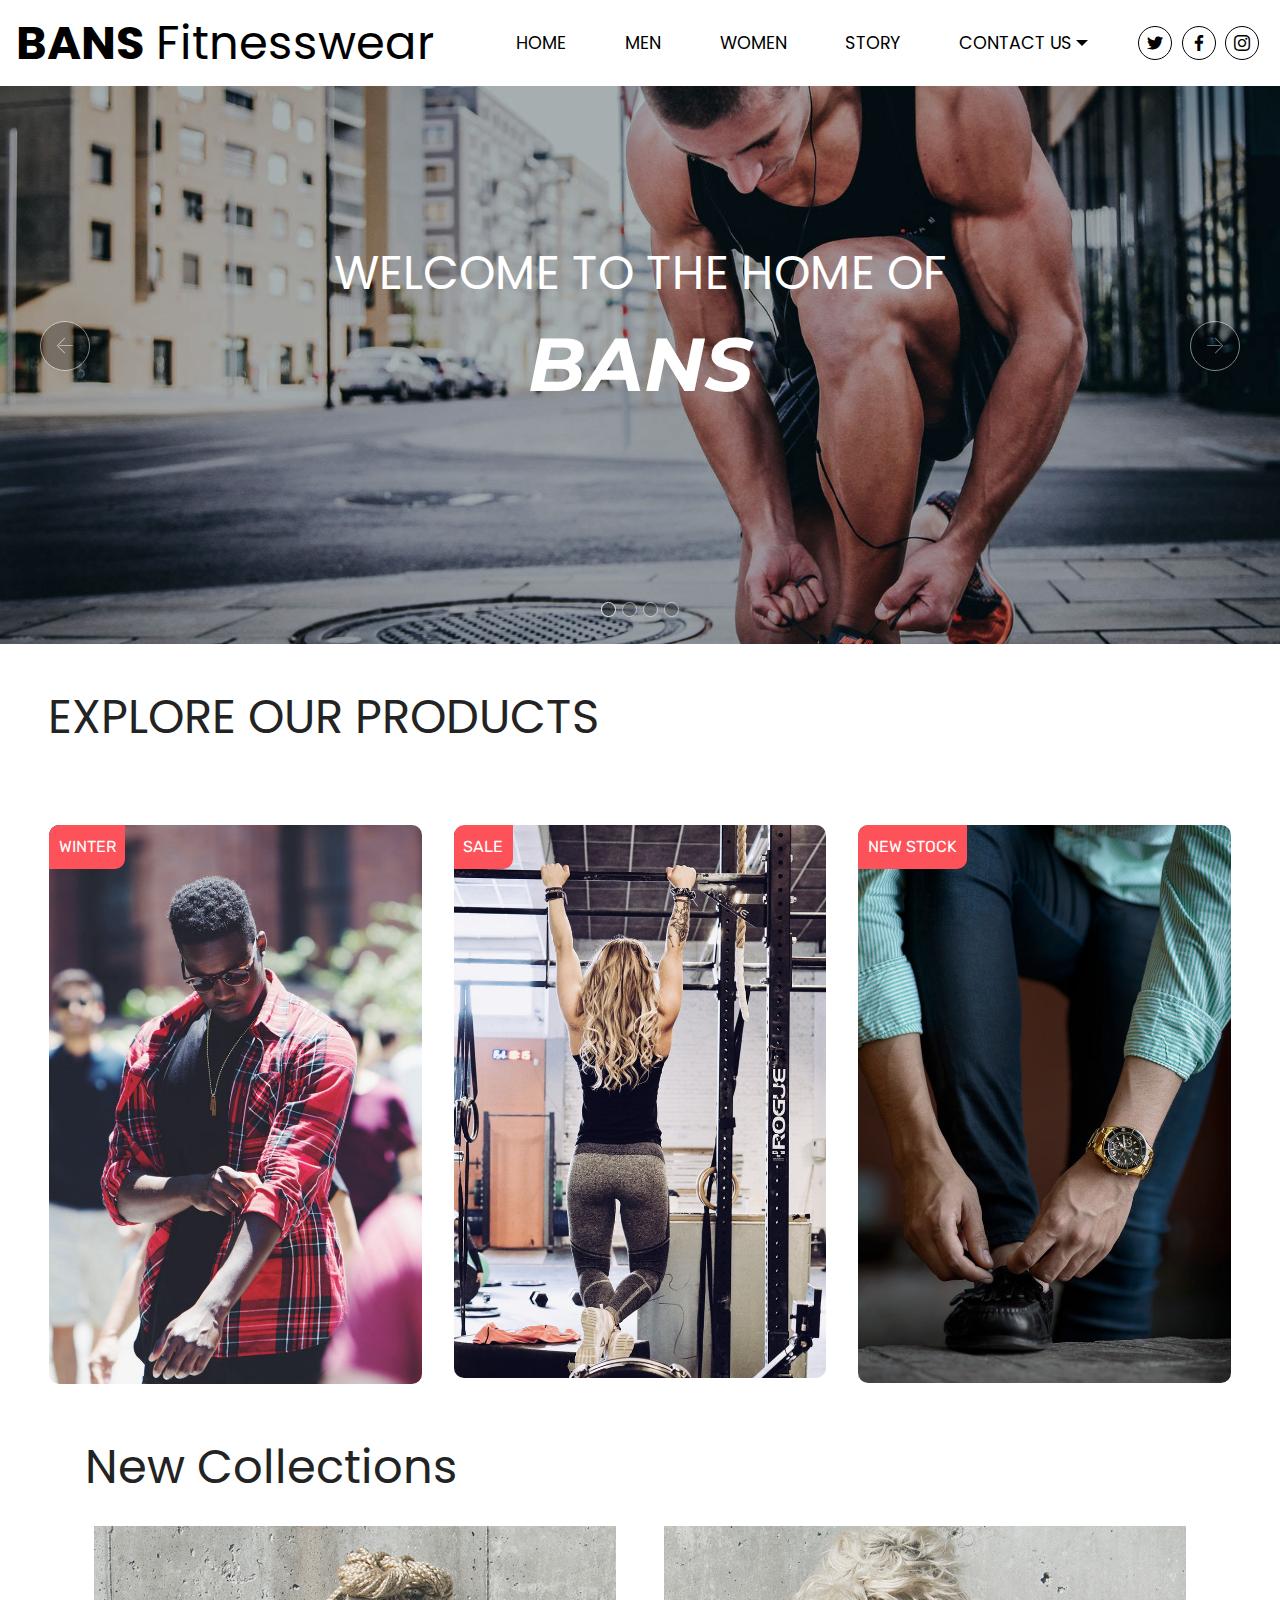
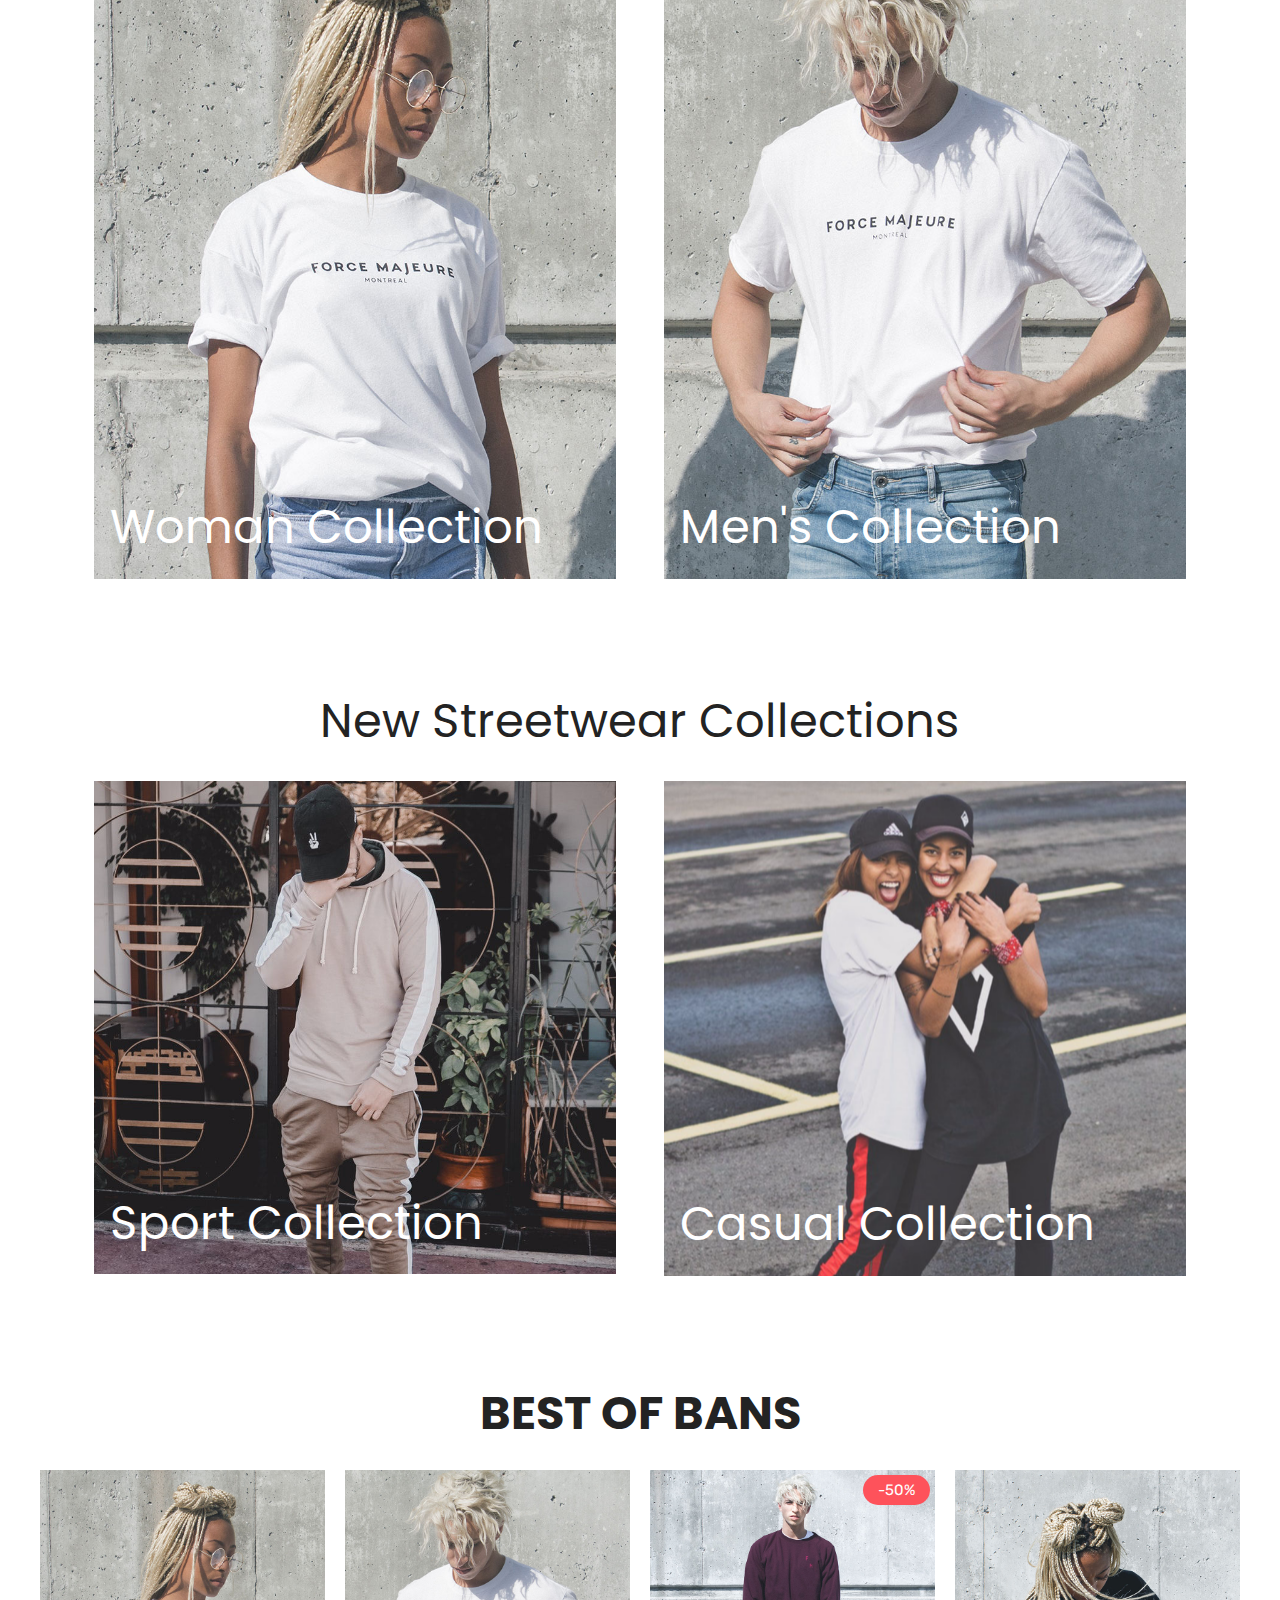
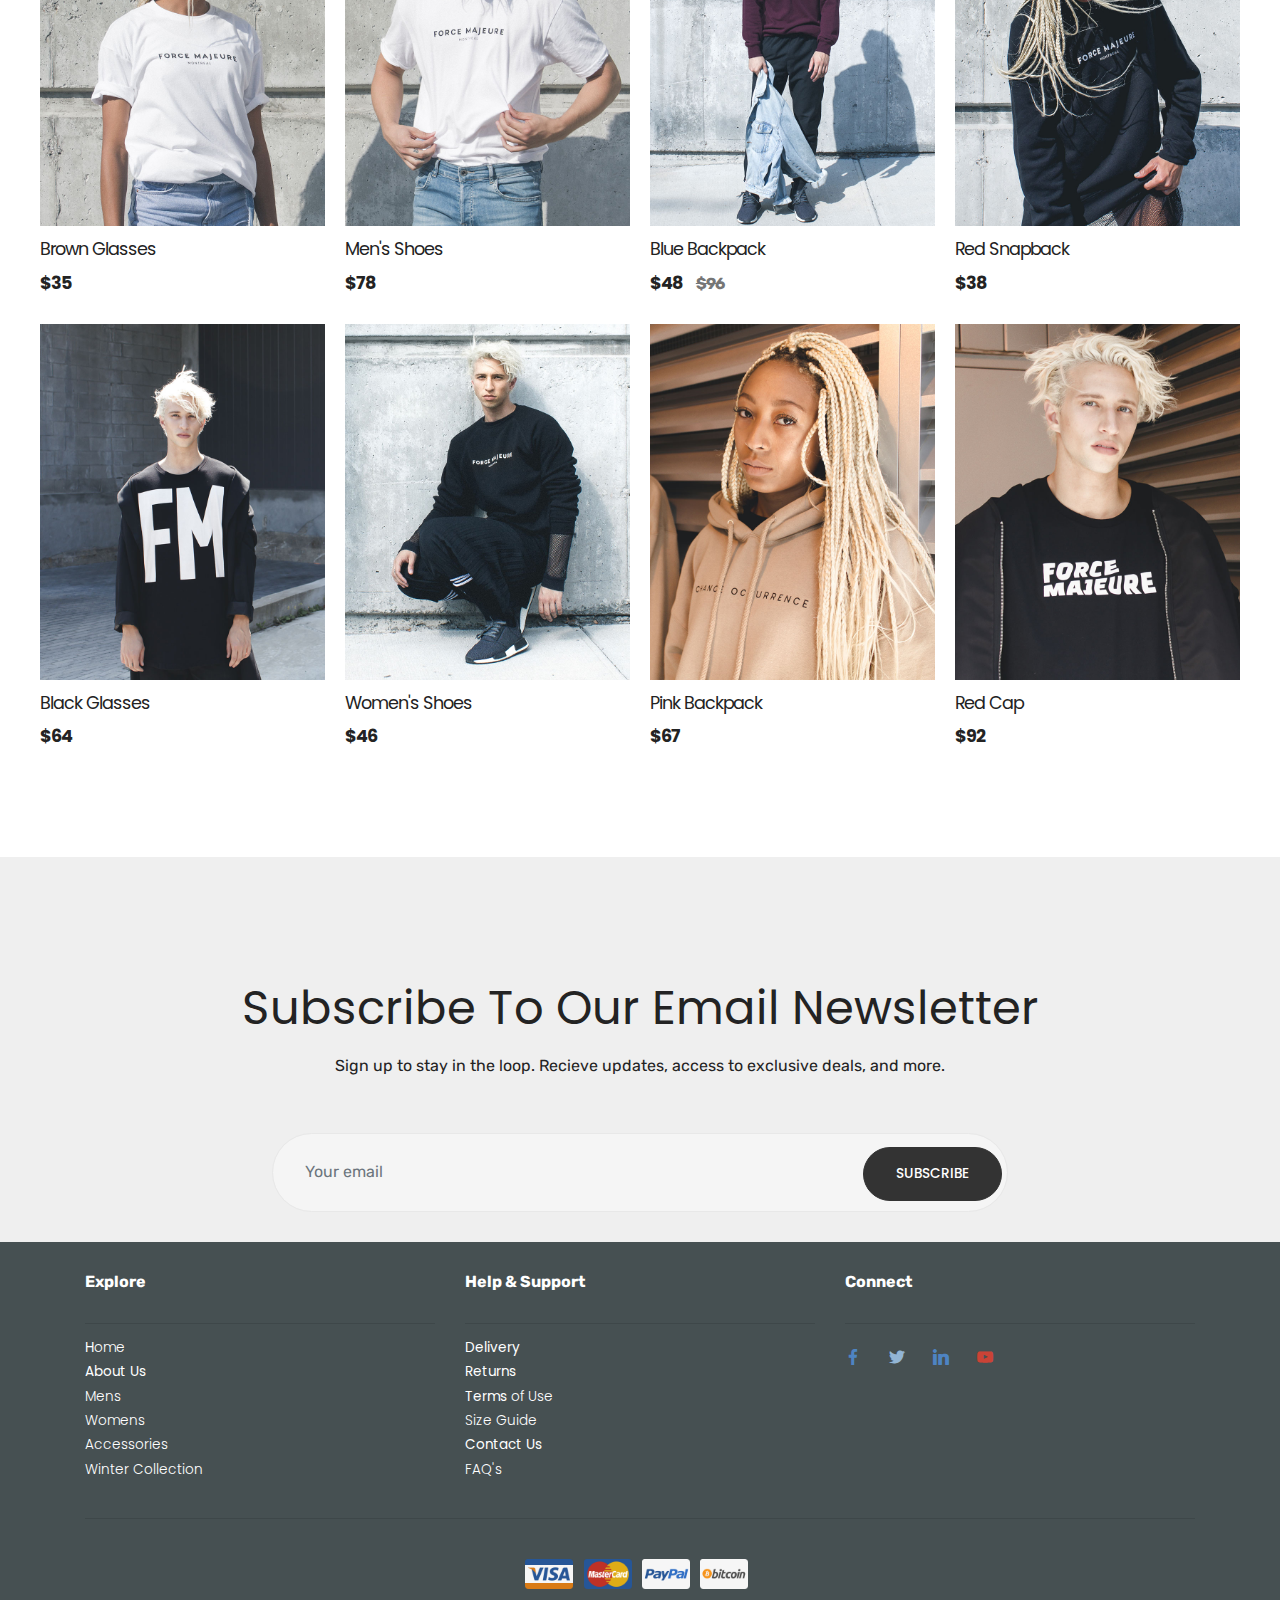
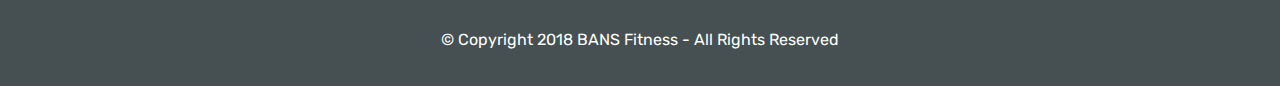
<file: index.html>
<!DOCTYPE html>
<html >
<head>
  <!-- Site made with Mobirise Website Builder v4.7.1, https://mobirise.com -->
  <meta charset="UTF-8">
  <meta http-equiv="X-UA-Compatible" content="IE=edge">
  <meta name="generator" content="Mobirise v4.7.1, mobirise.com">
  <meta name="viewport" content="width=device-width, initial-scale=1, minimum-scale=1">
  <link rel="shortcut icon" href="assets/images/logo.png" type="image/x-icon">
  <meta name="description" content="">
  <title>Home</title>
  <link rel="stylesheet" href="assets/web/assets/mobirise-icons/mobirise-icons.css">
  <link rel="stylesheet" href="assets/bootstrap/css/bootstrap.min.css">
  <link rel="stylesheet" href="assets/bootstrap/css/bootstrap-grid.min.css">
  <link rel="stylesheet" href="assets/bootstrap/css/bootstrap-reboot.min.css">
  <link rel="stylesheet" href="assets/dropdown/css/style.css">
  <link rel="stylesheet" href="assets/socicon/css/styles.css">
  <link rel="stylesheet" href="assets/theme/css/style.css">
  <link rel="stylesheet" href="assets/gallery/style.css">
  <link rel="stylesheet" href="assets/mobirise/css/mbr-additional.css" type="text/css">
  
  
  
</head>
<body>
  <section class="menu cid-qQ1X5CbEbO" once="menu" id="menu3-5" data-sortbtn="btn-primary">

    
    

    <nav class="navbar navbar-dropdown navbar-expand-lg">
        <div class="navbar-brand">
            
            <span class="navbar-caption-wrap"><a class="navbar-caption text-black display-2" href="index.html"><strong>
                    BANS</strong> Fitnesswear<br></a></span>
        </div>
        <button class="navbar-toggler" type="button" data-toggle="collapse" data-target="#navbarSupportedContent" aria-controls="navbarNavAltMarkup" aria-expanded="false" aria-label="Toggle navigation">
            <div class="hamburger">
                <span></span>
                <span></span>
                <span></span>
                <span></span>
            </div>
        </button>
      <div class="collapse navbar-collapse" id="navbarSupportedContent">
            <ul class="navbar-nav nav-dropdown nav-right" data-app-modern-menu="true"><li class="nav-item dropdown">
                    <a class="nav-link link text-black display-5" href="index.html" aria-expanded="true">
                        HOME</a>
                </li><li class="nav-item dropdown open">
                    <a class="nav-link link text-black display-5" href="Mens.html" aria-expanded="true">
                        MEN</a>
                </li><li class="nav-item"><a class="nav-link link text-black display-5" href="Womens.html">WOMEN</a></li>
                
                <li class="nav-item">
                    <a class="nav-link link text-black display-5" href="Story.html">
                        STORY</a>
                </li><li class="nav-item dropdown open"><a class="nav-link link text-black dropdown-toggle display-5" href="ContactBans.html" data-toggle="dropdown-submenu" aria-expanded="true">
                        CONTACT US</a><div class="dropdown-menu"><a class="text-black dropdown-item display-5" href="ContactBans.html" aria-expanded="true">Contact Us</a><a class="text-black dropdown-item display-5" href="Enquiries.html">Enquiries</a><a class="text-black dropdown-item display-5" href="CustSupport.html" aria-expanded="true">Customer Support</a><a class="text-black dropdown-item display-5" href="FAQ.html" aria-expanded="false">FAQ's</a></div></li></ul>
            <div class="icons-menu">
              <div class="soc-item">
                <a href="index.html" target="_blank">
                  <span class="mbr-iconfont socicon-twitter socicon" style="color: rgb(0, 0, 0);"></span>
                </a>
              </div>
              <div class="soc-item">
                <a href="index.html" target="_blank">
                  <span class="mbr-iconfont socicon-facebook socicon" style="color: rgb(0, 0, 0);"></span>
                </a>
              </div>
              <div class="soc-item">
                <a href="index.html" target="_blank">
                  <span class="mbr-iconfont socicon-instagram socicon" style="color: rgb(0, 0, 0);"></span>
                </a>
              </div>
              
              
              
            </div>
            
      </div>
    </nav>
</section>

<section class="carousel slide cid-qQ2wumgpcS" data-interval="false" id="slider2-n" data-sortbtn="btn-primary">

    
    <div class="container-fluid content-slider">
        <div class="content-slider-wrap">
            <div><div class="mbr-slider slide carousel" data-pause="true" data-keyboard="false" data-ride="false" data-interval="false"><ol class="carousel-indicators"><li data-app-prevent-settings="" data-target="#slider2-n" class=" active" data-slide-to="0"></li><li data-app-prevent-settings="" data-target="#slider2-n" data-slide-to="1"></li><li data-app-prevent-settings="" data-target="#slider2-n" data-slide-to="2"></li><li data-app-prevent-settings="" data-target="#slider2-n" data-slide-to="3"></li></ol><div class="carousel-inner" role="listbox"><div class="carousel-item slider-fullscreen-image active" data-bg-video-slide="false" style="background-image: url(assets/images/mbr-1728x1080.jpg);"><div class="container container-slide"><div class="image_wrapper"><div class="mbr-overlay" style="opacity: 0.3;"></div><img src="assets/images/mbr-1728x1080.jpg"><div class="carousel-caption justify-content-center"><div class="col-10 align-center"><h2 class="mbr-fonts-style display-2">WELCOME TO THE HOME OF</h2><p class="lead mbr-text mbr-fonts-style display-1"><strong><em>BANS</em></strong></p></div></div></div></div></div><div class="carousel-item slider-fullscreen-image" data-bg-video-slide="false" style="background-image: url(assets/images/mbr-1920x1080.jpg);"><div class="container container-slide"><div class="image_wrapper"><div class="mbr-overlay" style="opacity: 0.5;"></div><img src="assets/images/mbr-1920x1080.jpg"><div class="carousel-caption justify-content-center"><div class="col-10 align-center"><div class="mbr-section-btn" buttons="0"><a class="btn  display-4 btn-secondary" href="https://mobirise.com">MENS</a> </div></div></div></div></div></div><div class="carousel-item slider-fullscreen-image" data-bg-video-slide="false" style="background-image: url(assets/images/mbr-1-1620x1080.jpg);"><div class="container container-slide"><div class="image_wrapper"><div class="mbr-overlay"></div><img src="assets/images/mbr-1-1620x1080.jpg"><div class="carousel-caption justify-content-center"><div class="col-10 align-center"><div class="mbr-section-btn" buttons="0"><a class="btn display-4 btn-info" href="https://mobirise.com">WOMENS</a> </div></div></div></div></div></div><div class="carousel-item slider-fullscreen-image" data-bg-video-slide="false" style="background-image: url(assets/images/mbr-1438x1080.jpg);"><div class="container container-slide"><div class="image_wrapper"><div class="mbr-overlay"></div><img src="assets/images/mbr-1438x1080.jpg"><div class="carousel-caption justify-content-center"><div class="col-10 align-center"><div class="mbr-section-btn" buttons="0"><a class="btn  display-4 btn-warning" href="https://mobirise.com">ACCESSORIES</a> </div></div></div></div></div></div></div><a data-app-prevent-settings="" class="carousel-control carousel-control-prev" role="button" data-slide="prev" href="#slider2-n"><span aria-hidden="true" class="mbri-left mbr-iconfont"></span><span class="sr-only">Previous</span></a><a data-app-prevent-settings="" class="carousel-control carousel-control-next" role="button" data-slide="next" href="#slider2-n"><span aria-hidden="true" class="mbri-right mbr-iconfont"></span><span class="sr-only">Next</span></a></div></div> 
        </div>
    </div>
</section>

<section class="features12 cid-qQ2bm4QNQ7" id="features12-j" data-sortbtn="btn-primary">

    

    
    <div class="container-fluid">
        <h2 class="mbr-section-title align-left mbr-fonts-style display-2">
            EXPLORE OUR PRODUCTS
        </h2>
        
        
        <div class="row justify-content-center align-items-start pt-5">
            <div class="card px-3 py-4 col-12 col-md-6 col-lg-4">
                <div class="card-wrapper flip-card">
                    <div class="card-img">
                        <img src="assets/images/mbr-1-720x1080.jpg" alt="Mobirise" title="">
                        <div class="img-text mbr-text mbr-fonts-style align-center mbr-white display-7">
                             WINTER</div>
                    </div>
                    
                </div>
            </div>
            <div class="card px-3 py-4 col-12 col-md-6 col-lg-4">
                <div class="card-wrapper flip-card">
                    <div class="card-img">
                        <img src="assets/images/mbr-727x1080.jpg" alt="Mobirise" title="">
                        <div class="img-text mbr-text mbr-fonts-style align-center mbr-white display-7">
                             SALE</div>
                    </div>
                    
                </div>
            </div>

            <div class="card px-3 py-4 col-12 col-md-6 col-lg-4">
                <div class="card-wrapper flip-card">
                    <div class="card-img">
                        <img src="assets/images/mbr-1-721x1080.jpg" alt="Mobirise" title="">
                        <div class="img-text mbr-text mbr-fonts-style align-center mbr-white display-7">NEW STOCK</div>
                    </div>
                    
                </div>
            </div>

            

            

            
        </div>
    </div>
</section>

<section class="features9 popup-btn-cards cid-qQ2FYQCb6w" id="features9-o" data-sortbtn="btn-primary">

    

    
    <div class="container">
        <h2 class="align-center mbr-fonts-style mbr-section-title display-2">New Collections</h2>
        
        
        <div class="row main justify-content-center">
            <div class="col-lg-6 p-4">
                <div class="image-element card-wrapper">
                    <img src="assets/images/shop0.jpg">
                    <div class="mbr-overlay card-overlay"></div>
                    <div class="wrapper">
                        <h3 class="card-title mbr-fonts-style align-left mbr-white display-2">
                            Woman Collection
                        </h3>
                        <div class="collapsed-content">
                            
                            <div class="mbr-section-btn"><a class="btn btn-md btn-primary display-4" href="https://mobirise.com">View All</a></div>
                        </div>
                   </div>
               </div>
            </div>
            <div class="col-lg-6 p-4">
                <div class="image-element card-wrapper">
                    <img src="assets/images/shop1.jpg">
                    <div class="mbr-overlay card-overlay"></div>
                    <div class="wrapper">
                        <h3 class="card-title mbr-fonts-style align-left mbr-white display-2">
                            Men's Collection
                        </h3>
                        <div class="collapsed-content">
                            
                            <div class="mbr-section-btn"><a class="btn btn-md btn-primary display-4" href="https://mobirise.com">View All</a></div>
                        </div>
                    </div>
                </div>
            </div>
        </div>
    </div>
</section>

<section class="features6 popup-btn-cards cid-qQ2FZzEpeJ" id="features6-p" data-sortbtn="btn-primary">

    

    
    <div class="container">
        <h2 class="align-center mbr-fonts-style mbr-section-title display-2">New Streetwear Collections</h2>
        
        
        <div class="row main justify-content-center">
            <div class="col-lg-6 p-4">
                <div class="image-element card-wrapper">
                    <img src="assets/images/mbr-1-864x1080.jpg" alt="" title="">
                    <div class="mbr-overlay card-overlay"></div>
                    <div class="wrapper">
                        <h3 class="card-title mbr-fonts-style align-left mbr-white display-2">
                            Sport Collection
                        </h3>
                        <div class="collapsed-content">
                            <p class="mbr-text mbr-white mbr-fonts-style display-7">
                                Lorem ipsum dolor sit amet, consectetur adipisicing elit. Doloribus minima corrupti labore, aliquid est, pariatur natus.
                            </p>
                            <div class="mbr-section-btn"><a class="btn btn-md btn-info display-4" href="https://mobirise.com">See Collection</a></div>
                        </div>
                   </div>
               </div>
            </div>
            <div class="col-lg-6 p-4">
                <div class="image-element card-wrapper">
                    <img src="assets/images/mbr-3-704x1080.jpg" alt="" title="">
                    <div class="mbr-overlay card-overlay"></div>
                    <div class="wrapper">
                        <h3 class="card-title mbr-fonts-style align-left mbr-white display-2">
                            Casual Collection
                        </h3>
                        <div class="collapsed-content">
                            <p class="mbr-text mbr-white mbr-fonts-style display-7">
                                Lorem ipsum dolor sit amet, consectetur adipisicing elit. Doloribus minima corrupti labore, aliquid est, pariatur natus.
                            </p>
                            <div class="mbr-section-btn"><a class="btn btn-md btn-info display-4" href="https://mobirise.com">See Collection</a></div>
                        </div>
                    </div>
                </div>
            </div>
        </div>
    </div>
</section>

<section class="mbr-section content4 cid-qQ2UueA5fY" id="content4-s" data-sortbtn="btn-primary">

    

    <div class="container">
        <div class="media-container-row">
            <div class="title col-12 col-md-8">
                <h2 class="align-center pb-3 mbr-fonts-style display-2"><strong>BEST OF BANS</strong></h2>
                
                
            </div>
        </div>
    </div>
</section>

<section class="mbr-gallery cid-qQ2UiO6Xb0" once="shops" id="shop6-r" data-sortbtn="btn-primary">

    

    <div>
        <div class="mbr-shop" sorting=""><!-- Shop Gallery --><div class=" col-md-12 sort-buttons clearfix" style="display: none;"><div class="sort-buttons" style="display: none;"><div class="filter-by-d mbr-section-btn item-button" style="text-align: center;"><a class="btn btn-sm btn-secondary disableSortButton" href="" style="position: relative; display: inline-block;">Default sorting</a></div><div class="filter-by-pu mbr-section-btn"><a class="btn btn-sm btn-secondary-outline disableSortButton" href="">Price: Low to High</a></div><div class="filter-by-pd mbr-section-btn"><a class="btn btn-sm btn-secondary-outline disableSortButton" href="">Price: High to Low</a></div></div></div><div class="row col-md-12"><div class="wrapper-shop-items col-md-12"><div class="mbr-gallery-row"><div><div class="shop-items"><div class="mbr-gallery-item" data-tags="Awesome" data-slide-to="0" data-seller="false" data-price="35" data-oldprice="70"><div class="item_overlay" data-toggle="modal"></div><div class="galleryItem" data-toggle="modal"><div class="style_overlay"></div><div class="img_wraper"><img src="assets/images/shop0.jpg"></div><span class="onsale mbr-fonts-style display-7" data-onsale="false" style="display: none;">-50%</span><div class="sidebar_wraper"><h4 class="item-title mbr-fonts-style mbr-text display-5">Brown Glasses</h4><div class="price-block"><span class="shop-item-price mbr-fonts-style display-5">$35</span><span class="oldprice mbr-fonts-style display-7" style="display: none;">$70</span></div><div class="card-description">Casual shoes (contact us for sizing)<br><br><ul><li>Lightweight textured fabric</li> <li>Rounded v-neckline</li> <li>Pom pom trims</li> <li>Regular fit – true to size</li></ul> <br>Duis auctor hendrerit nisi, at lacinia ex vulputate quis. Suspendisse convallis iaculis tortor, quis mattis lectus rutrum a.<br><br>Product code: <strong>385DDF5p</strong></div><div class="mbr-section-btn" buttons="0" style="display: none;"><a class="btn btn-secondary display-7" href="https://mobirise.com">Buy now!</a></div></div></div></div><div class="mbr-gallery-item" data-tags="Wonderful" data-slide-to="1" data-seller="false" data-price="78" data-oldprice="156"><div class="item_overlay" data-toggle="modal"></div><div class="galleryItem" data-toggle="modal"><div class="style_overlay"></div><div class="img_wraper"><img src="assets/images/shop1.jpg"></div><span class="onsale mbr-fonts-style display-7" data-onsale="false" style="display: none;">-50%</span><div class="sidebar_wraper"><h4 class="item-title mbr-fonts-style mbr-text display-5">Men's Shoes</h4><div class="price-block"><span class="shop-item-price mbr-fonts-style display-5">$78</span><span class="oldprice mbr-fonts-style display-7" style="display: none;">$156</span></div><div class="card-description">Casual shoes (contact us for sizing)<br><br><ul><li>Lightweight textured fabric</li> <li>Rounded v-neckline</li> <li>Pom pom trims</li> <li>Regular fit – true to size</li></ul> <br>Duis auctor hendrerit nisi, at lacinia ex vulputate quis. Suspendisse convallis iaculis tortor, quis mattis lectus rutrum a.<br><br>Product code: <strong>385DDF5p</strong></div><div class="mbr-section-btn" buttons="0" style="display: none;"><a class="btn btn-secondary display-7" href="https://mobirise.com">Buy now!</a></div></div></div></div><div class="mbr-gallery-item" data-tags="Creative" data-slide-to="2" data-seller="false" data-price="48" data-oldprice="96"><div class="item_overlay" data-toggle="modal"></div><div class="galleryItem" data-toggle="modal"><div class="style_overlay"></div><div class="img_wraper"><img src="assets/images/shop2.jpg"></div><span class="onsale mbr-fonts-style display-7" data-onsale="true">-50%</span><div class="sidebar_wraper"><h4 class="item-title mbr-fonts-style mbr-text display-5">Blue Backpack</h4><div class="price-block"><span class="shop-item-price mbr-fonts-style display-5">$48</span><span class="oldprice mbr-fonts-style display-7">$96</span></div><div class="card-description">Casual shoes (contact us for sizing)<br><br><ul><li>Lightweight textured fabric</li> <li>Rounded v-neckline</li> <li>Pom pom trims</li> <li>Regular fit – true to size</li></ul> <br>Duis auctor hendrerit nisi, at lacinia ex vulputate quis. Suspendisse convallis iaculis tortor, quis mattis lectus rutrum a.<br><br>Product code: <strong>385DDF5p</strong></div><div class="mbr-section-btn" buttons="0" style="display: none;"><a class="btn btn-secondary display-7" href="https://mobirise.com">Buy now!</a></div></div></div></div><div class="mbr-gallery-item" data-tags="Awesome" data-slide-to="3" data-seller="false" data-price="38" data-oldprice="76"><div class="item_overlay" data-toggle="modal"></div><div class="galleryItem" data-toggle="modal"><div class="style_overlay"></div><div class="img_wraper"><img src="assets/images/shop3.jpg"></div><span class="onsale mbr-fonts-style display-7" data-onsale="false" style="display: none;">-50%</span><div class="sidebar_wraper"><h4 class="item-title mbr-fonts-style mbr-text display-5">Red Snapback</h4><div class="price-block"><span class="shop-item-price mbr-fonts-style display-5">$38</span><span class="oldprice mbr-fonts-style display-7" style="display: none;">$76</span></div><div class="card-description">Casual shoes (contact us for sizing)<br><br><ul><li>Lightweight textured fabric</li> <li>Rounded v-neckline</li> <li>Pom pom trims</li> <li>Regular fit – true to size</li></ul> <br>Duis auctor hendrerit nisi, at lacinia ex vulputate quis. Suspendisse convallis iaculis tortor, quis mattis lectus rutrum a.<br><br>Product code: <strong>385DDF5p</strong></div><div class="mbr-section-btn" buttons="0" style="display: none;"><a class="btn btn-secondary display-7" href="https://mobirise.com">Buy now!</a></div></div></div></div><div class="mbr-gallery-item" data-tags="Responsive" data-slide-to="4" data-seller="false" data-price="64" data-oldprice="128"><div class="item_overlay" data-toggle="modal"></div><div class="galleryItem" data-toggle="modal"><div class="style_overlay"></div><div class="img_wraper"><img src="assets/images/shop4.jpg"></div><span class="onsale mbr-fonts-style display-7" data-onsale="false" style="display: none;">-50%</span><div class="sidebar_wraper"><h4 class="item-title mbr-fonts-style mbr-text display-5">Black Glasses</h4><div class="price-block"><span class="shop-item-price mbr-fonts-style display-5">$64</span><span class="oldprice mbr-fonts-style display-7" style="display: none;">$128</span></div><div class="card-description">Casual shoes (contact us for sizing)<br><br><ul><li>Lightweight textured fabric</li> <li>Rounded v-neckline</li> <li>Pom pom trims</li> <li>Regular fit – true to size</li></ul> <br>Duis auctor hendrerit nisi, at lacinia ex vulputate quis. Suspendisse convallis iaculis tortor, quis mattis lectus rutrum a.<br><br>Product code: <strong>385DDF5p</strong></div><div class="mbr-section-btn" buttons="0" style="display: none;"><a class="btn btn-secondary display-7" href="https://mobirise.com">Buy now!</a></div></div></div></div><div class="mbr-gallery-item" data-tags="Creative" data-slide-to="5" data-seller="false" data-price="46" data-oldprice="92"><div class="item_overlay" data-toggle="modal"></div><div class="galleryItem" data-toggle="modal"><div class="style_overlay"></div><div class="img_wraper"><img src="assets/images/shop5.jpg"></div><span class="onsale mbr-fonts-style display-7" data-onsale="false" style="display: none;">-50%</span><div class="sidebar_wraper"><h4 class="item-title mbr-fonts-style mbr-text display-5">Women's Shoes</h4><div class="price-block"><span class="shop-item-price mbr-fonts-style display-5">$46</span><span class="oldprice mbr-fonts-style display-7" style="display: none;">$92</span></div><div class="card-description">Casual shoes (contact us for sizing)<br><br><ul><li>Lightweight textured fabric</li> <li>Rounded v-neckline</li> <li>Pom pom trims</li> <li>Regular fit – true to size</li></ul> <br>Duis auctor hendrerit nisi, at lacinia ex vulputate quis. Suspendisse convallis iaculis tortor, quis mattis lectus rutrum a.<br><br>Product code: <strong>385DDF5p</strong></div><div class="mbr-section-btn" buttons="0" style="display: none;"><a class="btn btn-secondary display-7" href="https://mobirise.com">Buy now!</a></div></div></div></div><div class="mbr-gallery-item" data-tags="Animated" data-slide-to="6" data-seller="false" data-price="67" data-oldprice="134"><div class="item_overlay" data-toggle="modal"></div><div class="galleryItem" data-toggle="modal"><div class="style_overlay"></div><div class="img_wraper"><img src="assets/images/shop6.jpg"></div><span class="onsale mbr-fonts-style display-7" data-onsale="false" style="display: none;">-50%</span><div class="sidebar_wraper"><h4 class="item-title mbr-fonts-style mbr-text display-5">Pink Backpack</h4><div class="price-block"><span class="shop-item-price mbr-fonts-style display-5">$67</span><span class="oldprice mbr-fonts-style display-7" style="display: none;">$134</span></div><div class="card-description">Casual shoes (contact us for sizing)<br><br><ul><li>Lightweight textured fabric</li> <li>Rounded v-neckline</li> <li>Pom pom trims</li> <li>Regular fit – true to size</li></ul> <br>Duis auctor hendrerit nisi, at lacinia ex vulputate quis. Suspendisse convallis iaculis tortor, quis mattis lectus rutrum a.<br><br>Product code: <strong>385DDF5p</strong></div><div class="mbr-section-btn" buttons="0" style="display: none;"><a class="btn btn-secondary display-7" href="https://mobirise.com">Buy now!</a></div></div></div></div><div class="mbr-gallery-item" data-tags="Awesome" data-slide-to="7" data-seller="false" data-price="92" data-oldprice="184"><div class="item_overlay" data-toggle="modal"></div><div class="galleryItem" data-toggle="modal"><div class="style_overlay"></div><div class="img_wraper"><img src="assets/images/shop7.jpg"></div><span class="onsale mbr-fonts-style display-7" data-onsale="false" style="display: none;">-50%</span><div class="sidebar_wraper"><h4 class="item-title mbr-fonts-style mbr-text display-5">Red Cap</h4><div class="price-block"><span class="shop-item-price mbr-fonts-style display-5">$92</span><span class="oldprice mbr-fonts-style display-7" style="display: none;">$184</span></div><div class="card-description">Casual shoes (contact us for sizing)<br><br><ul><li>Lightweight textured fabric</li> <li>Rounded v-neckline</li> <li>Pom pom trims</li> <li>Regular fit – true to size</li></ul> <br>Duis auctor hendrerit nisi, at lacinia ex vulputate quis. Suspendisse convallis iaculis tortor, quis mattis lectus rutrum a.<br><br>Product code: <strong>385DDF5p</strong></div><div class="mbr-section-btn" buttons="0" style="display: none;"><a class="btn btn-secondary display-7" href="https://mobirise.com">Buy now!</a></div></div></div></div></div></div><div class="clearfix"></div></div></div></div><!-- Lightbox --><div class="shopItemsModal_wraper" style="z-index: 100;"><div class="shopItemsModalBg"></div><div class="shopItemsModal row"><div class="col-md-6 image-modal"></div><div class="col-md-6 text-modal"></div><div class="closeModal"><div class="close-modal-wrapper"></div></div></div></div></div>
    </div>

</section>

<section once="" class="cid-qQ63Wi0hrG" id="form4-1p" data-sortbtn="btn-primary">

    

    

    <div class="container">
        <div class="row align-center justify-content-center align-items-center">
            <div class="col-md-10 form-section">
                <h2 class="mbr-title align-center pt-2 mbr-fonts-style display-2">
                    Subscribe To Our Email Newsletter</h2>
                
                <h2 class="mbr-section-subtitle mbr-fonts-style pt-3 display-7">
                  Sign up to stay in the loop. Recieve updates, access to exclusive deals, and more.
                </h2>
                <div class="input-form pt-5">
                    <div class="form1" data-form-type="formoid">
                        <div data-form-alert="" hidden="">Thanks for signing up!
                        </div>
                        <form class="mbr-form" action="https://mobirise.com/" method="post" data-form-title="My Mobirise Form"><input type="hidden" name="email" data-form-email="true" value="2Sbla32jvSpvhMA9YQtyyLmAQCRqO5d5MGozX3rE89UElqnePHuA7WyL4x43JEqkMJx2q1IMtxu/umF1pxJ7PO7q0/48ErZ2wZHiL7FBprcv4teynswfFP3EO5BKmu9l" data-form-field="Email">
                              <input type="email" class="form-control input-sm input-inverse special-form" name="email" data-form-field="Email" placeholder="Your email" required="" id="email-form4-1p">
                              <div class="mbr-section-btn input-group-btn"><button href="https://mobirise.com/" class="btn btn-black display-4" type="submit" role="button">SUBSCRIBE
                                   </button></div>
                        </form>
                    </div>
                  </div>
            </div>
        </div>
    </div>
</section>

<section class="cid-qQ2V3TkN4z" id="footer6-t" data-sortbtn="btn-primary">

    

    

    <div class="container">
        <div class="row justify-content-center align-center">
          <div class="col-md-4 list-column">
            <h3 class="mbr-section-title mbr-fonts-style mbr-bold display-7">Explore
            </h3>
            <hr>
            <div class="mbr-list counter-container mbr-fonts-style display-4">
              <ul>
                <li><a href="https://mobirise.com/" class="text-white">H</a>ome</li>
                <li><a href="https://mobirise.com/" class="text-white">About Us</a></li><li>Mens</li><li>Womens</li><li>Accessories</li><li>Winter Collection</li>
              </ul>
            </div>
          </div>
          <div class="col-md-4 list-column">
            <h3 class="mbr-section-title mbr-fonts-style mbr-bold display-7">Help &amp; Support</h3>
            <hr>
            <div class="mbr-list counter-container mbr-fonts-style display-4">
              <ul>
                <li><a href="https://mobirise.com/" class="text-white">Delivery</a></li>
                <li><a href="https://mobirise.com/" class="text-white">Returns</a></li>
                <li><a href="https://mobirise.com/" class="text-white">Terms</a>&nbsp;of Use</li><li>Size Guide</li>
                <li><a href="https://mobirise.com/" class="text-white">Contact Us</a></li><li>FAQ's</li>
              </ul>
            </div>
          </div>
          <div class="col-md-4">
            <h3 class="mbr-section-title mbr-fonts-style mbr-bold display-7">Connect
            </h3>
            <hr>
            <div class="social-media">
               <ul>
                 <li>
                     <a class="icon-transition" href="#">
                         <span class="mbr-iconfont mbr-black socicon-facebook socicon" style="color: rgb(78, 132, 194);"></span>
                     </a>
                 </li>
                 <li>
                     <a class="icon-transition" href="#">
                         <span class="mbr-iconfont mbr-black socicon-twitter socicon" style="color: rgb(146, 181, 213);"></span>
                     </a>
                 </li>
                 <li>
                     <a class="icon-transition" href="#">
                         <span class="mbr-iconfont mbr-black socicon-linkedin socicon" style="color: rgb(78, 132, 194);"></span>
                     </a>
                 </li>
                 <li>
                     <a class="icon-transition" href="#">
                         <span class="mbr-iconfont mbr-black socicon-youtube socicon" style="color: rgb(202, 67, 54);"></span>
                     </a>
                 </li>
                 
                 
                 
                 
                 
                 
               </ul>
            </div>
          </div>
        </div>
        <hr>
        <div class="row align-center justify-content-center">
          <div class="col-md-12">
            <ul class="card-support">
                <li>
                    <img src="assets/images/visa.png" height="30" alt="Visa">
                </li>
                <li>
                    <img src="assets/images/master-card.png" height="30" alt="Master Card">
                </li>
                
                <li>
                    <img src="assets/images/paypal.png" height="30" alt="PayPal">
                </li>
                
                
                <li>
                    <img src="assets/images/bitcoin.png" height="30" alt="Bitcoin">
                </li>
                
                
                
                
                
                
            </ul>
            <h3 class="mbr-fonts-style sub-info display-7">© Copyright 2018 BANS Fitness - All Rights Reserved</h3>
          </div>
        </div>
    </div>
</section>


  <script src="assets/web/assets/jquery/jquery.min.js"></script>
  <script src="assets/popper/popper.min.js"></script>
  <script src="assets/bootstrap/js/bootstrap.min.js"></script>
  <script src="assets/smoothscroll/smooth-scroll.js"></script>
  <script src="assets/dropdown/js/script.min.js"></script>
  <script src="assets/touchswipe/jquery.touch-swipe.min.js"></script>
  <script src="assets/ytplayer/jquery.mb.ytplayer.min.js"></script>
  <script src="assets/vimeoplayer/jquery.mb.vimeo_player.js"></script>
  <script src="assets/bootstrapcarouselswipe/bootstrap-carousel-swipe.js"></script>
  <script src="assets/mbr-popup-btns/mbr-popup-btns.js"></script>
  <script src="assets/mobirise-shop/script.js"></script>
  <script src="assets/theme/js/script.js"></script>
  <script src="assets/gallery/player.min.js"></script>
  <script src="assets/gallery/script.js"></script>
  <script src="assets/formoid/formoid.min.js"></script>
  <script src="assets/slidervideo/script.js"></script>
  
  
</body>
</html>
</file>
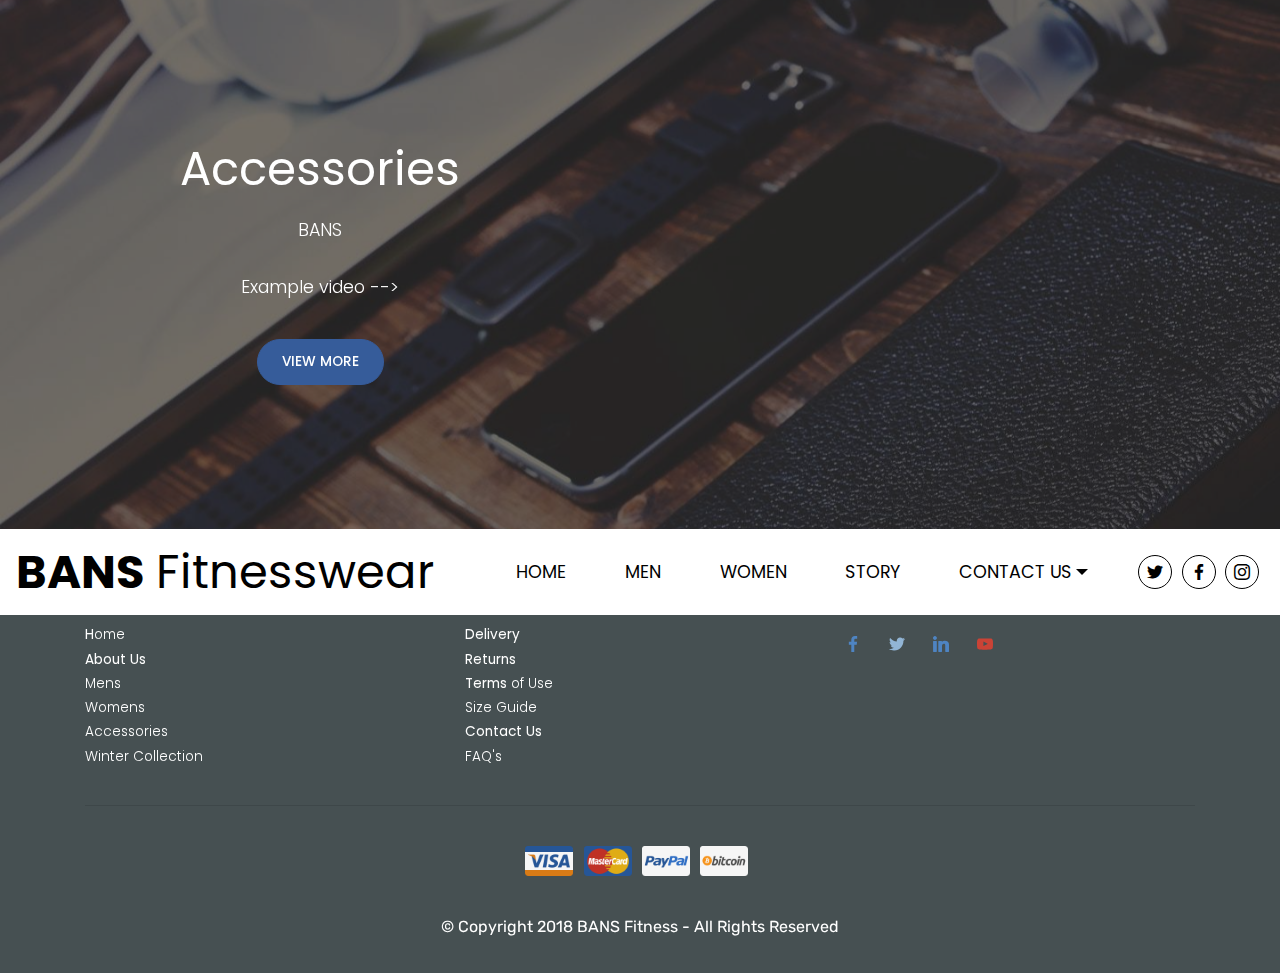
<file: Accessories.html>
<!DOCTYPE html>
<html >
<head>
  <!-- Site made with Mobirise Website Builder v4.7.1, https://mobirise.com -->
  <meta charset="UTF-8">
  <meta http-equiv="X-UA-Compatible" content="IE=edge">
  <meta name="generator" content="Mobirise v4.7.1, mobirise.com">
  <meta name="viewport" content="width=device-width, initial-scale=1, minimum-scale=1">
  <link rel="shortcut icon" href="assets/images/logo.png" type="image/x-icon">
  <meta name="description" content="">
  <title>Accessories</title>
  <link rel="stylesheet" href="assets/bootstrap/css/bootstrap.min.css">
  <link rel="stylesheet" href="assets/bootstrap/css/bootstrap-grid.min.css">
  <link rel="stylesheet" href="assets/bootstrap/css/bootstrap-reboot.min.css">
  <link rel="stylesheet" href="assets/dropdown/css/style.css">
  <link rel="stylesheet" href="assets/socicon/css/styles.css">
  <link rel="stylesheet" href="assets/theme/css/style.css">
  <link rel="stylesheet" href="assets/mobirise/css/mbr-additional.css" type="text/css">
  
  
  
</head>
<body>
  <section class="features4 cid-qQ6d5OQLHg mbr-parallax-background" id="features4-1x">

    

    <div class="mbr-overlay" style="opacity: 0.6; background-color: rgb(35, 35, 35);">
    </div>
    <div class="container-fluid">   
        <div class="row content-row align-items-center">
            <div class="col-lg-6 text-content">
                <h2 class="mbr-title pt-2 mbr-fonts-style align-center mbr-black display-2">
                    Accessories</h2>
                
                <div class="mbr-section-text">
                    <p class="mbr-text pt-3 mbr-light mbr-fonts-style align-center display-5">BANS<br><br>Example video --&gt;</p>
                </div>
                <div class="mbr-section-btn pt-3 align-center">
                        <a class="btn btn-md btn-success display-4" href="https://mobirise.com">VIEW MORE</a>
                </div>
            </div>
            <div class="col-lg-6 media-content">
                <div class="mbr-figure"><iframe class="mbr-embedded-video" src="https://www.youtube.com/embed/75nNqaNOYrs?rel=0&amp;amp;showinfo=0&amp;autoplay=0&amp;loop=0" width="1280" height="720" frameborder="0" allowfullscreen></iframe></div>
            </div>
        </div>
    </div>          
</section>

<section class="menu cid-qQ1X5CbEbO" once="menu" id="menu3-x">

    
    

    <nav class="navbar navbar-dropdown navbar-expand-lg">
        <div class="navbar-brand">
            
            <span class="navbar-caption-wrap"><a class="navbar-caption text-black display-2" href="index.html"><strong>
                    BANS</strong> Fitnesswear<br></a></span>
        </div>
        <button class="navbar-toggler" type="button" data-toggle="collapse" data-target="#navbarSupportedContent" aria-controls="navbarNavAltMarkup" aria-expanded="false" aria-label="Toggle navigation">
            <div class="hamburger">
                <span></span>
                <span></span>
                <span></span>
                <span></span>
            </div>
        </button>
      <div class="collapse navbar-collapse" id="navbarSupportedContent">
            <ul class="navbar-nav nav-dropdown nav-right" data-app-modern-menu="true"><li class="nav-item dropdown">
                    <a class="nav-link link text-black display-5" href="index.html" aria-expanded="true">
                        HOME</a>
                </li><li class="nav-item dropdown open">
                    <a class="nav-link link text-black display-5" href="Mens.html" aria-expanded="true">
                        MEN</a>
                </li><li class="nav-item"><a class="nav-link link text-black display-5" href="Womens.html">WOMEN</a></li>
                
                <li class="nav-item">
                    <a class="nav-link link text-black display-5" href="Story.html">
                        STORY</a>
                </li><li class="nav-item dropdown open"><a class="nav-link link text-black dropdown-toggle display-5" href="ContactBans.html" data-toggle="dropdown-submenu" aria-expanded="true">
                        CONTACT US</a><div class="dropdown-menu"><a class="text-black dropdown-item display-5" href="ContactBans.html" aria-expanded="true">Contact Us</a><a class="text-black dropdown-item display-5" href="Enquiries.html">Enquiries</a><a class="text-black dropdown-item display-5" href="CustSupport.html" aria-expanded="true">Customer Support</a><a class="text-black dropdown-item display-5" href="FAQ.html" aria-expanded="false">FAQ's</a></div></li></ul>
            <div class="icons-menu">
              <div class="soc-item">
                <a href="index.html" target="_blank">
                  <span class="mbr-iconfont socicon-twitter socicon" style="color: rgb(0, 0, 0);"></span>
                </a>
              </div>
              <div class="soc-item">
                <a href="index.html" target="_blank">
                  <span class="mbr-iconfont socicon-facebook socicon" style="color: rgb(0, 0, 0);"></span>
                </a>
              </div>
              <div class="soc-item">
                <a href="index.html" target="_blank">
                  <span class="mbr-iconfont socicon-instagram socicon" style="color: rgb(0, 0, 0);"></span>
                </a>
              </div>
              
              
              
            </div>
            
      </div>
    </nav>
</section>

<section class="cid-qQ2V3TkN4z" id="footer6-y">

    

    

    <div class="container">
        <div class="row justify-content-center align-center">
          <div class="col-md-4 list-column">
            <h3 class="mbr-section-title mbr-fonts-style mbr-bold display-7">Explore
            </h3>
            <hr>
            <div class="mbr-list counter-container mbr-fonts-style display-4">
              <ul>
                <li><a href="https://mobirise.com/" class="text-white">H</a>ome</li>
                <li><a href="https://mobirise.com/" class="text-white">About Us</a></li><li>Mens</li><li>Womens</li><li>Accessories</li><li>Winter Collection</li>
              </ul>
            </div>
          </div>
          <div class="col-md-4 list-column">
            <h3 class="mbr-section-title mbr-fonts-style mbr-bold display-7">Help &amp; Support</h3>
            <hr>
            <div class="mbr-list counter-container mbr-fonts-style display-4">
              <ul>
                <li><a href="https://mobirise.com/" class="text-white">Delivery</a></li>
                <li><a href="https://mobirise.com/" class="text-white">Returns</a></li>
                <li><a href="https://mobirise.com/" class="text-white">Terms</a>&nbsp;of Use</li><li>Size Guide</li>
                <li><a href="https://mobirise.com/" class="text-white">Contact Us</a></li><li>FAQ's</li>
              </ul>
            </div>
          </div>
          <div class="col-md-4">
            <h3 class="mbr-section-title mbr-fonts-style mbr-bold display-7">Connect
            </h3>
            <hr>
            <div class="social-media">
               <ul>
                 <li>
                     <a class="icon-transition" href="#">
                         <span class="mbr-iconfont mbr-black socicon-facebook socicon" style="color: rgb(78, 132, 194);"></span>
                     </a>
                 </li>
                 <li>
                     <a class="icon-transition" href="#">
                         <span class="mbr-iconfont mbr-black socicon-twitter socicon" style="color: rgb(146, 181, 213);"></span>
                     </a>
                 </li>
                 <li>
                     <a class="icon-transition" href="#">
                         <span class="mbr-iconfont mbr-black socicon-linkedin socicon" style="color: rgb(78, 132, 194);"></span>
                     </a>
                 </li>
                 <li>
                     <a class="icon-transition" href="#">
                         <span class="mbr-iconfont mbr-black socicon-youtube socicon" style="color: rgb(202, 67, 54);"></span>
                     </a>
                 </li>
                 
                 
                 
                 
                 
                 
               </ul>
            </div>
          </div>
        </div>
        <hr>
        <div class="row align-center justify-content-center">
          <div class="col-md-12">
            <ul class="card-support">
                <li>
                    <img src="assets/images/visa.png" height="30" alt="Visa">
                </li>
                <li>
                    <img src="assets/images/master-card.png" height="30" alt="Master Card">
                </li>
                
                <li>
                    <img src="assets/images/paypal.png" height="30" alt="PayPal">
                </li>
                
                
                <li>
                    <img src="assets/images/bitcoin.png" height="30" alt="Bitcoin">
                </li>
                
                
                
                
                
                
            </ul>
            <h3 class="mbr-fonts-style sub-info display-7">© Copyright 2018 BANS Fitness - All Rights Reserved</h3>
          </div>
        </div>
    </div>
</section>


  <script src="assets/web/assets/jquery/jquery.min.js"></script>
  <script src="assets/popper/popper.min.js"></script>
  <script src="assets/bootstrap/js/bootstrap.min.js"></script>
  <script src="assets/smoothscroll/smooth-scroll.js"></script>
  <script src="assets/parallax/jarallax.min.js"></script>
  <script src="assets/dropdown/js/script.min.js"></script>
  <script src="assets/touchswipe/jquery.touch-swipe.min.js"></script>
  <script src="assets/theme/js/script.js"></script>
  
  
</body>
</html>
</file>
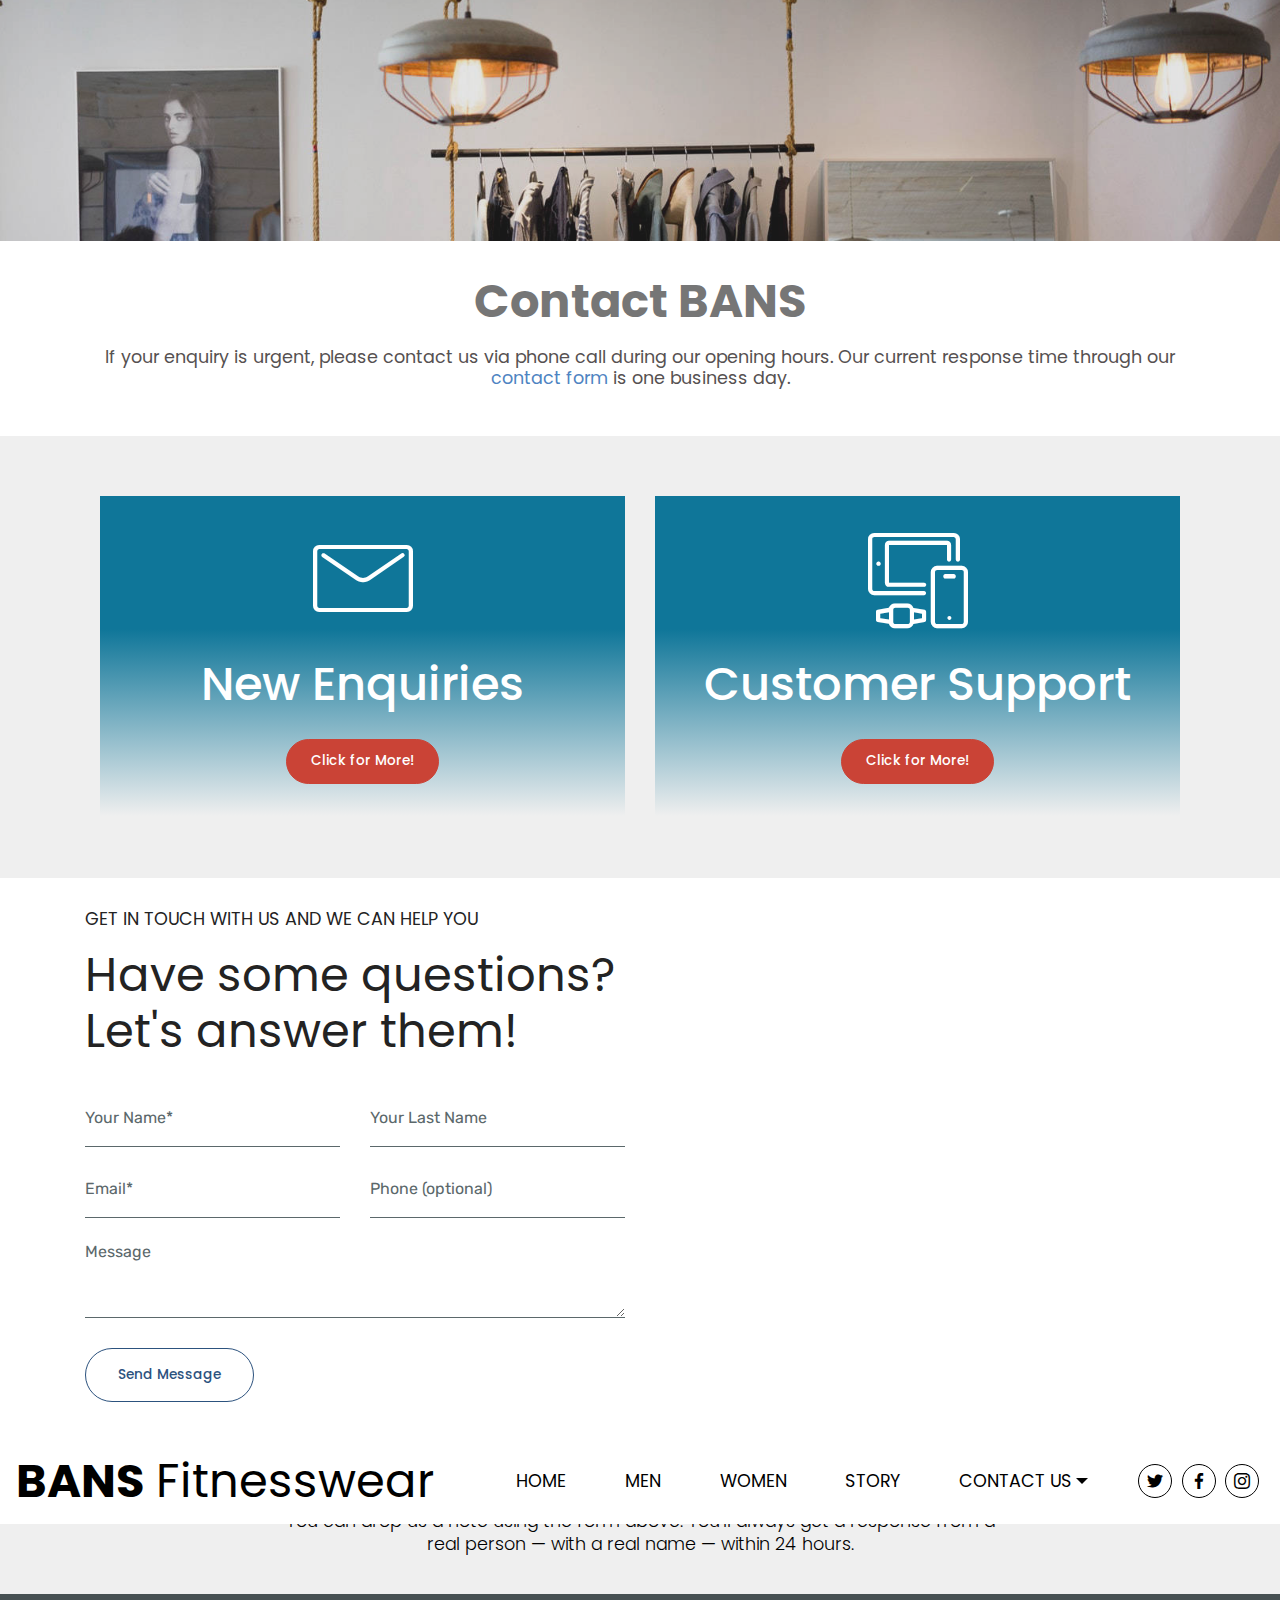
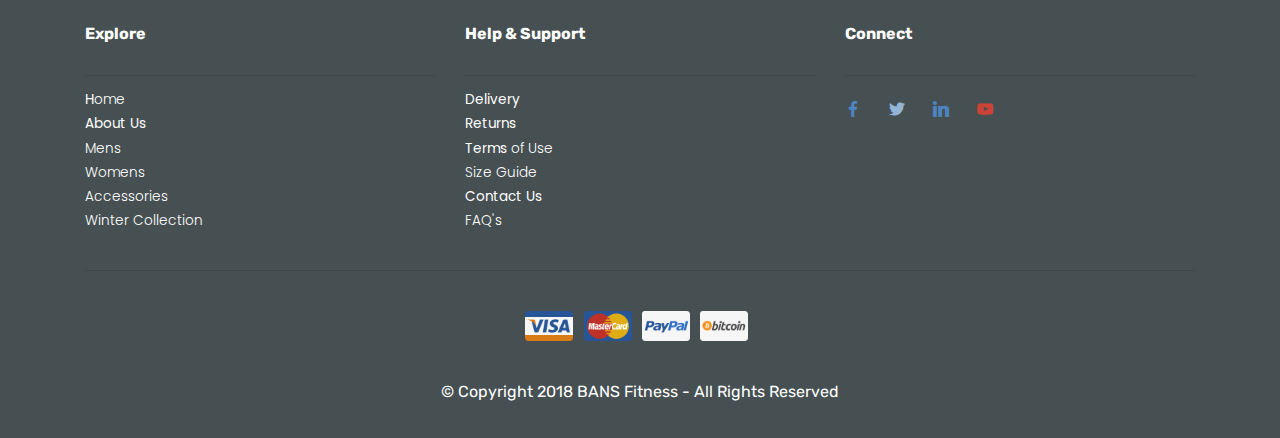
<file: ContactBans.html>
<!DOCTYPE html>
<html >
<head>
  <!-- Site made with Mobirise Website Builder v4.7.1, https://mobirise.com -->
  <meta charset="UTF-8">
  <meta http-equiv="X-UA-Compatible" content="IE=edge">
  <meta name="generator" content="Mobirise v4.7.1, mobirise.com">
  <meta name="viewport" content="width=device-width, initial-scale=1, minimum-scale=1">
  <link rel="shortcut icon" href="assets/images/logo.png" type="image/x-icon">
  <meta name="description" content="">
  <title>Contact Us</title>
  <link rel="stylesheet" href="assets/web/assets/mobirise-icons/mobirise-icons.css">
  <link rel="stylesheet" href="assets/bootstrap/css/bootstrap.min.css">
  <link rel="stylesheet" href="assets/bootstrap/css/bootstrap-grid.min.css">
  <link rel="stylesheet" href="assets/bootstrap/css/bootstrap-reboot.min.css">
  <link rel="stylesheet" href="assets/socicon/css/styles.css">
  <link rel="stylesheet" href="assets/dropdown/css/style.css">
  <link rel="stylesheet" href="assets/theme/css/style.css">
  <link rel="stylesheet" href="assets/mobirise/css/mbr-additional.css" type="text/css">
  
  
  
</head>
<body>
  <section class="mbr-section content5 cid-qQ5OYabi2E mbr-parallax-background" id="content5-13">

    

    <div class="mbr-overlay" style="opacity: 0.2; background-color: rgb(118, 118, 118);">
    </div>

    <div class="container">
        <div class="media-container-row">
            <div class="title col-12 col-md-8">
                
                
                
                
            </div>
        </div>
    </div>
</section>

<section class="cid-qQ5Pelbn6W" id="content7-15">

    

    
    <div class="container">
        <div class="row justify-content-center">
            <div class="col-12 col-md-12 align-center">
                <h3 class="mbr-section-subtitle align-center mbr-fonts-style pb-2 display-2"><strong>Contact BANS</strong></h3>
                <h2 class="mbr-section-title align-center mbr-fonts-style mbr-bold display-5"><p><a href="ContactBans.html#form1-11"></a><span style="font-weight: normal;">If your enquiry is urgent, please contact us via phone call during our opening hours. Our current response time through our </span><a href="ContactBans.html#form1-11" class="text-info">contact form</a><span style="font-weight: normal;"> is one business day.</span></p></h2>
            </div>
        </div>
    </div>
</section>

<section class="features8 cid-qQ5OjqjhWv" id="features8-12">

    

    

    <div class="container">
        <div class="media-container-row">

            <div class="card  col-12 col-md-6">
                <div class="card-img">
                    <span class="mbr-iconfont mbri-letter"></span>
                </div>
                <div class="card-box align-center">
                    <h4 class="card-title mbr-fonts-style display-2">
                        New Enquiries</h4>
                    
                    <div class="mbr-section-btn text-center"><a href="Enquiries.html" class="btn btn-secondary display-4">Click for More!</a></div>
                </div>
            </div>

            <div class="card  col-12 col-md-6">
                <div class="card-img">
                    <span class="mbr-iconfont mbri-devices"></span>
                </div>
                <div class="card-box align-center">
                    <h4 class="card-title mbr-fonts-style display-2">
                        Customer Support</h4>
                    
                    <div class="mbr-section-btn text-center"><a href="CustSupport.html" class="btn btn-secondary display-4">
                            Click for More!
                        </a></div>
                </div>
            </div>

            

            
        </div>
    </div>
</section>

<section class="mbr-section form1 cid-qQ38ypFRll" id="form1-11">

    

    
    <div class="container"> 
        <div class="row">
            <div class="col-md-12 col-lg-6 block-content">
            <h4 class="mbr-section-subtitle mbr-fonts-style align-left pb-2 display-5">GET IN TOUCH WITH US AND WE CAN HELP YOU</h4>
                <h2 class="pb-4 align-left mbr-fonts-style mbr-section-title display-2">
                    Have some questions? Let's answer them!
                </h2>
                <div data-form-type="formoid">
                    <div data-form-alert="" hidden="">Thanks for filling out the form!</div>
                    <form class="block mbr-form" action="https://mobirise.com/" method="post" data-form-title="Mobirise Form"><input type="hidden" name="email" data-form-email="true" value="3srnTC3qYTe3SxqE3RTIcPJwU/uDluAag5Pv2F34aGaaMwXMPxm/3WCxA9V98tU8Y3VYp61Y/qQkUWUIC6TgnRLJcZLM04J7gX6jvSxX9U+ofDFkm5m3QMRQXWpSXjXb" data-form-field="Email">
                        <div class="row">
                            <div class="col-lg-6" data-for="name">
                                <input type="text" class="form-control input" name="name" data-form-field="Name" placeholder="Your Name*" required="" id="name-form1-11">
                            </div>
                            <div class="col-lg-6" data-for="lastname">
                                <input type="text" class="form-control input" name="lastname" data-form-field="Last Name" placeholder="Your Last Name" id="lastname-form1-11">
                            </div>
                            <div class="col-lg-6" data-for="email">
                                <input type="text" class="form-control input" name="email" data-form-field="Email" placeholder="Email*" required="" id="email-form1-11">
                            </div>
                            <div class="col-lg-6" data-for="phone">
                                <input type="text" class="form-control input" name="phone" data-form-field="Phone" placeholder="Phone (optional)" id="phone-form1-11">
                            </div>
                            <div class="col-md-12" data-for="message">
                                <textarea class="form-control input" name="message" rows="3" data-form-field="Message" placeholder="Message" id="message-form1-11"></textarea>
                            </div>
                            <div class="input-group-btn col-md-12 mt-2 align-left"><button href="" type="submit" class="btn btn-form btn-bgr btn-info-outline display-4">Send Message</button></div>
                        </div>
                    </form>
                </div>
            </div>
            <div class="col-md-12 col-lg-6">
                <div class="google-map"><iframe frameborder="0" style="border:0" src="https://www.google.com/maps/embed/v1/place?key=AIzaSyA0Dx_boXQiwvdz8sJHoYeZNVTdoWONYkU&amp;q=place_id:ChIJP3Sa8ziYEmsRUKgyFmh9AQM" allowfullscreen=""></iframe></div>
            </div>
        </div>
    </div>
</section>

<section class="menu cid-qQ5P299sbE" once="menu" id="menu3-14">

    
    

    <nav class="navbar navbar-dropdown navbar-expand-lg">
        <div class="navbar-brand">
            
            <span class="navbar-caption-wrap"><a class="navbar-caption text-black display-2" href="index.html"><strong>
                    BANS</strong> Fitnesswear<br></a></span>
        </div>
        <button class="navbar-toggler" type="button" data-toggle="collapse" data-target="#navbarSupportedContent" aria-controls="navbarNavAltMarkup" aria-expanded="false" aria-label="Toggle navigation">
            <div class="hamburger">
                <span></span>
                <span></span>
                <span></span>
                <span></span>
            </div>
        </button>
      <div class="collapse navbar-collapse" id="navbarSupportedContent">
            <ul class="navbar-nav nav-dropdown nav-right" data-app-modern-menu="true"><li class="nav-item dropdown">
                    <a class="nav-link link text-black display-5" href="index.html" aria-expanded="true">
                        HOME</a>
                </li><li class="nav-item dropdown open">
                    <a class="nav-link link text-black display-5" href="Mens.html" aria-expanded="true">
                        MEN</a>
                </li><li class="nav-item"><a class="nav-link link text-black display-5" href="Womens.html">WOMEN</a></li>
                
                <li class="nav-item">
                    <a class="nav-link link text-black display-5" href="Story.html">
                        STORY</a>
                </li><li class="nav-item dropdown open"><a class="nav-link link text-black dropdown-toggle display-5" href="ContactBans.html" data-toggle="dropdown-submenu" aria-expanded="true">
                        CONTACT US</a><div class="dropdown-menu"><a class="text-black dropdown-item display-5" href="ContactBans.html" aria-expanded="true">Contact Us</a><a class="text-black dropdown-item display-5" href="Enquiries.html">Enquiries</a><a class="text-black dropdown-item display-5" href="CustSupport.html" aria-expanded="true">Customer Support</a><a class="text-black dropdown-item display-5" href="FAQ.html" aria-expanded="false">FAQ's</a></div></li></ul>
            <div class="icons-menu">
              <div class="soc-item">
                <a href="index.html" target="_blank">
                  <span class="mbr-iconfont socicon-twitter socicon" style="color: rgb(0, 0, 0);"></span>
                </a>
              </div>
              <div class="soc-item">
                <a href="index.html" target="_blank">
                  <span class="mbr-iconfont socicon-facebook socicon" style="color: rgb(0, 0, 0);"></span>
                </a>
              </div>
              <div class="soc-item">
                <a href="index.html" target="_blank">
                  <span class="mbr-iconfont socicon-instagram socicon" style="color: rgb(0, 0, 0);"></span>
                </a>
              </div>
              
              
              
            </div>
            
      </div>
    </nav>
</section>

<section class="mbr-section content4 cid-qQ5THylR6f" id="content4-1e">

    

    <div class="container">
        <div class="media-container-row">
            <div class="title col-12 col-md-8">
                <h2 class="align-center pb-3 mbr-fonts-style display-5">Feel free to Contact us at Anytime!</h2>
                <h3 class="mbr-section-subtitle align-center mbr-light mbr-fonts-style display-5">You can drop us a note using the form above. You'll always get a response from a real person — with a real name — within 24 hours.</h3>
                
            </div>
        </div>
    </div>
</section>

<section class="cid-qQ5S7RiUMG" id="footer6-17">

    

    

    <div class="container">
        <div class="row justify-content-center align-center">
          <div class="col-md-4 list-column">
            <h3 class="mbr-section-title mbr-fonts-style mbr-bold display-7">Explore
            </h3>
            <hr>
            <div class="mbr-list counter-container mbr-fonts-style display-4">
              <ul>
                <li><a href="https://mobirise.com/" class="text-white">H</a>ome</li>
                <li><a href="https://mobirise.com/" class="text-white">About Us</a></li><li>Mens</li><li>Womens</li><li>Accessories</li><li>Winter Collection</li>
              </ul>
            </div>
          </div>
          <div class="col-md-4 list-column">
            <h3 class="mbr-section-title mbr-fonts-style mbr-bold display-7">Help &amp; Support</h3>
            <hr>
            <div class="mbr-list counter-container mbr-fonts-style display-4">
              <ul>
                <li><a href="https://mobirise.com/" class="text-white">Delivery</a></li>
                <li><a href="https://mobirise.com/" class="text-white">Returns</a></li>
                <li><a href="https://mobirise.com/" class="text-white">Terms</a>&nbsp;of Use</li><li>Size Guide</li>
                <li><a href="https://mobirise.com/" class="text-white">Contact Us</a></li><li>FAQ's</li>
              </ul>
            </div>
          </div>
          <div class="col-md-4">
            <h3 class="mbr-section-title mbr-fonts-style mbr-bold display-7">Connect
            </h3>
            <hr>
            <div class="social-media">
               <ul>
                 <li>
                     <a class="icon-transition" href="#">
                         <span class="mbr-iconfont mbr-black socicon-facebook socicon" style="color: rgb(78, 132, 194);"></span>
                     </a>
                 </li>
                 <li>
                     <a class="icon-transition" href="#">
                         <span class="mbr-iconfont mbr-black socicon-twitter socicon" style="color: rgb(146, 181, 213);"></span>
                     </a>
                 </li>
                 <li>
                     <a class="icon-transition" href="#">
                         <span class="mbr-iconfont mbr-black socicon-linkedin socicon" style="color: rgb(78, 132, 194);"></span>
                     </a>
                 </li>
                 <li>
                     <a class="icon-transition" href="#">
                         <span class="mbr-iconfont mbr-black socicon-youtube socicon" style="color: rgb(202, 67, 54);"></span>
                     </a>
                 </li>
                 
                 
                 
                 
                 
                 
               </ul>
            </div>
          </div>
        </div>
        <hr>
        <div class="row align-center justify-content-center">
          <div class="col-md-12">
            <ul class="card-support">
                <li>
                    <img src="assets/images/visa.png" height="30" alt="Visa">
                </li>
                <li>
                    <img src="assets/images/master-card.png" height="30" alt="Master Card">
                </li>
                
                <li>
                    <img src="assets/images/paypal.png" height="30" alt="PayPal">
                </li>
                
                
                <li>
                    <img src="assets/images/bitcoin.png" height="30" alt="Bitcoin">
                </li>
                
                
                
                
                
                
            </ul>
            <h3 class="mbr-fonts-style sub-info display-7">© Copyright 2018 BANS Fitness - All Rights Reserved</h3>
          </div>
        </div>
    </div>
</section>


  <script src="assets/web/assets/jquery/jquery.min.js"></script>
  <script src="assets/popper/popper.min.js"></script>
  <script src="assets/bootstrap/js/bootstrap.min.js"></script>
  <script src="assets/smoothscroll/smooth-scroll.js"></script>
  <script src="assets/dropdown/js/script.min.js"></script>
  <script src="assets/touchswipe/jquery.touch-swipe.min.js"></script>
  <script src="assets/parallax/jarallax.min.js"></script>
  <script src="assets/theme/js/script.js"></script>
  <script src="assets/formoid/formoid.min.js"></script>
  
  
</body>
</html>
</file>
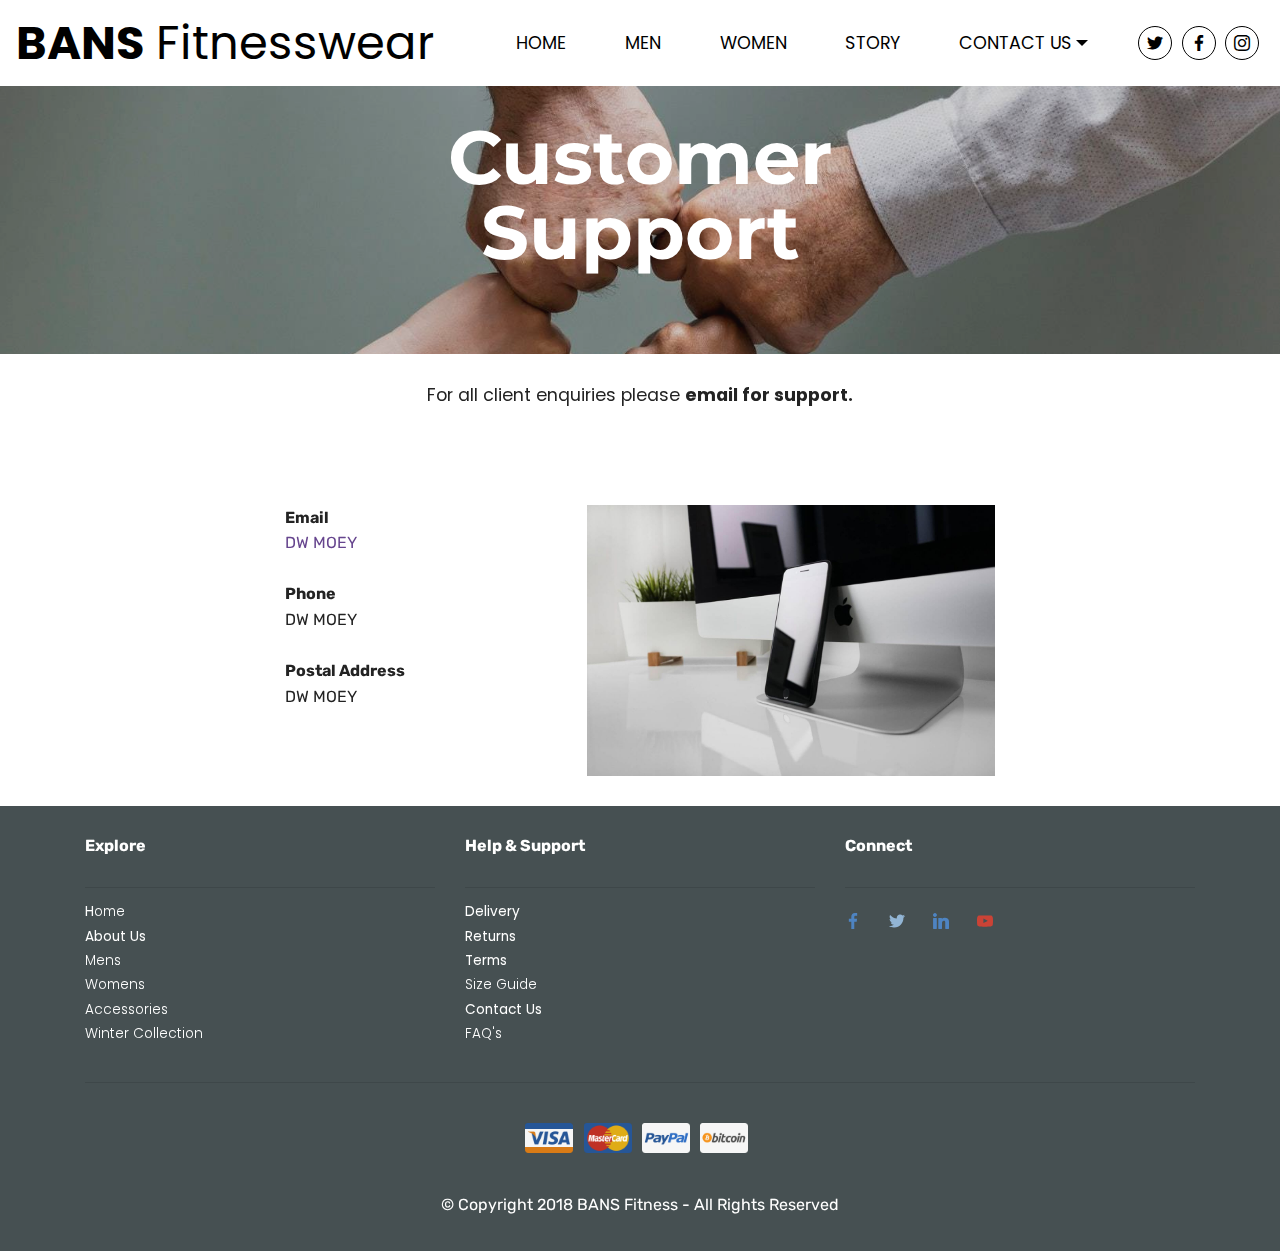
<file: CustSupport.html>
<!DOCTYPE html>
<html >
<head>
  <!-- Site made with Mobirise Website Builder v4.7.1, https://mobirise.com -->
  <meta charset="UTF-8">
  <meta http-equiv="X-UA-Compatible" content="IE=edge">
  <meta name="generator" content="Mobirise v4.7.1, mobirise.com">
  <meta name="viewport" content="width=device-width, initial-scale=1, minimum-scale=1">
  <link rel="shortcut icon" href="assets/images/logo.png" type="image/x-icon">
  <meta name="description" content="">
  <title>Customer Support</title>
  <link rel="stylesheet" href="assets/bootstrap/css/bootstrap.min.css">
  <link rel="stylesheet" href="assets/bootstrap/css/bootstrap-grid.min.css">
  <link rel="stylesheet" href="assets/bootstrap/css/bootstrap-reboot.min.css">
  <link rel="stylesheet" href="assets/dropdown/css/style.css">
  <link rel="stylesheet" href="assets/socicon/css/styles.css">
  <link rel="stylesheet" href="assets/theme/css/style.css">
  <link rel="stylesheet" href="assets/mobirise/css/mbr-additional.css" type="text/css">
  
  
  
</head>
<body>
  <section class="menu cid-qQ21hw4bo4" once="menu" id="menu3-a">

    
    

    <nav class="navbar navbar-dropdown navbar-expand-lg">
        <div class="navbar-brand">
            
            <span class="navbar-caption-wrap"><a class="navbar-caption text-black display-2" href="index.html"><strong>
                    BANS</strong> Fitnesswear<br></a></span>
        </div>
        <button class="navbar-toggler" type="button" data-toggle="collapse" data-target="#navbarSupportedContent" aria-controls="navbarNavAltMarkup" aria-expanded="false" aria-label="Toggle navigation">
            <div class="hamburger">
                <span></span>
                <span></span>
                <span></span>
                <span></span>
            </div>
        </button>
      <div class="collapse navbar-collapse" id="navbarSupportedContent">
            <ul class="navbar-nav nav-dropdown nav-right" data-app-modern-menu="true"><li class="nav-item dropdown">
                    <a class="nav-link link text-black display-5" href="index.html" aria-expanded="true">
                        HOME</a>
                </li><li class="nav-item dropdown open">
                    <a class="nav-link link text-black display-5" href="Mens.html" aria-expanded="true">
                        MEN</a>
                </li><li class="nav-item"><a class="nav-link link text-black display-5" href="Womens.html">WOMEN</a></li>
                
                <li class="nav-item">
                    <a class="nav-link link text-black display-5" href="Story.html">
                        STORY</a>
                </li><li class="nav-item dropdown open"><a class="nav-link link text-black dropdown-toggle display-5" href="ContactBans.html" data-toggle="dropdown-submenu" aria-expanded="true">
                        CONTACT US</a><div class="dropdown-menu"><a class="text-black dropdown-item display-5" href="ContactBans.html" aria-expanded="true">Contact Us</a><a class="text-black dropdown-item display-5" href="Enquiries.html">Enquiries</a><a class="text-black dropdown-item display-5" href="CustSupport.html" aria-expanded="true">Customer Support</a><a class="text-black dropdown-item display-5" href="FAQ.html" aria-expanded="false">FAQ's</a></div></li></ul>
            <div class="icons-menu">
              <div class="soc-item">
                <a href="index.html" target="_blank">
                  <span class="mbr-iconfont socicon-twitter socicon" style="color: rgb(0, 0, 0);"></span>
                </a>
              </div>
              <div class="soc-item">
                <a href="index.html" target="_blank">
                  <span class="mbr-iconfont socicon-facebook socicon" style="color: rgb(0, 0, 0);"></span>
                </a>
              </div>
              <div class="soc-item">
                <a href="index.html" target="_blank">
                  <span class="mbr-iconfont socicon-instagram socicon" style="color: rgb(0, 0, 0);"></span>
                </a>
              </div>
              
              
              
            </div>
            
      </div>
    </nav>
</section>

<section class="mbr-section content5 cid-qQ5VIhb0XM mbr-parallax-background" id="content5-1f">

    

    <div class="mbr-overlay" style="opacity: 0.2; background-color: rgb(35, 35, 35);">
    </div>

    <div class="container">
        <div class="media-container-row">
            <div class="title col-12 col-md-8">
                <h2 class="align-center mbr-bold mbr-white pb-3 mbr-fonts-style display-1">
                    Customer Support</h2>
                
                
                
            </div>
        </div>
    </div>
</section>

<section class="cid-qQ5VNhizc0" id="content7-1g">

    

    
    <div class="container-fluid">
        <div class="row justify-content-center">
            <div class="col-12 col-lg-6 col-md-8 align-center">
                
                <h2 class="mbr-section-title align-center mbr-fonts-style mbr-bold display-5"><span style="font-weight: normal;">For all client enquiries please </span>email for support.</h2>
            </div>
        </div>
    </div>
</section>

<section class="mbr-section content7 cid-qQ5WerPBKN" id="content7-1h">
          
    

    <div class="container">
        <div class="media-container-row">
            <div class="col-12 col-md-8">
                <div class="media-container-row">
                    <div class="media-content">
                        <div class="mbr-section-text">
                            <p class="mbr-text align-right mb-0 mbr-fonts-style display-7"><strong>Email
</strong><br><a href="mailto:Njrplumbing@outlook.com.au">DW MOEY</a><br>
<br><strong>Phone
</strong><br>DW MOEY<br>
<br><strong>Postal Address
</strong><br>DW MOEY</p>
                        </div>
                    </div>
                    <div class="mbr-figure" style="width: 180%;">
                     <img src="assets/images/01-1.jpg" alt="Mobirise">  
                    </div>
                </div>
            </div>
        </div>
    </div>
</section>

<section class="cid-qQ6dSEOJLD" id="footer6-23">

    

    

    <div class="container">
        <div class="row justify-content-center align-center">
          <div class="col-md-4 list-column">
            <h3 class="mbr-section-title mbr-fonts-style mbr-bold display-7">Explore
            </h3>
            <hr>
            <div class="mbr-list counter-container mbr-fonts-style display-4">
              <ul>
                <li><a href="https://mobirise.com/" class="text-white">H</a>ome</li>
                <li><a href="https://mobirise.com/" class="text-white">About Us</a></li><li>Mens</li><li>Womens</li><li>Accessories</li><li>Winter Collection</li>
              </ul>
            </div>
          </div>
          <div class="col-md-4 list-column">
            <h3 class="mbr-section-title mbr-fonts-style mbr-bold display-7">Help &amp; Support</h3>
            <hr>
            <div class="mbr-list counter-container mbr-fonts-style display-4">
              <ul>
                <li><a href="https://mobirise.com/" class="text-white">Delivery</a></li>
                <li><a href="https://mobirise.com/" class="text-white">Returns</a></li>
                <li><a href="https://mobirise.com/" class="text-white">Terms</a></li><li>Size Guide</li>
                <li><a href="https://mobirise.com/" class="text-white">Contact Us</a></li><li>FAQ's</li>
              </ul>
            </div>
          </div>
          <div class="col-md-4">
            <h3 class="mbr-section-title mbr-fonts-style mbr-bold display-7">Connect
            </h3>
            <hr>
            <div class="social-media">
               <ul>
                 <li>
                     <a class="icon-transition" href="#">
                         <span class="mbr-iconfont mbr-black socicon-facebook socicon" style="color: rgb(78, 132, 194);"></span>
                     </a>
                 </li>
                 <li>
                     <a class="icon-transition" href="#">
                         <span class="mbr-iconfont mbr-black socicon-twitter socicon" style="color: rgb(146, 181, 213);"></span>
                     </a>
                 </li>
                 <li>
                     <a class="icon-transition" href="#">
                         <span class="mbr-iconfont mbr-black socicon-linkedin socicon" style="color: rgb(78, 132, 194);"></span>
                     </a>
                 </li>
                 <li>
                     <a class="icon-transition" href="#">
                         <span class="mbr-iconfont mbr-black socicon-youtube socicon" style="color: rgb(202, 67, 54);"></span>
                     </a>
                 </li>
                 
                 
                 
                 
                 
                 
               </ul>
            </div>
          </div>
        </div>
        <hr>
        <div class="row align-center justify-content-center">
          <div class="col-md-12">
            <ul class="card-support">
                <li>
                    <img src="assets/images/visa.png" height="30" alt="Visa">
                </li>
                <li>
                    <img src="assets/images/master-card.png" height="30" alt="Master Card">
                </li>
                
                <li>
                    <img src="assets/images/paypal.png" height="30" alt="PayPal">
                </li>
                
                
                <li>
                    <img src="assets/images/bitcoin.png" height="30" alt="Bitcoin">
                </li>
                
                
                
                
                
                
            </ul>
            <h3 class="mbr-fonts-style sub-info display-7">© Copyright 2018 BANS Fitness - All Rights Reserved</h3>
          </div>
        </div>
    </div>
</section>


  <script src="assets/web/assets/jquery/jquery.min.js"></script>
  <script src="assets/popper/popper.min.js"></script>
  <script src="assets/bootstrap/js/bootstrap.min.js"></script>
  <script src="assets/smoothscroll/smooth-scroll.js"></script>
  <script src="assets/dropdown/js/script.min.js"></script>
  <script src="assets/touchswipe/jquery.touch-swipe.min.js"></script>
  <script src="assets/parallax/jarallax.min.js"></script>
  <script src="assets/theme/js/script.js"></script>
  
  
</body>
</html>
</file>
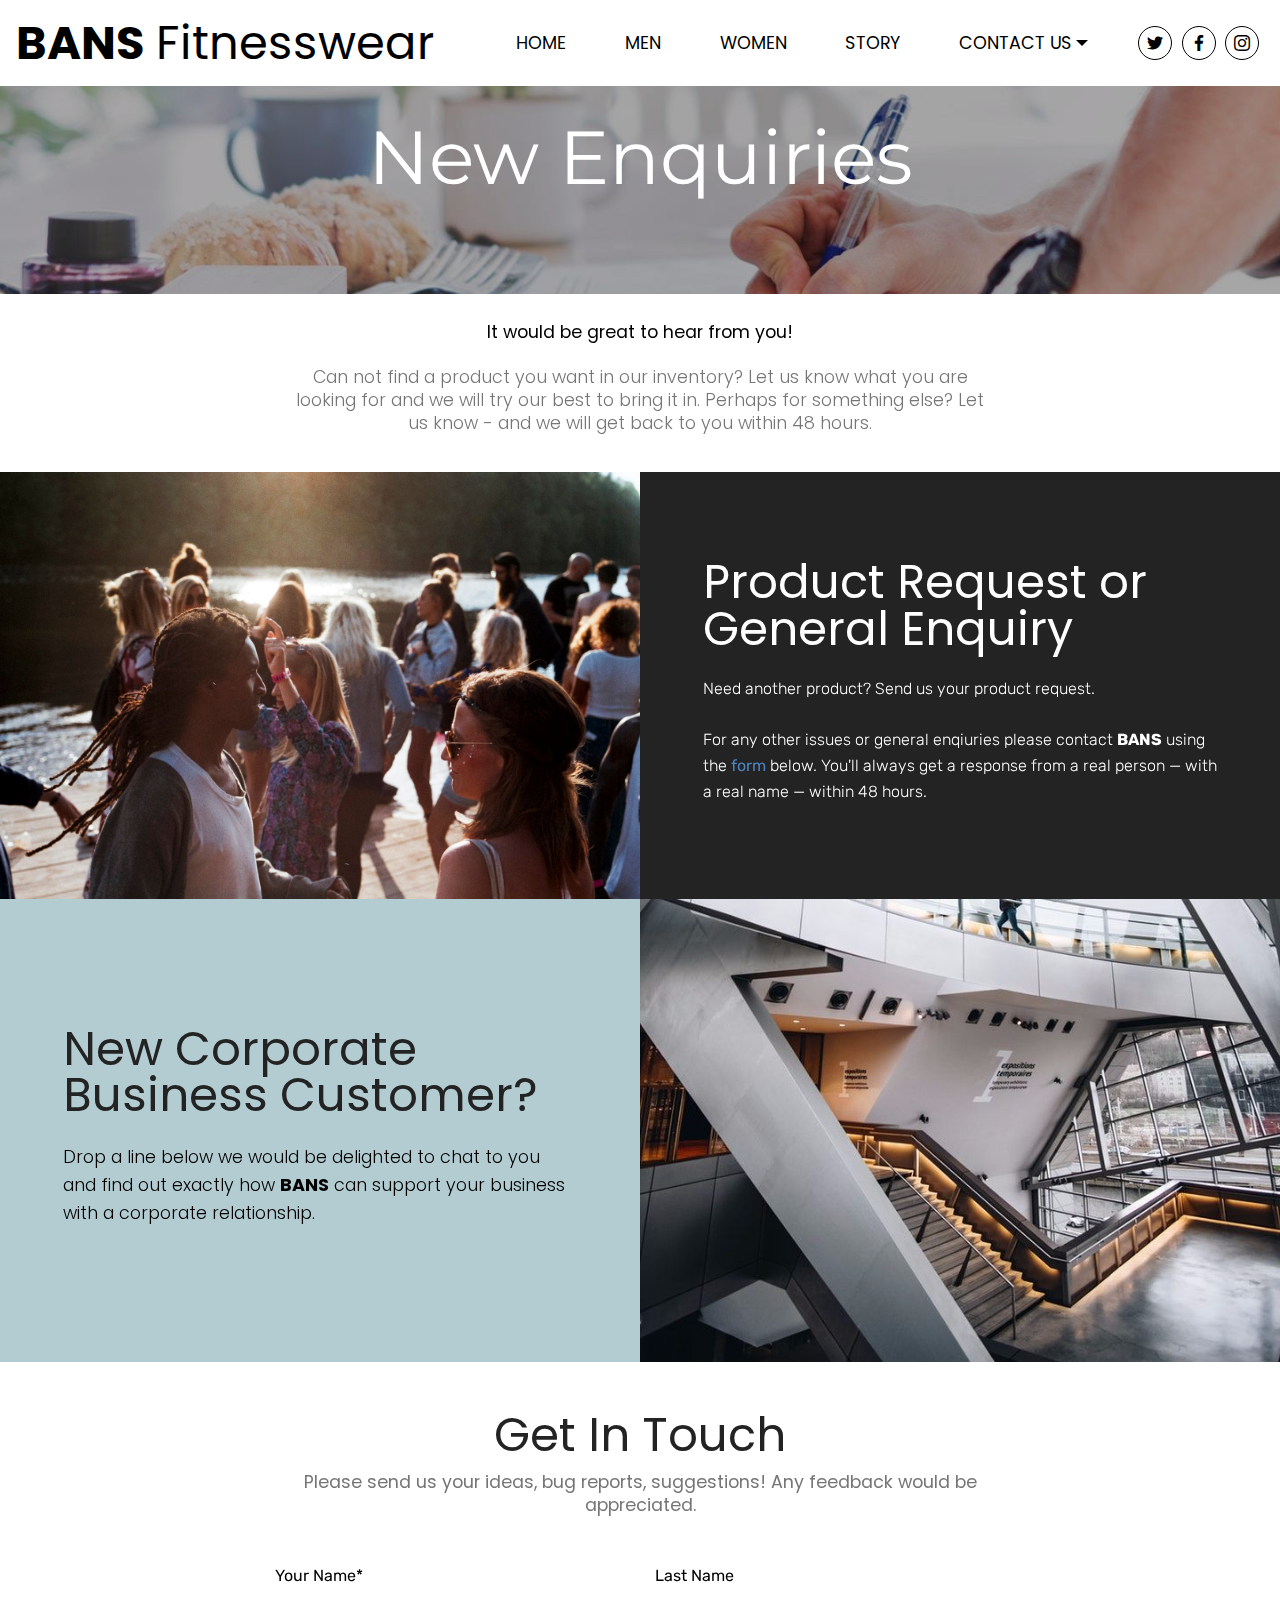
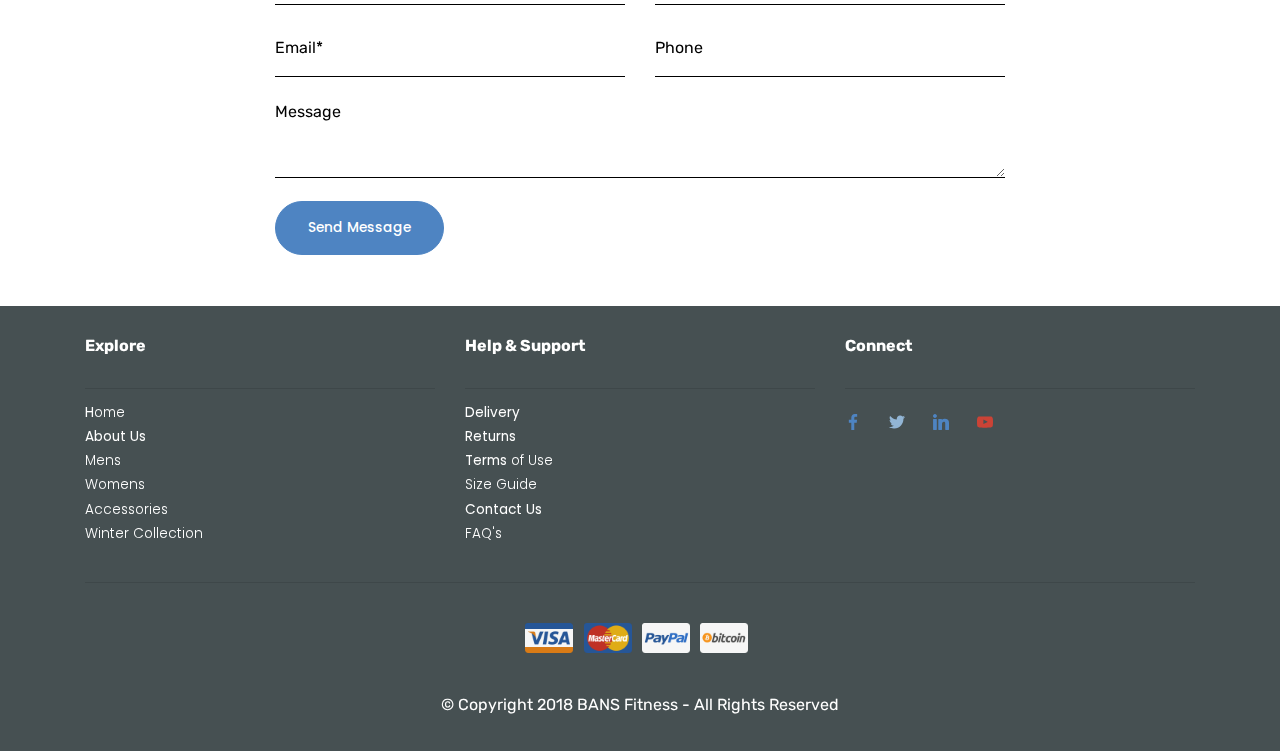
<file: Enquiries.html>
<!DOCTYPE html>
<html >
<head>
  <!-- Site made with Mobirise Website Builder v4.7.1, https://mobirise.com -->
  <meta charset="UTF-8">
  <meta http-equiv="X-UA-Compatible" content="IE=edge">
  <meta name="generator" content="Mobirise v4.7.1, mobirise.com">
  <meta name="viewport" content="width=device-width, initial-scale=1, minimum-scale=1">
  <link rel="shortcut icon" href="assets/images/logo.png" type="image/x-icon">
  <meta name="description" content="">
  <title>Enquiries</title>
  <link rel="stylesheet" href="assets/bootstrap/css/bootstrap.min.css">
  <link rel="stylesheet" href="assets/bootstrap/css/bootstrap-grid.min.css">
  <link rel="stylesheet" href="assets/bootstrap/css/bootstrap-reboot.min.css">
  <link rel="stylesheet" href="assets/dropdown/css/style.css">
  <link rel="stylesheet" href="assets/socicon/css/styles.css">
  <link rel="stylesheet" href="assets/theme/css/style.css">
  <link rel="stylesheet" href="assets/mobirise/css/mbr-additional.css" type="text/css">
  
  
  
</head>
<body>
  <section class="menu cid-qQ5T4NREeb" once="menu" id="menu3-18">

    
    

    <nav class="navbar navbar-dropdown navbar-expand-lg">
        <div class="navbar-brand">
            
            <span class="navbar-caption-wrap"><a class="navbar-caption text-black display-2" href="index.html"><strong>
                    BANS</strong> Fitnesswear<br></a></span>
        </div>
        <button class="navbar-toggler" type="button" data-toggle="collapse" data-target="#navbarSupportedContent" aria-controls="navbarNavAltMarkup" aria-expanded="false" aria-label="Toggle navigation">
            <div class="hamburger">
                <span></span>
                <span></span>
                <span></span>
                <span></span>
            </div>
        </button>
      <div class="collapse navbar-collapse" id="navbarSupportedContent">
            <ul class="navbar-nav nav-dropdown nav-right" data-app-modern-menu="true"><li class="nav-item dropdown">
                    <a class="nav-link link text-black display-5" href="index.html" aria-expanded="true">
                        HOME</a>
                </li><li class="nav-item dropdown open">
                    <a class="nav-link link text-black display-5" href="Mens.html" aria-expanded="true">
                        MEN</a>
                </li><li class="nav-item"><a class="nav-link link text-black display-5" href="Womens.html">WOMEN</a></li>
                
                <li class="nav-item">
                    <a class="nav-link link text-black display-5" href="Story.html">
                        STORY</a>
                </li><li class="nav-item dropdown open"><a class="nav-link link text-black dropdown-toggle display-5" href="ContactBans.html" data-toggle="dropdown-submenu" aria-expanded="true">
                        CONTACT US</a><div class="dropdown-menu"><a class="text-black dropdown-item display-5" href="ContactBans.html" aria-expanded="true">Contact Us</a><a class="text-black dropdown-item display-5" href="Enquiries.html">Enquiries</a><a class="text-black dropdown-item display-5" href="CustSupport.html" aria-expanded="true">Customer Support</a><a class="text-black dropdown-item display-5" href="FAQ.html" aria-expanded="false">FAQ's</a></div></li></ul>
            <div class="icons-menu">
              <div class="soc-item">
                <a href="index.html" target="_blank">
                  <span class="mbr-iconfont socicon-twitter socicon" style="color: rgb(0, 0, 0);"></span>
                </a>
              </div>
              <div class="soc-item">
                <a href="index.html" target="_blank">
                  <span class="mbr-iconfont socicon-facebook socicon" style="color: rgb(0, 0, 0);"></span>
                </a>
              </div>
              <div class="soc-item">
                <a href="index.html" target="_blank">
                  <span class="mbr-iconfont socicon-instagram socicon" style="color: rgb(0, 0, 0);"></span>
                </a>
              </div>
              
              
              
            </div>
            
      </div>
    </nav>
</section>

<section class="mbr-section content5 cid-qQ5Tbp4WQs mbr-parallax-background" id="content5-19">

    

    <div class="mbr-overlay" style="opacity: 0.4; background-color: rgb(35, 35, 35);">
    </div>

    <div class="container">
        <div class="media-container-row">
            <div class="title col-12 col-md-8">
                <h2 class="align-center mbr-bold mbr-white pb-3 mbr-fonts-style display-1"><span style="font-weight: normal;">
                    New Enquiries</span></h2>
                
                
                
            </div>
        </div>
    </div>
</section>

<section class="mbr-section content4 cid-qQ5ZYIZMTp" id="content4-1j">

    

    <div class="container">
        <div class="media-container-row">
            <div class="title col-12 col-md-8">
                <h2 class="align-center pb-3 mbr-fonts-style display-5">It would be great to hear from you!</h2>
                <h3 class="mbr-section-subtitle align-center mbr-light mbr-fonts-style display-5">Can not find a product you want in our inventory? Let us know what you are looking for and we will try our best to bring it in. Perhaps for something else? Let us know - and we will get back to you within 48 hours.</h3>
                
            </div>
        </div>
    </div>
</section>

<section class="features16 cid-qQ60vlqyP8" id="features16-1k">

    

    
    <div class="container-fluid">
        <div class="row main align-items-center">
            <div class="col-md-6 image-element align-self-stretch">
                <div class="img-wrap" style="width: 80%; height: 80%;">
                    <img src="assets/images/mbr-18-1620x1080.jpg" alt="" title="">
                </div>
            </div>
            <div class="col-md-6 text-element">
                <div class="text-content">
                    <h2 class="mbr-title pt-2 mbr-fonts-style align-left mbr-white display-2">
                        Product Request or General Enquiry</h2>
                    
                    <div class="mbr-section-text">
                        <p class="mbr-text pt-3 mbr-light mbr-fonts-style align-left mbr-white display-7">Need another product? Send us your product request. <br><br>For any other issues or general enqiuries please contact <strong>BANS</strong> using the <a href="New_Enquiries_Page.html#form3-1o" class="text-info">form</a> below. You'll always get a response from a real person — with a real name — within 48 hours.
                        </p>
                    </div>
                    
                </div>
            </div>
        </div>
    </div>          
</section>

<section class="features17 cid-qQ60vYO9kP" id="features17-1l">

    

    
    <div class="container-fluid">
        <div class="row main align-items-center">
            <div class="col-md-6 image-element align-self-stretch">
                <div class="img-wrap" style="width: 80%; height: 80%;">
                    <a href="New_Enquiries_Page.html#form3-1o"><img src="assets/images/mbr-4-720x1080.jpg" alt="" title="Corporate Business Customer"></a>
                </div>
            </div>
            <div class="col-md-6 text-element">
                <div class="text-content">
                    <h2 class="mbr-title pt-2 mbr-fonts-style align-right display-2">New Corporate Business Customer?</h2>
                    
                    <div class="mbr-section-text">
                        <p class="mbr-text pt-3 mbr-light mbr-fonts-style align-right display-5">Drop a line below we would be delighted to chat to you and find out exactly how <strong>BANS</strong> can support your business with a corporate relationship.</p>
                    </div>
                    
                </div>
            </div>
        </div>
    </div>          
</section>

<section class="form3 cid-qQ61vxIpOE" id="form3-1n">

    

    
    <div class="container">
        <div class="row justify-content-center">
            <div class="form-1 col-md-10 col-lg-8" data-form-type="formoid">
                <h2 class="mbr-fonts-style mbr-section-title align-center display-2">
                    Get In Touch
                </h2>
                <h3 class="mbr-fonts-style mbr-section-subtitle align-center display-5">Please send us your ideas, bug reports, suggestions! Any feedback would be appreciated.</h3>

                <form class="mbr-form pt-4" action="https://mobirise.com/" method="post" data-form-title="My Mobirise Form"><input type="hidden" name="email" data-form-email="true" value="Rfcr0VR4Q0SfT0qgH7stnaDXMZEoIjGiyNntf7aKOdYMjFAdUX6xmquKeXwQXXHHd5GBxe6r4wML/FPDKGSgSmVOWAN4lqwn+d3cvO5doT839mVDpebe1lX/uA9ymm4m" data-form-field="Email">
                    <div data-form-alert="" hidden="">Thanks for filling out the form!</div>
                    <div class="row">
                        <div class="col-lg-6 mb-3" data-for="name">
                            <input type="text" class="form-control input" name="name" data-form-field="Name" placeholder="Your Name*" required="" id="name-form3-1n">
                        </div>
                        <div class="col-lg-6 mb-3" data-for="lastname">
                            <input type="text" class="form-control input" name="lastname" data-form-field="Last Name" placeholder="Last Name" id="lastname-form3-1n">
                        </div>
                        <div class="col-lg-6 mb-3" data-for="email">
                            <input type="email" class="form-control input" name="email" data-form-field="Email" placeholder="Email*" required="" id="email-form3-1n">
                        </div>
                        <div class="col-lg-6 mb-3" data-for="phone">
                            <input type="text" class="form-control input" name="phone" data-form-field="Phone" placeholder="Phone" id="phone-form3-1n">
                        </div>
                        <div class="col-md-12 mb-2" data-for="message">
                            <textarea class="form-control input" name="message" rows="3" data-form-field="Message" placeholder="Message" id="message-form3-1n"></textarea>
                        </div>
                        <div class="input-group-btn col-md-12 mt-2 align-left"><button href="" type="submit" class="btn btn-form btn-bgr btn-info display-4">Send Message</button></div>
                    </div>
                </form>
            </div>
        </div>
   </div>
</section>

<section class="cid-qQ60PeN3Wb" id="footer6-1m">

    

    

    <div class="container">
        <div class="row justify-content-center align-center">
          <div class="col-md-4 list-column">
            <h3 class="mbr-section-title mbr-fonts-style mbr-bold display-7">Explore
            </h3>
            <hr>
            <div class="mbr-list counter-container mbr-fonts-style display-4">
              <ul>
                <li><a href="https://mobirise.com/" class="text-white">H</a>ome</li>
                <li><a href="https://mobirise.com/" class="text-white">About Us</a></li><li>Mens</li><li>Womens</li><li>Accessories</li><li>Winter Collection</li>
              </ul>
            </div>
          </div>
          <div class="col-md-4 list-column">
            <h3 class="mbr-section-title mbr-fonts-style mbr-bold display-7">Help &amp; Support</h3>
            <hr>
            <div class="mbr-list counter-container mbr-fonts-style display-4">
              <ul>
                <li><a href="https://mobirise.com/" class="text-white">Delivery</a></li>
                <li><a href="https://mobirise.com/" class="text-white">Returns</a></li>
                <li><a href="https://mobirise.com/" class="text-white">Terms</a>&nbsp;of Use</li><li>Size Guide</li>
                <li><a href="https://mobirise.com/" class="text-white">Contact Us</a></li><li>FAQ's</li>
              </ul>
            </div>
          </div>
          <div class="col-md-4">
            <h3 class="mbr-section-title mbr-fonts-style mbr-bold display-7">Connect
            </h3>
            <hr>
            <div class="social-media">
               <ul>
                 <li>
                     <a class="icon-transition" href="#">
                         <span class="mbr-iconfont mbr-black socicon-facebook socicon" style="color: rgb(78, 132, 194);"></span>
                     </a>
                 </li>
                 <li>
                     <a class="icon-transition" href="#">
                         <span class="mbr-iconfont mbr-black socicon-twitter socicon" style="color: rgb(146, 181, 213);"></span>
                     </a>
                 </li>
                 <li>
                     <a class="icon-transition" href="#">
                         <span class="mbr-iconfont mbr-black socicon-linkedin socicon" style="color: rgb(78, 132, 194);"></span>
                     </a>
                 </li>
                 <li>
                     <a class="icon-transition" href="#">
                         <span class="mbr-iconfont mbr-black socicon-youtube socicon" style="color: rgb(202, 67, 54);"></span>
                     </a>
                 </li>
                 
                 
                 
                 
                 
                 
               </ul>
            </div>
          </div>
        </div>
        <hr>
        <div class="row align-center justify-content-center">
          <div class="col-md-12">
            <ul class="card-support">
                <li>
                    <img src="assets/images/visa.png" height="30" alt="Visa">
                </li>
                <li>
                    <img src="assets/images/master-card.png" height="30" alt="Master Card">
                </li>
                
                <li>
                    <img src="assets/images/paypal.png" height="30" alt="PayPal">
                </li>
                
                
                <li>
                    <img src="assets/images/bitcoin.png" height="30" alt="Bitcoin">
                </li>
                
                
                
                
                
                
            </ul>
            <h3 class="mbr-fonts-style sub-info display-7">© Copyright 2018 BANS Fitness - All Rights Reserved</h3>
          </div>
        </div>
    </div>
</section>


  <script src="assets/web/assets/jquery/jquery.min.js"></script>
  <script src="assets/popper/popper.min.js"></script>
  <script src="assets/bootstrap/js/bootstrap.min.js"></script>
  <script src="assets/smoothscroll/smooth-scroll.js"></script>
  <script src="assets/dropdown/js/script.min.js"></script>
  <script src="assets/touchswipe/jquery.touch-swipe.min.js"></script>
  <script src="assets/parallax/jarallax.min.js"></script>
  <script src="assets/theme/js/script.js"></script>
  <script src="assets/formoid/formoid.min.js"></script>
  
  
</body>
</html>
</file>
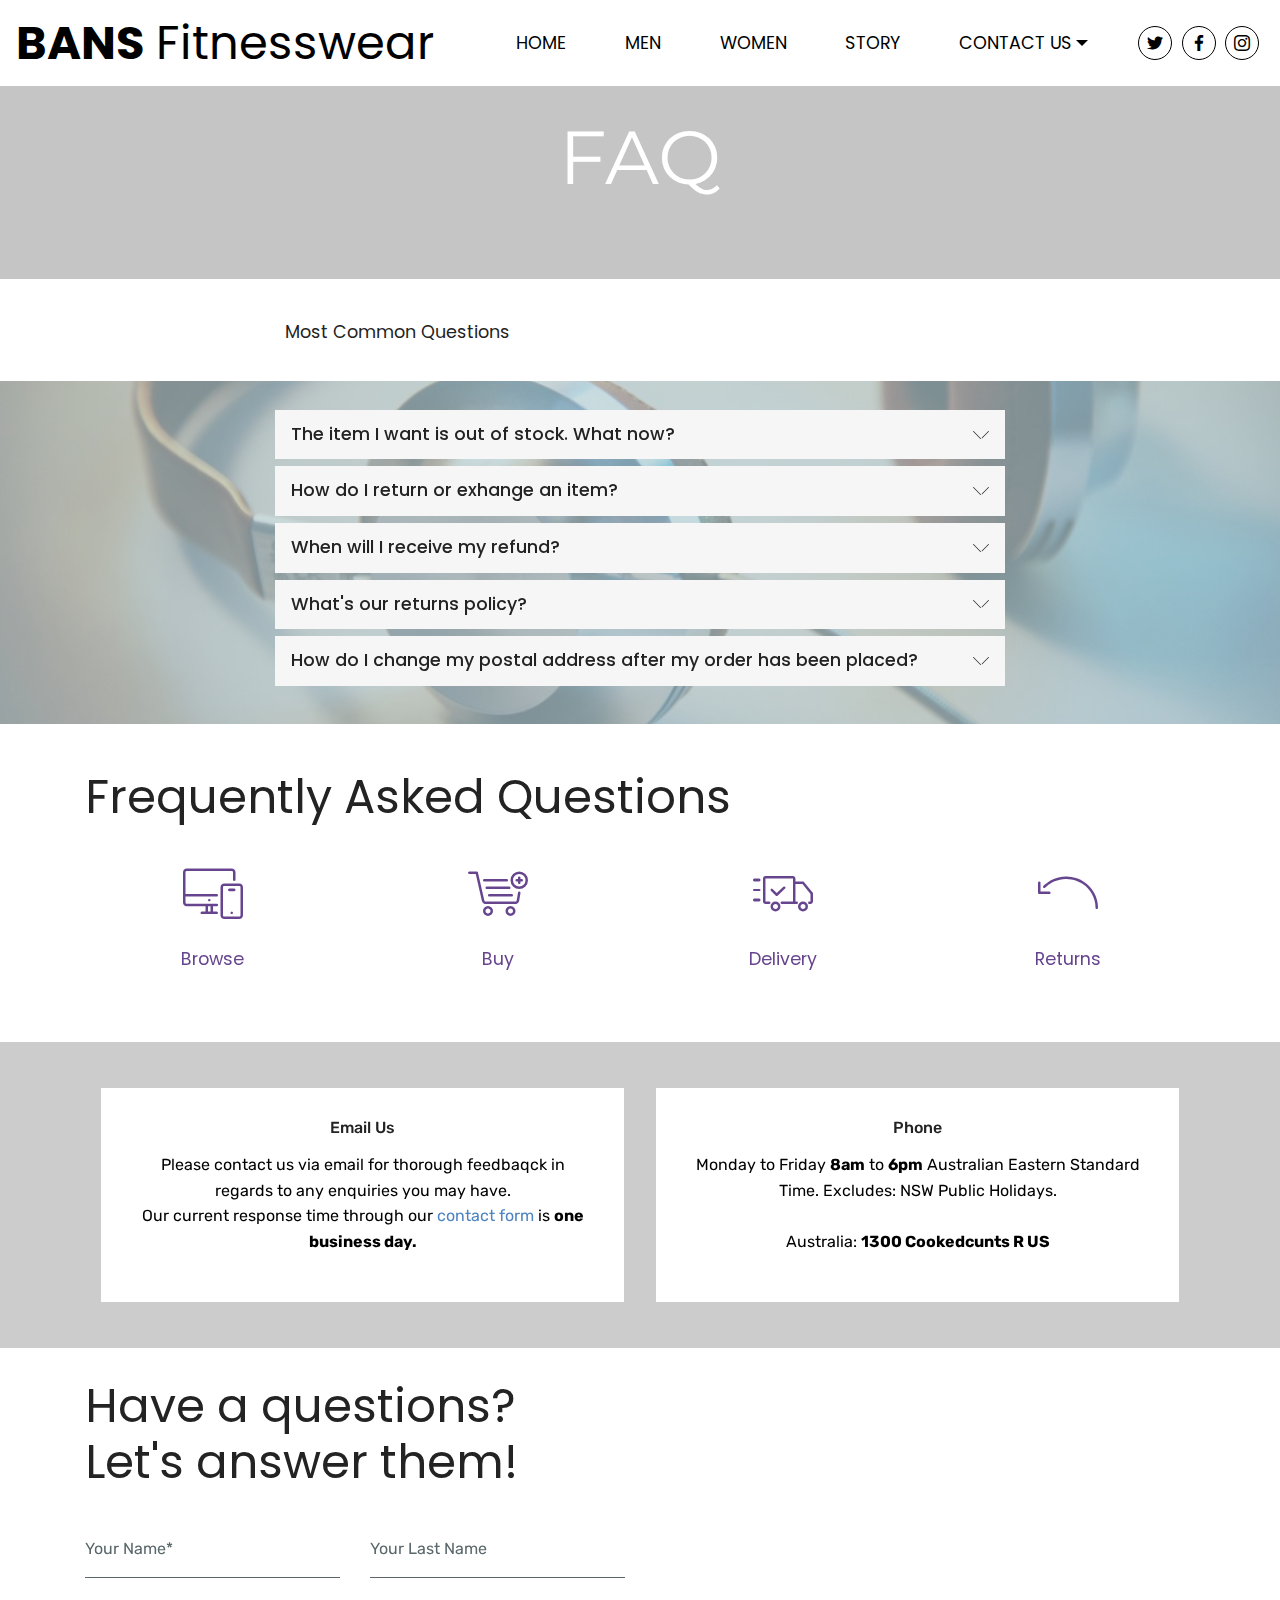
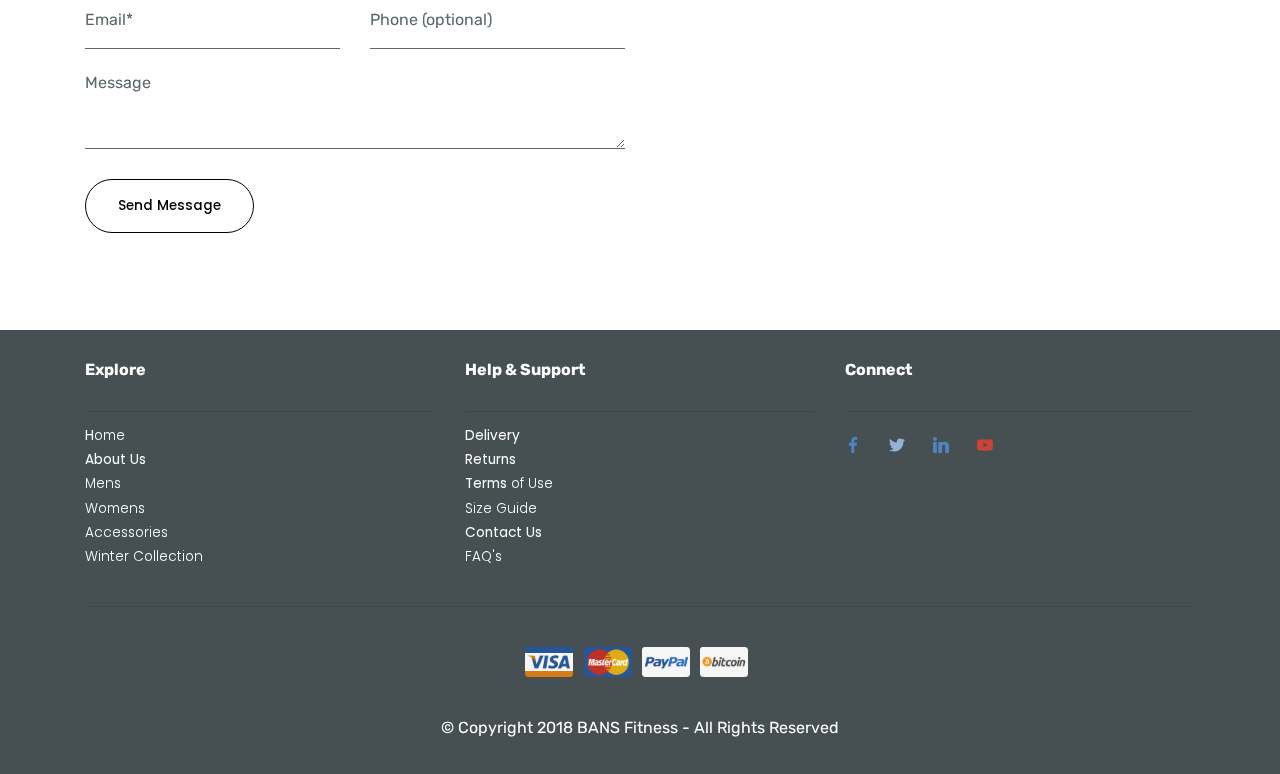
<file: FAQ.html>
<!DOCTYPE html>
<html >
<head>
  <!-- Site made with Mobirise Website Builder v4.7.1, https://mobirise.com -->
  <meta charset="UTF-8">
  <meta http-equiv="X-UA-Compatible" content="IE=edge">
  <meta name="generator" content="Mobirise v4.7.1, mobirise.com">
  <meta name="viewport" content="width=device-width, initial-scale=1, minimum-scale=1">
  <link rel="shortcut icon" href="assets/images/logo.png" type="image/x-icon">
  <meta name="description" content="">
  <title>FAQ</title>
  <link rel="stylesheet" href="assets/web/assets/mobirise-icons/mobirise-icons.css">
  <link rel="stylesheet" href="assets/bootstrap/css/bootstrap.min.css">
  <link rel="stylesheet" href="assets/bootstrap/css/bootstrap-grid.min.css">
  <link rel="stylesheet" href="assets/bootstrap/css/bootstrap-reboot.min.css">
  <link rel="stylesheet" href="assets/dropdown/css/style.css">
  <link rel="stylesheet" href="assets/socicon/css/styles.css">
  <link rel="stylesheet" href="assets/theme/css/style.css">
  <link rel="stylesheet" href="assets/mobirise/css/mbr-additional.css" type="text/css">
  
  
  
</head>
<body>
  <section class="menu cid-qQ21hw4bo4" once="menu" id="menu3-9">

    
    

    <nav class="navbar navbar-dropdown navbar-expand-lg">
        <div class="navbar-brand">
            
            <span class="navbar-caption-wrap"><a class="navbar-caption text-black display-2" href="index.html"><strong>
                    BANS</strong> Fitnesswear<br></a></span>
        </div>
        <button class="navbar-toggler" type="button" data-toggle="collapse" data-target="#navbarSupportedContent" aria-controls="navbarNavAltMarkup" aria-expanded="false" aria-label="Toggle navigation">
            <div class="hamburger">
                <span></span>
                <span></span>
                <span></span>
                <span></span>
            </div>
        </button>
      <div class="collapse navbar-collapse" id="navbarSupportedContent">
            <ul class="navbar-nav nav-dropdown nav-right" data-app-modern-menu="true"><li class="nav-item dropdown">
                    <a class="nav-link link text-black display-5" href="index.html" aria-expanded="true">
                        HOME</a>
                </li><li class="nav-item dropdown open">
                    <a class="nav-link link text-black display-5" href="Mens.html" aria-expanded="true">
                        MEN</a>
                </li><li class="nav-item"><a class="nav-link link text-black display-5" href="Womens.html">WOMEN</a></li>
                
                <li class="nav-item">
                    <a class="nav-link link text-black display-5" href="Story.html">
                        STORY</a>
                </li><li class="nav-item dropdown open"><a class="nav-link link text-black dropdown-toggle display-5" href="ContactBans.html" data-toggle="dropdown-submenu" aria-expanded="true">
                        CONTACT US</a><div class="dropdown-menu"><a class="text-black dropdown-item display-5" href="ContactBans.html" aria-expanded="true">Contact Us</a><a class="text-black dropdown-item display-5" href="Enquiries.html">Enquiries</a><a class="text-black dropdown-item display-5" href="CustSupport.html" aria-expanded="true">Customer Support</a><a class="text-black dropdown-item display-5" href="FAQ.html" aria-expanded="false">FAQ's</a></div></li></ul>
            <div class="icons-menu">
              <div class="soc-item">
                <a href="index.html" target="_blank">
                  <span class="mbr-iconfont socicon-twitter socicon" style="color: rgb(0, 0, 0);"></span>
                </a>
              </div>
              <div class="soc-item">
                <a href="index.html" target="_blank">
                  <span class="mbr-iconfont socicon-facebook socicon" style="color: rgb(0, 0, 0);"></span>
                </a>
              </div>
              <div class="soc-item">
                <a href="index.html" target="_blank">
                  <span class="mbr-iconfont socicon-instagram socicon" style="color: rgb(0, 0, 0);"></span>
                </a>
              </div>
              
              
              
            </div>
            
      </div>
    </nav>
</section>

<section class="mbr-section content5 cid-qQ63MrYNPH" data-bg-video="http://www.youtube.com/watch?v=uNCr7NdOJgw" id="content5-1o">

    

    <div class="mbr-overlay" style="opacity: 0.2; background-color: rgb(35, 35, 35);">
    </div>

    <div class="container">
        <div class="media-container-row">
            <div class="title col-12 col-md-8">
                <h2 class="align-center mbr-bold mbr-white pb-3 mbr-fonts-style display-1"><span style="font-weight: normal;">
                    FAQ</span></h2>
                
                
                
            </div>
        </div>
    </div>
</section>

<section class="mbr-section content4 cid-qQ64iqayY2" id="content4-1q">

    

    <div class="container">
        <div class="media-container-row">
            <div class="title col-12 col-md-8">
                <h2 class="align-center pb-3 mbr-fonts-style display-5"><font color="#232323">Most Common Questions</font></h2>
                
                
            </div>
        </div>
    </div>
</section>

<section class="accordion1 cid-qQ64vAuScL mbr-parallax-background" id="accordion1-1r">

    

    <div class="mbr-overlay" style="opacity: 0.7; background-color: rgb(178, 204, 210);">
    </div>
    <div class="container">
        
        
        <div class="row justify-content-center">
            <div class="col-md-10 col-lg-8 content-block">
            <div class="accordion-content">
                <div id="bootstrap-accordion_47" class="panel-group accordionStyles accordion " role="tablist" aria-multiselectable="true">
                        <div class="card">
                            <div class="card-header" role="tab" id="headingOne">
                                <a role="button" class="collapsed panel-title text-black" data-toggle="collapse" data-core="" href="#collapse11_47" aria-expanded="false" aria-controls="collapse11">
                                    <h4 class="mbr-fonts-style header-text display-5">The item I want is out of stock. What now? &nbsp; &nbsp; &nbsp; &nbsp; &nbsp; &nbsp; &nbsp; &nbsp; &nbsp; &nbsp; &nbsp; &nbsp; &nbsp; &nbsp; &nbsp; &nbsp; &nbsp; &nbsp;</h4>
                                    <span class="sign mbr-iconfont mbri-arrow-down inactive"></span>

                                </a>
                            </div>
                            <div id="collapse11_47" class="panel-collapse noScroll collapse" role="tabpanel" aria-labelledby="headingOne" data-parent="#bootstrap-accordion_47">
                                <div class="panel-body p-4">
                                    <p class="mbr-fonts-style panel-text mbr-text display-7">
                                       We try to have a stock level that will keep up with demand but some popular items may sell out fast. Our focus is to keep up with the latest fashion so we generally do not restock items once they have sold out. If you would like to receive a notification if your size becomes available again, simply add the item/ required size to your wishlist via the iOS APP and we'll send out an email if it does come back online.</p>
                                </div>
                            </div>
                        </div>
                
                        <div class="card">
                            <div class="card-header" role="tab" id="headingTwo">
                                <a role="button" class="collapsed panel-title text-black" data-toggle="collapse" data-core="" href="#collapse2_47" aria-expanded="false" aria-controls="collapse2">
                                    <h4 class="mbr-fonts-style header-text display-5">How do I return or exhange an item? &nbsp; &nbsp; &nbsp; &nbsp; &nbsp; &nbsp; &nbsp; &nbsp; &nbsp; &nbsp; &nbsp; &nbsp; &nbsp; &nbsp; &nbsp; &nbsp; &nbsp; &nbsp;&nbsp;</h4>
                                    <span class="sign mbr-iconfont mbri-arrow-down inactive"></span>
                                </a>
                                
                            </div>
                            <div id="collapse2_47" class="panel-collapse noScroll collapse" role="tabpanel" aria-labelledby="headingTwo" data-parent="#bootstrap-accordion_47">
                                <div class="panel-body p-4">
                                    <p class="mbr-fonts-style panel-text mbr-text display-7"><strong>Australia</strong>
<br>
<br>Log in to your account and select Return an item to create your prepaid return label. Within this section, you will also choose whether youd prefer a refund, store credit or exchange, as well as the reason for the return. Drop off your return at any Australia Post office so we can safely track your return parcel's journey back to us.</p>
                                </div>
                            </div>
                        </div>
                
                        <div class="card">
                            <div class="card-header" role="tab" id="headingThree">
                                <a role="button" class="collapsed panel-title text-black" data-toggle="collapse" data-core="" href="#collapse3_47" aria-expanded="false" aria-controls="collapse3">
                                    <h4 class="mbr-fonts-style header-text display-5">When will I receive my refund?</h4>
                                    <span class="sign mbr-iconfont mbri-arrow-down inactive"></span>

                                </a>
                            </div>
                            <div id="collapse3_47" class="panel-collapse noScroll collapse" role="tabpanel" aria-labelledby="headingThree" data-parent="#bootstrap-accordion_47">
                                <div class="panel-body p-4">
                                    <p class="mbr-fonts-style panel-text mbr-text display-7">Returns are sent back via standard post so they take 2-7 business days to reach our warehouse. Once received, your request will be processed within 1-3 business days. For refunds back to your original payment method, please note that your financial institution may need 3-5 days to clear the funds back into your account.
<br>
<br>Keep an eye out for email notifications - well keep you updated along the way!</p>
                                </div>
                            </div>
                        </div>
                
                        <div class="card">
                            <div class="card-header" role="tab" id="headingFour">
                                <a role="button" class="collapsed panel-title text-black" data-toggle="collapse" data-core="" href="#collapse4_47" aria-expanded="false" aria-controls="collapse4">
                                    <h4 class="mbr-fonts-style header-text display-5">What's our returns policy? &nbsp; &nbsp; &nbsp; &nbsp; &nbsp; &nbsp; &nbsp; &nbsp; &nbsp; &nbsp; &nbsp; &nbsp; &nbsp; &nbsp; &nbsp; &nbsp; &nbsp; &nbsp;&nbsp;</h4>
                                    <span class="sign mbr-iconfont mbri-arrow-down inactive"></span>

                                </a>
                            </div>
                            <div id="collapse4_47" class="panel-collapse noScroll collapse" role="tabpanel" aria-labelledby="headingFour" data-parent="#bootstrap-accordion_47">
                                <div class="panel-body p-4">
                                    <p class="mbr-fonts-style panel-text mbr-text display-4">We have 3 rules of returns, item(s) must be returned:
<br>
<br>1. Item(s) must be returned within 30 days of purchase; 30 starts from the date of purchase to when it is received at our warehouse
<br>2. Item(s) must be unworn and unused with the original tags still attached. Items sealed for hygiene reasons can only be returned if the seal is intact.; and
<br>3. Item(s) must be in the original packaging which must be in original condition. This includes branded dust bags and shoe boxes. You dont need the clear plastic packaging.
<br>If your item matches all of these condition, you can lodge a return.
<br>
<br>*The above return policy is in addition to and does not affect the statutory rights you have under the Australian consumer Law; for more information please visit //www.BANS.com.au/terms-of-use/</p>
                                </div>
                            </div>
                        </div>
                
                        <div class="card">
                            <div class="card-header" role="tab" id="headingFive">
                                <a role="button" class="collapsed panel-title text-black" data-toggle="collapse" data-core="" href="#collapse5_47" aria-expanded="false" aria-controls="collapse5">
                                    <h4 class="mbr-fonts-style header-text display-5">How do I change my postal address after my order has been placed?</h4>
                                    <span class="sign mbr-iconfont mbri-arrow-down inactive"></span>

                                </a>
                            </div>
                            <div id="collapse5_47" class="panel-collapse noScroll collapse" data-parent="#bootstrap-accordion_47" role="tabpanel" aria-labelledby="headingFive">
                                <div class="panel-body p-4">
                                    <p class="mbr-fonts-style panel-text mbr-text display-7">We process and pack your order as fast as possible. Your delivery address can only be changed by us as long as your order has not been shipped. To change your delivery address, contact us by logging a ticket below or chat with us.
<br>
<br>Once you have received a notification that the parcel has been shipped, it might still be possible to change the delivery address as long as tracking does not state delivered. For Australia Post deliveries: by creating an account with Australia Post through myPost you can redirect the parcel to a new address. For DHL deliveries: please call or chat us immediately.</p>
                                </div>
                            </div>
                        </div>
                
                        
                </div>
            </div>
            </div>
    </div>
    </div>         
</section>

<section class="features3 cid-qQ654Ta55X" id="features3-1s">
    
    

    
    <div class="container">
        <h2 class="mbr-section-title align-center mbr-fonts-style display-2">
            Frequently Asked Questions</h2>
        
        <div class="row justify-content-center pt-3">
            <div class="card p-3 col-12 col-md-6 col-xl-3 col-lg-3">
                <div class="card-wrap">
                    <div class="card-img pb-4 align-center">
                        <a href="FAQ.html"><span class="mbr-iconfont mbri-responsive"></span></a>
                    </div>
                    <div class="card-box">
                        <h4 class="card-title mbr-fonts-style align-center display-5">
                            <a href="FAQ.html">Browse</a></h4>
                        
                    </div>
                </div>
            </div>

            <div class="card p-3 col-12 col-md-6 col-xl-3 col-lg-3">
                <div class="card-wrap">
                    <div class="card-img pb-4 align-center">
                        <a href="FAQ.html"><span class="mbr-iconfont mbri-cart-add"></span></a>
                    </div>
                    <div class="card-box">
                        <h4 class="card-title mbr-fonts-style align-center display-5"><a href="FAQ.html">Buy</a></h4>
                        
                    </div>
                </div>
            </div>

            <div class="card p-3 col-12 col-md-6 col-xl-3 col-lg-3">
                <div class="card-wrap">
                    <div class="card-img pb-4 align-center">
                        <a href="FAQ.html"><span class="mbr-iconfont mbri-delivery"></span></a>
                    </div>
                    <div class="card-box">
                        <h4 class="card-title mbr-fonts-style align-center display-5">
                            <a href="FAQ.html">Delivery</a></h4>
                        
                    </div>
                </div>
            </div>

            <div class="card p-3 col-12 col-md-6 col-xl-3 col-lg-3">
                <div class="card-wrap">
                    <div class="card-img pb-4 align-center">
                        <a href="FAQ.html"><span class="mbr-iconfont mbri-undo"></span></a>
                    </div>
                    <div class="card-box">
                        <h4 class="card-title mbr-fonts-style align-center display-5"><a href="FAQ.html">Returns</a></h4>
                        
                    </div>
                </div>
            </div>
        </div>
    </div>
</section>

<section class="features4 cid-qQ67hRw27Z" id="features4-1w">
    
         

    
    <div class="container">
        <div class="media-container-row">
            <div class="card p-3 col-12 col-md-6">
                <div class="card-wrapper media-container-row media-container-row">
                    <div class="card-box">
                        <h4 class="card-title pb-3 mbr-fonts-style display-7">
                            Email Us</h4>
                        <p class="mbr-text mbr-fonts-style display-7">Please contact us via email for thorough feedbaqck in regards to any enquiries you may have. <br>Our current response time through our <a href="FAQ.html#form1-1u" class="text-info">contact form</a> is <strong>one business day.</strong></p>
                    </div>
                </div>
            </div>

            <div class="card p-3 col-12 col-md-6 col-12 col-md-6">
                <div class="card-wrapper media-container-row">
                    <div class="card-box">
                        <h4 class="card-title pb-3 mbr-fonts-style display-7">
                            Phone
                        </h4>
                        <p class="mbr-text mbr-fonts-style display-7">Monday to Friday <strong>8am</strong> to <strong>6pm</strong> Australian Eastern Standard Time. Excludes: NSW Public Holidays.<br><br>Australia: <strong>1300 Cookedcunts R US</strong><br></p>
                    </div>
                </div>
            </div>

            

            
        </div>
    </div>
</section>

<section class="mbr-section form1 cid-qQ66gHFSRH" id="form1-1u">

    

    
    <div class="container"> 
        <div class="row">
            <div class="col-md-12 col-lg-6 block-content">
            
                <h2 class="pb-4 align-left mbr-fonts-style mbr-section-title display-2">
                    Have a questions? Let's answer them!
                </h2>
                <div data-form-type="formoid">
                    <div data-form-alert="" hidden="">Thanks for filling out the form!</div>
                    <form class="block mbr-form" action="https://mobirise.com/" method="post" data-form-title="Mobirise Form"><input type="hidden" name="email" data-form-email="true" value="v+Yhg/ajfBedRg/Io/4/qLjcODlZCYWvIwaT8krpTS10zg2NXHXtVVsMrGwazJ4tesZnJQ8b+q5rteZByT6p439Iav0rlvQsjRnm/47v0w+ijB3T50SP7SajT17Wn6Pr" data-form-field="Email">
                        <div class="row">
                            <div class="col-lg-6" data-for="name">
                                <input type="text" class="form-control input" name="name" data-form-field="Name" placeholder="Your Name*" required="" id="name-form1-1u">
                            </div>
                            <div class="col-lg-6" data-for="lastname">
                                <input type="text" class="form-control input" name="lastname" data-form-field="Last Name" placeholder="Your Last Name" id="lastname-form1-1u">
                            </div>
                            <div class="col-lg-6" data-for="email">
                                <input type="text" class="form-control input" name="email" data-form-field="Email" placeholder="Email*" required="" id="email-form1-1u">
                            </div>
                            <div class="col-lg-6" data-for="phone">
                                <input type="text" class="form-control input" name="phone" data-form-field="Phone" placeholder="Phone (optional)" id="phone-form1-1u">
                            </div>
                            <div class="col-md-12" data-for="message">
                                <textarea class="form-control input" name="message" rows="3" data-form-field="Message" placeholder="Message" id="message-form1-1u"></textarea>
                            </div>
                            <div class="input-group-btn col-md-12 mt-2 align-left">
                                <button href="" type="submit" class="btn btn-form btn-bgr btn-black-outline display-4">Send Message</button>
                            </div>
                        </div>
                    </form>
                </div>
            </div>
            <div class="col-md-12 col-lg-6">
                <div class="google-map"><iframe frameborder="0" style="border:0" src="https://www.google.com/maps/embed/v1/place?key=AIzaSyA0Dx_boXQiwvdz8sJHoYeZNVTdoWONYkU&amp;q=place_id:ChIJ38WHZwf9KysRUhNblaFnglM" allowfullscreen=""></iframe></div>
            </div>
        </div>
    </div>
</section>

<section class="cid-qQ658kfBv1" id="footer6-1t">

    

    

    <div class="container">
        <div class="row justify-content-center align-center">
          <div class="col-md-4 list-column">
            <h3 class="mbr-section-title mbr-fonts-style mbr-bold display-7">Explore
            </h3>
            <hr>
            <div class="mbr-list counter-container mbr-fonts-style display-4">
              <ul>
                <li><a href="https://mobirise.com/" class="text-white">H</a>ome</li>
                <li><a href="https://mobirise.com/" class="text-white">About Us</a></li><li>Mens</li><li>Womens</li><li>Accessories</li><li>Winter Collection</li>
              </ul>
            </div>
          </div>
          <div class="col-md-4 list-column">
            <h3 class="mbr-section-title mbr-fonts-style mbr-bold display-7">Help &amp; Support</h3>
            <hr>
            <div class="mbr-list counter-container mbr-fonts-style display-4">
              <ul>
                <li><a href="https://mobirise.com/" class="text-white">Delivery</a></li>
                <li><a href="https://mobirise.com/" class="text-white">Returns</a></li>
                <li><a href="https://mobirise.com/" class="text-white">Terms</a>&nbsp;of Use</li><li>Size Guide</li>
                <li><a href="https://mobirise.com/" class="text-white">Contact Us</a></li><li>FAQ's</li>
              </ul>
            </div>
          </div>
          <div class="col-md-4">
            <h3 class="mbr-section-title mbr-fonts-style mbr-bold display-7">Connect
            </h3>
            <hr>
            <div class="social-media">
               <ul>
                 <li>
                     <a class="icon-transition" href="#">
                         <span class="mbr-iconfont mbr-black socicon-facebook socicon" style="color: rgb(78, 132, 194);"></span>
                     </a>
                 </li>
                 <li>
                     <a class="icon-transition" href="#">
                         <span class="mbr-iconfont mbr-black socicon-twitter socicon" style="color: rgb(146, 181, 213);"></span>
                     </a>
                 </li>
                 <li>
                     <a class="icon-transition" href="#">
                         <span class="mbr-iconfont mbr-black socicon-linkedin socicon" style="color: rgb(78, 132, 194);"></span>
                     </a>
                 </li>
                 <li>
                     <a class="icon-transition" href="#">
                         <span class="mbr-iconfont mbr-black socicon-youtube socicon" style="color: rgb(202, 67, 54);"></span>
                     </a>
                 </li>
                 
                 
                 
                 
                 
                 
               </ul>
            </div>
          </div>
        </div>
        <hr>
        <div class="row align-center justify-content-center">
          <div class="col-md-12">
            <ul class="card-support">
                <li>
                    <img src="assets/images/visa.png" height="30" alt="Visa">
                </li>
                <li>
                    <img src="assets/images/master-card.png" height="30" alt="Master Card">
                </li>
                
                <li>
                    <img src="assets/images/paypal.png" height="30" alt="PayPal">
                </li>
                
                
                <li>
                    <img src="assets/images/bitcoin.png" height="30" alt="Bitcoin">
                </li>
                
                
                
                
                
                
            </ul>
            <h3 class="mbr-fonts-style sub-info display-7">© Copyright 2018 BANS Fitness - All Rights Reserved</h3>
          </div>
        </div>
    </div>
</section>


  <script src="assets/web/assets/jquery/jquery.min.js"></script>
  <script src="assets/popper/popper.min.js"></script>
  <script src="assets/bootstrap/js/bootstrap.min.js"></script>
  <script src="assets/smoothscroll/smooth-scroll.js"></script>
  <script src="assets/dropdown/js/script.min.js"></script>
  <script src="assets/touchswipe/jquery.touch-swipe.min.js"></script>
  <script src="assets/ytplayer/jquery.mb.ytplayer.min.js"></script>
  <script src="assets/mbr-switch-arrow/mbr-switch-arrow.js"></script>
  <script src="assets/parallax/jarallax.min.js"></script>
  <script src="assets/vimeoplayer/jquery.mb.vimeo_player.js"></script>
  <script src="assets/theme/js/script.js"></script>
  <script src="assets/formoid/formoid.min.js"></script>
  
  
</body>
</html>
</file>
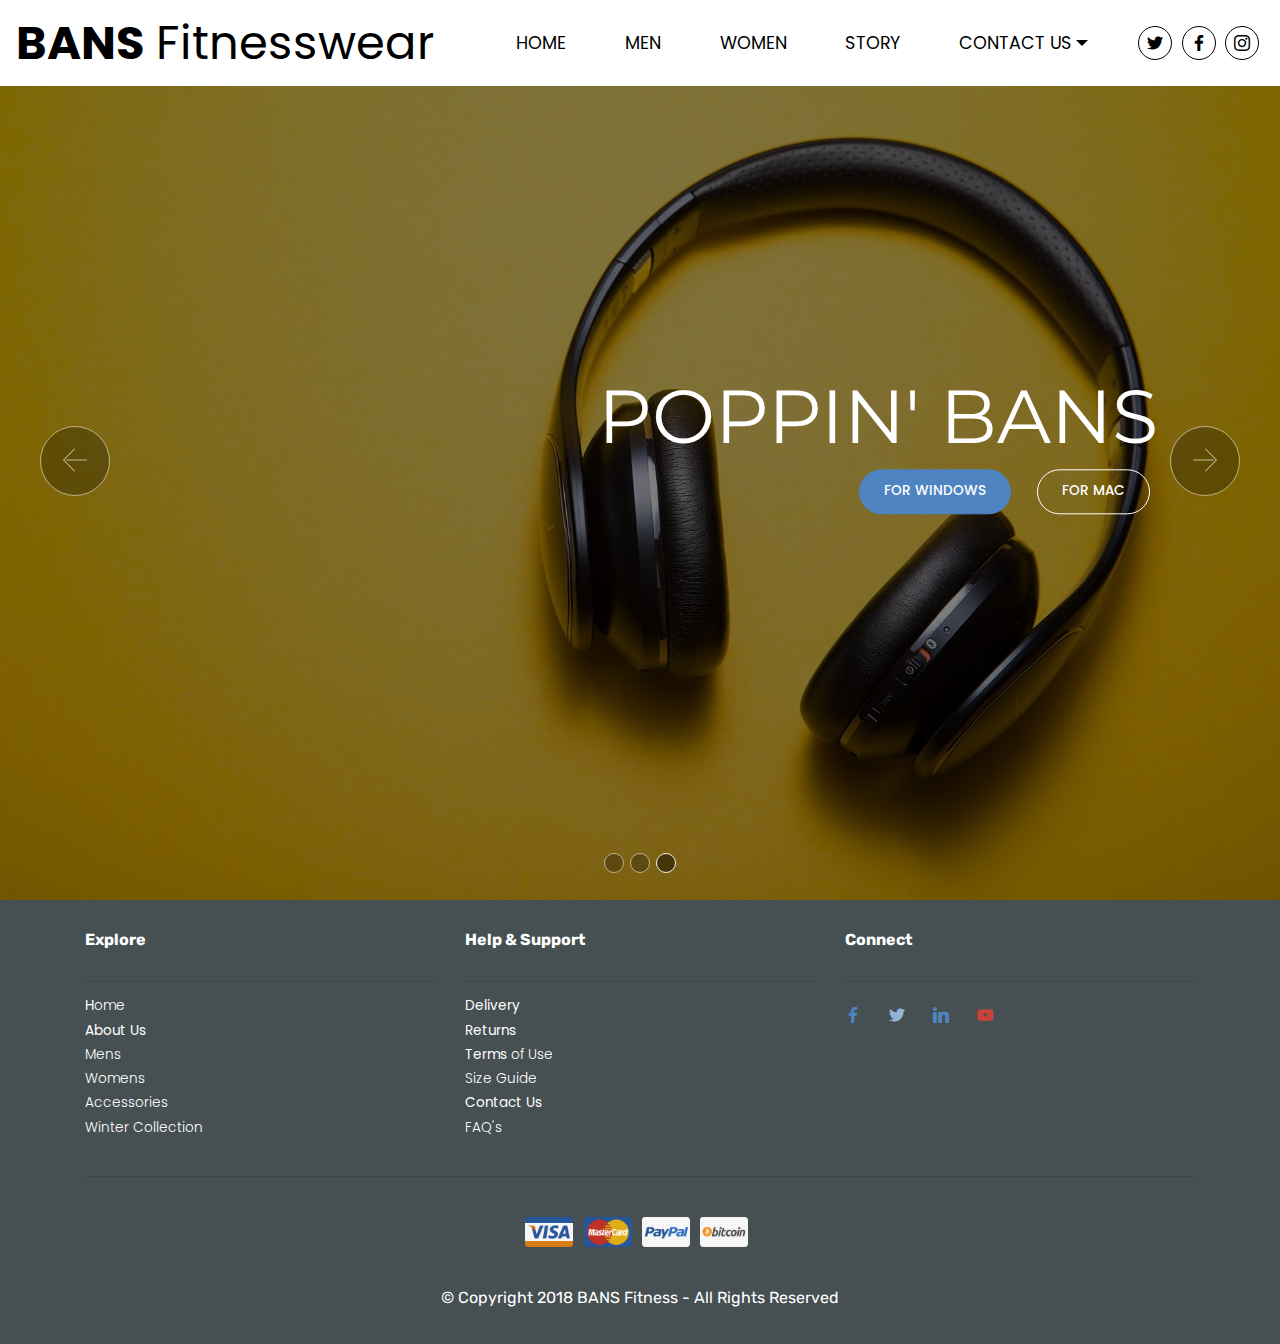
<file: Mens.html>
<!DOCTYPE html>
<html >
<head>
  <!-- Site made with Mobirise Website Builder v4.7.1, https://mobirise.com -->
  <meta charset="UTF-8">
  <meta http-equiv="X-UA-Compatible" content="IE=edge">
  <meta name="generator" content="Mobirise v4.7.1, mobirise.com">
  <meta name="viewport" content="width=device-width, initial-scale=1, minimum-scale=1">
  <link rel="shortcut icon" href="assets/images/logo.png" type="image/x-icon">
  <meta name="description" content="">
  <title>Mens</title>
  <link rel="stylesheet" href="assets/web/assets/mobirise-icons/mobirise-icons.css">
  <link rel="stylesheet" href="assets/bootstrap/css/bootstrap.min.css">
  <link rel="stylesheet" href="assets/bootstrap/css/bootstrap-grid.min.css">
  <link rel="stylesheet" href="assets/bootstrap/css/bootstrap-reboot.min.css">
  <link rel="stylesheet" href="assets/dropdown/css/style.css">
  <link rel="stylesheet" href="assets/socicon/css/styles.css">
  <link rel="stylesheet" href="assets/theme/css/style.css">
  <link rel="stylesheet" href="assets/mobirise/css/mbr-additional.css" type="text/css">
  
  
  
</head>
<body>
  <section class="menu cid-qQ1X5CbEbO" once="menu" id="menu3-k">

    
    

    <nav class="navbar navbar-dropdown navbar-expand-lg">
        <div class="navbar-brand">
            
            <span class="navbar-caption-wrap"><a class="navbar-caption text-black display-2" href="index.html"><strong>
                    BANS</strong> Fitnesswear<br></a></span>
        </div>
        <button class="navbar-toggler" type="button" data-toggle="collapse" data-target="#navbarSupportedContent" aria-controls="navbarNavAltMarkup" aria-expanded="false" aria-label="Toggle navigation">
            <div class="hamburger">
                <span></span>
                <span></span>
                <span></span>
                <span></span>
            </div>
        </button>
      <div class="collapse navbar-collapse" id="navbarSupportedContent">
            <ul class="navbar-nav nav-dropdown nav-right" data-app-modern-menu="true"><li class="nav-item dropdown">
                    <a class="nav-link link text-black display-5" href="index.html" aria-expanded="true">
                        HOME</a>
                </li><li class="nav-item dropdown open">
                    <a class="nav-link link text-black display-5" href="Mens.html" aria-expanded="true">
                        MEN</a>
                </li><li class="nav-item"><a class="nav-link link text-black display-5" href="Womens.html">WOMEN</a></li>
                
                <li class="nav-item">
                    <a class="nav-link link text-black display-5" href="Story.html">
                        STORY</a>
                </li><li class="nav-item dropdown open"><a class="nav-link link text-black dropdown-toggle display-5" href="ContactBans.html" data-toggle="dropdown-submenu" aria-expanded="true">
                        CONTACT US</a><div class="dropdown-menu"><a class="text-black dropdown-item display-5" href="ContactBans.html" aria-expanded="true">Contact Us</a><a class="text-black dropdown-item display-5" href="Enquiries.html">Enquiries</a><a class="text-black dropdown-item display-5" href="CustSupport.html" aria-expanded="true">Customer Support</a><a class="text-black dropdown-item display-5" href="FAQ.html" aria-expanded="false">FAQ's</a></div></li></ul>
            <div class="icons-menu">
              <div class="soc-item">
                <a href="index.html" target="_blank">
                  <span class="mbr-iconfont socicon-twitter socicon" style="color: rgb(0, 0, 0);"></span>
                </a>
              </div>
              <div class="soc-item">
                <a href="index.html" target="_blank">
                  <span class="mbr-iconfont socicon-facebook socicon" style="color: rgb(0, 0, 0);"></span>
                </a>
              </div>
              <div class="soc-item">
                <a href="index.html" target="_blank">
                  <span class="mbr-iconfont socicon-instagram socicon" style="color: rgb(0, 0, 0);"></span>
                </a>
              </div>
              
              
              
            </div>
            
      </div>
    </nav>
</section>

<section class="carousel slide cid-qQ2wkOJ59A" data-interval="false" id="slider1-l">

    

    <div class="full-screen"><div class="mbr-slider slide carousel" data-pause="true" data-keyboard="false" data-ride="false" data-interval="false"><ol class="carousel-indicators"><li data-app-prevent-settings="" data-target="#slider1-l" data-slide-to="0"></li><li data-app-prevent-settings="" data-target="#slider1-l" data-slide-to="1"></li><li data-app-prevent-settings="" data-target="#slider1-l" class=" active" data-slide-to="2"></li></ol><div class="carousel-inner" role="listbox"><div class="carousel-item slider-fullscreen-image" data-bg-video-slide="false" style="background-image: url(assets/images/1.jpg);"><div class="container container-slide"><div class="image_wrapper"><div class="mbr-overlay"></div><img src="assets/images/1.jpg"><div class="carousel-caption justify-content-center"><div class="col-10 align-center"><h2 class="mbr-fonts-style display-1">MENS</h2><p class="lead mbr-text mbr-fonts-style display-5"></p><div class="mbr-section-btn" buttons="0"><a class="btn  btn-success display-4" href="https://mobirise.com">FOR WINDOWS</a> <a class="btn  btn-white-outline display-4" href="https://mobirise.com">FOR MAC</a></div></div></div></div></div></div><div class="carousel-item slider-fullscreen-image" data-bg-video-slide="https://www.youtube.com/watch?v=fwkKc6M60-0"><div class="mbr-overlay" style="opacity: 0.4;"></div><div class="container container-slide"><div class="image_wrapper"><img src="assets/images/2.jpg" style="opacity: 0;"><div class="carousel-caption justify-content-center"><div class="col-10 align-left"><h2 class="mbr-fonts-style display-1">BANS WILL MAKE HER DANCE</h2></div></div></div></div></div><div class="carousel-item slider-fullscreen-image active" data-bg-video-slide="false" style="background-image: url(assets/images/3.jpg);"><div class="container container-slide"><div class="image_wrapper"><div class="mbr-overlay"></div><img src="assets/images/3.jpg"><div class="carousel-caption justify-content-center"><div class="col-10 align-right"><h2 class="mbr-fonts-style display-1">POPPIN' BANS</h2><div class="mbr-section-btn" buttons="0"><a class="btn btn-info display-4" href="https://mobirise.com">FOR WINDOWS</a> <a class="btn  btn-white-outline display-4" href="https://mobirise.com">FOR MAC</a></div></div></div></div></div></div></div><a data-app-prevent-settings="" class="carousel-control carousel-control-prev" role="button" data-slide="prev" href="#slider1-l"><span aria-hidden="true" class="mbri-left mbr-iconfont"></span><span class="sr-only">Previous</span></a><a data-app-prevent-settings="" class="carousel-control carousel-control-next" role="button" data-slide="next" href="#slider1-l"><span aria-hidden="true" class="mbri-right mbr-iconfont"></span><span class="sr-only">Next</span></a></div></div>

</section>

<section class="cid-qQ5S1YPMex" id="footer6-16">

    

    

    <div class="container">
        <div class="row justify-content-center align-center">
          <div class="col-md-4 list-column">
            <h3 class="mbr-section-title mbr-fonts-style mbr-bold display-7">Explore
            </h3>
            <hr>
            <div class="mbr-list counter-container mbr-fonts-style display-4">
              <ul>
                <li><a href="https://mobirise.com/" class="text-white">H</a>ome</li>
                <li><a href="https://mobirise.com/" class="text-white">About Us</a></li><li>Mens</li><li>Womens</li><li>Accessories</li><li>Winter Collection</li>
              </ul>
            </div>
          </div>
          <div class="col-md-4 list-column">
            <h3 class="mbr-section-title mbr-fonts-style mbr-bold display-7">Help &amp; Support</h3>
            <hr>
            <div class="mbr-list counter-container mbr-fonts-style display-4">
              <ul>
                <li><a href="https://mobirise.com/" class="text-white">Delivery</a></li>
                <li><a href="https://mobirise.com/" class="text-white">Returns</a></li>
                <li><a href="https://mobirise.com/" class="text-white">Terms</a>&nbsp;of Use</li><li>Size Guide</li>
                <li><a href="https://mobirise.com/" class="text-white">Contact Us</a></li><li>FAQ's</li>
              </ul>
            </div>
          </div>
          <div class="col-md-4">
            <h3 class="mbr-section-title mbr-fonts-style mbr-bold display-7">Connect
            </h3>
            <hr>
            <div class="social-media">
               <ul>
                 <li>
                     <a class="icon-transition" href="#">
                         <span class="mbr-iconfont mbr-black socicon-facebook socicon" style="color: rgb(78, 132, 194);"></span>
                     </a>
                 </li>
                 <li>
                     <a class="icon-transition" href="#">
                         <span class="mbr-iconfont mbr-black socicon-twitter socicon" style="color: rgb(146, 181, 213);"></span>
                     </a>
                 </li>
                 <li>
                     <a class="icon-transition" href="#">
                         <span class="mbr-iconfont mbr-black socicon-linkedin socicon" style="color: rgb(78, 132, 194);"></span>
                     </a>
                 </li>
                 <li>
                     <a class="icon-transition" href="#">
                         <span class="mbr-iconfont mbr-black socicon-youtube socicon" style="color: rgb(202, 67, 54);"></span>
                     </a>
                 </li>
                 
                 
                 
                 
                 
                 
               </ul>
            </div>
          </div>
        </div>
        <hr>
        <div class="row align-center justify-content-center">
          <div class="col-md-12">
            <ul class="card-support">
                <li>
                    <img src="assets/images/visa.png" height="30" alt="Visa">
                </li>
                <li>
                    <img src="assets/images/master-card.png" height="30" alt="Master Card">
                </li>
                
                <li>
                    <img src="assets/images/paypal.png" height="30" alt="PayPal">
                </li>
                
                
                <li>
                    <img src="assets/images/bitcoin.png" height="30" alt="Bitcoin">
                </li>
                
                
                
                
                
                
            </ul>
            <h3 class="mbr-fonts-style sub-info display-7">© Copyright 2018 BANS Fitness - All Rights Reserved</h3>
          </div>
        </div>
    </div>
</section>


  <script src="assets/web/assets/jquery/jquery.min.js"></script>
  <script src="assets/popper/popper.min.js"></script>
  <script src="assets/bootstrap/js/bootstrap.min.js"></script>
  <script src="assets/smoothscroll/smooth-scroll.js"></script>
  <script src="assets/dropdown/js/script.min.js"></script>
  <script src="assets/touchswipe/jquery.touch-swipe.min.js"></script>
  <script src="assets/vimeoplayer/jquery.mb.vimeo_player.js"></script>
  <script src="assets/bootstrapcarouselswipe/bootstrap-carousel-swipe.js"></script>
  <script src="assets/ytplayer/jquery.mb.ytplayer.min.js"></script>
  <script src="assets/theme/js/script.js"></script>
  <script src="assets/slidervideo/script.js"></script>
  
  
</body>
</html>
</file>
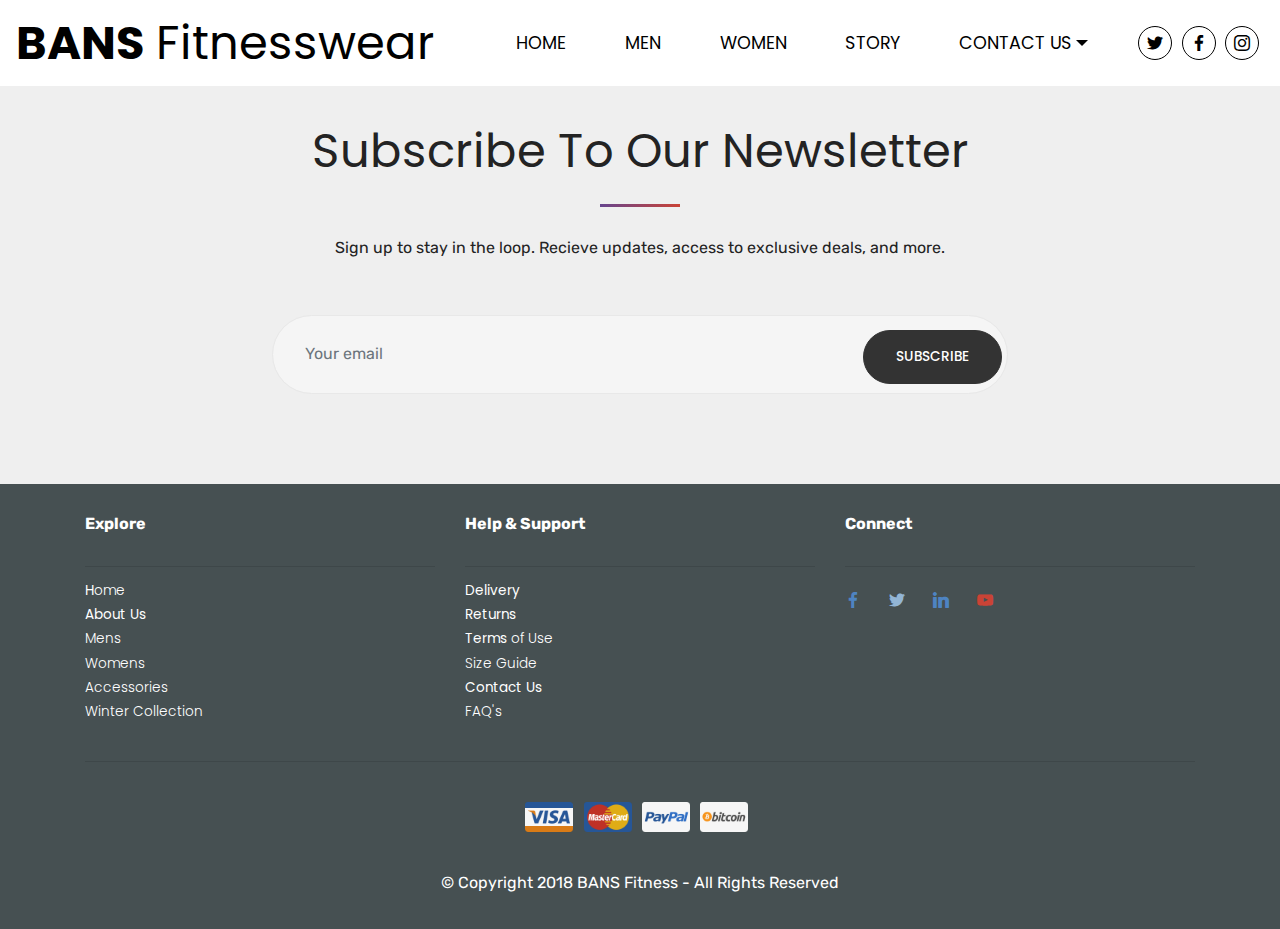
<file: Story.html>
<!DOCTYPE html>
<html >
<head>
  <!-- Site made with Mobirise Website Builder v4.7.1, https://mobirise.com -->
  <meta charset="UTF-8">
  <meta http-equiv="X-UA-Compatible" content="IE=edge">
  <meta name="generator" content="Mobirise v4.7.1, mobirise.com">
  <meta name="viewport" content="width=device-width, initial-scale=1, minimum-scale=1">
  <link rel="shortcut icon" href="assets/images/logo.png" type="image/x-icon">
  <meta name="description" content="">
  <title>Story</title>
  <link rel="stylesheet" href="assets/bootstrap/css/bootstrap.min.css">
  <link rel="stylesheet" href="assets/bootstrap/css/bootstrap-grid.min.css">
  <link rel="stylesheet" href="assets/bootstrap/css/bootstrap-reboot.min.css">
  <link rel="stylesheet" href="assets/dropdown/css/style.css">
  <link rel="stylesheet" href="assets/socicon/css/styles.css">
  <link rel="stylesheet" href="assets/theme/css/style.css">
  <link rel="stylesheet" href="assets/mobirise/css/mbr-additional.css" type="text/css">
  
  
  
</head>
<body>
  <section class="menu cid-qQ1X5CbEbO" once="menu" id="menu3-z">

    
    

    <nav class="navbar navbar-dropdown navbar-expand-lg">
        <div class="navbar-brand">
            
            <span class="navbar-caption-wrap"><a class="navbar-caption text-black display-2" href="index.html"><strong>
                    BANS</strong> Fitnesswear<br></a></span>
        </div>
        <button class="navbar-toggler" type="button" data-toggle="collapse" data-target="#navbarSupportedContent" aria-controls="navbarNavAltMarkup" aria-expanded="false" aria-label="Toggle navigation">
            <div class="hamburger">
                <span></span>
                <span></span>
                <span></span>
                <span></span>
            </div>
        </button>
      <div class="collapse navbar-collapse" id="navbarSupportedContent">
            <ul class="navbar-nav nav-dropdown nav-right" data-app-modern-menu="true"><li class="nav-item dropdown">
                    <a class="nav-link link text-black display-5" href="index.html" aria-expanded="true">
                        HOME</a>
                </li><li class="nav-item dropdown open">
                    <a class="nav-link link text-black display-5" href="Mens.html" aria-expanded="true">
                        MEN</a>
                </li><li class="nav-item"><a class="nav-link link text-black display-5" href="Womens.html">WOMEN</a></li>
                
                <li class="nav-item">
                    <a class="nav-link link text-black display-5" href="Story.html">
                        STORY</a>
                </li><li class="nav-item dropdown open"><a class="nav-link link text-black dropdown-toggle display-5" href="ContactBans.html" data-toggle="dropdown-submenu" aria-expanded="true">
                        CONTACT US</a><div class="dropdown-menu"><a class="text-black dropdown-item display-5" href="ContactBans.html" aria-expanded="true">Contact Us</a><a class="text-black dropdown-item display-5" href="Enquiries.html">Enquiries</a><a class="text-black dropdown-item display-5" href="CustSupport.html" aria-expanded="true">Customer Support</a><a class="text-black dropdown-item display-5" href="FAQ.html" aria-expanded="false">FAQ's</a></div></li></ul>
            <div class="icons-menu">
              <div class="soc-item">
                <a href="index.html" target="_blank">
                  <span class="mbr-iconfont socicon-twitter socicon" style="color: rgb(0, 0, 0);"></span>
                </a>
              </div>
              <div class="soc-item">
                <a href="index.html" target="_blank">
                  <span class="mbr-iconfont socicon-facebook socicon" style="color: rgb(0, 0, 0);"></span>
                </a>
              </div>
              <div class="soc-item">
                <a href="index.html" target="_blank">
                  <span class="mbr-iconfont socicon-instagram socicon" style="color: rgb(0, 0, 0);"></span>
                </a>
              </div>
              
              
              
            </div>
            
      </div>
    </nav>
</section>

<section once="" class="cid-qQ6dyUsv8X" id="form4-22">

    

    

    <div class="container">
        <div class="row align-center justify-content-center align-items-center">
            <div class="col-md-10 form-section">
                <h2 class="mbr-title align-center pt-2 mbr-fonts-style display-2">
                    Subscribe To Our Newsletter
                </h2>
                <div class="underline align-center">
                     <div class="line"></div>
                </div>
                <h2 class="mbr-section-subtitle mbr-fonts-style pt-3 display-7">
                  Sign up to stay in the loop. Recieve updates, access to exclusive deals, and more.
                </h2>
                <div class="input-form pt-5">
                    <div class="form1" data-form-type="formoid">
                        <div data-form-alert="" hidden="">Thanks for signing up!
                        </div>
                        <form class="mbr-form" action="https://mobirise.com/" method="post" data-form-title="My Mobirise Form"><input type="hidden" name="email" data-form-email="true" value="eJywYbMU2BtKhcUaxm367pr2MIDGoOcXHkdoE0Nw69lhBrCfls7V3vS2kK+AJ8YqYdsKNypmMqd7Pd+u3kXSjiW1MdODg8E+97CAF0Tf2ChgbBmjeIYs4ifwNMfJjpK4" data-form-field="Email">
                              <input type="email" class="form-control input-sm input-inverse special-form" name="email" data-form-field="Email" placeholder="Your email" required="" id="email-form4-22">
                              <div class="mbr-section-btn input-group-btn">
                                   <button href="https://mobirise.com/" class="btn btn-black display-4" type="submit" role="button">SUBSCRIBE
                                   </button>
                              </div>
                        </form>
                    </div>
                  </div>
            </div>
        </div>
    </div>
</section>

<section class="cid-qQ2V3TkN4z" id="footer6-10">

    

    

    <div class="container">
        <div class="row justify-content-center align-center">
          <div class="col-md-4 list-column">
            <h3 class="mbr-section-title mbr-fonts-style mbr-bold display-7">Explore
            </h3>
            <hr>
            <div class="mbr-list counter-container mbr-fonts-style display-4">
              <ul>
                <li><a href="https://mobirise.com/" class="text-white">H</a>ome</li>
                <li><a href="https://mobirise.com/" class="text-white">About Us</a></li><li>Mens</li><li>Womens</li><li>Accessories</li><li>Winter Collection</li>
              </ul>
            </div>
          </div>
          <div class="col-md-4 list-column">
            <h3 class="mbr-section-title mbr-fonts-style mbr-bold display-7">Help &amp; Support</h3>
            <hr>
            <div class="mbr-list counter-container mbr-fonts-style display-4">
              <ul>
                <li><a href="https://mobirise.com/" class="text-white">Delivery</a></li>
                <li><a href="https://mobirise.com/" class="text-white">Returns</a></li>
                <li><a href="https://mobirise.com/" class="text-white">Terms</a>&nbsp;of Use</li><li>Size Guide</li>
                <li><a href="https://mobirise.com/" class="text-white">Contact Us</a></li><li>FAQ's</li>
              </ul>
            </div>
          </div>
          <div class="col-md-4">
            <h3 class="mbr-section-title mbr-fonts-style mbr-bold display-7">Connect
            </h3>
            <hr>
            <div class="social-media">
               <ul>
                 <li>
                     <a class="icon-transition" href="#">
                         <span class="mbr-iconfont mbr-black socicon-facebook socicon" style="color: rgb(78, 132, 194);"></span>
                     </a>
                 </li>
                 <li>
                     <a class="icon-transition" href="#">
                         <span class="mbr-iconfont mbr-black socicon-twitter socicon" style="color: rgb(146, 181, 213);"></span>
                     </a>
                 </li>
                 <li>
                     <a class="icon-transition" href="#">
                         <span class="mbr-iconfont mbr-black socicon-linkedin socicon" style="color: rgb(78, 132, 194);"></span>
                     </a>
                 </li>
                 <li>
                     <a class="icon-transition" href="#">
                         <span class="mbr-iconfont mbr-black socicon-youtube socicon" style="color: rgb(202, 67, 54);"></span>
                     </a>
                 </li>
                 
                 
                 
                 
                 
                 
               </ul>
            </div>
          </div>
        </div>
        <hr>
        <div class="row align-center justify-content-center">
          <div class="col-md-12">
            <ul class="card-support">
                <li>
                    <img src="assets/images/visa.png" height="30" alt="Visa">
                </li>
                <li>
                    <img src="assets/images/master-card.png" height="30" alt="Master Card">
                </li>
                
                <li>
                    <img src="assets/images/paypal.png" height="30" alt="PayPal">
                </li>
                
                
                <li>
                    <img src="assets/images/bitcoin.png" height="30" alt="Bitcoin">
                </li>
                
                
                
                
                
                
            </ul>
            <h3 class="mbr-fonts-style sub-info display-7">© Copyright 2018 BANS Fitness - All Rights Reserved</h3>
          </div>
        </div>
    </div>
</section>


  <script src="assets/web/assets/jquery/jquery.min.js"></script>
  <script src="assets/popper/popper.min.js"></script>
  <script src="assets/bootstrap/js/bootstrap.min.js"></script>
  <script src="assets/smoothscroll/smooth-scroll.js"></script>
  <script src="assets/dropdown/js/script.min.js"></script>
  <script src="assets/touchswipe/jquery.touch-swipe.min.js"></script>
  <script src="assets/theme/js/script.js"></script>
  <script src="assets/formoid/formoid.min.js"></script>
  
  
</body>
</html>
</file>
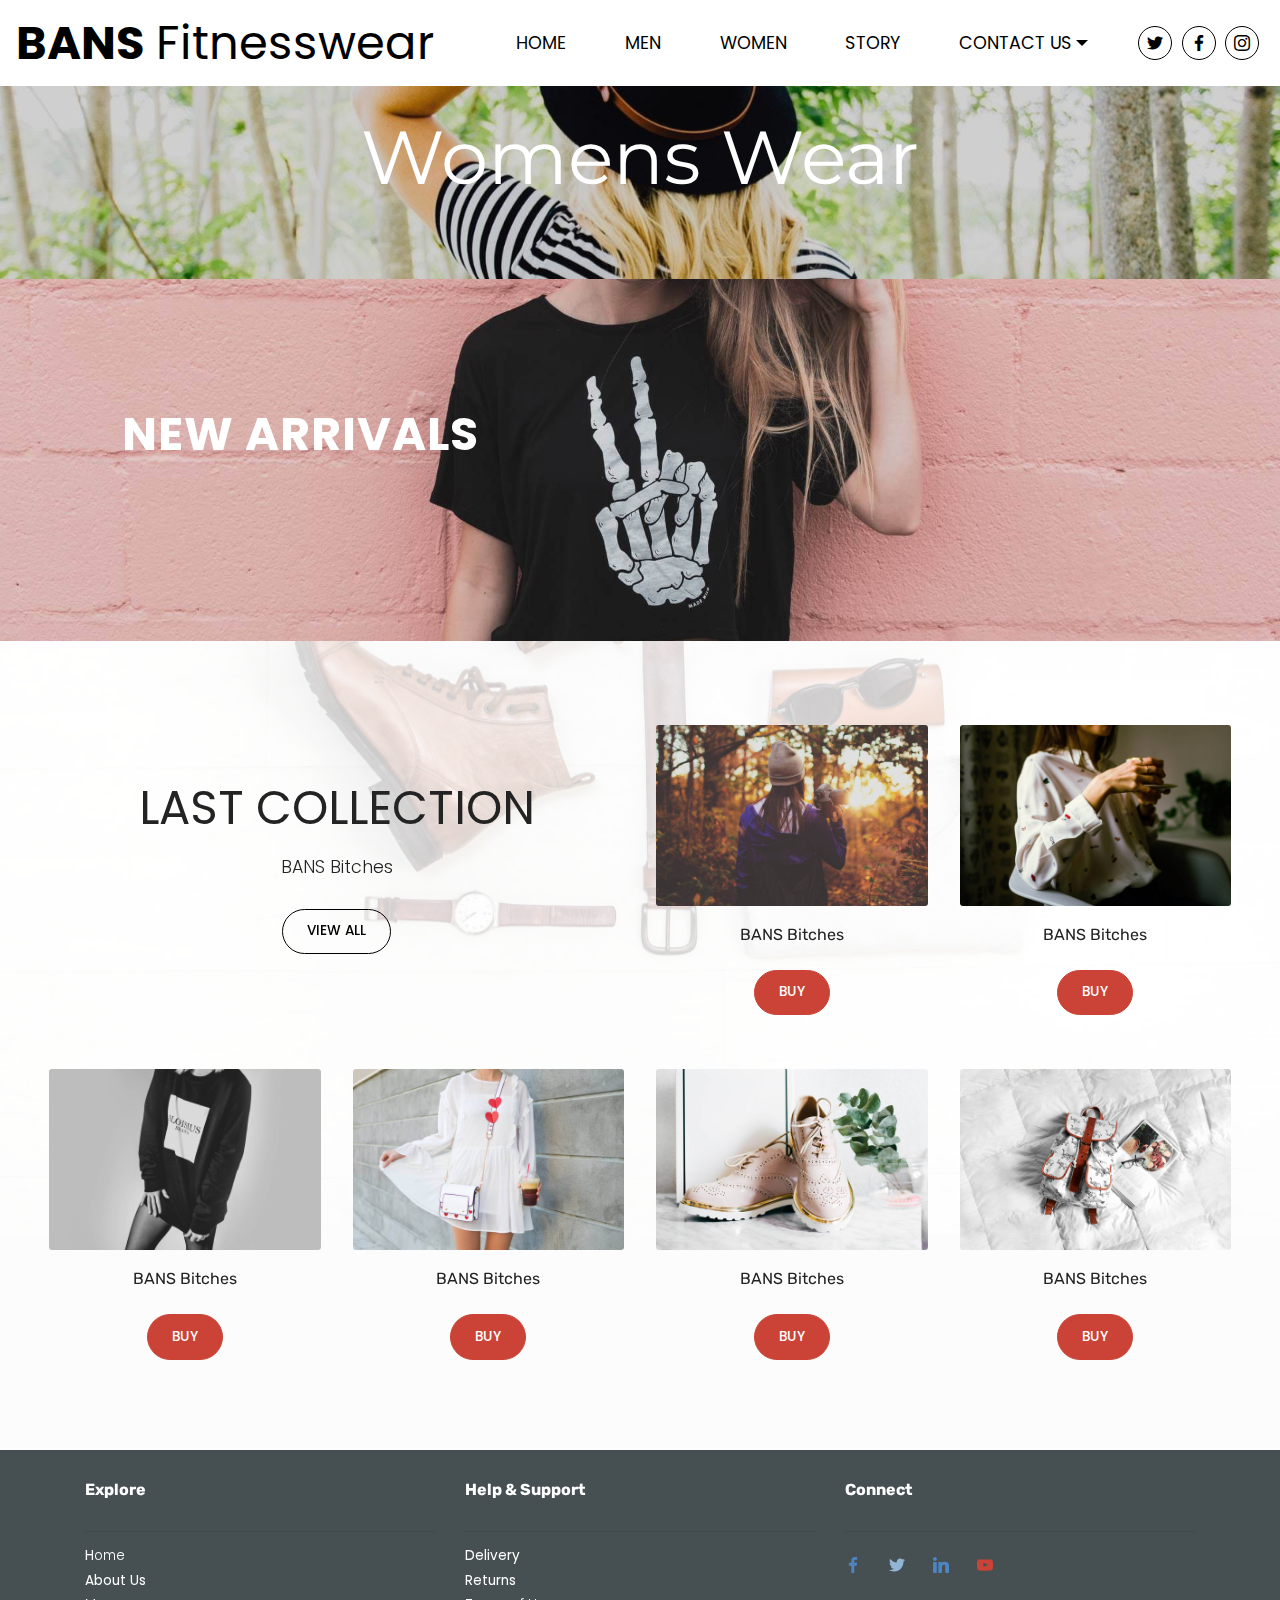
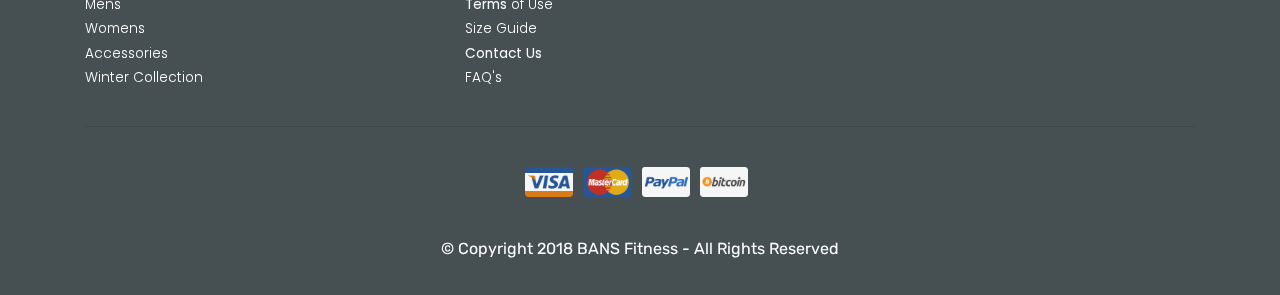
<file: Womens.html>
<!DOCTYPE html>
<html >
<head>
  <!-- Site made with Mobirise Website Builder v4.7.1, https://mobirise.com -->
  <meta charset="UTF-8">
  <meta http-equiv="X-UA-Compatible" content="IE=edge">
  <meta name="generator" content="Mobirise v4.7.1, mobirise.com">
  <meta name="viewport" content="width=device-width, initial-scale=1, minimum-scale=1">
  <link rel="shortcut icon" href="assets/images/logo.png" type="image/x-icon">
  <meta name="description" content="">
  <title>Womens</title>
  <link rel="stylesheet" href="assets/bootstrap/css/bootstrap.min.css">
  <link rel="stylesheet" href="assets/bootstrap/css/bootstrap-grid.min.css">
  <link rel="stylesheet" href="assets/bootstrap/css/bootstrap-reboot.min.css">
  <link rel="stylesheet" href="assets/dropdown/css/style.css">
  <link rel="stylesheet" href="assets/socicon/css/styles.css">
  <link rel="stylesheet" href="assets/theme/css/style.css">
  <link rel="stylesheet" href="assets/mobirise/css/mbr-additional.css" type="text/css">
  
  
  
</head>
<body>
  <section class="menu cid-qQ1X5CbEbO" once="menu" id="menu3-v">

    
    

    <nav class="navbar navbar-dropdown navbar-expand-lg">
        <div class="navbar-brand">
            
            <span class="navbar-caption-wrap"><a class="navbar-caption text-black display-2" href="index.html"><strong>
                    BANS</strong> Fitnesswear<br></a></span>
        </div>
        <button class="navbar-toggler" type="button" data-toggle="collapse" data-target="#navbarSupportedContent" aria-controls="navbarNavAltMarkup" aria-expanded="false" aria-label="Toggle navigation">
            <div class="hamburger">
                <span></span>
                <span></span>
                <span></span>
                <span></span>
            </div>
        </button>
      <div class="collapse navbar-collapse" id="navbarSupportedContent">
            <ul class="navbar-nav nav-dropdown nav-right" data-app-modern-menu="true"><li class="nav-item dropdown">
                    <a class="nav-link link text-black display-5" href="index.html" aria-expanded="true">
                        HOME</a>
                </li><li class="nav-item dropdown open">
                    <a class="nav-link link text-black display-5" href="Mens.html" aria-expanded="true">
                        MEN</a>
                </li><li class="nav-item"><a class="nav-link link text-black display-5" href="Womens.html">WOMEN</a></li>
                
                <li class="nav-item">
                    <a class="nav-link link text-black display-5" href="Story.html">
                        STORY</a>
                </li><li class="nav-item dropdown open"><a class="nav-link link text-black dropdown-toggle display-5" href="ContactBans.html" data-toggle="dropdown-submenu" aria-expanded="true">
                        CONTACT US</a><div class="dropdown-menu"><a class="text-black dropdown-item display-5" href="ContactBans.html" aria-expanded="true">Contact Us</a><a class="text-black dropdown-item display-5" href="Enquiries.html">Enquiries</a><a class="text-black dropdown-item display-5" href="CustSupport.html" aria-expanded="true">Customer Support</a><a class="text-black dropdown-item display-5" href="FAQ.html" aria-expanded="false">FAQ's</a></div></li></ul>
            <div class="icons-menu">
              <div class="soc-item">
                <a href="index.html" target="_blank">
                  <span class="mbr-iconfont socicon-twitter socicon" style="color: rgb(0, 0, 0);"></span>
                </a>
              </div>
              <div class="soc-item">
                <a href="index.html" target="_blank">
                  <span class="mbr-iconfont socicon-facebook socicon" style="color: rgb(0, 0, 0);"></span>
                </a>
              </div>
              <div class="soc-item">
                <a href="index.html" target="_blank">
                  <span class="mbr-iconfont socicon-instagram socicon" style="color: rgb(0, 0, 0);"></span>
                </a>
              </div>
              
              
              
            </div>
            
      </div>
    </nav>
</section>

<section class="mbr-section content5 cid-qQ6df38D7k mbr-parallax-background" id="content5-1y">

    

    <div class="mbr-overlay" style="opacity: 0.2; background-color: rgb(35, 35, 35);">
    </div>

    <div class="container">
        <div class="media-container-row">
            <div class="title col-12 col-md-8">
                <h2 class="align-center mbr-bold mbr-white pb-3 mbr-fonts-style display-1"><span style="font-weight: normal;">
                    Womens Wear</span></h2>
                
                
                
            </div>
        </div>
    </div>
</section>

<section class="features15 popup-btn-cards cid-qQ6dfVxWqP mbr-parallax-background" id="features15-1z">

    

    
    <a class="full-link" href="http://www.mobirise.com"></a>
    <div class="container-fluid card-wrapper">
        <div class="row justify-content-center align-items-center" style="min-height: 13vw;">
             <div class="col-xl-10 col-lg-10 col-md-12 text-block">
                <h2 class="mbr-section-title mbr-fonts-style mbr-light mbr-white mbr-bold display-2">
                    NEW ARRIVALS
                </h2>                 
             </div>
        </div>
    </div>
</section>

<section class="mbr-section features13 cid-qQ6dgE0HiP mbr-parallax-background" id="features13-20">

    

    <div class="mbr-overlay" style="opacity: 0.8; background-color: rgb(255, 255, 255);">
    </div>

    <div class="container-fluid">
        <div class="row">
            <div class="col-12 text-row col-md-6">
                <h2 class="align-center pb-3 mbr-fonts-style display-2">
                    LAST COLLECTION
                </h2>
                <h3 class="mbr-section-subtitle align-center mbr-light pb-3 mbr-fonts-style display-5">
                    BANS Bitches</h3>
                <div class="mbr-section-btn title-btn align-center">
                    <a class="btn btn-black-outline display-4" href="https://mobirise.com">VIEW ALL</a>
                </div>
            </div>
            <div class="card px-3 py-4 col-12 col-md-6 col-lg-4 col-xl-3">
                <div class="card-wrapper">
                    <div class="card-img">
                        <img src="assets/images/01.jpg" alt="Mobirise">
                    </div>
                    <div class="card-box">
                        <p class="mbr-text mbr-fonts-style align-center display-7">
                            BANS Bitches
                        </p>
                        <div class="mbr-section-btn card-btn align-center">
                            <a href="https://mobirise.com" class="btn btn-secondary display-4">
                                BUY
                            </a>
                        </div>
                    </div>
                </div>
            </div>

            <div class="card px-3 py-4 col-12 col-md-6 col-lg-4 col-xl-3">
                <div class="card-wrapper">
                    <div class="card-img">
                        <img src="assets/images/02.jpg" alt="Mobirise">
                    </div>
                    <div class="card-box">
                        <p class="mbr-text mbr-fonts-style align-center display-7">
                            BANS Bitches</p>
                        <div class="mbr-section-btn card-btn align-center">
                            <a href="https://mobirise.com" class="btn btn-secondary display-4">
                                BUY
                            </a>
                        </div>
                    </div>
                </div>
            </div>

            <div class="card px-3 py-4 col-12 col-md-6 col-lg-4 col-xl-3">
                <div class="card-wrapper">
                    <div class="card-img">
                        <img src="assets/images/03.jpg" alt="Mobirise">
                    </div>
                    <div class="card-box">
                        <p class="mbr-text mbr-fonts-style align-center display-7">
                            BANS Bitches
                        </p>
                        <div class="mbr-section-btn card-btn align-center">
                            <a href="https://mobirise.com" class="btn btn-secondary display-4">
                                BUY
                            </a>
                        </div>
                    </div>
                </div>
            </div>

            <div class="card px-3 py-4 col-12 col-md-6 col-lg-4 col-xl-3">
                <div class="card-wrapper">
                    <div class="card-img">
                        <img src="assets/images/04.jpg" alt="Mobirise">
                    </div>
                    <div class="card-box">
                        <p class="mbr-text mbr-fonts-style align-center display-7">
                            BANS Bitches
                        </p>
                        <div class="mbr-section-btn card-btn align-center">
                            <a href="https://mobirise.com" class="btn btn-secondary display-4">
                                BUY
                            </a>
                        </div>
                    </div>
                </div>
            </div>

            <div class="card px-3 py-4 col-12 col-md-6 col-lg-4 col-xl-3">
                <div class="card-wrapper">
                    <div class="card-img">
                        <img src="assets/images/05.jpg" alt="Mobirise">
                    </div>
                    <div class="card-box">
                        <p class="mbr-text mbr-fonts-style align-center display-7">BANS Bitches
                        </p>
                        <div class="mbr-section-btn card-btn align-center">
                            <a href="https://mobirise.com" class="btn btn-secondary display-4">
                                BUY
                            </a>
                        </div>
                    </div>
                </div>
            </div>

            <div class="card px-3 py-4 col-12 col-md-6 col-lg-4 col-xl-3">
                <div class="card-wrapper">
                    <div class="card-img">
                        <img src="assets/images/06.jpg" alt="Mobirise">
                    </div>
                    <div class="card-box">
                        <p class="mbr-text mbr-fonts-style align-center display-7">
                            BANS Bitches
                        </p>
                        <div class="mbr-section-btn card-btn align-center">
                            <a href="https://mobirise.com" class="btn btn-secondary display-4">
                                BUY
                            </a>
                        </div>
                    </div>
                </div>
            </div>
        </div>
    </div>
</section>

<section class="cid-qQ2V3TkN4z" id="footer6-w">

    

    

    <div class="container">
        <div class="row justify-content-center align-center">
          <div class="col-md-4 list-column">
            <h3 class="mbr-section-title mbr-fonts-style mbr-bold display-7">Explore
            </h3>
            <hr>
            <div class="mbr-list counter-container mbr-fonts-style display-4">
              <ul>
                <li><a href="https://mobirise.com/" class="text-white">H</a>ome</li>
                <li><a href="https://mobirise.com/" class="text-white">About Us</a></li><li>Mens</li><li>Womens</li><li>Accessories</li><li>Winter Collection</li>
              </ul>
            </div>
          </div>
          <div class="col-md-4 list-column">
            <h3 class="mbr-section-title mbr-fonts-style mbr-bold display-7">Help &amp; Support</h3>
            <hr>
            <div class="mbr-list counter-container mbr-fonts-style display-4">
              <ul>
                <li><a href="https://mobirise.com/" class="text-white">Delivery</a></li>
                <li><a href="https://mobirise.com/" class="text-white">Returns</a></li>
                <li><a href="https://mobirise.com/" class="text-white">Terms</a>&nbsp;of Use</li><li>Size Guide</li>
                <li><a href="https://mobirise.com/" class="text-white">Contact Us</a></li><li>FAQ's</li>
              </ul>
            </div>
          </div>
          <div class="col-md-4">
            <h3 class="mbr-section-title mbr-fonts-style mbr-bold display-7">Connect
            </h3>
            <hr>
            <div class="social-media">
               <ul>
                 <li>
                     <a class="icon-transition" href="#">
                         <span class="mbr-iconfont mbr-black socicon-facebook socicon" style="color: rgb(78, 132, 194);"></span>
                     </a>
                 </li>
                 <li>
                     <a class="icon-transition" href="#">
                         <span class="mbr-iconfont mbr-black socicon-twitter socicon" style="color: rgb(146, 181, 213);"></span>
                     </a>
                 </li>
                 <li>
                     <a class="icon-transition" href="#">
                         <span class="mbr-iconfont mbr-black socicon-linkedin socicon" style="color: rgb(78, 132, 194);"></span>
                     </a>
                 </li>
                 <li>
                     <a class="icon-transition" href="#">
                         <span class="mbr-iconfont mbr-black socicon-youtube socicon" style="color: rgb(202, 67, 54);"></span>
                     </a>
                 </li>
                 
                 
                 
                 
                 
                 
               </ul>
            </div>
          </div>
        </div>
        <hr>
        <div class="row align-center justify-content-center">
          <div class="col-md-12">
            <ul class="card-support">
                <li>
                    <img src="assets/images/visa.png" height="30" alt="Visa">
                </li>
                <li>
                    <img src="assets/images/master-card.png" height="30" alt="Master Card">
                </li>
                
                <li>
                    <img src="assets/images/paypal.png" height="30" alt="PayPal">
                </li>
                
                
                <li>
                    <img src="assets/images/bitcoin.png" height="30" alt="Bitcoin">
                </li>
                
                
                
                
                
                
            </ul>
            <h3 class="mbr-fonts-style sub-info display-7">© Copyright 2018 BANS Fitness - All Rights Reserved</h3>
          </div>
        </div>
    </div>
</section>


  <script src="assets/web/assets/jquery/jquery.min.js"></script>
  <script src="assets/popper/popper.min.js"></script>
  <script src="assets/bootstrap/js/bootstrap.min.js"></script>
  <script src="assets/smoothscroll/smooth-scroll.js"></script>
  <script src="assets/dropdown/js/script.min.js"></script>
  <script src="assets/touchswipe/jquery.touch-swipe.min.js"></script>
  <script src="assets/parallax/jarallax.min.js"></script>
  <script src="assets/mbr-popup-btns/mbr-popup-btns.js"></script>
  <script src="assets/theme/js/script.js"></script>
  
  
</body>
</html>
</file>
<file: assets/web/assets/mobirise-icons/mobirise-icons.css>
@font-face {
  font-family: 'MobiriseIcons';
  src:  url('mobirise-icons.eot?spat4u');
  src:  url('mobirise-icons.eot?spat4u#iefix') format('embedded-opentype'),
    url('mobirise-icons.ttf?spat4u') format('truetype'),
    url('mobirise-icons.woff?spat4u') format('woff'),
    url('mobirise-icons.svg?spat4u#MobiriseIcons') format('svg');
  font-weight: normal;
  font-style: normal;
}

[class^="mbri-"], [class*=" mbri-"] {
  /* use !important to prevent issues with browser extensions that change fonts */
  font-family: MobiriseIcons !important;
  speak: none;
  font-style: normal;
  font-weight: normal;
  font-variant: normal;
  text-transform: none;
  line-height: 1;

  /* Better Font Rendering =========== */
  -webkit-font-smoothing: antialiased;
  -moz-osx-font-smoothing: grayscale;
}

.mbri-add-submenu:before {
  content: "\e900";
}
.mbri-alert:before {
  content: "\e901";
}
.mbri-align-center:before {
  content: "\e902";
}
.mbri-align-justify:before {
  content: "\e903";
}
.mbri-align-left:before {
  content: "\e904";
}
.mbri-align-right:before {
  content: "\e905";
}
.mbri-android:before {
  content: "\e906";
}
.mbri-apple:before {
  content: "\e907";
}
.mbri-arrow-down:before {
  content: "\e908";
}
.mbri-arrow-next:before {
  content: "\e909";
}
.mbri-arrow-prev:before {
  content: "\e90a";
}
.mbri-arrow-up:before {
  content: "\e90b";
}
.mbri-bold:before {
  content: "\e90c";
}
.mbri-bookmark:before {
  content: "\e90d";
}
.mbri-bootstrap:before {
  content: "\e90e";
}
.mbri-briefcase:before {
  content: "\e90f";
}
.mbri-browse:before {
  content: "\e910";
}
.mbri-bulleted-list:before {
  content: "\e911";
}
.mbri-calendar:before {
  content: "\e912";
}
.mbri-camera:before {
  content: "\e913";
}
.mbri-cart-add:before {
  content: "\e914";
}
.mbri-cart-full:before {
  content: "\e915";
}
.mbri-cash:before {
  content: "\e916";
}
.mbri-change-style:before {
  content: "\e917";
}
.mbri-chat:before {
  content: "\e918";
}
.mbri-clock:before {
  content: "\e919";
}
.mbri-close:before {
  content: "\e91a";
}
.mbri-cloud:before {
  content: "\e91b";
}
.mbri-code:before {
  content: "\e91c";
}
.mbri-contact-form:before {
  content: "\e91d";
}
.mbri-credit-card:before {
  content: "\e91e";
}
.mbri-cursor-click:before {
  content: "\e91f";
}
.mbri-cust-feedback:before {
  content: "\e920";
}
.mbri-database:before {
  content: "\e921";
}
.mbri-delivery:before {
  content: "\e922";
}
.mbri-desktop:before {
  content: "\e923";
}
.mbri-devices:before {
  content: "\e924";
}
.mbri-down:before {
  content: "\e925";
}
.mbri-download:before {
  content: "\e989";
}
.mbri-drag-n-drop:before {
  content: "\e927";
}
.mbri-drag-n-drop2:before {
  content: "\e928";
}
.mbri-edit:before {
  content: "\e929";
}
.mbri-edit2:before {
  content: "\e92a";
}
.mbri-error:before {
  content: "\e92b";
}
.mbri-extension:before {
  content: "\e92c";
}
.mbri-features:before {
  content: "\e92d";
}
.mbri-file:before {
  content: "\e92e";
}
.mbri-flag:before {
  content: "\e92f";
}
.mbri-folder:before {
  content: "\e930";
}
.mbri-gift:before {
  content: "\e931";
}
.mbri-github:before {
  content: "\e932";
}
.mbri-globe:before {
  content: "\e933";
}
.mbri-globe-2:before {
  content: "\e934";
}
.mbri-growing-chart:before {
  content: "\e935";
}
.mbri-hearth:before {
  content: "\e936";
}
.mbri-help:before {
  content: "\e937";
}
.mbri-home:before {
  content: "\e938";
}
.mbri-hot-cup:before {
  content: "\e939";
}
.mbri-idea:before {
  content: "\e93a";
}
.mbri-image-gallery:before {
  content: "\e93b";
}
.mbri-image-slider:before {
  content: "\e93c";
}
.mbri-info:before {
  content: "\e93d";
}
.mbri-italic:before {
  content: "\e93e";
}
.mbri-key:before {
  content: "\e93f";
}
.mbri-laptop:before {
  content: "\e940";
}
.mbri-layers:before {
  content: "\e941";
}
.mbri-left-right:before {
  content: "\e942";
}
.mbri-left:before {
  content: "\e943";
}
.mbri-letter:before {
  content: "\e944";
}
.mbri-like:before {
  content: "\e945";
}
.mbri-link:before {
  content: "\e946";
}
.mbri-lock:before {
  content: "\e947";
}
.mbri-login:before {
  content: "\e948";
}
.mbri-logout:before {
  content: "\e949";
}
.mbri-magic-stick:before {
  content: "\e94a";
}
.mbri-map-pin:before {
  content: "\e94b";
}
.mbri-menu:before {
  content: "\e94c";
}
.mbri-mobile:before {
  content: "\e94d";
}
.mbri-mobile2:before {
  content: "\e94e";
}
.mbri-mobirise:before {
  content: "\e94f";
}
.mbri-more-horizontal:before {
  content: "\e950";
}
.mbri-more-vertical:before {
  content: "\e951";
}
.mbri-music:before {
  content: "\e952";
}
.mbri-new-file:before {
  content: "\e953";
}
.mbri-numbered-list:before {
  content: "\e954";
}
.mbri-opened-folder:before {
  content: "\e955";
}
.mbri-pages:before {
  content: "\e956";
}
.mbri-paper-plane:before {
  content: "\e957";
}
.mbri-paperclip:before {
  content: "\e958";
}
.mbri-photo:before {
  content: "\e959";
}
.mbri-photos:before {
  content: "\e95a";
}
.mbri-pin:before {
  content: "\e95b";
}
.mbri-play:before {
  content: "\e95c";
}
.mbri-plus:before {
  content: "\e95d";
}
.mbri-preview:before {
  content: "\e95e";
}
.mbri-print:before {
  content: "\e95f";
}
.mbri-protect:before {
  content: "\e960";
}
.mbri-question:before {
  content: "\e961";
}
.mbri-quote-left:before {
  content: "\e962";
}
.mbri-quote-right:before {
  content: "\e963";
}
.mbri-refresh:before {
  content: "\e964";
}
.mbri-responsive:before {
  content: "\e965";
}
.mbri-right:before {
  content: "\e966";
}
.mbri-rocket:before {
  content: "\e967";
}
.mbri-sad-face:before {
  content: "\e968";
}
.mbri-sale:before {
  content: "\e969";
}
.mbri-save:before {
  content: "\e96a";
}
.mbri-search:before {
  content: "\e96b";
}
.mbri-setting:before {
  content: "\e96c";
}
.mbri-setting2:before {
  content: "\e96d";
}
.mbri-setting3:before {
  content: "\e96e";
}
.mbri-share:before {
  content: "\e96f";
}
.mbri-shopping-bag:before {
  content: "\e970";
}
.mbri-shopping-basket:before {
  content: "\e971";
}
.mbri-shopping-cart:before {
  content: "\e972";
}
.mbri-sites:before {
  content: "\e973";
}
.mbri-smile-face:before {
  content: "\e974";
}
.mbri-speed:before {
  content: "\e975";
}
.mbri-star:before {
  content: "\e976";
}
.mbri-success:before {
  content: "\e977";
}
.mbri-sun:before {
  content: "\e978";
}
.mbri-sun2:before {
  content: "\e979";
}
.mbri-tablet:before {
  content: "\e97a";
}
.mbri-tablet-vertical:before {
  content: "\e97b";
}
.mbri-target:before {
  content: "\e97c";
}
.mbri-timer:before {
  content: "\e97d";
}
.mbri-to-ftp:before {
  content: "\e97e";
}
.mbri-to-local-drive:before {
  content: "\e97f";
}
.mbri-touch-swipe:before {
  content: "\e980";
}
.mbri-touch:before {
  content: "\e981";
}
.mbri-trash:before {
  content: "\e982";
}
.mbri-underline:before {
  content: "\e983";
}
.mbri-unlink:before {
  content: "\e984";
}
.mbri-unlock:before {
  content: "\e985";
}
.mbri-up-down:before {
  content: "\e986";
}
.mbri-up:before {
  content: "\e987";
}
.mbri-update:before {
  content: "\e988";
}
.mbri-upload:before {
 content: "\e926"; 
}
.mbri-user:before {
  content: "\e98a";
}
.mbri-user2:before {
  content: "\e98b";
}
.mbri-users:before {
  content: "\e98c";
}
.mbri-video:before {
  content: "\e98d";
}
.mbri-video-play:before {
  content: "\e98e";
}
.mbri-watch:before {
  content: "\e98f";
}
.mbri-website-theme:before {
  content: "\e990";
}
.mbri-wifi:before {
  content: "\e991";
}
.mbri-windows:before {
  content: "\e992";
}
.mbri-zoom-out:before {
  content: "\e993";
}
.mbri-redo:before {
  content: "\e994";
}
.mbri-undo:before {
  content: "\e995";
}
</file>
<file: assets/dropdown/css/style.css>
.navbar-dropdown {
  left: 0;
  padding: 0;
  position: absolute;
  right: 0;
  top: 0;
  transition: all 0.45s ease;
  z-index: 1030;
  background: #282828; }
  .navbar-dropdown .navbar-logo {
    margin-right: 0.8rem;
    transition: margin 0.3s ease-in-out;
    vertical-align: middle; }
    .navbar-dropdown .navbar-logo img {
      height: 3.125rem;
      transition: all 0.3s ease-in-out; }
    .navbar-dropdown .navbar-logo.mbr-iconfont {
      font-size: 3.125rem;
      line-height: 3.125rem; }
  .navbar-dropdown .navbar-caption {
    font-weight: 700;
    white-space: normal;
    vertical-align: -4px;
    line-height: 3.125rem !important; }
    .navbar-dropdown .navbar-caption, .navbar-dropdown .navbar-caption:hover {
      color: inherit;
      text-decoration: none; }
  .navbar-dropdown .mbr-iconfont + .navbar-caption {
    vertical-align: -1px; }
  .navbar-dropdown.navbar-fixed-top {
    position: fixed; }
  .navbar-dropdown .navbar-brand span {
    vertical-align: -4px; }
  .navbar-dropdown.bg-color.transparent {
    background: none; }
  .navbar-dropdown.navbar-short .navbar-brand {
    padding: 0.625rem 0; }
    .navbar-dropdown.navbar-short .navbar-brand span {
      vertical-align: -1px; }
  .navbar-dropdown.navbar-short .navbar-caption {
    line-height: 2.375rem !important;
    vertical-align: -2px; }
  .navbar-dropdown.navbar-short .navbar-logo {
    margin-right: 0.5rem; }
    .navbar-dropdown.navbar-short .navbar-logo img {
      height: 2.375rem; }
    .navbar-dropdown.navbar-short .navbar-logo.mbr-iconfont {
      font-size: 2.375rem;
      line-height: 2.375rem; }
  .navbar-dropdown.navbar-short .mbr-table-cell {
    height: 3.625rem; }
  .navbar-dropdown .navbar-close {
    left: 0.6875rem;
    position: fixed;
    top: 0.75rem;
    z-index: 1000; }
  .navbar-dropdown .hamburger-icon {
    content: "";
    display: inline-block;
    vertical-align: middle;
    width: 16px;
    -webkit-box-shadow: 0 -6px 0 1px #282828,0 0 0 1px #282828,0 6px 0 1px #282828;
    -moz-box-shadow: 0 -6px 0 1px #282828,0 0 0 1px #282828,0 6px 0 1px #282828;
    box-shadow: 0 -6px 0 1px #282828,0 0 0 1px #282828,0 6px 0 1px #282828; }

.dropdown-menu .dropdown-toggle[data-toggle="dropdown-submenu"]::after {
  border-bottom: 0.35em solid transparent;
  border-left: 0.35em solid;
  border-right: 0;
  border-top: 0.35em solid transparent;
  margin-left: 0.3rem; }

.dropdown-menu .dropdown-item:focus {
  outline: 0; }

.nav-dropdown {
  font-size: 0.75rem;
  font-weight: 500;
  height: auto !important; }
  .nav-dropdown .nav-btn {
    padding-left: 1rem; }
  .nav-dropdown .link {
    margin: .667em 1.667em;
    font-weight: 500;
    padding: 0;
    transition: color .2s ease-in-out; }
    .nav-dropdown .link.dropdown-toggle {
      margin-right: 2.583em; }
      .nav-dropdown .link.dropdown-toggle::after {
        margin-left: .25rem;
        border-top: 0.35em solid;
        border-right: 0.35em solid transparent;
        border-left: 0.35em solid transparent;
        border-bottom: 0; }
      .nav-dropdown .link.dropdown-toggle[aria-expanded="true"] {
        margin: 0;
        padding: 0.667em 3.263em  0.667em 1.667em; }
  .nav-dropdown .link::after,
  .nav-dropdown .dropdown-item::after {
    color: inherit; }
  .nav-dropdown .btn {
    font-size: 0.75rem;
    font-weight: 700;
    letter-spacing: 0;
    margin-bottom: 0;
    padding-left: 1.25rem;
    padding-right: 1.25rem; }
  .nav-dropdown .dropdown-menu {
    border-radius: 0;
    border: 0;
    left: 0;
    margin: 0;
    padding-bottom: 1.25rem;
    padding-top: 1.25rem;
    position: relative; }
  .nav-dropdown .dropdown-submenu {
    margin-left: 0.125rem;
    top: 0; }
  .nav-dropdown .dropdown-item {
    font-size: 0.8125rem;
    font-weight: 500;
    line-height: 2;
    padding: 0.3846em 4.615em 0.3846em 1.5385em;
    position: relative;
    transition: color .2s ease-in-out, background-color .2s ease-in-out; }
    .nav-dropdown .dropdown-item::after {
      margin-top: -0.3077em;
      position: absolute;
      right: 1.1538em;
      top: 50%; }
    .nav-dropdown .dropdown-item:focus, .nav-dropdown .dropdown-item:hover {
      background: none; }

@media (max-width: 767px) {
  .nav-dropdown.navbar-toggleable-sm {
    bottom: 0;
    display: none;
    left: 0;
    overflow-x: hidden;
    position: fixed;
    top: 0;
    transform: translateX(-100%);
    -ms-transform: translateX(-100%);
    -webkit-transform: translateX(-100%);
    width: 18.75rem;
    z-index: 999; } }
.nav-dropdown.navbar-toggleable-xl {
  bottom: 0;
  display: none;
  left: 0;
  overflow-x: hidden;
  position: fixed;
  top: 0;
  transform: translateX(-100%);
  -ms-transform: translateX(-100%);
  -webkit-transform: translateX(-100%);
  width: 18.75rem;
  z-index: 999; }

.nav-dropdown-sm {
  display: block !important;
  overflow-x: hidden;
  overflow: auto;
  padding-top: 3.875rem; }
  .nav-dropdown-sm::after {
    content: "";
    display: block;
    height: 3rem;
    width: 100%; }
  .nav-dropdown-sm.collapse.in ~ .navbar-close {
    display: block !important; }
  .nav-dropdown-sm.collapsing, .nav-dropdown-sm.collapse.in {
    transform: translateX(0);
    -ms-transform: translateX(0);
    -webkit-transform: translateX(0);
    transition: all 0.25s ease-out;
    -webkit-transition: all 0.25s ease-out;
    background: #282828; }
  .nav-dropdown-sm.collapsing[aria-expanded="false"] {
    transform: translateX(-100%);
    -ms-transform: translateX(-100%);
    -webkit-transform: translateX(-100%); }
  .nav-dropdown-sm .nav-item {
    display: block;
    margin-left: 0 !important;
    padding-left: 0; }
  .nav-dropdown-sm .link,
  .nav-dropdown-sm .dropdown-item {
    border-top: 1px dotted rgba(255, 255, 255, 0.1);
    font-size: 0.8125rem;
    line-height: 1.6;
    margin: 0 !important;
    padding: 0.875rem 2.4rem 0.875rem 1.5625rem !important;
    position: relative;
    white-space: normal; }
    .nav-dropdown-sm .link:focus, .nav-dropdown-sm .link:hover,
    .nav-dropdown-sm .dropdown-item:focus,
    .nav-dropdown-sm .dropdown-item:hover {
      background: rgba(0, 0, 0, 0.2) !important;
      color: #c0a375; }
  .nav-dropdown-sm .nav-btn {
    position: relative;
    padding: 1.5625rem 1.5625rem 0 1.5625rem; }
    .nav-dropdown-sm .nav-btn::before {
      border-top: 1px dotted rgba(255, 255, 255, 0.1);
      content: "";
      left: 0;
      position: absolute;
      top: 0;
      width: 100%; }
    .nav-dropdown-sm .nav-btn + .nav-btn {
      padding-top: 0.625rem; }
      .nav-dropdown-sm .nav-btn + .nav-btn::before {
        display: none; }
  .nav-dropdown-sm .btn {
    padding: 0.625rem 0; }
  .nav-dropdown-sm .dropdown-toggle[data-toggle="dropdown-submenu"]::after {
    margin-left: .25rem;
    border-top: 0.35em solid;
    border-right: 0.35em solid transparent;
    border-left: 0.35em solid transparent;
    border-bottom: 0; }
  .nav-dropdown-sm .dropdown-toggle[data-toggle="dropdown-submenu"][aria-expanded="true"]::after {
    border-top: 0;
    border-right: 0.35em solid transparent;
    border-left: 0.35em solid transparent;
    border-bottom: 0.35em solid; }
  .nav-dropdown-sm .dropdown-menu {
    margin: 0;
    padding: 0;
    position: relative;
    top: 0;
    left: 0;
    width: 100%;
    border: 0;
    float: none;
    border-radius: 0;
    background: none; }
  .nav-dropdown-sm .dropdown-submenu {
    left: 100%;
    margin-left: 0.125rem;
    margin-top: -1.25rem;
    top: 0; }

.navbar-toggleable-sm .nav-dropdown .dropdown-menu {
  position: absolute; }

.navbar-toggleable-sm .nav-dropdown .dropdown-submenu {
  left: 100%;
  margin-left: 0.125rem;
  margin-top: -1.25rem;
  top: 0; }

.navbar-toggleable-sm.opened .nav-dropdown .dropdown-menu {
  position: relative; }

.navbar-toggleable-sm.opened .nav-dropdown .dropdown-submenu {
  left: 0;
  margin-left: 00rem;
  margin-top: 0rem;
  top: 0; }

.is-builder .nav-dropdown.collapsing {
  transition: none !important; }

/*# sourceMappingURL=style.css.map */
</file>
<file: assets/socicon/css/styles.css>
@charset "UTF-8";

@font-face {
  font-family: "socicon";
  src:url("../fonts/socicon.eot");
  src:url("../fonts/socicon.eot?#iefix") format("embedded-opentype"),
    url("../fonts/socicon.woff") format("woff"),
    url("../fonts/socicon.ttf") format("truetype"),
    url("../fonts/socicon.svg#socicon") format("svg");
  font-weight: normal;
  font-style: normal;

}

[data-icon]:before {
  font-family: "socicon" !important;
  content: attr(data-icon);
  font-style: normal !important;
  font-weight: normal !important;
  font-variant: normal !important;
  text-transform: none !important;
  speak: none;
  line-height: 1;
  -webkit-font-smoothing: antialiased;
  -moz-osx-font-smoothing: grayscale;
}

[class^="socicon-"]:before,
[class*=" socicon-"]:before {
  font-family: "socicon" !important;
  font-style: normal !important;
  font-weight: normal !important;
  font-variant: normal !important;
  text-transform: none !important;
  speak: none;
  line-height: 1;
  -webkit-font-smoothing: antialiased;
  -moz-osx-font-smoothing: grayscale;
}

.socicon-modelmayhem:before {
  content: "\e000";
}
.socicon-mixcloud:before {
  content: "\e001";
}
.socicon-drupal:before {
  content: "\e002";
}
.socicon-swarm:before {
  content: "\e003";
}
.socicon-istock:before {
  content: "\e004";
}
.socicon-yammer:before {
  content: "\e005";
}
.socicon-ello:before {
  content: "\e006";
}
.socicon-stackoverflow:before {
  content: "\e007";
}
.socicon-persona:before {
  content: "\e008";
}
.socicon-triplej:before {
  content: "\e009";
}
.socicon-houzz:before {
  content: "\e00a";
}
.socicon-rss:before {
  content: "\e00b";
}
.socicon-paypal:before {
  content: "\e00c";
}
.socicon-odnoklassniki:before {
  content: "\e00d";
}
.socicon-airbnb:before {
  content: "\e00e";
}
.socicon-periscope:before {
  content: "\e00f";
}
.socicon-outlook:before {
  content: "\e010";
}
.socicon-coderwall:before {
  content: "\e011";
}
.socicon-tripadvisor:before {
  content: "\e012";
}
.socicon-appnet:before {
  content: "\e013";
}
.socicon-goodreads:before {
  content: "\e014";
}
.socicon-tripit:before {
  content: "\e015";
}
.socicon-lanyrd:before {
  content: "\e016";
}
.socicon-slideshare:before {
  content: "\e017";
}
.socicon-buffer:before {
  content: "\e018";
}
.socicon-disqus:before {
  content: "\e019";
}
.socicon-vkontakte:before {
  content: "\e01a";
}
.socicon-whatsapp:before {
  content: "\e01b";
}
.socicon-patreon:before {
  content: "\e01c";
}
.socicon-storehouse:before {
  content: "\e01d";
}
.socicon-pocket:before {
  content: "\e01e";
}
.socicon-mail:before {
  content: "\e01f";
}
.socicon-blogger:before {
  content: "\e020";
}
.socicon-technorati:before {
  content: "\e021";
}
.socicon-reddit:before {
  content: "\e022";
}
.socicon-dribbble:before {
  content: "\e023";
}
.socicon-stumbleupon:before {
  content: "\e024";
}
.socicon-digg:before {
  content: "\e025";
}
.socicon-envato:before {
  content: "\e026";
}
.socicon-behance:before {
  content: "\e027";
}
.socicon-delicious:before {
  content: "\e028";
}
.socicon-deviantart:before {
  content: "\e029";
}
.socicon-forrst:before {
  content: "\e02a";
}
.socicon-play:before {
  content: "\e02b";
}
.socicon-zerply:before {
  content: "\e02c";
}
.socicon-wikipedia:before {
  content: "\e02d";
}
.socicon-apple:before {
  content: "\e02e";
}
.socicon-flattr:before {
  content: "\e02f";
}
.socicon-github:before {
  content: "\e030";
}
.socicon-renren:before {
  content: "\e031";
}
.socicon-friendfeed:before {
  content: "\e032";
}
.socicon-newsvine:before {
  content: "\e033";
}
.socicon-identica:before {
  content: "\e034";
}
.socicon-bebo:before {
  content: "\e035";
}
.socicon-zynga:before {
  content: "\e036";
}
.socicon-steam:before {
  content: "\e037";
}
.socicon-xbox:before {
  content: "\e038";
}
.socicon-windows:before {
  content: "\e039";
}
.socicon-qq:before {
  content: "\e03a";
}
.socicon-douban:before {
  content: "\e03b";
}
.socicon-meetup:before {
  content: "\e03c";
}
.socicon-playstation:before {
  content: "\e03d";
}
.socicon-android:before {
  content: "\e03e";
}
.socicon-snapchat:before {
  content: "\e03f";
}
.socicon-twitter:before {
  content: "\e040";
}
.socicon-facebook:before {
  content: "\e041";
}
.socicon-googleplus:before {
  content: "\e042";
}
.socicon-pinterest:before {
  content: "\e043";
}
.socicon-foursquare:before {
  content: "\e044";
}
.socicon-yahoo:before {
  content: "\e045";
}
.socicon-skype:before {
  content: "\e046";
}
.socicon-yelp:before {
  content: "\e047";
}
.socicon-feedburner:before {
  content: "\e048";
}
.socicon-linkedin:before {
  content: "\e049";
}
.socicon-viadeo:before {
  content: "\e04a";
}
.socicon-xing:before {
  content: "\e04b";
}
.socicon-myspace:before {
  content: "\e04c";
}
.socicon-soundcloud:before {
  content: "\e04d";
}
.socicon-spotify:before {
  content: "\e04e";
}
.socicon-grooveshark:before {
  content: "\e04f";
}
.socicon-lastfm:before {
  content: "\e050";
}
.socicon-youtube:before {
  content: "\e051";
}
.socicon-vimeo:before {
  content: "\e052";
}
.socicon-dailymotion:before {
  content: "\e053";
}
.socicon-vine:before {
  content: "\e054";
}
.socicon-flickr:before {
  content: "\e055";
}
.socicon-500px:before {
  content: "\e056";
}
.socicon-wordpress:before {
  content: "\e058";
}
.socicon-tumblr:before {
  content: "\e059";
}
.socicon-twitch:before {
  content: "\e05a";
}
.socicon-8tracks:before {
  content: "\e05b";
}
.socicon-amazon:before {
  content: "\e05c";
}
.socicon-icq:before {
  content: "\e05d";
}
.socicon-smugmug:before {
  content: "\e05e";
}
.socicon-ravelry:before {
  content: "\e05f";
}
.socicon-weibo:before {
  content: "\e060";
}
.socicon-baidu:before {
  content: "\e061";
}
.socicon-angellist:before {
  content: "\e062";
}
.socicon-ebay:before {
  content: "\e063";
}
.socicon-imdb:before {
  content: "\e064";
}
.socicon-stayfriends:before {
  content: "\e065";
}
.socicon-residentadvisor:before {
  content: "\e066";
}
.socicon-google:before {
  content: "\e067";
}
.socicon-yandex:before {
  content: "\e068";
}
.socicon-sharethis:before {
  content: "\e069";
}
.socicon-bandcamp:before {
  content: "\e06a";
}
.socicon-itunes:before {
  content: "\e06b";
}
.socicon-deezer:before {
  content: "\e06c";
}
.socicon-telegram:before {
  content: "\e06e";
}
.socicon-openid:before {
  content: "\e06f";
}
.socicon-amplement:before {
  content: "\e070";
}
.socicon-viber:before {
  content: "\e071";
}
.socicon-zomato:before {
  content: "\e072";
}
.socicon-draugiem:before {
  content: "\e074";
}
.socicon-endomodo:before {
  content: "\e075";
}
.socicon-filmweb:before {
  content: "\e076";
}
.socicon-stackexchange:before {
  content: "\e077";
}
.socicon-wykop:before {
  content: "\e078";
}
.socicon-teamspeak:before {
  content: "\e079";
}
.socicon-teamviewer:before {
  content: "\e07a";
}
.socicon-ventrilo:before {
  content: "\e07b";
}
.socicon-younow:before {
  content: "\e07c";
}
.socicon-raidcall:before {
  content: "\e07d";
}
.socicon-mumble:before {
  content: "\e07e";
}
.socicon-medium:before {
  content: "\e06d";
}
.socicon-bebee:before {
  content: "\e07f";
}
.socicon-hitbox:before {
  content: "\e080";
}
.socicon-reverbnation:before {
  content: "\e081";
}
.socicon-formulr:before {
  content: "\e082";
}
.socicon-instagram:before {
  content: "\e057";
}
.socicon-battlenet:before {
  content: "\e083";
}
.socicon-chrome:before {
  content: "\e084";
}
.socicon-discord:before {
  content: "\e086";
}
.socicon-issuu:before {
  content: "\e087";
}
.socicon-macos:before {
  content: "\e088";
}
.socicon-firefox:before {
  content: "\e089";
}
.socicon-opera:before {
  content: "\e08d";
}
.socicon-keybase:before {
  content: "\e090";
}
.socicon-alliance:before {
  content: "\e091";
}
.socicon-livejournal:before {
  content: "\e092";
}
.socicon-googlephotos:before {
  content: "\e093";
}
.socicon-horde:before {
  content: "\e094";
}
.socicon-etsy:before {
  content: "\e095";
}
.socicon-zapier:before {
  content: "\e096";
}
.socicon-google-scholar:before {
  content: "\e097";
}
.socicon-researchgate:before {
  content: "\e098";
}
.socicon-wechat:before {
  content: "\e099";
}
.socicon-strava:before {
  content: "\e09a";
}
.socicon-line:before {
  content: "\e09b";
}
.socicon-lyft:before {
  content: "\e09c";
}
.socicon-uber:before {
  content: "\e09d";
}
.socicon-songkick:before {
  content: "\e09e";
}
.socicon-viewbug:before {
  content: "\e09f";
}
.socicon-googlegroups:before {
  content: "\e0a0";
}
.socicon-quora:before {
  content: "\e073";
}
.socicon-diablo:before {
  content: "\e085";
}
.socicon-blizzard:before {
  content: "\e0a1";
}
.socicon-hearthstone:before {
  content: "\e08b";
}
.socicon-heroes:before {
  content: "\e08a";
}
.socicon-overwatch:before {
  content: "\e08c";
}
.socicon-warcraft:before {
  content: "\e08e";
}
.socicon-starcraft:before {
  content: "\e08f";
}
.socicon-beam:before {
  content: "\e0a2";
}
.socicon-curse:before {
  content: "\e0a3";
}
.socicon-player:before {
  content: "\e0a4";
}
.socicon-streamjar:before {
  content: "\e0a5";
}
.socicon-nintendo:before {
  content: "\e0a6";
}
.socicon-hellocoton:before {
  content: "\e0a7";
}
</file>
<file: assets/theme/css/style.css>
.engine {
	position: absolute;
	text-indent: -2400px;
	text-align: center;
	padding: 0;
	top: 0;
	left: -2400px;
}/*!
 * Mobirise v4 theme (https://mobirise.com/)
 * Copyright 2017 Mobirise
 */
div, span, h1, h2, h3, h4, h5, h6, p, blockquote, a, ol, ul, li,
figcaption, textarea, input, .display-1, .display-2 {
  font: inherit; }

section {
  background-color: #eeeeee; }

section,
.container,
.container-fluid {
  position: relative;
  word-wrap: break-word; }

a.mbr-iconfont:hover {
  text-decoration: none; }

.article .lead p, .article .lead ul, .article .lead ol, .article .lead pre, .article .lead blockquote {
  margin-bottom: 0; }

a {
  font-style: normal;
  font-weight: 400;
  cursor: pointer; }
  a, a:hover {
    text-decoration: none; }

figure {
  margin-bottom: 0; }

body {
  color: #232323; }

h1, h2, h3, h4, h5, h6,
.h1, .h2, .h3, .h4, .h5, .h6,
.display-1, .display-2, .display-3 {
  line-height: 1;
  word-break: break-word;
  word-wrap: break-word; }

b, strong {
  font-weight: bold; }

blockquote {
  padding: 10px 0 10px 20px;
  position: relative;
  border-left: 2px solid;
  border-color: #ff3366; }

input:-webkit-autofill, input:-webkit-autofill:hover, input:-webkit-autofill:focus, input:-webkit-autofill:active {
  transition-delay: 9999s;
  transition-property: background-color, color; }

textarea[type="hidden"] {
  display: none; }

body {
  position: relative; }

section {
  background-position: 50% 50%;
  background-repeat: no-repeat;
  background-size: cover; }
  section .mbr-background-video,
  section .mbr-background-video-preview {
    position: absolute;
    bottom: 0;
    left: 0;
    right: 0;
    top: 0; }

.hidden {
  visibility: hidden; }

.mbr-z-index20 {
  z-index: 20; }

/*! Base colors */
.mbr-white {
  color: #ffffff; }

.mbr-black {
  color: #000000; }

.mbr-bg-white {
  background-color: #ffffff; }

.mbr-bg-black {
  background-color: #000000; }

/*! Text-aligns */
.align-left {
  text-align: left; }

.align-center {
  text-align: center; }

.align-right {
  text-align: right; }

@media (max-width: 767px) {
  .align-left, .align-center, .align-right, .mbr-section-btn, .mbr-section-title {
    text-align: center; } }
/*! Font-weight  */
.mbr-light {
  font-weight: 300; }

.mbr-regular {
  font-weight: 400; }

.mbr-semibold {
  font-weight: 500; }

.mbr-bold {
  font-weight: 700; }

/*! Media  */
.media-size-item {
  -webkit-flex: 1 1 auto;
  -moz-flex: 1 1 auto;
  -ms-flex: 1 1 auto;
  -o-flex: 1 1 auto;
  flex: 1 1 auto; }

.media-content {
  -webkit-flex-basis: 100%;
  flex-basis: 100%; }

.media-container-row {
  display: -ms-flexbox;
  display: -webkit-flex;
  display: flex;
  -webkit-flex-direction: row;
  -ms-flex-direction: row;
  flex-direction: row;
  -webkit-flex-wrap: wrap;
  -ms-flex-wrap: wrap;
  flex-wrap: wrap;
  -webkit-justify-content: center;
  -ms-flex-pack: center;
  justify-content: center;
  -webkit-align-content: center;
  -ms-flex-line-pack: center;
  align-content: center;
  -webkit-align-items: start;
  -ms-flex-align: start;
  align-items: start; }
  .media-container-row .media-size-item {
    width: 400px; }

.media-container-column {
  display: -ms-flexbox;
  display: -webkit-flex;
  display: flex;
  -webkit-flex-direction: column;
  -ms-flex-direction: column;
  flex-direction: column;
  -webkit-flex-wrap: wrap;
  -ms-flex-wrap: wrap;
  flex-wrap: wrap;
  -webkit-justify-content: center;
  -ms-flex-pack: center;
  justify-content: center;
  -webkit-align-content: center;
  -ms-flex-line-pack: center;
  align-content: center;
  -webkit-align-items: stretch;
  -ms-flex-align: stretch;
  align-items: stretch; }
  .media-container-column > * {
    width: 100%; }

@media (min-width: 992px) {
  .media-container-row {
    -webkit-flex-wrap: nowrap;
    -ms-flex-wrap: nowrap;
    flex-wrap: nowrap; } }
figure {
  overflow: hidden; }

figure[mbr-media-size] {
  transition: width 0.1s; }

.mbr-figure img, .mbr-figure iframe {
  display: block;
  width: 100%; }

.card {
  background-color: transparent;
  border: none; }

.card-img {
  text-align: center;
  flex-shrink: 0; }

.media {
  max-width: 100%;
  margin: 0 auto; }

.mbr-figure {
  -ms-flex-item-align: center;
  -ms-grid-row-align: center;
  -webkit-align-self: center;
  align-self: center; }

.media-container > div {
  max-width: 100%; }

.mbr-figure img, .card-img img {
  width: 100%; }

@media (max-width: 991px) {
  .media-size-item {
    width: auto !important; }

  .media {
    width: auto; }

  .mbr-figure {
    width: 100% !important; } }
/*! Buttons */
.mbr-section-btn {
  margin-left: -.25rem;
  margin-right: -.25rem;
  font-size: 0; }

nav .mbr-section-btn {
  margin-left: 0rem;
  margin-right: 0rem; }

/*! Btn icon margin */
.btn .mbr-iconfont, .btn.btn-sm .mbr-iconfont {
  cursor: pointer;
  margin-right: 0.5rem; }

.btn.btn-md .mbr-iconfont, .btn.btn-md .mbr-iconfont {
  margin-right: 0.8rem; }

.mbr-regular {
  font-weight: 400; }

.mbr-semibold {
  font-weight: 500; }

.mbr-bold {
  font-weight: 700; }

[type="submit"] {
  -webkit-appearance: none; }

/*! Full-screen */
.mbr-fullscreen .mbr-overlay {
  min-height: 100vh; }

.mbr-fullscreen {
  display: flex;
  display: -webkit-flex;
  display: -moz-flex;
  display: -ms-flex;
  display: -o-flex;
  align-items: center;
  -webkit-align-items: center;
  min-height: 100vh;
  padding-top: 3rem;
  padding-bottom: 3rem; }

/*! Map */
.map {
  height: 25rem;
  position: relative; }
  .map iframe {
    width: 100%;
    height: 100%; }

/* Form */
.form-asterisk {
  font-family: initial;
  position: absolute;
  top: -2px;
  font-weight: normal; }

/*! Scroll to top arrow */
.mbr-arrow-up {
  bottom: 25px;
  right: 90px;
  position: fixed;
  text-align: right;
  z-index: 5000;
  color: #ffffff;
  font-size: 32px;
  transform: rotate(180deg);
  -webkit-transform: rotate(180deg); }

.mbr-arrow-up a {
  background: rgba(0, 0, 0, 0.2);
  border-radius: 3px;
  color: #fff;
  display: inline-block;
  height: 60px;
  width: 60px;
  outline-style: none !important;
  position: relative;
  text-decoration: none;
  transition: all .3s ease-in-out;
  cursor: pointer;
  text-align: center; }
  .mbr-arrow-up a:hover {
    background-color: rgba(0, 0, 0, 0.4); }
  .mbr-arrow-up a i {
    line-height: 60px; }

.mbr-arrow-up-icon {
  display: block;
  color: #fff; }

.mbr-arrow-up-icon::before {
  content: "\203a";
  display: inline-block;
  font-family: serif;
  font-size: 32px;
  line-height: 1;
  font-style: normal;
  position: relative;
  top: 6px;
  left: -4px;
  -webkit-transform: rotate(-90deg);
  transform: rotate(-90deg); }

/*! Arrow Down */
.mbr-arrow {
  position: absolute;
  bottom: 45px;
  left: 50%;
  width: 60px;
  height: 60px;
  cursor: pointer;
  background-color: rgba(80, 80, 80, 0.5);
  border-radius: 50%;
  -webkit-transform: translateX(-50%);
  transform: translateX(-50%); }
  .mbr-arrow > a {
    display: inline-block;
    text-decoration: none;
    outline-style: none;
    -webkit-animation: arrowdown 1.7s ease-in-out infinite;
    animation: arrowdown 1.7s ease-in-out infinite; }
    .mbr-arrow > a > i {
      position: absolute;
      top: -2px;
      left: 15px;
      font-size: 2rem; }

@keyframes arrowdown {
  0% {
    transform: translateY(0px);
    -webkit-transform: translateY(0px); }
  50% {
    transform: translateY(-5px);
    -webkit-transform: translateY(-5px); }
  100% {
    transform: translateY(0px);
    -webkit-transform: translateY(0px); } }
@-webkit-keyframes arrowdown {
  0% {
    transform: translateY(0px);
    -webkit-transform: translateY(0px); }
  50% {
    transform: translateY(-5px);
    -webkit-transform: translateY(-5px); }
  100% {
    transform: translateY(0px);
    -webkit-transform: translateY(0px); } }
@media (max-width: 500px) {
  .mbr-arrow-up {
    left: 50%;
    right: auto;
    transform: translateX(-50%) rotate(180deg);
    -webkit-transform: translateX(-50%) rotate(180deg); } }
/*Gradients animation*/
@keyframes gradient-animation {
  from {
    background-position: 0% 100%;
    animation-timing-function: ease-in-out; }
  to {
    background-position: 100% 0%;
    animation-timing-function: ease-in-out; } }
@-webkit-keyframes gradient-animation {
  from {
    background-position: 0% 100%;
    animation-timing-function: ease-in-out; }
  to {
    background-position: 100% 0%;
    animation-timing-function: ease-in-out; } }
.bg-gradient {
  background-size: 200% 200%;
  animation: gradient-animation 5s infinite alternate;
  -webkit-animation: gradient-animation 5s infinite alternate; }

.menu .navbar-brand {
  display: -webkit-flex; }
  .menu .navbar-brand span {
    display: flex;
    display: -webkit-flex; }
  .menu .navbar-brand .navbar-caption-wrap {
    display: -webkit-flex; }
  .menu .navbar-brand .navbar-logo img {
    display: -webkit-flex; }
@media (min-width: 768px) and (max-width: 991px) {
  .menu .navbar-toggleable-sm .navbar-nav {
    display: -webkit-box;
    display: -webkit-flex;
    display: -ms-flexbox; } }
@media (min-width: 992px) {
  .menu .navbar-nav.nav-dropdown {
    display: -webkit-flex; }
  .menu .navbar-toggleable-sm .navbar-collapse {
    display: -webkit-flex !important; } }

/*# sourceMappingURL=style.css.map */
</file>
<file: assets/gallery/style.css>
/*-------

   Gallery

-------*/
.mbr-gallery .mbr-gallery-item {
  position: relative;
  display: inline-block;
  width: 25%;
  cursor: pointer; }

@media (max-width: 768px) {
  .mbr-gallery .mbr-gallery-item {
    width: 50%; } }
@media (max-width: 400px) {
  .mbr-gallery .mbr-gallery-item {
    width: 100%; } }
.mbr-gallery .icon-focus,
.mbr-gallery .icon-video {
  position: absolute;
  top: calc(50% - 32px);
  left: calc(50% - 24px);
  font-family: 'MobiriseIcons' !important;
  font-size: 3rem !important;
  color: #fff;
  opacity: 0;
  transition: .2s opacity ease-in-out;
  z-index: 5; }

.mbr-gallery .icon-focus::before {
  content: '\e96b'; }

.mbr-gallery .icon-video::before {
  content: '\e95c'; }

.mbr-gallery .mbr-gallery-item > div:hover .icon-focus,
.mbr-gallery .mbr-gallery-item > div:hover .icon-video {
  opacity: 1; }

.mbr-gallery .mbr-gallery-item img {
  width: 100%;
  opacity: 1;
  -webkit-transition: .2s opacity ease-in-out;
  transition: .2s opacity ease-in-out; }

.mbr-gallery .mbr-gallery-item > div:hover img {
  opacity: 1; }

.mbr-gallery .mbr-gallery-item > div {
  background: #fff;
  display: block;
  outline: none;
  position: relative; }

.mbr-gallery .mbr-gallery-item .icon {
  -webkit-transform: translateX(-50%) translateY(-50%);
  -webkit-transition: .2s opacity ease-in-out;
  color: #000;
  font-size: 30px;
  height: 69px;
  left: 50%;
  opacity: 0;
  position: absolute;
  top: 50%;
  transform: translateX(-50%) translateY(-50%);
  transition: .2s opacity ease-in-out;
  width: 69px; }

.mbr-gallery .mbr-gallery-item .icon::after,
.mbr-gallery .mbr-gallery-item .icon::before {
  content: '';
  display: block;
  position: absolute;
  height: 69px;
  width: 1px;
  margin-left: 34.5px;
  background-color: #fff; }

.mbr-gallery .mbr-gallery-item .icon::after {
  width: 69px;
  height: 1px;
  margin-left: 0;
  margin-top: 34.5px; }

.mbr-gallery .mbr-gallery-item > div:hover .icon {
  opacity: 1; }

.mbr-gallery .mbr-gallery-item > div:hover::before {
  opacity: .9; }

.mbr-gallery .mbr-gallery-item > div:hover .mbr-gallery-title {
  background: transparent !important; }

/* remove spacing */
.mbr-gallery .mbr-gallery-row.no-gutter {
  margin: 0; }

.mbr-gallery .mbr-gallery-row.no-gutter .mbr-gallery-item {
  padding: 0; }

/* container */
.mbr-gallery .container.mbr-gallery-layout-default {
  padding: 93px 0; }

/* fix horizontal scrollbar */
.mbr-gallery .mbr-gallery-layout-article,
.mbr-gallery .mbr-gallery-layout-default {
  overflow: hidden; }

/* lightbox */
.mbr-gallery .modal {
  position: fixed;
  overflow: hidden;
  padding-right: 0 !important; }

.mbr-gallery .modal-content {
  border-radius: 0;
  border: none;
  background: transparent; }

.mbr-gallery .modal-body {
  padding: 0; }

.mbr-gallery .modal-body img {
  width: 100%; }

.mbr-gallery .modal .close {
  position: fixed;
  background: #1b1b1b;
  opacity: .5;
  font-size: 35px;
  font-weight: 300;
  width: 70px;
  height: 70px;
  border-radius: 50%;
  color: #fff;
  top: 2.5rem;
  right: 2.5rem;
  line-height: 70px;
  border: none;
  text-align: center;
  text-shadow: none;
  z-index: 5;
  -webkit-transition: opacity .3s ease;
  -moz-transition: opacity .3s ease;
  -o-transition: opacity .3s ease;
  transition: opacity .3s ease;
  font-family: 'MobiriseIcons'; }
  .mbr-gallery .modal .close::before {
    content: '\e91a'; }

.mbr-gallery .modal .close:hover {
  opacity: 1;
  background: #000;
  color: #fff; }

.mbr-gallery .modal-dialog {
  max-width: 100% !important; }

.mbr-gallery .modal.in .modal-dialog {
  margin: 0 auto; }

/* modal back color opacity */
.modal-backdrop.in {
  opacity: .8;
  filter: alpha(opacity=80); }

@media (max-width: 768px) {
  .mbr-gallery .carousel-control,
  .mbr-gallery .carousel-indicators,
  .mbr-gallery .modal .close {
    position: fixed; } }
/* fix fade in effect */
.mbr-gallery .modal.fade .modal-dialog {
  -webkit-transition: margin-top .3s ease-out;
  -moz-transition: margin-top .3s ease-out;
  -o-transition: margin-top .3s ease-out;
  transition: margin-top .3s ease-out; }

.mbr-gallery .modal.fade .modal-dialog,
.mbr-gallery .modal.in .modal-dialog {
  -webkit-transform: none;
  -ms-transform: none;
  -o-transform: none;
  transform: none; }

/*-------

   Slider

-------*/
.mbr-slider .carousel-inner > .active,
.mbr-slider .carousel-inner > .next,
.mbr-slider .carousel-inner > .prev {
  display: table; }

.mbr-slider .carousel-control {
  position: absolute;
  width: 70px;
  height: 70px;
  top: 50%;
  margin-top: -35px;
  line-height: 70px;
  border-radius: 50%;
  font-size: 35px;
  border: 0;
  opacity: .5;
  text-shadow: none;
  z-index: 5;
  color: #fff;
  -webkit-transition: all .2s ease-in-out 0s;
  -o-transition: all .2s ease-in-out 0s;
  transition: all .2s ease-in-out 0s; }

.mbr-gallery .mbr-slider .carousel-control {
  position: fixed; }

@media (max-width: 991px) {
  .mbr-gallery .mbr-slider .carousel-control {
    bottom: 2.5rem;
    margin-top: 0;
    top: auto;
    z-index: 17; } }
.mbr-gallery .mbr-slider .carousel-inner > .active {
  display: block; }

.mbr-slider .carousel-control.left {
  left: 0;
  margin-left: 2.5rem; }

.mbr-slider .carousel-control.right {
  right: 0;
  margin-right: 2.5rem; }

.mbr-slider .carousel-control .icon-next,
.mbr-slider .carousel-control .icon-prev {
  margin-top: -18px;
  font-size: 40px;
  line-height: 27px; }

.mbr-slider .carousel-control:hover {
  background: #1b1b1b;
  color: #fff;
  opacity: 1; }

.mbr-slider .carousel-indicators {
  position: absolute;
  bottom: 0;
  margin-bottom: 1.5rem !important; }

@media (max-width: 543px) {
  .mbr-slider .carousel-indicators {
    display: none; } }
.carousel-indicators .active,
.carousel-indicators li {
  width: 15px;
  height: 15px;
  margin: 3px;
  background: #1b1b1b;
  border: 0;
  opacity: .5; }

.carousel-indicators .active {
  border: 4px solid #1b1b1b;
  background: #fff; }

.carousel-indicators li {
  max-width: 15px;
  max-height: 15px;
  margin: 3px;
  background: #1b1b1b;
  border: 0;
  border-radius: 50%;
  opacity: .5; }

.carousel-indicators li.active {
  border: 4px solid #1b1b1b;
  background: #fff; }

.container .carousel-indicators {
  margin-bottom: 3px; }

.mbr-gallery .mbr-slider .carousel-indicators {
  position: fixed;
  margin-bottom: 2.5rem !important; }

@media (max-width: 991px) {
  .mbr-gallery .mbr-slider .carousel-indicators {
    margin-bottom: 3.625rem !important;
    padding-left: 2.5rem;
    padding-right: 2.5rem; } }
.mbr-slider .carousel-indicators .active,
.mbr-slider .carousel-indicators li {
  width: 15px;
  height: 15px;
  margin: 3px;
  background: #1b1b1b;
  border: 0;
  opacity: .5; }

.mbr-slider .carousel-indicators .active {
  border: 4px solid #1b1b1b;
  background: #fff; }

@media (max-width: 767px) {
  .mbr-slider .carousel-control {
    top: auto;
    bottom: 20px; }

  .mbr-slider > .container .carousel-control {
    margin-bottom: 0; } }
/* boxed slider */
.mbr-slider > .boxed-slider {
  position: relative;
  padding: 93px 0; }

.mbr-slider > .boxed-slider > div {
  position: relative; }

.mbr-slider > .container img {
  width: 100%; }

.mbr-slider > .container img + .row {
  position: absolute;
  top: 50%;
  left: 0;
  right: 0;
  -webkit-transform: translateY(-50%);
  -moz-transform: translateY(-50%);
  transform: translateY(-50%);
  z-index: 2; }

.mbr-slider .mbr-section {
  padding: 0;
  background-attachment: scroll; }

.mbr-slider .mbr-table-cell {
  padding: 0; }

.mbr-slider > .container .carousel-indicators {
  margin-bottom: 3px; }

/* article slider */
.mbr-slider > .article-slider .mbr-section,
.mbr-slider > .article-slider .mbr-section .mbr-table-cell {
  padding-top: 0;
  padding-bottom: 0; }

.modal-backdrop.show {
  opacity: .7; }

.video-container .mbr-background-video iframe {
  width: 100%;
  height: 100%; }

.mbr-gallery-item__hided {
  position: absolute !important;
  left: 0 !important;
  width: 0 !important;
  height: 0;
  padding: 0 !important; }

.mbr-gallery-item__hided img {
  display: none !important; }

.mbr-gallery-item__hided span {
  display: none !important; }

.mbr-gallery-filter {
  padding-top: 30px;
  padding-bottom: 30px;
  text-align: center; }
  .mbr-gallery-filter li {
    display: inline-block;
    padding: 5px 0;
    transition: all .3s ease-out; }
    .mbr-gallery-filter li .btn {
      cursor: pointer; }
  .mbr-gallery-filter.gallery-filter__bg li {
    color: #fff; }
  .mbr-gallery-filter.gallery-filter__bg .active {
    color: #000;
    background-color: #fff; }
  .mbr-gallery-filter ul {
    display: inline-block;
    width: 100%;
    padding-left: 0;
    margin-bottom: 0;
    list-style: none; }

.mbr-gallery-item > div {
  position: relative; }

.mbr-gallery-item--p1 {
  padding: 0.5rem; }

.mbr-gallery-item--p2 {
  padding: 1rem; }

.mbr-gallery-item--p3 {
  padding: 1.5rem; }

.mbr-gallery-item--p4 {
  padding: 2rem; }

.mbr-gallery-item--p5 {
  padding: 2.5rem; }

.mbr-gallery-item--p6 {
  padding: 3rem; }

.mbr-gallery .mbr-gallery-item--p4 {
  width: 33.333%; }

.mbr-gallery .mbr-gallery-item--p6, .mbr-gallery .mbr-gallery-item--p5 {
  width: 50%; }

@media (max-width: 992px) {
  .mbr-gallery-item--p1 {
    padding: 0.5rem; }

  .mbr-gallery-item--p2 {
    padding: 0.8rem; }

  .mbr-gallery-item--p3 {
    padding: 1rem; }

  .mbr-gallery-item--p4 {
    padding: 1.5rem; }

  .mbr-gallery-item--p5 {
    padding: 1.8rem; }

  .mbr-gallery-item--p6 {
    padding: 2rem; }

  .mbr-gallery .mbr-gallery-item--p2,
  .mbr-gallery .mbr-gallery-item--p3 {
    width: 50%; }

  .mbr-gallery .mbr-gallery-item--p6,
  .mbr-gallery .mbr-gallery-item--p5,
  .mbr-gallery .mbr-gallery-item--p4 {
    width: 100%; } }
@media (max-width: 400px) {
  .mbr-gallery .mbr-gallery-item--p3,
  .mbr-gallery .mbr-gallery-item--p2,
  .mbr-gallery .mbr-gallery-item--p1 {
    width: 100%; } }

/*# sourceMappingURL=style.css.map */
</file>
<file: assets/mobirise/css/mbr-additional.css>
@import url(https://fonts.googleapis.com/css?family=Montserrat:100,100i,200,200i,300,300i,400,400i,500,500i,600,600i,700,700i,800,800i,900,900i);
@import url(https://fonts.googleapis.com/css?family=Poppins:300,400,500,600,700);
@import url(https://fonts.googleapis.com/css?family=Rubik:300,300i,400,400i,500,500i,700,700i,900,900i);





body {
  font-family: Poppins;
  font-style: normal;
  line-height: 1.5;
}
.mbr-section-title {
  font-style: normal;
  line-height: 1.2;
}
.mbr-section-subtitle {
  line-height: 1.3;
}
.mbr-text {
  font-style: normal;
  line-height: 1.6;
}
.display-1 {
  font-family: 'Montserrat', sans-serif;
  font-size: 4.7rem;
}
.display-2 {
  font-family: 'Poppins', sans-serif;
  font-size: 2.9rem;
}
.display-4 {
  font-family: 'Poppins', sans-serif;
  font-size: 0.85rem;
}
.display-5 {
  font-family: 'Poppins', sans-serif;
  font-size: 1.1rem;
}
.display-7 {
  font-family: 'Rubik', sans-serif;
  font-size: 1rem;
}
/* ---- Fluid typography for mobile devices ---- */
/* 1.4 - font scale ratio ( bootstrap == 1.42857 ) */
/* 100vw - current viewport width */
/* (48 - 20)  48 == 48rem == 768px, 20 == 20rem == 320px(minimal supported viewport) */
/* 0.65 - min scale variable, may vary */
@media (max-width: 768px) {
  .display-1 {
    font-size: 3.76rem;
    font-size: calc( 2.295rem + (4.7 - 2.295) * ((100vw - 20rem) / (48 - 20)));
    line-height: calc( 1.4 * (2.295rem + (4.7 - 2.295) * ((100vw - 20rem) / (48 - 20))));
  }
  .display-2 {
    font-size: 2.32rem;
    font-size: calc( 1.665rem + (2.9 - 1.665) * ((100vw - 20rem) / (48 - 20)));
    line-height: calc( 1.4 * (1.665rem + (2.9 - 1.665) * ((100vw - 20rem) / (48 - 20))));
  }
  .display-4 {
    font-size: 0.68rem;
    font-size: calc( 0.9475rem + (0.85 - 0.9475) * ((100vw - 20rem) / (48 - 20)));
    line-height: calc( 1.4 * (0.9475rem + (0.85 - 0.9475) * ((100vw - 20rem) / (48 - 20))));
  }
  .display-5 {
    font-size: 0.88rem;
    font-size: calc( 1.0350000000000001rem + (1.1 - 1.0350000000000001) * ((100vw - 20rem) / (48 - 20)));
    line-height: calc( 1.4 * (1.0350000000000001rem + (1.1 - 1.0350000000000001) * ((100vw - 20rem) / (48 - 20))));
  }
}
/* Buttons */
.btn {
  position: relative;
  font-weight: 500;
  border-width: 1px;
  font-style: normal;
  letter-spacing: normal;
  margin: .4rem .8rem;
  white-space: normal;
  transition-property: background-color, color, border-color, box-shadow;
  transition-duration: .3s,.3s,.3s,2s;
  transition-timing-function: ease-in-out;
  padding: 0.719rem 1.5rem;
  border-radius: 3px;
  display: inline-flex;
  align-items: center;
  justify-content: center;
  word-break: break-word;
}
.btn .mbr-iconfont {
  font-size: 1.6rem;
}
.btn:hover:after,
.btn:focus:after,
.btn.active:after {
  content: '';
  border: 1px solid;
  border-color: inherit;
  width: 100%;
  height: 100%;
  transition: border-radius 0.3s;
  -webkit-border-radius: 100px;
  border-radius: 100px;
  position: absolute;
  left: 0%;
  top: 0%;
  opacity: 1;
}
.btn:hover:after,
.btn:focus:after,
.btn.active:after {
  -webkit-animation: 1s btn-animation linear infinite;
  animation: 1s btn-animation linear infinite;
}
.note-popover .btn:after {
  display: none;
}
@keyframes btn-animation {
  0% {
    -webkit-transform: scale(1);
    transform: scale(1);
  }
  100% {
    -webkit-transform: scale(1.3);
    transform: scale(1.3);
    opacity: 0;
  }
}
.btn-sm {
  border: 1px solid;
  font-weight: 500;
  letter-spacing: normal;
  -webkit-transition: all 0.3s ease-in-out;
  -moz-transition: all 0.3s ease-in-out;
  transition: all 0.3s ease-in-out;
  padding: 0.5rem 1rem;
  border-radius: 3px;
}
.btn-md {
  font-weight: 500;
  letter-spacing: normal;
  margin: .4rem .8rem !important;
  -webkit-transition: all 0.3s ease-in-out;
  -moz-transition: all 0.3s ease-in-out;
  transition: all 0.3s ease-in-out;
  padding: 0.719rem 1.5rem;
  border-radius: 3px;
}
.btn-lg {
  font-weight: 500;
  letter-spacing: normal;
  margin: .4rem .8rem !important;
  -webkit-transition: all 0.3s ease-in-out;
  -moz-transition: all 0.3s ease-in-out;
  transition: all 0.3s ease-in-out;
  padding: 0.875rem 1.875rem;
  border-radius: 3px;
}
.bg-primary {
  background-color: #66458e !important;
}
.bg-success {
  background-color: #365c9a !important;
}
.bg-info {
  background-color: #4e84c2 !important;
}
.bg-warning {
  background-color: #fac769 !important;
}
.bg-danger {
  background-color: #b2ccd2 !important;
}
.btn-primary,
.btn-primary:active,
.btn-primary.active {
  background-color: #66458e !important;
  border-color: #66458e !important;
  color: #ffffff !important;
}
.btn-primary:hover,
.btn-primary:focus,
.btn-primary.focus {
  color: #ffffff !important;
  background-color: #412c5b !important;
  border-color: #412c5b !important;
}
.btn-primary.disabled,
.btn-primary:disabled {
  color: #ffffff !important;
  background-color: #412c5b !important;
  border-color: #412c5b !important;
}
.btn-secondary,
.btn-secondary:active,
.btn-secondary.active {
  background-color: #ca4336 !important;
  border-color: #ca4336 !important;
  color: #ffffff !important;
}
.btn-secondary:hover,
.btn-secondary:focus,
.btn-secondary.focus {
  color: #ffffff !important;
  background-color: #8e2f25 !important;
  border-color: #8e2f25 !important;
}
.btn-secondary.disabled,
.btn-secondary:disabled {
  color: #ffffff !important;
  background-color: #8e2f25 !important;
  border-color: #8e2f25 !important;
}
.btn-info,
.btn-info:active,
.btn-info.active {
  background-color: #4e84c2 !important;
  border-color: #4e84c2 !important;
  color: #ffffff !important;
}
.btn-info:hover,
.btn-info:focus,
.btn-info.focus {
  color: #ffffff !important;
  background-color: #325e91 !important;
  border-color: #325e91 !important;
}
.btn-info.disabled,
.btn-info:disabled {
  color: #ffffff !important;
  background-color: #325e91 !important;
  border-color: #325e91 !important;
}
.btn-success,
.btn-success:active,
.btn-success.active {
  background-color: #365c9a !important;
  border-color: #365c9a !important;
  color: #ffffff !important;
}
.btn-success:hover,
.btn-success:focus,
.btn-success.focus {
  color: #ffffff !important;
  background-color: #223a61 !important;
  border-color: #223a61 !important;
}
.btn-success.disabled,
.btn-success:disabled {
  color: #ffffff !important;
  background-color: #223a61 !important;
  border-color: #223a61 !important;
}
.btn-warning,
.btn-warning:active,
.btn-warning.active {
  background-color: #fac769 !important;
  border-color: #fac769 !important;
  color: #614003 !important;
}
.btn-warning:hover,
.btn-warning:focus,
.btn-warning.focus {
  color: #614003 !important;
  background-color: #f8ab1f !important;
  border-color: #f8ab1f !important;
}
.btn-warning.disabled,
.btn-warning:disabled {
  color: #614003 !important;
  background-color: #f8ab1f !important;
  border-color: #f8ab1f !important;
}
.btn-danger,
.btn-danger:active,
.btn-danger.active {
  background-color: #b2ccd2 !important;
  border-color: #b2ccd2 !important;
  color: #ffffff !important;
}
.btn-danger:hover,
.btn-danger:focus,
.btn-danger.focus {
  color: #ffffff !important;
  background-color: #82acb6 !important;
  border-color: #82acb6 !important;
}
.btn-danger.disabled,
.btn-danger:disabled {
  color: #ffffff !important;
  background-color: #82acb6 !important;
  border-color: #82acb6 !important;
}
.btn-black,
.btn-black:active,
.btn-black.active {
  background-color: #333333 !important;
  border-color: #333333 !important;
  color: #ffffff !important;
}
.btn-black:hover,
.btn-black:focus,
.btn-black.focus {
  color: #ffffff !important;
  background-color: #0d0d0d !important;
  border-color: #0d0d0d !important;
}
.btn-black.disabled,
.btn-black:disabled {
  color: #ffffff !important;
  background-color: #0d0d0d !important;
  border-color: #0d0d0d !important;
}
.btn-white,
.btn-white:active,
.btn-white.active {
  background-color: #ffffff !important;
  border-color: #ffffff !important;
  color: #808080 !important;
}
.btn-white:hover,
.btn-white:focus,
.btn-white.focus {
  color: #808080 !important;
  background-color: #d9d9d9 !important;
  border-color: #d9d9d9 !important;
}
.btn-white.disabled,
.btn-white:disabled {
  color: #808080 !important;
  background-color: #d9d9d9 !important;
  border-color: #d9d9d9 !important;
}
.btn-white,
.btn-white:active,
.btn-white.active {
  color: #333333 !important;
}
.btn-white:hover,
.btn-white:focus,
.btn-white.focus {
  color: #333333 !important;
}
.btn-white.disabled,
.btn-white:disabled {
  color: #333333 !important;
}
.btn-primary-outline,
.btn-primary-outline:active,
.btn-primary-outline.active {
  background: none;
  border-color: #352449;
  color: #352449 !important;
}
.btn-primary-outline:hover,
.btn-primary-outline:focus,
.btn-primary-outline.focus {
  color: #ffffff !important;
  background-color: #66458e;
  border-color: #66458e;
}
.btn-primary-outline.disabled,
.btn-primary-outline:disabled {
  color: #ffffff !important;
  background-color: #66458e !important;
  border-color: #66458e !important;
}
.btn-secondary-outline,
.btn-secondary-outline:active,
.btn-secondary-outline.active {
  background: none;
  border-color: #7a2820;
  color: #7a2820 !important;
}
.btn-secondary-outline:hover,
.btn-secondary-outline:focus,
.btn-secondary-outline.focus {
  color: #ffffff !important;
  background-color: #ca4336;
  border-color: #ca4336;
}
.btn-secondary-outline.disabled,
.btn-secondary-outline:disabled {
  color: #ffffff !important;
  background-color: #ca4336 !important;
  border-color: #ca4336 !important;
}
.btn-info-outline,
.btn-info-outline:active,
.btn-info-outline.active {
  background: none;
  border-color: #2c527e;
  color: #2c527e !important;
}
.btn-info-outline:hover,
.btn-info-outline:focus,
.btn-info-outline.focus {
  color: #ffffff !important;
  background-color: #4e84c2;
  border-color: #4e84c2;
}
.btn-info-outline.disabled,
.btn-info-outline:disabled {
  color: #ffffff !important;
  background-color: #4e84c2 !important;
  border-color: #4e84c2 !important;
}
.btn-success-outline,
.btn-success-outline:active,
.btn-success-outline.active {
  background: none;
  border-color: #1c2f4e;
  color: #1c2f4e !important;
}
.btn-success-outline:hover,
.btn-success-outline:focus,
.btn-success-outline.focus {
  color: #ffffff !important;
  background-color: #365c9a;
  border-color: #365c9a;
}
.btn-success-outline.disabled,
.btn-success-outline:disabled {
  color: #ffffff !important;
  background-color: #365c9a !important;
  border-color: #365c9a !important;
}
.btn-warning-outline,
.btn-warning-outline:active,
.btn-warning-outline.active {
  background: none;
  border-color: #f5a208;
  color: #f5a208 !important;
}
.btn-warning-outline:hover,
.btn-warning-outline:focus,
.btn-warning-outline.focus {
  color: #614003 !important;
  background-color: #fac769;
  border-color: #fac769;
}
.btn-warning-outline.disabled,
.btn-warning-outline:disabled {
  color: #614003 !important;
  background-color: #fac769 !important;
  border-color: #fac769 !important;
}
.btn-danger-outline,
.btn-danger-outline:active,
.btn-danger-outline.active {
  background: none;
  border-color: #72a1ac;
  color: #72a1ac !important;
}
.btn-danger-outline:hover,
.btn-danger-outline:focus,
.btn-danger-outline.focus {
  color: #ffffff !important;
  background-color: #b2ccd2;
  border-color: #b2ccd2;
}
.btn-danger-outline.disabled,
.btn-danger-outline:disabled {
  color: #ffffff !important;
  background-color: #b2ccd2 !important;
  border-color: #b2ccd2 !important;
}
.btn-black-outline,
.btn-black-outline:active,
.btn-black-outline.active {
  background: none;
  border-color: #000000;
  color: #000000 !important;
}
.btn-black-outline:hover,
.btn-black-outline:focus,
.btn-black-outline.focus {
  color: #ffffff !important;
  background-color: #333333;
  border-color: #333333;
}
.btn-black-outline.disabled,
.btn-black-outline:disabled {
  color: #ffffff !important;
  background-color: #333333 !important;
  border-color: #333333 !important;
}
.btn-white-outline,
.btn-white-outline:active,
.btn-white-outline.active {
  background: none;
  border-color: #ffffff;
  color: #ffffff !important;
}
.btn-white-outline:hover,
.btn-white-outline:focus,
.btn-white-outline.focus {
  color: #333333 !important;
  background-color: #ffffff;
  border-color: #ffffff;
}
.text-primary {
  color: #66458e !important;
}
.text-secondary {
  color: #ca4336 !important;
}
.text-success {
  color: #365c9a !important;
}
.text-info {
  color: #4e84c2 !important;
}
.text-warning {
  color: #fac769 !important;
}
.text-danger {
  color: #b2ccd2 !important;
}
.text-white {
  color: #ffffff !important;
}
.text-black {
  color: #000000 !important;
}
a.text-primary:hover,
a.text-primary:focus {
  color: #352449 !important;
}
a.text-secondary:hover,
a.text-secondary:focus {
  color: #7a2820 !important;
}
a.text-success:hover,
a.text-success:focus {
  color: #1c2f4e !important;
}
a.text-info:hover,
a.text-info:focus {
  color: #2c527e !important;
}
a.text-warning:hover,
a.text-warning:focus {
  color: #f5a208 !important;
}
a.text-danger:hover,
a.text-danger:focus {
  color: #72a1ac !important;
}
a.text-white:hover,
a.text-white:focus {
  color: #b3b3b3 !important;
}
a.text-black:hover,
a.text-black:focus {
  color: #4d4d4d !important;
}
.alert-success {
  background-color: #365c9a;
}
.alert-info {
  background-color: #4e84c2;
}
.alert-warning {
  background-color: #fac769;
}
.alert-danger {
  background-color: #b2ccd2;
}
.mbr-section-btn a.btn:not(.btn-form) {
  border-radius: 100px;
  transition-property: background-color, color, border-color, box-shadow;
  transition-duration: .3s,.3s,.3s,.8s;
  transition-timing-function: ease-in-out;
}
.mbr-section-btn a.btn:not(.btn-form):hover,
.mbr-section-btn a.btn:not(.btn-form):focus {
  box-shadow: 0 10px 40px 0 rgba(0, 0, 0, 0.2) !important;
}
.mbr-gallery-filter li a {
  border-radius: 100px !important;
}
.mbr-gallery-filter li.active .btn {
  background-color: #66458e;
  border-color: #66458e;
  color: #ffffff;
}
.mbr-gallery-filter li.active .btn:focus {
  box-shadow: none;
}
.nav-tabs .nav-link {
  border-radius: 100px !important;
}
.btn-form {
  border-radius: 0;
}
.btn-form:hover {
  cursor: pointer;
}
a,
a:hover {
  color: #66458e;
}
.mbr-plan-header.bg-primary .mbr-plan-subtitle,
.mbr-plan-header.bg-primary .mbr-plan-price-desc {
  color: #a68cc7;
}
.mbr-plan-header.bg-success .mbr-plan-subtitle,
.mbr-plan-header.bg-success .mbr-plan-price-desc {
  color: #7e9ed2;
}
.mbr-plan-header.bg-info .mbr-plan-subtitle,
.mbr-plan-header.bg-info .mbr-plan-price-desc {
  color: #adc6e3;
}
.mbr-plan-header.bg-warning .mbr-plan-subtitle,
.mbr-plan-header.bg-warning .mbr-plan-price-desc {
  color: #ffffff;
}
.mbr-plan-header.bg-danger .mbr-plan-subtitle,
.mbr-plan-header.bg-danger .mbr-plan-price-desc {
  color: #ffffff;
}
/* Scroll to top button*/
.scrollToTop_wraper {
  display: none;
}
#scrollToTop a i:before {
  content: '';
  position: absolute;
  height: 40%;
  top: 25%;
  background: #fff;
  width: 2px;
  left: calc(50% - 1px);
}
#scrollToTop a i:after {
  content: '';
  position: absolute;
  display: block;
  border-top: 2px solid #fff;
  border-right: 2px solid #fff;
  width: 40%;
  height: 40%;
  left: 30%;
  bottom: 30%;
  transform: rotate(135deg);
}
/* Others*/
.note-check a[data-value=Rubik] {
  font-style: normal;
}
.mbr-arrow a {
  color: #ffffff;
}
@media (max-width: 767px) {
  .mbr-arrow {
    display: none;
  }
}
.form-control-label {
  position: relative;
  cursor: pointer;
  margin-bottom: .357em;
  padding: 0;
}
.alert {
  color: #ffffff;
  border-radius: 0;
  border: 0;
  font-size: .875rem;
  line-height: 1.5;
  margin-bottom: 1.875rem;
  padding: 1.25rem;
  position: relative;
}
.alert.alert-form::after {
  background-color: inherit;
  bottom: -7px;
  content: "";
  display: block;
  height: 14px;
  left: 50%;
  margin-left: -7px;
  position: absolute;
  transform: rotate(45deg);
  width: 14px;
}
.form-control {
  background-color: #f5f5f5;
  box-shadow: none;
  color: #565656;
  font-family: 'Rubik', sans-serif;
  font-size: 1rem;
  line-height: 1.43;
  min-height: 3.5em;
  padding: 1.07em .5em;
}
.form-control,
.form-control:focus {
  border: 1px solid #e8e8e8;
}
.form-active .form-control:invalid {
  border-color: red;
}
.mbr-overlay {
  background-color: #000;
  bottom: 0;
  left: 0;
  opacity: .5;
  position: absolute;
  right: 0;
  top: 0;
  z-index: 0;
}
blockquote {
  font-style: italic;
  padding: 10px 0 10px 20px;
  font-size: 1.09rem;
  position: relative;
  border-color: #66458e;
  border-width: 3px;
}
ul,
ol,
pre,
blockquote {
  margin-bottom: 2.3125rem;
}
pre {
  background: #f4f4f4;
  padding: 10px 24px;
  white-space: pre-wrap;
}
.inactive {
  -webkit-user-select: none;
  -moz-user-select: none;
  -ms-user-select: none;
  user-select: none;
  pointer-events: none;
  -webkit-user-drag: none;
  user-drag: none;
}
.mbr-section__comments .row {
  justify-content: center;
}
/* Forms */
.mbr-form .btn {
  margin: .4rem 0;
}
.mbr-form .input-group-btn a.btn {
  border-radius: 100px !important;
}
.mbr-form .input-group-btn a.btn:hover {
  box-shadow: 0 10px 40px 0 rgba(0, 0, 0, 0.2);
}
.mbr-form .input-group-btn button[type="submit"] {
  border-radius: 100px !important;
  padding: 1rem 2rem;
}
.mbr-form .input-group-btn button[type="submit"]:hover {
  box-shadow: 0 10px 40px 0 rgba(0, 0, 0, 0.2);
}
.special-form {
  border-radius: 100px !important;
}
@media (max-width: 767px) {
  .btn {
    font-size: .75rem !important;
  }
  .btn .mbr-iconfont {
    font-size: 1rem !important;
  }
}
/* Social block */
.btn-social {
  font-size: 20px;
  padding: 0;
  width: 44px;
  height: 44px;
  line-height: 44px;
  text-align: center;
  position: relative;
  border: 2px solid #c0a375;
  border-color: #66458e;
  color: #232323;
  cursor: pointer;
  border-radius: 100px;
}
.btn-social i {
  top: 0;
  line-height: 44px;
  width: 44px;
}
.btn-social:hover {
  color: #fff;
  background: #66458e;
}
.btn-social + .btn {
  margin-left: .1rem;
}
.input-group-btn button[type="submit"] {
  border-radius: 100px !important;
}
.input-group-btn a.btn {
  border-radius: 100px !important;
}
/* Footer */
.note-air-layout .dropup .dropdown-menu,
.note-air-layout .navbar-fixed-bottom .dropdown .dropdown-menu {
  bottom: initial !important;
}
html,
body {
  height: auto;
  min-height: 100vh;
}
.dropup .dropdown-toggle::after {
  display: none;
}
.cid-qQ1X5CbEbO .dropdown-item:before {
  font-family: MobiriseIcons !important;
  content: '\e966';
  display: inline-block;
  width: 0;
  position: absolute;
  left: 1rem;
  top: 0.5rem;
  margin-right: 0.5rem;
  line-height: 1;
  font-size: inherit;
  vertical-align: middle;
  text-align: center;
  overflow: hidden;
  transform: scale(0, 1);
  -webkit-transition: all 0.25s ease-in-out;
  -moz-transition: all 0.25s ease-in-out;
  transition: all 0.25s ease-in-out;
}
.cid-qQ1X5CbEbO .nav-item,
.cid-qQ1X5CbEbO .nav-link,
.cid-qQ1X5CbEbO .navbar-caption {
  font-weight: normal;
}
.cid-qQ1X5CbEbO .nav-item:focus,
.cid-qQ1X5CbEbO .nav-link:focus {
  outline: none;
}
@media (min-width: 992px) {
  .cid-qQ1X5CbEbO .dropdown-item:hover:before {
    transform: scale(1, 1);
    width: 16px;
  }
}
.cid-qQ1X5CbEbO .dropdown .dropdown-menu .dropdown-item {
  width: auto;
  -webkit-transition: all 0.25s ease-in-out;
  -moz-transition: all 0.25s ease-in-out;
  transition: all 0.25s ease-in-out;
}
.cid-qQ1X5CbEbO .dropdown .dropdown-menu .dropdown-item::after {
  right: 0.5rem;
}
.cid-qQ1X5CbEbO .dropdown .dropdown-menu .dropdown-item:hover {
  padding-right: 2.5385em;
  padding-left: 3.5385em;
}
.cid-qQ1X5CbEbO .dropdown .dropdown-menu .dropdown-item:hover .mbr-iconfont:before {
  transform: scale(0, 1);
}
.cid-qQ1X5CbEbO .dropdown .dropdown-menu .dropdown-item .mbr-iconfont {
  margin-left: -1.8rem;
  padding-right: 1rem;
  font-size: inherit;
}
.cid-qQ1X5CbEbO .dropdown .dropdown-menu .dropdown-item .mbr-iconfont:before {
  display: inline-block;
  transform: scale(1, 1);
  -webkit-transition: all 0.25s ease-in-out;
  -moz-transition: all 0.25s ease-in-out;
  transition: all 0.25s ease-in-out;
}
.cid-qQ1X5CbEbO .collapsed .dropdown-menu .dropdown-item:before {
  display: none;
}
.cid-qQ1X5CbEbO .collapsed .dropdown .dropdown-menu .dropdown-item {
  padding: 0.235em 1.5em 0.235em 1.5em !important;
  transition: none;
  margin: 0 !important;
}
.cid-qQ1X5CbEbO .navbar {
  min-height: 77px;
  transition: all .3s;
  background: #ffffff;
}
.cid-qQ1X5CbEbO .navbar.opened {
  transition: all .3s;
  background: #ffffff !important;
}
.cid-qQ1X5CbEbO .navbar .dropdown-item {
  padding: .235rem 1.5rem;
}
.cid-qQ1X5CbEbO .navbar .navbar-collapse {
  justify-content: flex-end;
  z-index: 1;
}
.cid-qQ1X5CbEbO .navbar.collapsed .nav-item .nav-link::before {
  display: none;
}
.cid-qQ1X5CbEbO .navbar.collapsed.opened .dropdown-menu {
  top: 0;
}
.cid-qQ1X5CbEbO .navbar.collapsed .dropdown-menu {
  background: transparent !important;
}
.cid-qQ1X5CbEbO .navbar.collapsed .dropdown-menu .dropdown-submenu {
  left: 0 !important;
}
.cid-qQ1X5CbEbO .navbar.collapsed .dropdown-menu .dropdown-item:after {
  right: auto;
}
.cid-qQ1X5CbEbO .navbar.collapsed .dropdown-menu .dropdown-toggle[data-toggle="dropdown-submenu"]:after {
  margin-left: .25rem;
  border-top: 0.35em solid;
  border-right: 0.35em solid transparent;
  border-left: 0.35em solid transparent;
  border-bottom: 0;
  top: 55%;
}
.cid-qQ1X5CbEbO .navbar.collapsed ul.navbar-nav li {
  margin: auto;
}
.cid-qQ1X5CbEbO .navbar.collapsed .dropdown-menu .dropdown-item {
  padding: .25rem 1.5rem;
  text-align: center;
}
.cid-qQ1X5CbEbO .navbar.collapsed .icons-menu {
  padding-left: 0;
  padding-top: .5rem;
  padding-bottom: .5rem;
}
@media (max-width: 991px) {
  .cid-qQ1X5CbEbO .navbar .nav-item .nav-link::before {
    display: none;
  }
  .cid-qQ1X5CbEbO .navbar.opened .dropdown-menu {
    top: 0;
  }
  .cid-qQ1X5CbEbO .navbar .dropdown-menu {
    background: transparent !important;
  }
  .cid-qQ1X5CbEbO .navbar .dropdown-menu .dropdown-submenu {
    left: 0 !important;
  }
  .cid-qQ1X5CbEbO .navbar .dropdown-menu .dropdown-item:after {
    right: auto;
  }
  .cid-qQ1X5CbEbO .navbar .dropdown-menu .dropdown-toggle[data-toggle="dropdown-submenu"]:after {
    margin-left: .25rem;
    border-top: 0.35em solid;
    border-right: 0.35em solid transparent;
    border-left: 0.35em solid transparent;
    border-bottom: 0;
    top: 55%;
  }
  .cid-qQ1X5CbEbO .navbar .navbar-logo img {
    height: 3.8rem !important;
  }
  .cid-qQ1X5CbEbO .navbar ul.navbar-nav li {
    margin: auto;
  }
  .cid-qQ1X5CbEbO .navbar .dropdown-menu .dropdown-item {
    padding: .25rem 1.5rem !important;
    text-align: center;
  }
  .cid-qQ1X5CbEbO .navbar .navbar-brand {
    flex-shrink: initial;
    flex-basis: auto;
    word-break: break-word;
  }
  .cid-qQ1X5CbEbO .navbar .navbar-toggler {
    flex-basis: auto;
  }
  .cid-qQ1X5CbEbO .navbar .icons-menu {
    padding-left: 0;
    padding-top: .5rem;
    padding-bottom: .5rem;
  }
}
.cid-qQ1X5CbEbO .navbar.navbar-short {
  background: #ffffff !important;
  min-height: 60px;
}
.cid-qQ1X5CbEbO .navbar.navbar-short .navbar-logo img {
  height: 3rem !important;
}
.cid-qQ1X5CbEbO .navbar.navbar-short .navbar-brand {
  padding: 0;
}
.cid-qQ1X5CbEbO .navbar-brand {
  flex-shrink: 0;
  align-items: center;
  margin-right: 0;
  padding: 0;
  transition: all .3s;
  word-break: break-word;
  z-index: 1;
}
.cid-qQ1X5CbEbO .navbar-brand .navbar-caption {
  line-height: inherit !important;
}
.cid-qQ1X5CbEbO .navbar-brand .navbar-logo a {
  outline: none;
}
.cid-qQ1X5CbEbO .dropdown-item.active,
.cid-qQ1X5CbEbO .dropdown-item:active {
  background-color: transparent;
}
.cid-qQ1X5CbEbO .navbar-expand-lg .navbar-nav .nav-link {
  padding: 0;
}
.cid-qQ1X5CbEbO .nav-dropdown .link.dropdown-toggle {
  margin-right: 1.667em;
}
.cid-qQ1X5CbEbO .nav-dropdown .link.dropdown-toggle[aria-expanded="true"] {
  margin-right: 0;
  padding: 0.667em 1.667em;
}
.cid-qQ1X5CbEbO .navbar.navbar-expand-lg .dropdown .dropdown-menu {
  background: #ffffff;
}
.cid-qQ1X5CbEbO .navbar.navbar-expand-lg .dropdown .dropdown-menu .dropdown-submenu {
  margin: 0;
  left: 100%;
}
.cid-qQ1X5CbEbO .navbar .dropdown.open > .dropdown-menu {
  display: block;
}
.cid-qQ1X5CbEbO ul.navbar-nav {
  flex-wrap: wrap;
}
.cid-qQ1X5CbEbO .navbar-buttons {
  text-align: center;
}
.cid-qQ1X5CbEbO button.navbar-toggler {
  outline: none;
  width: 31px;
  height: 20px;
  cursor: pointer;
  transition: all .2s;
  position: relative;
  align-self: center;
}
.cid-qQ1X5CbEbO button.navbar-toggler .hamburger span {
  position: absolute;
  right: 0;
  width: 30px;
  height: 2px;
  border-right: 5px;
  background-color: #ffffff;
}
.cid-qQ1X5CbEbO button.navbar-toggler .hamburger span:nth-child(1) {
  top: 0;
  transition: all .2s;
}
.cid-qQ1X5CbEbO button.navbar-toggler .hamburger span:nth-child(2) {
  top: 8px;
  transition: all .15s;
}
.cid-qQ1X5CbEbO button.navbar-toggler .hamburger span:nth-child(3) {
  top: 8px;
  transition: all .15s;
}
.cid-qQ1X5CbEbO button.navbar-toggler .hamburger span:nth-child(4) {
  top: 16px;
  transition: all .2s;
}
.cid-qQ1X5CbEbO nav.opened .hamburger span:nth-child(1) {
  top: 8px;
  width: 0;
  opacity: 0;
  right: 50%;
  transition: all .2s;
}
.cid-qQ1X5CbEbO nav.opened .hamburger span:nth-child(2) {
  -webkit-transform: rotate(45deg);
  transform: rotate(45deg);
  transition: all .25s;
}
.cid-qQ1X5CbEbO nav.opened .hamburger span:nth-child(3) {
  -webkit-transform: rotate(-45deg);
  transform: rotate(-45deg);
  transition: all .25s;
}
.cid-qQ1X5CbEbO nav.opened .hamburger span:nth-child(4) {
  top: 8px;
  width: 0;
  opacity: 0;
  right: 50%;
  transition: all .2s;
}
.cid-qQ1X5CbEbO .navbar-dropdown {
  padding: .5rem 1rem;
}
.cid-qQ1X5CbEbO a.nav-link {
  justify-content: center;
  display: flex;
  align-items: center;
}
.cid-qQ1X5CbEbO .mbr-iconfont {
  font-size: 1rem;
  color: #ffffff;
  display: inline-flex;
}
.cid-qQ1X5CbEbO .mbr-iconfont:before {
  padding: .5rem;
  border: 1px solid;
  border-radius: 100px;
}
.cid-qQ1X5CbEbO .soc-item {
  margin: .5rem .3rem;
}
.cid-qQ1X5CbEbO .icons-menu {
  flex-wrap: wrap;
  display: flex;
  justify-content: center;
  padding-left: 1rem;
  text-align: center;
  align-items: center;
}
@media screen and (-ms-high-contrast: active), (-ms-high-contrast: none) {
  .cid-qQ1X5CbEbO .navbar {
    height: 77px;
  }
  .cid-qQ1X5CbEbO .navbar.opened {
    height: auto;
  }
  .cid-qQ1X5CbEbO .nav-item .nav-link:hover::before {
    width: 175%;
    max-width: calc(100% + 2rem);
    left: -1rem;
  }
}
.cid-qQ2wumgpcS {
  padding-top: 45px;
  padding-bottom: 45px;
  background-color: #ffffff;
}
.cid-qQ2wumgpcS .content-slider {
  display: flex;
  justify-content: center;
  padding: 0;
}
.cid-qQ2wumgpcS .modal-body .close {
  background: #1b1b1b;
}
.cid-qQ2wumgpcS .modal-body .close span {
  font-style: normal;
}
.cid-qQ2wumgpcS .carousel-inner > .active,
.cid-qQ2wumgpcS .carousel-inner > .next,
.cid-qQ2wumgpcS .carousel-inner > .prev {
  display: flex;
}
.cid-qQ2wumgpcS .carousel-control .icon-next,
.cid-qQ2wumgpcS .carousel-control .icon-prev {
  margin-top: -18px;
  font-size: 40px;
  line-height: 27px;
}
.cid-qQ2wumgpcS .carousel-control:hover {
  background: #1b1b1b;
  color: #fff;
  opacity: 1;
}
@media (max-width: 767px) {
  .cid-qQ2wumgpcS .container .carousel-control {
    margin-bottom: 0;
  }
  .cid-qQ2wumgpcS .content-slider-wrap {
    width: 100%!important;
  }
}
.cid-qQ2wumgpcS .boxed-slider {
  position: relative;
  padding: 93px 0;
}
.cid-qQ2wumgpcS .boxed-slider > div {
  position: relative;
}
.cid-qQ2wumgpcS .container img {
  width: 100%;
  height: 100%;
  object-fit: cover;
  -webkitobject-position: center;
}
.cid-qQ2wumgpcS .container img + .row {
  position: absolute;
  top: 50%;
  left: 0;
  right: 0;
  -webkit-transform: translateY(-50%);
  -moz-transform: translateY(-50%);
  transform: translateY(-50%);
  z-index: 2;
}
.cid-qQ2wumgpcS .mbr-section {
  padding: 0;
  background-attachment: scroll;
}
.cid-qQ2wumgpcS .mbr-table-cell {
  padding: 0;
}
.cid-qQ2wumgpcS .container .carousel-indicators {
  margin-bottom: 3px;
}
.cid-qQ2wumgpcS .carousel-caption {
  top: 50%;
  right: 0;
  bottom: auto;
  left: 0;
  display: flex;
  align-items: center;
  -webkit-transform: translateY(-50%);
  transform: translateY(-50%);
}
.cid-qQ2wumgpcS .mbr-overlay {
  z-index: 1;
}
.cid-qQ2wumgpcS .container-slide.container {
  width: 100%;
  min-height: 100vh;
  padding: 0;
  min-width: 100%;
}
.cid-qQ2wumgpcS .carousel-item {
  background-position: 50% 50%;
  background-repeat: no-repeat;
  background-size: cover;
  -o-transition: -o-transform 0.6s ease-in-out;
  -webkit-transition: -webkit-transform 0.6s ease-in-out;
  transition: transform 0.6s ease-in-out, -webkit-transform 0.6s ease-in-out, -o-transform 0.6s ease-in-out;
  -webkit-backface-visibility: hidden;
  backface-visibility: hidden;
  -webkit-perspective: 1000px;
  perspective: 1000px;
}
@media (max-width: 576px) {
  .cid-qQ2wumgpcS .carousel-item .container {
    width: 100%;
  }
}
.cid-qQ2wumgpcS .carousel-item-next.carousel-item-left,
.cid-qQ2wumgpcS .carousel-item-prev.carousel-item-right {
  -webkit-transform: translate3d(0, 0, 0);
  transform: translate3d(0, 0, 0);
}
.cid-qQ2wumgpcS .active.carousel-item-right,
.cid-qQ2wumgpcS .carousel-item-next {
  -webkit-transform: translate3d(100%, 0, 0);
  transform: translate3d(100%, 0, 0);
}
.cid-qQ2wumgpcS .active.carousel-item-left,
.cid-qQ2wumgpcS .carousel-item-prev {
  -webkit-transform: translate3d(-100%, 0, 0);
  transform: translate3d(-100%, 0, 0);
}
.cid-qQ2wumgpcS .mbr-slider .carousel-control {
  top: 50%;
  width: 50px;
  height: 50px;
  margin-top: -1.5rem;
  font-size: 35px;
  background: rgba(0, 0, 0, 0.5);
  border: 1px solid #fff;
  border-radius: 50%;
  transition: all .3s;
}
.cid-qQ2wumgpcS .mbr-slider .carousel-control.carousel-control-prev {
  left: 0;
  margin-left: 2.5rem;
}
.cid-qQ2wumgpcS .mbr-slider .carousel-control.carousel-control-next {
  right: 0;
  margin-right: 2.5rem;
}
.cid-qQ2wumgpcS .mbr-slider .carousel-control .mbr-iconfont {
  font-size: 1rem;
}
@media (max-width: 767px) {
  .cid-qQ2wumgpcS .mbr-slider .carousel-control {
    top: auto;
    bottom: 1rem;
  }
}
.cid-qQ2wumgpcS .mbr-slider .carousel-indicators {
  position: absolute;
  bottom: 0;
  margin-bottom: 1.5rem !important;
}
.cid-qQ2wumgpcS .mbr-slider .carousel-indicators li {
  max-width: 15px;
  height: 15px;
  max-height: 15px;
  margin: 3px;
  background-color: rgba(0, 0, 0, 0.5);
  border: 1px solid #fff;
  border-radius: 50%;
  opacity: .5;
  transition: all .3s;
}
.cid-qQ2wumgpcS .mbr-slider .carousel-indicators li.active,
.cid-qQ2wumgpcS .mbr-slider .carousel-indicators li:hover {
  opacity: .9;
}
.cid-qQ2wumgpcS .mbr-slider .carousel-indicators li::after,
.cid-qQ2wumgpcS .mbr-slider .carousel-indicators li::before {
  content: none;
}
.cid-qQ2wumgpcS .mbr-slider .carousel-indicators.ie-fix {
  left: 50%;
  display: block;
  width: 60%;
  margin-left: -30%;
  text-align: center;
}
@media (max-width: 576px) {
  .cid-qQ2wumgpcS .mbr-slider .carousel-indicators {
    display: none !important;
  }
}
.cid-qQ2wumgpcS .mbr-slider > .container img {
  width: 100%;
}
.cid-qQ2wumgpcS .mbr-slider > .container img + .row {
  position: absolute;
  top: 50%;
  right: 0;
  left: 0;
  z-index: 2;
  -moz-transform: translateY(-50%);
  -webkit-transform: translateY(-50%);
  transform: translateY(-50%);
}
.cid-qQ2wumgpcS .mbr-slider > .container .carousel-indicators {
  margin-bottom: 3px;
}
@media (max-width: 576px) {
  .cid-qQ2wumgpcS .mbr-slider > .container .carousel-control {
    margin-bottom: 0;
  }
}
.cid-qQ2wumgpcS .mbr-slider .mbr-section {
  padding: 0;
  background-attachment: scroll;
}
.cid-qQ2wumgpcS .mbr-slider .mbr-table-cell {
  padding: 0;
}
.cid-qQ2wumgpcS .carousel-item .container.container-slide {
  position: initial;
  min-height: 0;
}
.cid-qQ2wumgpcS .full-screen .slider-fullscreen-image {
  min-height: 100vh;
  background-repeat: no-repeat;
  background-position: 50% 50%;
  background-size: cover;
}
.cid-qQ2wumgpcS .full-screen .slider-fullscreen-image.active {
  display: -o-flex;
}
.cid-qQ2wumgpcS .full-screen .container {
  width: auto;
  padding-right: 0;
  padding-left: 0;
}
.cid-qQ2wumgpcS .full-screen .carousel-item .container.container-slide {
  width: 100%;
  min-height: 100vh;
  padding: 0;
}
.cid-qQ2wumgpcS .full-screen .carousel-item .container.container-slide img {
  display: none;
}
.cid-qQ2wumgpcS .mbr-background-video-preview {
  position: absolute;
  top: 0;
  right: 0;
  bottom: 0;
  left: 0;
}
.cid-qQ2wumgpcS .mbr-overlay ~ .container-slide {
  z-index: auto;
}
.cid-qQ2wumgpcS .mbr-slider.slide .container {
  overflow: hidden;
  padding: 0;
}
.cid-qQ2wumgpcS .carousel-inner {
  height: 100%;
}
.cid-qQ2wumgpcS .slider-fullscreen-image {
  height: 100%;
  background: transparent !important;
}
.cid-qQ2wumgpcS .image_wrapper {
  width: 100%;
  position: relative;
  display: inline-block;
  height: 600px;
  overflow: hidden;
}
.cid-qQ2wumgpcS .carousel-item .container-slide {
  text-align: center;
  margin-bottom: -0.5rem;
}
.cid-qQ2wumgpcS .content-slider-wrap {
  width: 100%;
}
.cid-qQ2bm4QNQ7 {
  padding-top: 0px;
  padding-bottom: 0px;
  background-color: #ffffff;
}
.cid-qQ2bm4QNQ7 .container-fluid {
  padding: 0 3rem;
}
.cid-qQ2bm4QNQ7 .underline .line {
  width: 5rem;
  height: 3px;
  background: linear-gradient(90deg, #66458e, #ca4336);
  display: inline-block;
}
.cid-qQ2bm4QNQ7 .card {
  display: flex;
  position: relative;
  justify-content: center;
}
.cid-qQ2bm4QNQ7 .card:hover img {
  transform: scale3d(1.05, 1.05, 1.05);
  transition: all .5s;
}
.cid-qQ2bm4QNQ7 .card .card-wrapper {
  height: 1%;
}
.cid-qQ2bm4QNQ7 .card .card-wrapper .card-img {
  position: relative;
  overflow: hidden;
  margin-bottom: 1rem;
  border-radius: 10px;
  z-index: 1;
}
.cid-qQ2bm4QNQ7 .card .card-wrapper .card-img img {
  transition: all .5s;
}
.cid-qQ2bm4QNQ7 .card .card-wrapper .card-img .img-text {
  position: absolute;
  padding: .6rem;
  top: 0;
  left: 0;
  z-index: 1;
  border-top-left-radius: 10px;
  border-bottom-right-radius: 10px;
  background-color: #fe525b;
}
.cid-qQ2bm4QNQ7 .card .card-wrapper .card-img .img-text span {
  display: block;
}
.cid-qQ2bm4QNQ7 .card .card-wrapper .card-box .mbr-section-btn a {
  margin-left: 4px;
}
@media (max-width: 767px) {
  .cid-qQ2bm4QNQ7 .container-fluid {
    padding: 0 1rem;
  }
}
.cid-qQ2FYQCb6w {
  padding-top: 15px;
  padding-bottom: 45px;
  background-color: #ffffff;
}
.cid-qQ2FYQCb6w .mbr-section-subtitle {
  color: #767676;
  text-align: left;
  line-height: 1.6;
}
.cid-qQ2FYQCb6w .image-element {
  position: relative;
  z-index: 0;
  overflow: hidden;
}
.cid-qQ2FYQCb6w .image-element img {
  width: 100%;
  height: 100%;
  object-fit: cover;
  object-position: center center;
}
.cid-qQ2FYQCb6w .wrapper {
  padding: 2rem 1rem 1rem 1rem;
}
.cid-qQ2FYQCb6w .card-overlay {
  display: none;
  background: #fac769;
}
@media (min-width: 768px) {
  .cid-qQ2FYQCb6w .image-element:hover .card-overlay {
    opacity: 0.7;
    border-bottom-right-radius: 7rem;
  }
  .cid-qQ2FYQCb6w .image-element:hover .wrapper {
    padding-top: 0;
    border-bottom-right-radius: 7rem;
  }
  .cid-qQ2FYQCb6w .image-element:hover .wrapper .collapsed-content {
    transition: opacity 0.5s, max-height 3s;
    opacity: 1;
    max-height: 999px;
    border-bottom-right-radius: 7rem;
  }
  .cid-qQ2FYQCb6w .image-element:hover .wrapper .collapsed-content .mbr-section-btn {
    border-bottom-right-radius: 7rem;
  }
  .cid-qQ2FYQCb6w .image-element.popup-btn:hover .card-overlay {
    border-bottom-right-radius: 0 !important;
  }
  .cid-qQ2FYQCb6w .image-element.popup-btn:hover .wrapper {
    border-bottom-right-radius: 0 !important;
  }
  .cid-qQ2FYQCb6w .image-element.popup-btn:hover .wrapper .collapsed-content {
    border-bottom-right-radius: 0 !important;
  }
  .cid-qQ2FYQCb6w .image-element.popup-btn:hover .wrapper .collapsed-content .mbr-section-btn {
    border-bottom-right-radius: 0 !important;
  }
  .cid-qQ2FYQCb6w .wrapper {
    position: absolute;
    bottom: 0;
    width: 100%;
    padding: 1rem;
    background: transparent;
  }
  .cid-qQ2FYQCb6w .wrapper .collapsed-content {
    transition: opacity 0.5s, max-height 1s;
    opacity: 0;
    max-height: 0px;
    overflow: hidden;
  }
  .cid-qQ2FYQCb6w .card-overlay {
    transition: all .5s;
    opacity: 0;
    display: block;
  }
}
@media (max-width: 767px) {
  .cid-qQ2FYQCb6w .card-title,
  .cid-qQ2FYQCb6w .underline,
  .cid-qQ2FYQCb6w .mbr-text,
  .cid-qQ2FYQCb6w .mbr-section-btn,
  .cid-qQ2FYQCb6w .mbr-section-subtitle,
  .cid-qQ2FYQCb6w .mbr-section-title {
    text-align: center !important;
  }
}
.cid-qQ2FYQCb6w .mbr-section-title {
  text-align: left;
}
.cid-qQ2FZzEpeJ {
  padding-top: 45px;
  padding-bottom: 45px;
  background-color: #ffffff;
}
.cid-qQ2FZzEpeJ .mbr-section-subtitle {
  color: #767676;
  text-align: left;
  line-height: 1.6;
}
.cid-qQ2FZzEpeJ .image-element {
  position: relative;
  z-index: 0;
  overflow: hidden;
}
.cid-qQ2FZzEpeJ .image-element img {
  width: 100%;
  height: 100%;
  object-fit: cover;
  object-position: center center;
}
.cid-qQ2FZzEpeJ .wrapper {
  padding: 2rem 1rem 1rem 1rem;
}
.cid-qQ2FZzEpeJ .card-overlay {
  display: none;
  background: #92b5d5;
}
@media (min-width: 768px) {
  .cid-qQ2FZzEpeJ .image-element:hover .card-overlay {
    opacity: 0.7;
    border-bottom-right-radius: 7rem;
  }
  .cid-qQ2FZzEpeJ .image-element:hover .wrapper {
    padding-top: 0;
    border-bottom-right-radius: 7rem;
  }
  .cid-qQ2FZzEpeJ .image-element:hover .wrapper .collapsed-content {
    transition: opacity 0.5s, max-height 3s;
    opacity: 1;
    max-height: 999px;
    border-bottom-right-radius: 7rem;
  }
  .cid-qQ2FZzEpeJ .image-element:hover .wrapper .collapsed-content .mbr-section-btn {
    border-bottom-right-radius: 7rem;
  }
  .cid-qQ2FZzEpeJ .image-element.popup-btn:hover .card-overlay {
    border-bottom-right-radius: 0 !important;
  }
  .cid-qQ2FZzEpeJ .image-element.popup-btn:hover .wrapper {
    border-bottom-right-radius: 0 !important;
  }
  .cid-qQ2FZzEpeJ .image-element.popup-btn:hover .wrapper .collapsed-content {
    border-bottom-right-radius: 0 !important;
  }
  .cid-qQ2FZzEpeJ .image-element.popup-btn:hover .wrapper .collapsed-content .mbr-section-btn {
    border-bottom-right-radius: 0 !important;
  }
  .cid-qQ2FZzEpeJ .wrapper {
    position: absolute;
    bottom: 0;
    width: 100%;
    padding: 1rem;
    background: transparent;
  }
  .cid-qQ2FZzEpeJ .wrapper .collapsed-content {
    transition: opacity 0.5s, max-height 1s;
    opacity: 0;
    max-height: 0px;
    overflow: hidden;
  }
  .cid-qQ2FZzEpeJ .card-overlay {
    transition: all .5s;
    opacity: 0;
    display: block;
  }
}
@media (max-width: 767px) {
  .cid-qQ2FZzEpeJ .card-title,
  .cid-qQ2FZzEpeJ .underline,
  .cid-qQ2FZzEpeJ .mbr-text,
  .cid-qQ2FZzEpeJ .mbr-section-btn,
  .cid-qQ2FZzEpeJ .mbr-section-subtitle,
  .cid-qQ2FZzEpeJ .mbr-section-title {
    text-align: center !important;
  }
}
.cid-qQ2FZzEpeJ .mbr-section-title {
  text-align: left;
}
.cid-qQ2FZzEpeJ .mbr-section-title,
.cid-qQ2FZzEpeJ .underline {
  text-align: center;
}
.cid-qQ2UueA5fY {
  padding-top: 45px;
  padding-bottom: 0px;
  background-color: #ffffff;
}
.cid-qQ2UueA5fY .mbr-section-subtitle {
  color: #767676;
}
.cid-qQ2UiO6Xb0 {
  padding-top: 0px;
  padding-bottom: 90px;
  background-color: #ffffff;
}
.cid-qQ2UiO6Xb0 .mbr-shop {
  display: table;
  width: 100%;
}
.cid-qQ2UiO6Xb0 .mbr-shop .row {
  margin: 0;
}
.cid-qQ2UiO6Xb0 .mbr-shop .btn-sm {
  margin: 0.2rem 0.2rem;
}
.cid-qQ2UiO6Xb0 .mbr-shop .shoppingcart-icons {
  z-index: 105 !important;
}
.cid-qQ2UiO6Xb0 .mbr-shop .shop-title {
  margin-bottom: 18px;
  padding-left: 25px;
  padding-right: 25px;
  display: inline-block;
  max-width: 80%;
}
.cid-qQ2UiO6Xb0 .mbr-shop .sidebar-title {
  line-height: 25px;
}
.cid-qQ2UiO6Xb0 .mbr-shop .shopItemsModal_wraper {
  position: fixed;
  display: none;
  align-items: center;
  justify-content: center;
  width: 100%;
  height: 100%;
  background-color: rgba(87, 87, 87, 0.4);
  top: 0;
  cursor: pointer;
  z-index: 1040;
}
.cid-qQ2UiO6Xb0 .mbr-shop .card-description {
  cursor: text;
  display: none;
}
.cid-qQ2UiO6Xb0 .mbr-shop .image-modal {
  padding-left: 0;
  padding-right: 0;
  text-align: center;
}
.cid-qQ2UiO6Xb0 .mbr-shop .image-modal img {
  max-width: 100%;
  max-height: 75vh;
}
.cid-qQ2UiO6Xb0 .mbr-shop .hide-modal {
  display: none;
}
.cid-qQ2UiO6Xb0 .mbr-shop .shopItemsModal {
  cursor: default;
  padding: 50px;
  width: 1000px;
  max-width: 100%;
  background-color: #ffffff;
  z-index: 2000;
  overflow: auto;
  position: fixed;
}
.cid-qQ2UiO6Xb0 .mbr-shop .shopItemsModal p {
  margin-bottom: 0;
}
.cid-qQ2UiO6Xb0 .mbr-shop .shopItemsModal ul {
  margin-bottom: 0;
}
.cid-qQ2UiO6Xb0 .mbr-shop .shopItemsModal .card-description {
  display: block;
  width: 100%;
}
.cid-qQ2UiO6Xb0 .mbr-shop .shopItemsModal .close-modal {
  content: '';
  position: absolute;
  top: 0;
  right: 0;
  width: 50px;
  height: 4px;
  background-color: red;
  transform: rotate(45deg);
  -webkit-transform: rotate(45deg);
}
.cid-qQ2UiO6Xb0 .mbr-shop .shopItemsModal .close-modal:before {
  content: '';
  position: absolute;
  top: 0;
  right: 0;
  width: 50px;
  height: 4px;
  background-color: red;
  transform: rotate(-45deg);
  -webkit-transform: rotate(-45deg);
}
.cid-qQ2UiO6Xb0 .mbr-shop .test-overlay {
  position: absolute;
  width: 100%;
  height: 100%;
  background-color: rgba(0, 0, 0, 0.5);
}
.cid-qQ2UiO6Xb0 .mbr-shop .filter-by-pu,
.cid-qQ2UiO6Xb0 .mbr-shop .filter-by-pd,
.cid-qQ2UiO6Xb0 .mbr-shop .filter-by-d {
  display: inline-block;
  margin-right: 3px;
}
.cid-qQ2UiO6Xb0 .mbr-shop .sort-buttons {
  padding-bottom: 1rem;
  margin-right: 13px;
  text-align: right;
}
.cid-qQ2UiO6Xb0 .mbr-shop .galleryItem:before {
  width: 0 !important;
  height: 0 !important;
}
.cid-qQ2UiO6Xb0 .mbr-shop .modal-dialog {
  max-width: 700px;
}
.cid-qQ2UiO6Xb0 .mbr-shop .mbr-gallery-item {
  left: 0 !important;
  top: 0 !important;
  vertical-align: top;
  position: relative !important;
  transform: none !important;
  padding: 10px;
}
.cid-qQ2UiO6Xb0 .mbr-shop .galleryItem h4,
.cid-qQ2UiO6Xb0 .mbr-shop .carousel-item h4 {
  font-style: normal;
  line-height: 1;
  text-transform: none;
  letter-spacing: -1px;
  word-spacing: 0;
  margin-bottom: 0.3rem;
  padding-top: 15px;
  transition: color 0.5s;
}
.cid-qQ2UiO6Xb0 .mbr-shop .galleryItem h5,
.cid-qQ2UiO6Xb0 .mbr-shop .carousel-item h5 {
  font-style: italic;
  font-weight: 400;
  line-height: 22.36px;
  text-transform: none;
  letter-spacing: 0px;
  word-spacing: 0;
}
.cid-qQ2UiO6Xb0 .mbr-shop .galleryItem p,
.cid-qQ2UiO6Xb0 .mbr-shop .carousel-item p {
  font-style: italic;
  font-weight: 400;
  text-transform: none;
  letter-spacing: 0px;
  word-spacing: 0px;
  text-align: center;
  display: inline;
}
.cid-qQ2UiO6Xb0 .mbr-shop .item-button {
  text-align: center;
}
.cid-qQ2UiO6Xb0 .mbr-shop .modalButton {
  display: inline-block;
  float: right;
  margin-right: 10px;
}
.cid-qQ2UiO6Xb0 .mbr-shop .modalButton.btn-success {
  right: 15%;
}
.cid-qQ2UiO6Xb0 .mbr-shop .sidebar {
  margin-top: 30px;
  position: relative;
}
.cid-qQ2UiO6Xb0 .mbr-shop .sidebar-block {
  position: relative;
}
.cid-qQ2UiO6Xb0 .mbr-shop .sidebar-background:after {
  content: '';
  position: absolute;
  width: 100%;
  height: 102%;
  background-color: rgba(0, 0, 0, 0.05);
  top: -20px;
  right: 3px;
}
.cid-qQ2UiO6Xb0 .mbr-shop .bestsellers {
  padding-left: 0;
  padding-right: 0;
  position: relative;
  margin-bottom: 20px;
}
.cid-qQ2UiO6Xb0 .mbr-shop .bestsellers .onsale {
  top: -15px;
}
.cid-qQ2UiO6Xb0 .mbr-shop .bestsellers .price-block {
  padding-top: 5px;
  text-align: left;
  line-height: 1;
}
.cid-qQ2UiO6Xb0 .mbr-shop .bestsellers .mbr-gallery-item {
  width: 100%;
}
.cid-qQ2UiO6Xb0 .mbr-shop .bestsellers .mbr-gallery-item img {
  width: 80px;
  float: left;
  margin-right: 20px;
}
.cid-qQ2UiO6Xb0 .mbr-shop .bestsellers .mbr-gallery-item h4 {
  text-align: left;
  padding-bottom: 5px;
  line-height: 1;
  border-bottom: 1px dotted #d6d6d6;
}
.cid-qQ2UiO6Xb0 .mbr-shop .bestsellers .mbr-gallery-item h5 {
  text-align: left;
  display: none;
}
.cid-qQ2UiO6Xb0 .mbr-shop .bestsellers .mbr-gallery-item p {
  text-align: left;
}
.cid-qQ2UiO6Xb0 .mbr-shop .bestsellers .btn {
  display: none;
}
.cid-qQ2UiO6Xb0 .mbr-shop .bestsellers-img {
  display: inline-block;
  width: 80px;
  height: 80px;
  overflow: hidden;
}
.cid-qQ2UiO6Xb0 .mbr-shop .bestsellers-title {
  display: inline-block;
}
.cid-qQ2UiO6Xb0 .mbr-shop .onsale {
  position: absolute;
  top: 5px;
  right: 5px;
  display: block;
  transition: color .3s ease;
  text-align: center;
  z-index: 95;
  height: 30px;
  line-height: 30px;
  padding: 0 15px;
  background: #fe525b;
  color: #ffffff;
  border-radius: 30px;
  font-weight: 400;
  font-style: normal;
  text-transform: none;
  letter-spacing: 0px;
}
.cid-qQ2UiO6Xb0 .mbr-shop .mbr-gallery-item__hided {
  display: none;
}
.cid-qQ2UiO6Xb0 .mbr-shop .mbr-gallery-item__hided h4,
.cid-qQ2UiO6Xb0 .mbr-shop .mbr-gallery-item__hided h5,
.cid-qQ2UiO6Xb0 .mbr-shop .mbr-gallery-item__hided p {
  display: none;
}
.cid-qQ2UiO6Xb0 .mbr-shop .mbr-gallery-item__hided .btn {
  display: none;
}
.cid-qQ2UiO6Xb0 .mbr-shop .galleryItem .price-block {
  display: block;
  margin-bottom: 8px;
}
.cid-qQ2UiO6Xb0 .mbr-shop .galleryItem .price-block span {
  font-style: normal;
  font-weight: 700;
  line-height: 1;
  text-transform: none;
  letter-spacing: -1px;
  word-spacing: 0;
}
.cid-qQ2UiO6Xb0 .mbr-shop .mbr-gallery-filter {
  padding-left: 0;
  text-align: left;
  padding-top: 0;
}
.cid-qQ2UiO6Xb0 .mbr-shop .mbr-gallery-filter ul li {
  position: relative;
  padding: 7px 0 7px 25px;
  border-bottom: 1px dotted #d6d6d6;
  margin: 0;
  font-style: normal;
  font-weight: 400;
  line-height: 24.99px;
  text-transform: none;
  letter-spacing: 0px;
  word-spacing: 0;
  direction: ltr;
  border: none;
  display: list-item;
  text-align: left;
  transition: all 0.3s ease-out;
  cursor: pointer;
}
.cid-qQ2UiO6Xb0 .mbr-shop .mbr-gallery-filter ul li.active {
  background-color: transparent;
  font-weight: bold;
}
.cid-qQ2UiO6Xb0 .mbr-shop .mbr-gallery-filter ul li:before {
  content: "";
  position: absolute;
  left: 0;
  top: 50%;
  margin-top: -2.5px;
  background: rgba(0, 0, 0, 0.3);
  width: 5px;
  height: 5px;
}
.cid-qQ2UiO6Xb0 .mbr-shop .mbr-gallery-filter ul li:hover {
  padding-left: 30px;
  background-color: transparent;
}
.cid-qQ2UiO6Xb0 .mbr-shop .range-slider {
  padding-bottom: 25px;
}
.cid-qQ2UiO6Xb0 .mbr-shop .filter-cost {
  display: block;
  vertical-align: middle;
  max-width: 250px;
  text-align: left;
  position: relative;
  margin-bottom: 30px;
}
.cid-qQ2UiO6Xb0 .mbr-shop .filter-cost p {
  margin-bottom: 10px;
  font-size: 16px;
  line-height: 21px;
  color: #666666;
  font-weight: bold;
}
.cid-qQ2UiO6Xb0 .mbr-shop .price-controls {
  position: relative;
  height: 36px;
  margin-bottom: 30px;
  border: 2px solid #666666;
  border-radius: 2px;
  font-size: 0;
}
.cid-qQ2UiO6Xb0 .mbr-shop .price-controls label {
  display: inline-block;
  width: 50%;
  font-size: 14px;
  line-height: 32px;
  color: #666666;
  font-weight: normal;
  cursor: pointer;
  margin-bottom: 0;
}
.cid-qQ2UiO6Xb0 .mbr-shop .price-controls label.min-price {
  border-right: 2px solid #666666;
}
.cid-qQ2UiO6Xb0 .mbr-shop .price-controls input {
  width: 100%;
  background-color: #ffffff;
  border: none;
  line-height: 31px;
  height: 31px;
  text-align: center;
  -webkit-user-select: none;
  -ms-user-select: none;
  user-select: none;
}
.cid-qQ2UiO6Xb0 .mbr-shop .range-controls {
  position: relative;
}
.cid-qQ2UiO6Xb0 .mbr-shop .range-controls .scale {
  width: 100%;
  height: 2px;
  background-color: rgba(190, 190, 190, 0.3);
}
.cid-qQ2UiO6Xb0 .mbr-shop .range-controls .bar {
  margin-left: 0;
  width: 100%;
  height: 2px;
  background-color: #666666;
}
.cid-qQ2UiO6Xb0 .mbr-shop .toggle {
  position: absolute;
  top: -9px;
  width: 4px;
  height: 4px;
  border: 8px solid #666666;
  border-radius: 100%;
  box-sizing: content-box;
  background-color: #ababab;
  cursor: pointer;
}
.cid-qQ2UiO6Xb0 .mbr-shop .toggle:hover,
.cid-qQ2UiO6Xb0 .mbr-shop .toggle:active {
  background-color: #c0a375;
}
.cid-qQ2UiO6Xb0 .mbr-shop .min-toggle {
  left: 0;
}
.cid-qQ2UiO6Xb0 .mbr-shop .max-toggle {
  right: 0;
}
.cid-qQ2UiO6Xb0 .mbr-shop .hided-by-price {
  display: none;
}
.cid-qQ2UiO6Xb0 .mbr-shop .text-modal {
  padding-right: 30px;
  padding-left: 30px;
}
.cid-qQ2UiO6Xb0 .mbr-shop .text-modal .item-button {
  text-align: left !important;
}
.cid-qQ2UiO6Xb0 .mbr-shop .text-modal .price-block {
  line-height: 1;
  border-bottom: 1px dotted #d6d6d6;
}
.cid-qQ2UiO6Xb0 .mbr-shop .text-modal .price-block p {
  display: inline;
}
.cid-qQ2UiO6Xb0 .mbr-shop .text-modal .price-block span {
  display: inline-block;
  font-weight: 700;
  padding: 10px 0 20px 0;
}
.cid-qQ2UiO6Xb0 .mbr-shop .text-modal .card-description {
  padding-top: 20px;
  display: block;
  font-size: 16px;
  line-height: 24px;
  margin-bottom: 50px;
}
.cid-qQ2UiO6Xb0 .mbr-shop .modal-control-panel {
  padding-right: 0;
}
.cid-qQ2UiO6Xb0 .mbr-shop .modal-cb {
  display: inline-block;
  float: right;
  margin-right: 10px;
  margin-left: 10px;
}
.cid-qQ2UiO6Xb0 .mbr-shop .shopItemsModalBg {
  width: 100%;
  height: 100%;
}
.cid-qQ2UiO6Xb0 .mbr-shop .close-modal-wrapper {
  cursor: pointer;
  width: 40px;
  height: 40px;
  position: absolute;
  top: 0;
  right: 0;
}
.cid-qQ2UiO6Xb0 .mbr-shop .close-modal-wrapper:after {
  content: "";
  position: absolute;
  width: 40px;
  height: 3px;
  background-color: #cccccc;
  top: 50%;
  right: 5%;
  transform: rotate(-45deg);
  -webkit-transform: rotate(-45deg);
}
.cid-qQ2UiO6Xb0 .mbr-shop .close-modal-wrapper:before {
  content: "";
  position: absolute;
  width: 3px;
  height: 40px;
  background-color: #cccccc;
  right: 50%;
  top: 5%;
  transform: rotate(-45deg);
  -webkit-transform: rotate(-45deg);
}
.cid-qQ2UiO6Xb0 .mbr-shop .closeModal {
  position: absolute;
  top: 0;
  right: 0;
}
.cid-qQ2UiO6Xb0 .mbr-shop .galleryItem .sidebar_wraper {
  text-align: center;
}
.cid-qQ2UiO6Xb0 .mbr-shop .shopItemsModal .sidebar_wraper {
  text-align: left;
}
.cid-qQ2UiO6Xb0 .mbr-shop .shopItemsModal .onsale {
  top: 10px;
  right: 10px;
  border: 1px solid #e7e7e7;
}
.cid-qQ2UiO6Xb0 .mbr-shop .shop-items .onsale,
.cid-qQ2UiO6Xb0 .mbr-shop .bestseller-block .onsale {
  font-size: 15px !important;
}
.cid-qQ2UiO6Xb0 .mbr-shop .item_overlay {
  position: absolute;
  width: 100%;
  height: 100%;
  z-index: 99;
  background: transparent;
}
.cid-qQ2UiO6Xb0 .mbr-shop .style_overlay {
  position: absolute;
  width: 100%;
  height: 100%;
}
.cid-qQ2UiO6Xb0 .mbr-shop .price-range {
  display: inline-block;
}
.cid-qQ2UiO6Xb0 .mbr-shop .price-range-reset {
  display: inline-block;
}
.cid-qQ2UiO6Xb0 .mbr-shop .bestsellers .item-button {
  display: none !important;
}
.cid-qQ2UiO6Xb0 .mbr-shop .range-slider h4 {
  margin-bottom: 15px;
}
.cid-qQ2UiO6Xb0 .mbr-shop .mbr-gallery-filter ul {
  padding-left: 0px;
  display: inline-block;
  list-style: none;
  margin-bottom: 0px;
}
.cid-qQ2UiO6Xb0 .mbr-shop .categories:after {
  content: "";
  display: table;
  clear: both;
}
@media (min-width: 767px) and (max-width: 1100px) {
  .cid-qQ2UiO6Xb0 .mbr-shop .col-md-9 {
    width: 100%;
  }
  .cid-qQ2UiO6Xb0 .mbr-shop .col-md-3 {
    width: 100%;
  }
  .cid-qQ2UiO6Xb0 .mbr-shop .sidebar-background:after {
    top: 0;
  }
  .cid-qQ2UiO6Xb0 .mbr-shop .bestseller-block {
    width: 100%;
    margin: 0;
    display: inline-block;
    float: left;
    padding-top: 15px;
  }
  .cid-qQ2UiO6Xb0 .mbr-shop .range-slider {
    width: 49%;
    margin: 0;
    display: inline-block;
    float: right;
    padding-top: 15px;
  }
  .cid-qQ2UiO6Xb0 .mbr-shop .bestsellers {
    width: 100%;
  }
  .cid-qQ2UiO6Xb0 .mbr-shop .bestsellers .mbr-gallery-item {
    width: 49%;
    display: inline-block;
  }
  .cid-qQ2UiO6Xb0 .mbr-shop .sidebar-categories {
    width: 49%;
    margin: 0;
    display: inline-block;
    padding-top: 15px;
  }
  .cid-qQ2UiO6Xb0 .mbr-shop .price-range {
    max-width: 250px;
    text-align: center;
  }
  .cid-qQ2UiO6Xb0 .clearfix:after {
    content: "";
    display: table;
    clear: both;
  }
}
@media (max-width: 991px) and (min-width: 768px) {
  .cid-qQ2UiO6Xb0 .mbr-shop .mbr-gallery-item {
    width: 33%;
  }
}
@media (max-width: 500px) {
  .cid-qQ2UiO6Xb0 .mbr-shop .shopItemsModal {
    padding: 50px 10px 10px 10px;
  }
  .cid-qQ2UiO6Xb0 .mbr-shop .shop-title {
    max-width: 100%;
  }
  .cid-qQ2UiO6Xb0 .mbr-shop .mbr-gallery-item {
    width: 100%;
  }
}
@media (max-width: 1200px) {
  .cid-qQ2UiO6Xb0 .mbr-shop .sort-buttons {
    text-align: center;
    margin-right: 0 !important;
  }
}
@media (max-width: 767px) {
  .cid-qQ2UiO6Xb0 .mbr-shop .image-modal {
    text-align: center;
  }
  .cid-qQ2UiO6Xb0 .mbr-shop .image-modal img {
    max-height: 50vh;
    width: auto;
    max-width: 100%;
  }
  .cid-qQ2UiO6Xb0 .mbr-shop .shopItemsModal {
    top: 15%;
    bottom: 70px;
    left: 10%;
    width: 80%;
  }
  .cid-qQ2UiO6Xb0 .mbr-shop .shopItemsModal .image-modal {
    padding-right: 0;
  }
  .cid-qQ2UiO6Xb0 .mbr-shop .sidebar-background:after {
    top: -1%;
  }
}
@media (max-width: 1100px) {
  .cid-qQ2UiO6Xb0 .mbr-shop .shopItemsModal {
    max-height: 85vh;
    width: 90%;
    left: 5%;
    margin-left: 0;
  }
  .cid-qQ2UiO6Xb0 .mbr-shop .sort-buttons {
    margin-right: 21px;
  }
  .cid-qQ2UiO6Xb0 .mbr-shop .sidebar-background:after {
    right: 0;
    width: 100%;
  }
  .cid-qQ2UiO6Xb0 .mbr-shop .text-modal .card-description {
    width: 100%;
  }
  .cid-qQ2UiO6Xb0 .mbr-shop .text-modal .price-block {
    width: 100%;
  }
  .cid-qQ2UiO6Xb0 .mbr-shop .text-modal h4 {
    padding-top: 30px;
  }
}
.cid-qQ2UiO6Xb0 .shopItemsModal_wraper .mbr-section-btn {
  display: block !important;
}
.cid-qQ2UiO6Xb0 .range-slider .mbr-section-btn {
  margin: 0;
}
.cid-qQ2UiO6Xb0 .oldprice {
  color: #767676;
  padding-left: .8rem;
  text-decoration: line-through;
}
.cid-qQ2UiO6Xb0 .mbr-gallery-item .sidebar_wraper .mbr-section-btn {
  text-align: left;
}
.cid-qQ2UiO6Xb0 .mbr-gallery-item .sidebar_wraper .item-title {
  text-align: left;
  padding-bottom: .5rem;
}
.cid-qQ2UiO6Xb0 .mbr-gallery-item .sidebar_wraper .item-subtitle {
  text-align: left;
}
.cid-qQ2UiO6Xb0 .mbr-gallery-item .sidebar_wraper .price-block {
  text-align: left;
}
@media screen and (-ms-high-contrast: active), (-ms-high-contrast: none) {
  .cid-qQ2UiO6Xb0 .shopItemsModal.row {
    position: absolute !important;
    top: calc(50% - 300px) !important;
    left: calc(50% - 500px) !important;
  }
  .cid-qQ2UiO6Xb0 .range-controls {
    display: block !important;
  }
}
.cid-qQ63Wi0hrG {
  padding-top: 120px;
  padding-bottom: 30px;
  background-color: #efefef;
}
.cid-qQ63Wi0hrG .input-form {
  display: flex;
  justify-content: center;
}
.cid-qQ63Wi0hrG .input-form .form1 {
  width: 100%;
}
.cid-qQ63Wi0hrG .mbr-form {
  position: relative;
  display: inline-block;
  width: 100%;
}
.cid-qQ63Wi0hrG .mbr-form .special-form {
  padding: 1.7rem 2rem;
}
.cid-qQ63Wi0hrG .mbr-section-btn {
  display: inline-block;
  position: absolute;
  top: 8px;
  right: 10px;
}
.cid-qQ63Wi0hrG .underline {
  padding-top: .5rem;
  padding-bottom: .5rem;
}
.cid-qQ63Wi0hrG .underline .line {
  width: 5rem;
  height: 3px;
  background: linear-gradient(90deg, #66458e, #ca4336);
  display: inline-block;
}
@media (min-width: 992px) {
  .cid-qQ63Wi0hrG .input-form .form1 {
    width: 80%;
  }
}
@media (max-width: 767px) {
  .cid-qQ63Wi0hrG {
    padding-left: 1rem;
    padding-right: 1rem;
  }
  .cid-qQ63Wi0hrG .social-media {
    padding: 0;
    display: block;
  }
  .cid-qQ63Wi0hrG .subtext-1,
  .cid-qQ63Wi0hrG .subtext-2 {
    text-align: center !important;
  }
  .cid-qQ63Wi0hrG .form-text {
    text-align: center!important;
  }
  .cid-qQ63Wi0hrG .input-form div {
    width: 100%;
  }
  .cid-qQ63Wi0hrG .mbr-form {
    flex-direction: column;
    width: 100% !important;
  }
  .cid-qQ63Wi0hrG .mbr-form input[type="email"] {
    width: 100%;
  }
  .cid-qQ63Wi0hrG .mbr-form .mbr-section-btn {
    margin-top: 1rem;
    position: static;
  }
  .cid-qQ63Wi0hrG .mbr-form .mbr-section-btn a {
    display: block;
  }
}
.cid-qQ2V3TkN4z {
  padding-top: 30px;
  padding-bottom: 30px;
  background-color: #465052;
}
.cid-qQ2V3TkN4z .social-media {
  margin-top: 1.5rem;
}
.cid-qQ2V3TkN4z .social-media ul {
  margin: 0;
  padding: 0;
  margin-bottom: 8px;
}
.cid-qQ2V3TkN4z .social-media ul li {
  margin-right: 1.5rem;
  display: inline-block;
}
.cid-qQ2V3TkN4z .mbr-list ul {
  margin: 0;
  padding: 0;
}
.cid-qQ2V3TkN4z .mbr-list ul li {
  margin-bottom: 0.5rem;
}
.cid-qQ2V3TkN4z ul {
  list-style: none;
}
.cid-qQ2V3TkN4z hr {
  margin-top: 2rem;
}
.cid-qQ2V3TkN4z .sub-info {
  margin-top: 2rem;
  color: #ffffff;
}
.cid-qQ2V3TkN4z .card-support {
  margin-top: 1.5rem;
  padding: 0;
  list-style: none;
}
.cid-qQ2V3TkN4z .card-support li {
  margin-bottom: .4rem;
  margin-right: .4rem;
  display: inline-block;
}
.cid-qQ2V3TkN4z .mbr-list,
.cid-qQ2V3TkN4z .social-media UL {
  text-align: left;
  color: #ffffff;
}
.cid-qQ2V3TkN4z .mbr-section-title {
  text-align: left;
  color: #ffffff;
}
@media (max-width: 767px) {
  .cid-qQ2V3TkN4z .mbr-list,
  .cid-qQ2V3TkN4z .mbr-section-title {
    text-align: center !important;
  }
  .cid-qQ2V3TkN4z .social-media {
    display: flex;
    justify-content: center;
  }
  .cid-qQ2V3TkN4z .social-media ul li {
    margin: 0;
    padding: 0.5rem 1rem 0.5rem 1rem;
  }
  .cid-qQ2V3TkN4z .mbr-list {
    display: flex;
    justify-content: center;
  }
  .cid-qQ2V3TkN4z .list-column {
    margin-bottom: 2rem;
  }
  .cid-qQ2V3TkN4z hr {
    margin-top: 0;
    margin-bottom: .5rem;
  }
}
.cid-qQ5OYabi2E {
  padding-top: 120px;
  padding-bottom: 120px;
  background-image: url("../../../assets/images/mbr-1618x1080.jpg");
}
.cid-qQ5Pelbn6W {
  padding-top: 30px;
  padding-bottom: 30px;
  background-color: #ffffff;
}
.cid-qQ5Pelbn6W .mbr-section-subtitle {
  color: #767676;
}
.cid-qQ5Pelbn6W .mbr-section-title SPAN {
  color: #565151;
}
.cid-qQ5Pelbn6W .mbr-section-title {
  color: #565151;
}
.cid-qQ5Pelbn6W .mbr-section-subtitle B {
  color: #232323;
}
.cid-qQ5Pelbn6W .mbr-section-title P {
  color: #000000;
}
.cid-qQ5OjqjhWv {
  padding-top: 60px;
  padding-bottom: 30px;
  background-color: #efefef;
}
.cid-qQ5OjqjhWv h4 {
  font-weight: 500;
  color: #ffffff;
}
.cid-qQ5OjqjhWv p {
  color: #ffffff;
}
.cid-qQ5OjqjhWv .card {
  margin-bottom: 2rem;
}
.cid-qQ5OjqjhWv .card-img {
  border-radius: 0;
  padding: 2rem 2rem 0 2rem;
  background-color: #0f7699;
}
.cid-qQ5OjqjhWv .card-img span {
  font-size: 100px;
  color: #ffffff;
}
.cid-qQ5OjqjhWv .card-box {
  padding-bottom: 2rem;
  background-color: #0f7699;
  background: linear-gradient(#0f7699, transparent);
}
.cid-qQ5OjqjhWv .card-box .card-title {
  margin: 0;
  padding: 2rem 2rem 0 2rem;
}
.cid-qQ5OjqjhWv .card-box .mbr-text {
  margin-bottom: 0;
  padding: 2rem 2rem 0 2rem;
}
.cid-qQ5OjqjhWv .card-box .mbr-section-btn {
  padding-top: 1rem;
}
.cid-qQ5OjqjhWv .card-box .mbr-section-btn a {
  margin-top: 1rem;
  margin-bottom: 0;
}
.cid-qQ5OjqjhWv P {
  text-align: center;
}
.cid-qQ38ypFRll {
  padding-top: 30px;
  padding-bottom: 30px;
  background-color: #ffffff;
}
.cid-qQ38ypFRll .form-control,
.cid-qQ38ypFRll .form-control:focus {
  color: #5b686b !important;
  border: none;
  border-radius: 0 !important;
  background-color: transparent;
  padding: .5rem 0rem;
  border-bottom: 1px solid #5b686b;
}
.cid-qQ38ypFRll .form-control:focus,
.cid-qQ38ypFRll .form-control:focus:focus {
  outline: none;
}
.cid-qQ38ypFRll input::-webkit-input-placeholder {
  color: #5b686b;
}
.cid-qQ38ypFRll input::-moz-placeholder {
  color: #5b686b;
}
.cid-qQ38ypFRll textarea::-webkit-input-placeholder {
  color: #5b686b;
}
.cid-qQ38ypFRll textarea::-moz-placeholder {
  color: #5b686b;
}
.cid-qQ38ypFRll .mbr-iconfont {
  font-size: 48px;
  padding-right: 1rem;
}
.cid-qQ38ypFRll .input {
  margin-bottom: 15px;
}
.cid-qQ38ypFRll .map {
  width: 100%;
  height: 30rem;
}
.cid-qQ38ypFRll .map iframe {
  width: inherit;
  height: 100%;
}
.cid-qQ38ypFRll .mbr-text {
  color: #767676;
}
.cid-qQ38ypFRll .input-group-btn {
  display: block;
}
.cid-qQ38ypFRll .google-map {
  height: 25rem;
  position: relative;
}
.cid-qQ38ypFRll .google-map iframe {
  height: 100%;
  width: 100%;
}
.cid-qQ38ypFRll .google-map [data-state-details] {
  color: #6b6763;
  font-family: Montserrat;
  height: 1.5em;
  margin-top: -0.75em;
  padding-left: 1.25rem;
  padding-right: 1.25rem;
  position: absolute;
  text-align: center;
  top: 50%;
  width: 100%;
}
.cid-qQ38ypFRll .google-map[data-state] {
  background: #e9e5dc;
}
.cid-qQ38ypFRll .google-map[data-state="loading"] [data-state-details] {
  display: none;
}
@media (max-width: 768px) {
  .cid-qQ38ypFRll .mbr-section-subtitle,
  .cid-qQ38ypFRll .mbr-section-title {
    text-align: center !important;
  }
}
@media (max-width: 991px) {
  .cid-qQ38ypFRll form.mbr-form {
    padding-bottom: 2rem;
  }
}
.cid-qQ5P299sbE .dropdown-item:before {
  font-family: MobiriseIcons !important;
  content: '\e966';
  display: inline-block;
  width: 0;
  position: absolute;
  left: 1rem;
  top: 0.5rem;
  margin-right: 0.5rem;
  line-height: 1;
  font-size: inherit;
  vertical-align: middle;
  text-align: center;
  overflow: hidden;
  transform: scale(0, 1);
  -webkit-transition: all 0.25s ease-in-out;
  -moz-transition: all 0.25s ease-in-out;
  transition: all 0.25s ease-in-out;
}
.cid-qQ5P299sbE .nav-item,
.cid-qQ5P299sbE .nav-link,
.cid-qQ5P299sbE .navbar-caption {
  font-weight: normal;
}
.cid-qQ5P299sbE .nav-item:focus,
.cid-qQ5P299sbE .nav-link:focus {
  outline: none;
}
@media (min-width: 992px) {
  .cid-qQ5P299sbE .dropdown-item:hover:before {
    transform: scale(1, 1);
    width: 16px;
  }
}
.cid-qQ5P299sbE .dropdown .dropdown-menu .dropdown-item {
  width: auto;
  -webkit-transition: all 0.25s ease-in-out;
  -moz-transition: all 0.25s ease-in-out;
  transition: all 0.25s ease-in-out;
}
.cid-qQ5P299sbE .dropdown .dropdown-menu .dropdown-item::after {
  right: 0.5rem;
}
.cid-qQ5P299sbE .dropdown .dropdown-menu .dropdown-item:hover {
  padding-right: 2.5385em;
  padding-left: 3.5385em;
}
.cid-qQ5P299sbE .dropdown .dropdown-menu .dropdown-item:hover .mbr-iconfont:before {
  transform: scale(0, 1);
}
.cid-qQ5P299sbE .dropdown .dropdown-menu .dropdown-item .mbr-iconfont {
  margin-left: -1.8rem;
  padding-right: 1rem;
  font-size: inherit;
}
.cid-qQ5P299sbE .dropdown .dropdown-menu .dropdown-item .mbr-iconfont:before {
  display: inline-block;
  transform: scale(1, 1);
  -webkit-transition: all 0.25s ease-in-out;
  -moz-transition: all 0.25s ease-in-out;
  transition: all 0.25s ease-in-out;
}
.cid-qQ5P299sbE .collapsed .dropdown-menu .dropdown-item:before {
  display: none;
}
.cid-qQ5P299sbE .collapsed .dropdown .dropdown-menu .dropdown-item {
  padding: 0.235em 1.5em 0.235em 1.5em !important;
  transition: none;
  margin: 0 !important;
}
.cid-qQ5P299sbE .navbar {
  min-height: 77px;
  transition: all .3s;
  background: #ffffff;
}
.cid-qQ5P299sbE .navbar.opened {
  transition: all .3s;
  background: #ffffff !important;
}
.cid-qQ5P299sbE .navbar .dropdown-item {
  padding: .235rem 1.5rem;
}
.cid-qQ5P299sbE .navbar .navbar-collapse {
  justify-content: flex-end;
  z-index: 1;
}
.cid-qQ5P299sbE .navbar.collapsed .nav-item .nav-link::before {
  display: none;
}
.cid-qQ5P299sbE .navbar.collapsed.opened .dropdown-menu {
  top: 0;
}
.cid-qQ5P299sbE .navbar.collapsed .dropdown-menu {
  background: transparent !important;
}
.cid-qQ5P299sbE .navbar.collapsed .dropdown-menu .dropdown-submenu {
  left: 0 !important;
}
.cid-qQ5P299sbE .navbar.collapsed .dropdown-menu .dropdown-item:after {
  right: auto;
}
.cid-qQ5P299sbE .navbar.collapsed .dropdown-menu .dropdown-toggle[data-toggle="dropdown-submenu"]:after {
  margin-left: .25rem;
  border-top: 0.35em solid;
  border-right: 0.35em solid transparent;
  border-left: 0.35em solid transparent;
  border-bottom: 0;
  top: 55%;
}
.cid-qQ5P299sbE .navbar.collapsed ul.navbar-nav li {
  margin: auto;
}
.cid-qQ5P299sbE .navbar.collapsed .dropdown-menu .dropdown-item {
  padding: .25rem 1.5rem;
  text-align: center;
}
.cid-qQ5P299sbE .navbar.collapsed .icons-menu {
  padding-left: 0;
  padding-top: .5rem;
  padding-bottom: .5rem;
}
@media (max-width: 991px) {
  .cid-qQ5P299sbE .navbar .nav-item .nav-link::before {
    display: none;
  }
  .cid-qQ5P299sbE .navbar.opened .dropdown-menu {
    top: 0;
  }
  .cid-qQ5P299sbE .navbar .dropdown-menu {
    background: transparent !important;
  }
  .cid-qQ5P299sbE .navbar .dropdown-menu .dropdown-submenu {
    left: 0 !important;
  }
  .cid-qQ5P299sbE .navbar .dropdown-menu .dropdown-item:after {
    right: auto;
  }
  .cid-qQ5P299sbE .navbar .dropdown-menu .dropdown-toggle[data-toggle="dropdown-submenu"]:after {
    margin-left: .25rem;
    border-top: 0.35em solid;
    border-right: 0.35em solid transparent;
    border-left: 0.35em solid transparent;
    border-bottom: 0;
    top: 55%;
  }
  .cid-qQ5P299sbE .navbar .navbar-logo img {
    height: 3.8rem !important;
  }
  .cid-qQ5P299sbE .navbar ul.navbar-nav li {
    margin: auto;
  }
  .cid-qQ5P299sbE .navbar .dropdown-menu .dropdown-item {
    padding: .25rem 1.5rem !important;
    text-align: center;
  }
  .cid-qQ5P299sbE .navbar .navbar-brand {
    flex-shrink: initial;
    flex-basis: auto;
    word-break: break-word;
  }
  .cid-qQ5P299sbE .navbar .navbar-toggler {
    flex-basis: auto;
  }
  .cid-qQ5P299sbE .navbar .icons-menu {
    padding-left: 0;
    padding-top: .5rem;
    padding-bottom: .5rem;
  }
}
.cid-qQ5P299sbE .navbar.navbar-short {
  background: #ffffff !important;
  min-height: 60px;
}
.cid-qQ5P299sbE .navbar.navbar-short .navbar-logo img {
  height: 3rem !important;
}
.cid-qQ5P299sbE .navbar.navbar-short .navbar-brand {
  padding: 0;
}
.cid-qQ5P299sbE .navbar-brand {
  flex-shrink: 0;
  align-items: center;
  margin-right: 0;
  padding: 0;
  transition: all .3s;
  word-break: break-word;
  z-index: 1;
}
.cid-qQ5P299sbE .navbar-brand .navbar-caption {
  line-height: inherit !important;
}
.cid-qQ5P299sbE .navbar-brand .navbar-logo a {
  outline: none;
}
.cid-qQ5P299sbE .dropdown-item.active,
.cid-qQ5P299sbE .dropdown-item:active {
  background-color: transparent;
}
.cid-qQ5P299sbE .navbar-expand-lg .navbar-nav .nav-link {
  padding: 0;
}
.cid-qQ5P299sbE .nav-dropdown .link.dropdown-toggle {
  margin-right: 1.667em;
}
.cid-qQ5P299sbE .nav-dropdown .link.dropdown-toggle[aria-expanded="true"] {
  margin-right: 0;
  padding: 0.667em 1.667em;
}
.cid-qQ5P299sbE .navbar.navbar-expand-lg .dropdown .dropdown-menu {
  background: #ffffff;
}
.cid-qQ5P299sbE .navbar.navbar-expand-lg .dropdown .dropdown-menu .dropdown-submenu {
  margin: 0;
  left: 100%;
}
.cid-qQ5P299sbE .navbar .dropdown.open > .dropdown-menu {
  display: block;
}
.cid-qQ5P299sbE ul.navbar-nav {
  flex-wrap: wrap;
}
.cid-qQ5P299sbE .navbar-buttons {
  text-align: center;
}
.cid-qQ5P299sbE button.navbar-toggler {
  outline: none;
  width: 31px;
  height: 20px;
  cursor: pointer;
  transition: all .2s;
  position: relative;
  align-self: center;
}
.cid-qQ5P299sbE button.navbar-toggler .hamburger span {
  position: absolute;
  right: 0;
  width: 30px;
  height: 2px;
  border-right: 5px;
  background-color: #ffffff;
}
.cid-qQ5P299sbE button.navbar-toggler .hamburger span:nth-child(1) {
  top: 0;
  transition: all .2s;
}
.cid-qQ5P299sbE button.navbar-toggler .hamburger span:nth-child(2) {
  top: 8px;
  transition: all .15s;
}
.cid-qQ5P299sbE button.navbar-toggler .hamburger span:nth-child(3) {
  top: 8px;
  transition: all .15s;
}
.cid-qQ5P299sbE button.navbar-toggler .hamburger span:nth-child(4) {
  top: 16px;
  transition: all .2s;
}
.cid-qQ5P299sbE nav.opened .hamburger span:nth-child(1) {
  top: 8px;
  width: 0;
  opacity: 0;
  right: 50%;
  transition: all .2s;
}
.cid-qQ5P299sbE nav.opened .hamburger span:nth-child(2) {
  -webkit-transform: rotate(45deg);
  transform: rotate(45deg);
  transition: all .25s;
}
.cid-qQ5P299sbE nav.opened .hamburger span:nth-child(3) {
  -webkit-transform: rotate(-45deg);
  transform: rotate(-45deg);
  transition: all .25s;
}
.cid-qQ5P299sbE nav.opened .hamburger span:nth-child(4) {
  top: 8px;
  width: 0;
  opacity: 0;
  right: 50%;
  transition: all .2s;
}
.cid-qQ5P299sbE .navbar-dropdown {
  padding: .5rem 1rem;
}
.cid-qQ5P299sbE a.nav-link {
  justify-content: center;
  display: flex;
  align-items: center;
}
.cid-qQ5P299sbE .mbr-iconfont {
  font-size: 1rem;
  color: #ffffff;
  display: inline-flex;
}
.cid-qQ5P299sbE .mbr-iconfont:before {
  padding: .5rem;
  border: 1px solid;
  border-radius: 100px;
}
.cid-qQ5P299sbE .soc-item {
  margin: .5rem .3rem;
}
.cid-qQ5P299sbE .icons-menu {
  flex-wrap: wrap;
  display: flex;
  justify-content: center;
  padding-left: 1rem;
  text-align: center;
  align-items: center;
}
@media screen and (-ms-high-contrast: active), (-ms-high-contrast: none) {
  .cid-qQ5P299sbE .navbar {
    height: 77px;
  }
  .cid-qQ5P299sbE .navbar.opened {
    height: auto;
  }
  .cid-qQ5P299sbE .nav-item .nav-link:hover::before {
    width: 175%;
    max-width: calc(100% + 2rem);
    left: -1rem;
  }
}
.cid-qQ5THylR6f {
  padding-top: 30px;
  padding-bottom: 30px;
  background-color: #efefef;
}
.cid-qQ5THylR6f .mbr-section-subtitle {
  color: #000000;
  text-align: center;
}
.cid-qQ5THylR6f H2 {
  color: #0f7699;
}
.cid-qQ5S7RiUMG {
  padding-top: 30px;
  padding-bottom: 30px;
  background-color: #465052;
}
.cid-qQ5S7RiUMG .social-media {
  margin-top: 1.5rem;
}
.cid-qQ5S7RiUMG .social-media ul {
  margin: 0;
  padding: 0;
  margin-bottom: 8px;
}
.cid-qQ5S7RiUMG .social-media ul li {
  margin-right: 1.5rem;
  display: inline-block;
}
.cid-qQ5S7RiUMG .mbr-list ul {
  margin: 0;
  padding: 0;
}
.cid-qQ5S7RiUMG .mbr-list ul li {
  margin-bottom: 0.5rem;
}
.cid-qQ5S7RiUMG ul {
  list-style: none;
}
.cid-qQ5S7RiUMG hr {
  margin-top: 2rem;
}
.cid-qQ5S7RiUMG .sub-info {
  margin-top: 2rem;
  color: #ffffff;
}
.cid-qQ5S7RiUMG .card-support {
  margin-top: 1.5rem;
  padding: 0;
  list-style: none;
}
.cid-qQ5S7RiUMG .card-support li {
  margin-bottom: .4rem;
  margin-right: .4rem;
  display: inline-block;
}
.cid-qQ5S7RiUMG .mbr-list,
.cid-qQ5S7RiUMG .social-media UL {
  text-align: left;
  color: #ffffff;
}
.cid-qQ5S7RiUMG .mbr-section-title {
  text-align: left;
  color: #ffffff;
}
@media (max-width: 767px) {
  .cid-qQ5S7RiUMG .mbr-list,
  .cid-qQ5S7RiUMG .mbr-section-title {
    text-align: center !important;
  }
  .cid-qQ5S7RiUMG .social-media {
    display: flex;
    justify-content: center;
  }
  .cid-qQ5S7RiUMG .social-media ul li {
    margin: 0;
    padding: 0.5rem 1rem 0.5rem 1rem;
  }
  .cid-qQ5S7RiUMG .mbr-list {
    display: flex;
    justify-content: center;
  }
  .cid-qQ5S7RiUMG .list-column {
    margin-bottom: 2rem;
  }
  .cid-qQ5S7RiUMG hr {
    margin-top: 0;
    margin-bottom: .5rem;
  }
}
.cid-qQ5T4NREeb .dropdown-item:before {
  font-family: MobiriseIcons !important;
  content: '\e966';
  display: inline-block;
  width: 0;
  position: absolute;
  left: 1rem;
  top: 0.5rem;
  margin-right: 0.5rem;
  line-height: 1;
  font-size: inherit;
  vertical-align: middle;
  text-align: center;
  overflow: hidden;
  transform: scale(0, 1);
  -webkit-transition: all 0.25s ease-in-out;
  -moz-transition: all 0.25s ease-in-out;
  transition: all 0.25s ease-in-out;
}
.cid-qQ5T4NREeb .nav-item,
.cid-qQ5T4NREeb .nav-link,
.cid-qQ5T4NREeb .navbar-caption {
  font-weight: normal;
}
.cid-qQ5T4NREeb .nav-item:focus,
.cid-qQ5T4NREeb .nav-link:focus {
  outline: none;
}
@media (min-width: 992px) {
  .cid-qQ5T4NREeb .dropdown-item:hover:before {
    transform: scale(1, 1);
    width: 16px;
  }
}
.cid-qQ5T4NREeb .dropdown .dropdown-menu .dropdown-item {
  width: auto;
  -webkit-transition: all 0.25s ease-in-out;
  -moz-transition: all 0.25s ease-in-out;
  transition: all 0.25s ease-in-out;
}
.cid-qQ5T4NREeb .dropdown .dropdown-menu .dropdown-item::after {
  right: 0.5rem;
}
.cid-qQ5T4NREeb .dropdown .dropdown-menu .dropdown-item:hover {
  padding-right: 2.5385em;
  padding-left: 3.5385em;
}
.cid-qQ5T4NREeb .dropdown .dropdown-menu .dropdown-item:hover .mbr-iconfont:before {
  transform: scale(0, 1);
}
.cid-qQ5T4NREeb .dropdown .dropdown-menu .dropdown-item .mbr-iconfont {
  margin-left: -1.8rem;
  padding-right: 1rem;
  font-size: inherit;
}
.cid-qQ5T4NREeb .dropdown .dropdown-menu .dropdown-item .mbr-iconfont:before {
  display: inline-block;
  transform: scale(1, 1);
  -webkit-transition: all 0.25s ease-in-out;
  -moz-transition: all 0.25s ease-in-out;
  transition: all 0.25s ease-in-out;
}
.cid-qQ5T4NREeb .collapsed .dropdown-menu .dropdown-item:before {
  display: none;
}
.cid-qQ5T4NREeb .collapsed .dropdown .dropdown-menu .dropdown-item {
  padding: 0.235em 1.5em 0.235em 1.5em !important;
  transition: none;
  margin: 0 !important;
}
.cid-qQ5T4NREeb .navbar {
  min-height: 77px;
  transition: all .3s;
  background: #ffffff;
}
.cid-qQ5T4NREeb .navbar.opened {
  transition: all .3s;
  background: #ffffff !important;
}
.cid-qQ5T4NREeb .navbar .dropdown-item {
  padding: .235rem 1.5rem;
}
.cid-qQ5T4NREeb .navbar .navbar-collapse {
  justify-content: flex-end;
  z-index: 1;
}
.cid-qQ5T4NREeb .navbar.collapsed .nav-item .nav-link::before {
  display: none;
}
.cid-qQ5T4NREeb .navbar.collapsed.opened .dropdown-menu {
  top: 0;
}
.cid-qQ5T4NREeb .navbar.collapsed .dropdown-menu {
  background: transparent !important;
}
.cid-qQ5T4NREeb .navbar.collapsed .dropdown-menu .dropdown-submenu {
  left: 0 !important;
}
.cid-qQ5T4NREeb .navbar.collapsed .dropdown-menu .dropdown-item:after {
  right: auto;
}
.cid-qQ5T4NREeb .navbar.collapsed .dropdown-menu .dropdown-toggle[data-toggle="dropdown-submenu"]:after {
  margin-left: .25rem;
  border-top: 0.35em solid;
  border-right: 0.35em solid transparent;
  border-left: 0.35em solid transparent;
  border-bottom: 0;
  top: 55%;
}
.cid-qQ5T4NREeb .navbar.collapsed ul.navbar-nav li {
  margin: auto;
}
.cid-qQ5T4NREeb .navbar.collapsed .dropdown-menu .dropdown-item {
  padding: .25rem 1.5rem;
  text-align: center;
}
.cid-qQ5T4NREeb .navbar.collapsed .icons-menu {
  padding-left: 0;
  padding-top: .5rem;
  padding-bottom: .5rem;
}
@media (max-width: 991px) {
  .cid-qQ5T4NREeb .navbar .nav-item .nav-link::before {
    display: none;
  }
  .cid-qQ5T4NREeb .navbar.opened .dropdown-menu {
    top: 0;
  }
  .cid-qQ5T4NREeb .navbar .dropdown-menu {
    background: transparent !important;
  }
  .cid-qQ5T4NREeb .navbar .dropdown-menu .dropdown-submenu {
    left: 0 !important;
  }
  .cid-qQ5T4NREeb .navbar .dropdown-menu .dropdown-item:after {
    right: auto;
  }
  .cid-qQ5T4NREeb .navbar .dropdown-menu .dropdown-toggle[data-toggle="dropdown-submenu"]:after {
    margin-left: .25rem;
    border-top: 0.35em solid;
    border-right: 0.35em solid transparent;
    border-left: 0.35em solid transparent;
    border-bottom: 0;
    top: 55%;
  }
  .cid-qQ5T4NREeb .navbar .navbar-logo img {
    height: 3.8rem !important;
  }
  .cid-qQ5T4NREeb .navbar ul.navbar-nav li {
    margin: auto;
  }
  .cid-qQ5T4NREeb .navbar .dropdown-menu .dropdown-item {
    padding: .25rem 1.5rem !important;
    text-align: center;
  }
  .cid-qQ5T4NREeb .navbar .navbar-brand {
    flex-shrink: initial;
    flex-basis: auto;
    word-break: break-word;
  }
  .cid-qQ5T4NREeb .navbar .navbar-toggler {
    flex-basis: auto;
  }
  .cid-qQ5T4NREeb .navbar .icons-menu {
    padding-left: 0;
    padding-top: .5rem;
    padding-bottom: .5rem;
  }
}
.cid-qQ5T4NREeb .navbar.navbar-short {
  background: #ffffff !important;
  min-height: 60px;
}
.cid-qQ5T4NREeb .navbar.navbar-short .navbar-logo img {
  height: 3rem !important;
}
.cid-qQ5T4NREeb .navbar.navbar-short .navbar-brand {
  padding: 0;
}
.cid-qQ5T4NREeb .navbar-brand {
  flex-shrink: 0;
  align-items: center;
  margin-right: 0;
  padding: 0;
  transition: all .3s;
  word-break: break-word;
  z-index: 1;
}
.cid-qQ5T4NREeb .navbar-brand .navbar-caption {
  line-height: inherit !important;
}
.cid-qQ5T4NREeb .navbar-brand .navbar-logo a {
  outline: none;
}
.cid-qQ5T4NREeb .dropdown-item.active,
.cid-qQ5T4NREeb .dropdown-item:active {
  background-color: transparent;
}
.cid-qQ5T4NREeb .navbar-expand-lg .navbar-nav .nav-link {
  padding: 0;
}
.cid-qQ5T4NREeb .nav-dropdown .link.dropdown-toggle {
  margin-right: 1.667em;
}
.cid-qQ5T4NREeb .nav-dropdown .link.dropdown-toggle[aria-expanded="true"] {
  margin-right: 0;
  padding: 0.667em 1.667em;
}
.cid-qQ5T4NREeb .navbar.navbar-expand-lg .dropdown .dropdown-menu {
  background: #ffffff;
}
.cid-qQ5T4NREeb .navbar.navbar-expand-lg .dropdown .dropdown-menu .dropdown-submenu {
  margin: 0;
  left: 100%;
}
.cid-qQ5T4NREeb .navbar .dropdown.open > .dropdown-menu {
  display: block;
}
.cid-qQ5T4NREeb ul.navbar-nav {
  flex-wrap: wrap;
}
.cid-qQ5T4NREeb .navbar-buttons {
  text-align: center;
}
.cid-qQ5T4NREeb button.navbar-toggler {
  outline: none;
  width: 31px;
  height: 20px;
  cursor: pointer;
  transition: all .2s;
  position: relative;
  align-self: center;
}
.cid-qQ5T4NREeb button.navbar-toggler .hamburger span {
  position: absolute;
  right: 0;
  width: 30px;
  height: 2px;
  border-right: 5px;
  background-color: #ffffff;
}
.cid-qQ5T4NREeb button.navbar-toggler .hamburger span:nth-child(1) {
  top: 0;
  transition: all .2s;
}
.cid-qQ5T4NREeb button.navbar-toggler .hamburger span:nth-child(2) {
  top: 8px;
  transition: all .15s;
}
.cid-qQ5T4NREeb button.navbar-toggler .hamburger span:nth-child(3) {
  top: 8px;
  transition: all .15s;
}
.cid-qQ5T4NREeb button.navbar-toggler .hamburger span:nth-child(4) {
  top: 16px;
  transition: all .2s;
}
.cid-qQ5T4NREeb nav.opened .hamburger span:nth-child(1) {
  top: 8px;
  width: 0;
  opacity: 0;
  right: 50%;
  transition: all .2s;
}
.cid-qQ5T4NREeb nav.opened .hamburger span:nth-child(2) {
  -webkit-transform: rotate(45deg);
  transform: rotate(45deg);
  transition: all .25s;
}
.cid-qQ5T4NREeb nav.opened .hamburger span:nth-child(3) {
  -webkit-transform: rotate(-45deg);
  transform: rotate(-45deg);
  transition: all .25s;
}
.cid-qQ5T4NREeb nav.opened .hamburger span:nth-child(4) {
  top: 8px;
  width: 0;
  opacity: 0;
  right: 50%;
  transition: all .2s;
}
.cid-qQ5T4NREeb .navbar-dropdown {
  padding: .5rem 1rem;
}
.cid-qQ5T4NREeb a.nav-link {
  justify-content: center;
  display: flex;
  align-items: center;
}
.cid-qQ5T4NREeb .mbr-iconfont {
  font-size: 1rem;
  color: #ffffff;
  display: inline-flex;
}
.cid-qQ5T4NREeb .mbr-iconfont:before {
  padding: .5rem;
  border: 1px solid;
  border-radius: 100px;
}
.cid-qQ5T4NREeb .soc-item {
  margin: .5rem .3rem;
}
.cid-qQ5T4NREeb .icons-menu {
  flex-wrap: wrap;
  display: flex;
  justify-content: center;
  padding-left: 1rem;
  text-align: center;
  align-items: center;
}
@media screen and (-ms-high-contrast: active), (-ms-high-contrast: none) {
  .cid-qQ5T4NREeb .navbar {
    height: 77px;
  }
  .cid-qQ5T4NREeb .navbar.opened {
    height: auto;
  }
  .cid-qQ5T4NREeb .nav-item .nav-link:hover::before {
    width: 175%;
    max-width: calc(100% + 2rem);
    left: -1rem;
  }
}
.cid-qQ5Tbp4WQs {
  padding-top: 120px;
  padding-bottom: 75px;
  background-image: url("../../../assets/images/mbr-1-1920x960.jpg");
}
.cid-qQ5ZYIZMTp {
  padding-top: 30px;
  padding-bottom: 30px;
  background-color: #ffffff;
}
.cid-qQ5ZYIZMTp .mbr-section-subtitle {
  color: #767676;
  text-align: center;
}
.cid-qQ5ZYIZMTp H2 {
  color: #000000;
}
.cid-qQ60vlqyP8 {
  padding-top: 0px;
  padding-bottom: 0px;
  background-color: #232323;
}
.cid-qQ60vlqyP8 .img-wrap {
  width: 100% !important;
  height: 100% !important;
}
.cid-qQ60vlqyP8 .row-element,
.cid-qQ60vlqyP8 .image-element {
  padding: 0;
}
.cid-qQ60vlqyP8 .image-element {
  display: flex;
  justify-content: center;
}
.cid-qQ60vlqyP8 .image-element img {
  width: 100%;
  height: 100%;
  object-fit: cover;
  object-position: center center;
}
.cid-qQ60vlqyP8 .underline {
  padding-top: .5rem;
  padding-bottom: .5rem;
}
.cid-qQ60vlqyP8 .underline .line {
  width: 5rem;
  height: 3px;
  background: linear-gradient(90deg, #66458e, #ca4336);
  display: inline-block;
}
@media (min-width: 1500px) {
  .cid-qQ60vlqyP8 .text-content {
    padding: 5rem;
  }
}
@media (min-width: 768px) and (max-width: 1499px) {
  .cid-qQ60vlqyP8 .text-content {
    padding: 3rem;
  }
}
@media (max-width: 767px) {
  .cid-qQ60vlqyP8 .text-content {
    padding: 2rem 1rem;
  }
  .cid-qQ60vlqyP8 .underline .line {
    height: 2px;
  }
  .cid-qQ60vlqyP8 .mbr-title,
  .cid-qQ60vlqyP8 .underline,
  .cid-qQ60vlqyP8 .mbr-text,
  .cid-qQ60vlqyP8 .mbr-section-btn {
    text-align: center !important;
  }
}
.cid-qQ60vYO9kP {
  padding-top: 0px;
  padding-bottom: 0px;
  background-color: #b2ccd2;
}
.cid-qQ60vYO9kP p {
  color: #767676;
}
.cid-qQ60vYO9kP .img-wrap {
  width: 100% !important;
  height: 100% !important;
}
.cid-qQ60vYO9kP .main {
  flex-direction: row-reverse;
}
.cid-qQ60vYO9kP .row-element,
.cid-qQ60vYO9kP .image-element {
  padding: 0;
}
.cid-qQ60vYO9kP .image-element {
  display: flex;
  justify-content: center;
}
.cid-qQ60vYO9kP .image-element img {
  width: 100%;
  height: 100%;
  object-fit: cover;
  object-position: center center;
}
.cid-qQ60vYO9kP .underline {
  padding-top: .5rem;
  padding-bottom: .5rem;
}
.cid-qQ60vYO9kP .underline .line {
  width: 5rem;
  height: 3px;
  background: linear-gradient(90deg, #66458e, #ca4336);
  display: inline-block;
}
@media (min-width: 1500px) {
  .cid-qQ60vYO9kP .text-content {
    padding: 5rem;
  }
}
@media (min-width: 768px) and (max-width: 1499px) {
  .cid-qQ60vYO9kP .text-content {
    padding: 3rem;
  }
}
@media (max-width: 767px) {
  .cid-qQ60vYO9kP .text-content {
    padding: 2rem 1rem;
  }
  .cid-qQ60vYO9kP .underline .line {
    height: 2px;
  }
  .cid-qQ60vYO9kP .mbr-title,
  .cid-qQ60vYO9kP .underline,
  .cid-qQ60vYO9kP .mbr-text,
  .cid-qQ60vYO9kP .mbr-section-btn {
    text-align: center !important;
  }
}
.cid-qQ60vYO9kP .mbr-title,
.cid-qQ60vYO9kP .underline {
  text-align: left;
}
.cid-qQ60vYO9kP .mbr-text,
.cid-qQ60vYO9kP .mbr-section-btn {
  text-align: left;
  color: #000000;
}
.cid-qQ61vxIpOE {
  padding-top: 45px;
  padding-bottom: 45px;
  background-color: #ffffff;
}
.cid-qQ61vxIpOE .form-control {
  color: #000000 !important;
  border: none;
  border-radius: 0 !important;
  background-color: transparent;
  padding: .5rem 0rem;
  border-bottom: 1px solid #000000;
}
.cid-qQ61vxIpOE .form-control:focus {
  outline: none;
  box-shadow: none;
}
.cid-qQ61vxIpOE input::-webkit-input-placeholder {
  color: #000000;
}
.cid-qQ61vxIpOE input::-moz-placeholder {
  color: #000000;
}
.cid-qQ61vxIpOE textarea::-webkit-input-placeholder {
  color: #000000;
}
.cid-qQ61vxIpOE textarea::-moz-placeholder {
  color: #000000;
}
.cid-qQ61vxIpOE .mbr-section-subtitle {
  color: #767676;
}
.cid-qQ60PeN3Wb {
  padding-top: 30px;
  padding-bottom: 30px;
  background-color: #465052;
}
.cid-qQ60PeN3Wb .social-media {
  margin-top: 1.5rem;
}
.cid-qQ60PeN3Wb .social-media ul {
  margin: 0;
  padding: 0;
  margin-bottom: 8px;
}
.cid-qQ60PeN3Wb .social-media ul li {
  margin-right: 1.5rem;
  display: inline-block;
}
.cid-qQ60PeN3Wb .mbr-list ul {
  margin: 0;
  padding: 0;
}
.cid-qQ60PeN3Wb .mbr-list ul li {
  margin-bottom: 0.5rem;
}
.cid-qQ60PeN3Wb ul {
  list-style: none;
}
.cid-qQ60PeN3Wb hr {
  margin-top: 2rem;
}
.cid-qQ60PeN3Wb .sub-info {
  margin-top: 2rem;
  color: #ffffff;
}
.cid-qQ60PeN3Wb .card-support {
  margin-top: 1.5rem;
  padding: 0;
  list-style: none;
}
.cid-qQ60PeN3Wb .card-support li {
  margin-bottom: .4rem;
  margin-right: .4rem;
  display: inline-block;
}
.cid-qQ60PeN3Wb .mbr-list,
.cid-qQ60PeN3Wb .social-media UL {
  text-align: left;
  color: #ffffff;
}
.cid-qQ60PeN3Wb .mbr-section-title {
  text-align: left;
  color: #ffffff;
}
@media (max-width: 767px) {
  .cid-qQ60PeN3Wb .mbr-list,
  .cid-qQ60PeN3Wb .mbr-section-title {
    text-align: center !important;
  }
  .cid-qQ60PeN3Wb .social-media {
    display: flex;
    justify-content: center;
  }
  .cid-qQ60PeN3Wb .social-media ul li {
    margin: 0;
    padding: 0.5rem 1rem 0.5rem 1rem;
  }
  .cid-qQ60PeN3Wb .mbr-list {
    display: flex;
    justify-content: center;
  }
  .cid-qQ60PeN3Wb .list-column {
    margin-bottom: 2rem;
  }
  .cid-qQ60PeN3Wb hr {
    margin-top: 0;
    margin-bottom: .5rem;
  }
}
.cid-qQ21hw4bo4 .dropdown-item:before {
  font-family: MobiriseIcons !important;
  content: '\e966';
  display: inline-block;
  width: 0;
  position: absolute;
  left: 1rem;
  top: 0.5rem;
  margin-right: 0.5rem;
  line-height: 1;
  font-size: inherit;
  vertical-align: middle;
  text-align: center;
  overflow: hidden;
  transform: scale(0, 1);
  -webkit-transition: all 0.25s ease-in-out;
  -moz-transition: all 0.25s ease-in-out;
  transition: all 0.25s ease-in-out;
}
.cid-qQ21hw4bo4 .nav-item,
.cid-qQ21hw4bo4 .nav-link,
.cid-qQ21hw4bo4 .navbar-caption {
  font-weight: normal;
}
.cid-qQ21hw4bo4 .nav-item:focus,
.cid-qQ21hw4bo4 .nav-link:focus {
  outline: none;
}
@media (min-width: 992px) {
  .cid-qQ21hw4bo4 .dropdown-item:hover:before {
    transform: scale(1, 1);
    width: 16px;
  }
}
.cid-qQ21hw4bo4 .dropdown .dropdown-menu .dropdown-item {
  width: auto;
  -webkit-transition: all 0.25s ease-in-out;
  -moz-transition: all 0.25s ease-in-out;
  transition: all 0.25s ease-in-out;
}
.cid-qQ21hw4bo4 .dropdown .dropdown-menu .dropdown-item::after {
  right: 0.5rem;
}
.cid-qQ21hw4bo4 .dropdown .dropdown-menu .dropdown-item:hover {
  padding-right: 2.5385em;
  padding-left: 3.5385em;
}
.cid-qQ21hw4bo4 .dropdown .dropdown-menu .dropdown-item:hover .mbr-iconfont:before {
  transform: scale(0, 1);
}
.cid-qQ21hw4bo4 .dropdown .dropdown-menu .dropdown-item .mbr-iconfont {
  margin-left: -1.8rem;
  padding-right: 1rem;
  font-size: inherit;
}
.cid-qQ21hw4bo4 .dropdown .dropdown-menu .dropdown-item .mbr-iconfont:before {
  display: inline-block;
  transform: scale(1, 1);
  -webkit-transition: all 0.25s ease-in-out;
  -moz-transition: all 0.25s ease-in-out;
  transition: all 0.25s ease-in-out;
}
.cid-qQ21hw4bo4 .collapsed .dropdown-menu .dropdown-item:before {
  display: none;
}
.cid-qQ21hw4bo4 .collapsed .dropdown .dropdown-menu .dropdown-item {
  padding: 0.235em 1.5em 0.235em 1.5em !important;
  transition: none;
  margin: 0 !important;
}
.cid-qQ21hw4bo4 .navbar {
  min-height: 77px;
  transition: all .3s;
  background: #ffffff;
}
.cid-qQ21hw4bo4 .navbar.opened {
  transition: all .3s;
  background: #ffffff !important;
}
.cid-qQ21hw4bo4 .navbar .dropdown-item {
  padding: .235rem 1.5rem;
}
.cid-qQ21hw4bo4 .navbar .navbar-collapse {
  justify-content: flex-end;
  z-index: 1;
}
.cid-qQ21hw4bo4 .navbar.collapsed .nav-item .nav-link::before {
  display: none;
}
.cid-qQ21hw4bo4 .navbar.collapsed.opened .dropdown-menu {
  top: 0;
}
.cid-qQ21hw4bo4 .navbar.collapsed .dropdown-menu {
  background: transparent !important;
}
.cid-qQ21hw4bo4 .navbar.collapsed .dropdown-menu .dropdown-submenu {
  left: 0 !important;
}
.cid-qQ21hw4bo4 .navbar.collapsed .dropdown-menu .dropdown-item:after {
  right: auto;
}
.cid-qQ21hw4bo4 .navbar.collapsed .dropdown-menu .dropdown-toggle[data-toggle="dropdown-submenu"]:after {
  margin-left: .25rem;
  border-top: 0.35em solid;
  border-right: 0.35em solid transparent;
  border-left: 0.35em solid transparent;
  border-bottom: 0;
  top: 55%;
}
.cid-qQ21hw4bo4 .navbar.collapsed ul.navbar-nav li {
  margin: auto;
}
.cid-qQ21hw4bo4 .navbar.collapsed .dropdown-menu .dropdown-item {
  padding: .25rem 1.5rem;
  text-align: center;
}
.cid-qQ21hw4bo4 .navbar.collapsed .icons-menu {
  padding-left: 0;
  padding-top: .5rem;
  padding-bottom: .5rem;
}
@media (max-width: 991px) {
  .cid-qQ21hw4bo4 .navbar .nav-item .nav-link::before {
    display: none;
  }
  .cid-qQ21hw4bo4 .navbar.opened .dropdown-menu {
    top: 0;
  }
  .cid-qQ21hw4bo4 .navbar .dropdown-menu {
    background: transparent !important;
  }
  .cid-qQ21hw4bo4 .navbar .dropdown-menu .dropdown-submenu {
    left: 0 !important;
  }
  .cid-qQ21hw4bo4 .navbar .dropdown-menu .dropdown-item:after {
    right: auto;
  }
  .cid-qQ21hw4bo4 .navbar .dropdown-menu .dropdown-toggle[data-toggle="dropdown-submenu"]:after {
    margin-left: .25rem;
    border-top: 0.35em solid;
    border-right: 0.35em solid transparent;
    border-left: 0.35em solid transparent;
    border-bottom: 0;
    top: 55%;
  }
  .cid-qQ21hw4bo4 .navbar .navbar-logo img {
    height: 3.8rem !important;
  }
  .cid-qQ21hw4bo4 .navbar ul.navbar-nav li {
    margin: auto;
  }
  .cid-qQ21hw4bo4 .navbar .dropdown-menu .dropdown-item {
    padding: .25rem 1.5rem !important;
    text-align: center;
  }
  .cid-qQ21hw4bo4 .navbar .navbar-brand {
    flex-shrink: initial;
    flex-basis: auto;
    word-break: break-word;
  }
  .cid-qQ21hw4bo4 .navbar .navbar-toggler {
    flex-basis: auto;
  }
  .cid-qQ21hw4bo4 .navbar .icons-menu {
    padding-left: 0;
    padding-top: .5rem;
    padding-bottom: .5rem;
  }
}
.cid-qQ21hw4bo4 .navbar.navbar-short {
  background: #ffffff !important;
  min-height: 60px;
}
.cid-qQ21hw4bo4 .navbar.navbar-short .navbar-logo img {
  height: 3rem !important;
}
.cid-qQ21hw4bo4 .navbar.navbar-short .navbar-brand {
  padding: 0;
}
.cid-qQ21hw4bo4 .navbar-brand {
  flex-shrink: 0;
  align-items: center;
  margin-right: 0;
  padding: 0;
  transition: all .3s;
  word-break: break-word;
  z-index: 1;
}
.cid-qQ21hw4bo4 .navbar-brand .navbar-caption {
  line-height: inherit !important;
}
.cid-qQ21hw4bo4 .navbar-brand .navbar-logo a {
  outline: none;
}
.cid-qQ21hw4bo4 .dropdown-item.active,
.cid-qQ21hw4bo4 .dropdown-item:active {
  background-color: transparent;
}
.cid-qQ21hw4bo4 .navbar-expand-lg .navbar-nav .nav-link {
  padding: 0;
}
.cid-qQ21hw4bo4 .nav-dropdown .link.dropdown-toggle {
  margin-right: 1.667em;
}
.cid-qQ21hw4bo4 .nav-dropdown .link.dropdown-toggle[aria-expanded="true"] {
  margin-right: 0;
  padding: 0.667em 1.667em;
}
.cid-qQ21hw4bo4 .navbar.navbar-expand-lg .dropdown .dropdown-menu {
  background: #ffffff;
}
.cid-qQ21hw4bo4 .navbar.navbar-expand-lg .dropdown .dropdown-menu .dropdown-submenu {
  margin: 0;
  left: 100%;
}
.cid-qQ21hw4bo4 .navbar .dropdown.open > .dropdown-menu {
  display: block;
}
.cid-qQ21hw4bo4 ul.navbar-nav {
  flex-wrap: wrap;
}
.cid-qQ21hw4bo4 .navbar-buttons {
  text-align: center;
}
.cid-qQ21hw4bo4 button.navbar-toggler {
  outline: none;
  width: 31px;
  height: 20px;
  cursor: pointer;
  transition: all .2s;
  position: relative;
  align-self: center;
}
.cid-qQ21hw4bo4 button.navbar-toggler .hamburger span {
  position: absolute;
  right: 0;
  width: 30px;
  height: 2px;
  border-right: 5px;
  background-color: #ffffff;
}
.cid-qQ21hw4bo4 button.navbar-toggler .hamburger span:nth-child(1) {
  top: 0;
  transition: all .2s;
}
.cid-qQ21hw4bo4 button.navbar-toggler .hamburger span:nth-child(2) {
  top: 8px;
  transition: all .15s;
}
.cid-qQ21hw4bo4 button.navbar-toggler .hamburger span:nth-child(3) {
  top: 8px;
  transition: all .15s;
}
.cid-qQ21hw4bo4 button.navbar-toggler .hamburger span:nth-child(4) {
  top: 16px;
  transition: all .2s;
}
.cid-qQ21hw4bo4 nav.opened .hamburger span:nth-child(1) {
  top: 8px;
  width: 0;
  opacity: 0;
  right: 50%;
  transition: all .2s;
}
.cid-qQ21hw4bo4 nav.opened .hamburger span:nth-child(2) {
  -webkit-transform: rotate(45deg);
  transform: rotate(45deg);
  transition: all .25s;
}
.cid-qQ21hw4bo4 nav.opened .hamburger span:nth-child(3) {
  -webkit-transform: rotate(-45deg);
  transform: rotate(-45deg);
  transition: all .25s;
}
.cid-qQ21hw4bo4 nav.opened .hamburger span:nth-child(4) {
  top: 8px;
  width: 0;
  opacity: 0;
  right: 50%;
  transition: all .2s;
}
.cid-qQ21hw4bo4 .navbar-dropdown {
  padding: .5rem 1rem;
}
.cid-qQ21hw4bo4 a.nav-link {
  justify-content: center;
  display: flex;
  align-items: center;
}
.cid-qQ21hw4bo4 .mbr-iconfont {
  font-size: 1rem;
  color: #ffffff;
  display: inline-flex;
}
.cid-qQ21hw4bo4 .mbr-iconfont:before {
  padding: .5rem;
  border: 1px solid;
  border-radius: 100px;
}
.cid-qQ21hw4bo4 .soc-item {
  margin: .5rem .3rem;
}
.cid-qQ21hw4bo4 .icons-menu {
  flex-wrap: wrap;
  display: flex;
  justify-content: center;
  padding-left: 1rem;
  text-align: center;
  align-items: center;
}
@media screen and (-ms-high-contrast: active), (-ms-high-contrast: none) {
  .cid-qQ21hw4bo4 .navbar {
    height: 77px;
  }
  .cid-qQ21hw4bo4 .navbar.opened {
    height: auto;
  }
  .cid-qQ21hw4bo4 .nav-item .nav-link:hover::before {
    width: 175%;
    max-width: calc(100% + 2rem);
    left: -1rem;
  }
}
.cid-qQ5VIhb0XM {
  padding-top: 120px;
  padding-bottom: 60px;
  background-image: url("../../../assets/images/mbr-1633x1080.jpg");
}
.cid-qQ5VNhizc0 {
  padding-top: 30px;
  padding-bottom: 30px;
  background-color: #ffffff;
}
.cid-qQ5VNhizc0 .container-fluid {
  padding: 0 3rem;
}
.cid-qQ5VNhizc0 .media-container-column {
  padding: 0 2rem;
}
.cid-qQ5VNhizc0 .mbr-section-title {
  display: inline-block;
  position: relative;
}
@media (max-width: 767px) {
  .cid-qQ5VNhizc0 .container-fluid {
    padding: 0 1rem;
  }
}
.cid-qQ5WerPBKN {
  padding-top: 60px;
  padding-bottom: 30px;
  background-color: #ffffff;
}
@media (min-width: 992px) {
  .cid-qQ5WerPBKN .mbr-figure {
    padding-left: 4rem;
  }
}
@media (max-width: 992px) {
  .cid-qQ5WerPBKN .mbr-figure {
    padding-top: 1rem;
  }
}
.cid-qQ5WerPBKN .mbr-text {
  color: #232323;
  text-align: left;
}
.cid-qQ6dSEOJLD {
  padding-top: 30px;
  padding-bottom: 30px;
  background-color: #465052;
}
.cid-qQ6dSEOJLD .social-media {
  margin-top: 1.5rem;
}
.cid-qQ6dSEOJLD .social-media ul {
  margin: 0;
  padding: 0;
  margin-bottom: 8px;
}
.cid-qQ6dSEOJLD .social-media ul li {
  margin-right: 1.5rem;
  display: inline-block;
}
.cid-qQ6dSEOJLD .mbr-list ul {
  margin: 0;
  padding: 0;
}
.cid-qQ6dSEOJLD .mbr-list ul li {
  margin-bottom: 0.5rem;
}
.cid-qQ6dSEOJLD ul {
  list-style: none;
}
.cid-qQ6dSEOJLD hr {
  margin-top: 2rem;
}
.cid-qQ6dSEOJLD .sub-info {
  margin-top: 2rem;
  color: #ffffff;
}
.cid-qQ6dSEOJLD .card-support {
  margin-top: 1.5rem;
  padding: 0;
  list-style: none;
}
.cid-qQ6dSEOJLD .card-support li {
  margin-bottom: .4rem;
  margin-right: .4rem;
  display: inline-block;
}
.cid-qQ6dSEOJLD .mbr-list,
.cid-qQ6dSEOJLD .social-media UL {
  text-align: left;
  color: #ffffff;
}
.cid-qQ6dSEOJLD .mbr-section-title {
  text-align: left;
  color: #ffffff;
}
@media (max-width: 767px) {
  .cid-qQ6dSEOJLD .mbr-list,
  .cid-qQ6dSEOJLD .mbr-section-title {
    text-align: center !important;
  }
  .cid-qQ6dSEOJLD .social-media {
    display: flex;
    justify-content: center;
  }
  .cid-qQ6dSEOJLD .social-media ul li {
    margin: 0;
    padding: 0.5rem 1rem 0.5rem 1rem;
  }
  .cid-qQ6dSEOJLD .mbr-list {
    display: flex;
    justify-content: center;
  }
  .cid-qQ6dSEOJLD .list-column {
    margin-bottom: 2rem;
  }
  .cid-qQ6dSEOJLD hr {
    margin-top: 0;
    margin-bottom: .5rem;
  }
}
.cid-qQ21hw4bo4 .dropdown-item:before {
  font-family: MobiriseIcons !important;
  content: '\e966';
  display: inline-block;
  width: 0;
  position: absolute;
  left: 1rem;
  top: 0.5rem;
  margin-right: 0.5rem;
  line-height: 1;
  font-size: inherit;
  vertical-align: middle;
  text-align: center;
  overflow: hidden;
  transform: scale(0, 1);
  -webkit-transition: all 0.25s ease-in-out;
  -moz-transition: all 0.25s ease-in-out;
  transition: all 0.25s ease-in-out;
}
.cid-qQ21hw4bo4 .nav-item,
.cid-qQ21hw4bo4 .nav-link,
.cid-qQ21hw4bo4 .navbar-caption {
  font-weight: normal;
}
.cid-qQ21hw4bo4 .nav-item:focus,
.cid-qQ21hw4bo4 .nav-link:focus {
  outline: none;
}
@media (min-width: 992px) {
  .cid-qQ21hw4bo4 .dropdown-item:hover:before {
    transform: scale(1, 1);
    width: 16px;
  }
}
.cid-qQ21hw4bo4 .dropdown .dropdown-menu .dropdown-item {
  width: auto;
  -webkit-transition: all 0.25s ease-in-out;
  -moz-transition: all 0.25s ease-in-out;
  transition: all 0.25s ease-in-out;
}
.cid-qQ21hw4bo4 .dropdown .dropdown-menu .dropdown-item::after {
  right: 0.5rem;
}
.cid-qQ21hw4bo4 .dropdown .dropdown-menu .dropdown-item:hover {
  padding-right: 2.5385em;
  padding-left: 3.5385em;
}
.cid-qQ21hw4bo4 .dropdown .dropdown-menu .dropdown-item:hover .mbr-iconfont:before {
  transform: scale(0, 1);
}
.cid-qQ21hw4bo4 .dropdown .dropdown-menu .dropdown-item .mbr-iconfont {
  margin-left: -1.8rem;
  padding-right: 1rem;
  font-size: inherit;
}
.cid-qQ21hw4bo4 .dropdown .dropdown-menu .dropdown-item .mbr-iconfont:before {
  display: inline-block;
  transform: scale(1, 1);
  -webkit-transition: all 0.25s ease-in-out;
  -moz-transition: all 0.25s ease-in-out;
  transition: all 0.25s ease-in-out;
}
.cid-qQ21hw4bo4 .collapsed .dropdown-menu .dropdown-item:before {
  display: none;
}
.cid-qQ21hw4bo4 .collapsed .dropdown .dropdown-menu .dropdown-item {
  padding: 0.235em 1.5em 0.235em 1.5em !important;
  transition: none;
  margin: 0 !important;
}
.cid-qQ21hw4bo4 .navbar {
  min-height: 77px;
  transition: all .3s;
  background: #ffffff;
}
.cid-qQ21hw4bo4 .navbar.opened {
  transition: all .3s;
  background: #ffffff !important;
}
.cid-qQ21hw4bo4 .navbar .dropdown-item {
  padding: .235rem 1.5rem;
}
.cid-qQ21hw4bo4 .navbar .navbar-collapse {
  justify-content: flex-end;
  z-index: 1;
}
.cid-qQ21hw4bo4 .navbar.collapsed .nav-item .nav-link::before {
  display: none;
}
.cid-qQ21hw4bo4 .navbar.collapsed.opened .dropdown-menu {
  top: 0;
}
.cid-qQ21hw4bo4 .navbar.collapsed .dropdown-menu {
  background: transparent !important;
}
.cid-qQ21hw4bo4 .navbar.collapsed .dropdown-menu .dropdown-submenu {
  left: 0 !important;
}
.cid-qQ21hw4bo4 .navbar.collapsed .dropdown-menu .dropdown-item:after {
  right: auto;
}
.cid-qQ21hw4bo4 .navbar.collapsed .dropdown-menu .dropdown-toggle[data-toggle="dropdown-submenu"]:after {
  margin-left: .25rem;
  border-top: 0.35em solid;
  border-right: 0.35em solid transparent;
  border-left: 0.35em solid transparent;
  border-bottom: 0;
  top: 55%;
}
.cid-qQ21hw4bo4 .navbar.collapsed ul.navbar-nav li {
  margin: auto;
}
.cid-qQ21hw4bo4 .navbar.collapsed .dropdown-menu .dropdown-item {
  padding: .25rem 1.5rem;
  text-align: center;
}
.cid-qQ21hw4bo4 .navbar.collapsed .icons-menu {
  padding-left: 0;
  padding-top: .5rem;
  padding-bottom: .5rem;
}
@media (max-width: 991px) {
  .cid-qQ21hw4bo4 .navbar .nav-item .nav-link::before {
    display: none;
  }
  .cid-qQ21hw4bo4 .navbar.opened .dropdown-menu {
    top: 0;
  }
  .cid-qQ21hw4bo4 .navbar .dropdown-menu {
    background: transparent !important;
  }
  .cid-qQ21hw4bo4 .navbar .dropdown-menu .dropdown-submenu {
    left: 0 !important;
  }
  .cid-qQ21hw4bo4 .navbar .dropdown-menu .dropdown-item:after {
    right: auto;
  }
  .cid-qQ21hw4bo4 .navbar .dropdown-menu .dropdown-toggle[data-toggle="dropdown-submenu"]:after {
    margin-left: .25rem;
    border-top: 0.35em solid;
    border-right: 0.35em solid transparent;
    border-left: 0.35em solid transparent;
    border-bottom: 0;
    top: 55%;
  }
  .cid-qQ21hw4bo4 .navbar .navbar-logo img {
    height: 3.8rem !important;
  }
  .cid-qQ21hw4bo4 .navbar ul.navbar-nav li {
    margin: auto;
  }
  .cid-qQ21hw4bo4 .navbar .dropdown-menu .dropdown-item {
    padding: .25rem 1.5rem !important;
    text-align: center;
  }
  .cid-qQ21hw4bo4 .navbar .navbar-brand {
    flex-shrink: initial;
    flex-basis: auto;
    word-break: break-word;
  }
  .cid-qQ21hw4bo4 .navbar .navbar-toggler {
    flex-basis: auto;
  }
  .cid-qQ21hw4bo4 .navbar .icons-menu {
    padding-left: 0;
    padding-top: .5rem;
    padding-bottom: .5rem;
  }
}
.cid-qQ21hw4bo4 .navbar.navbar-short {
  background: #ffffff !important;
  min-height: 60px;
}
.cid-qQ21hw4bo4 .navbar.navbar-short .navbar-logo img {
  height: 3rem !important;
}
.cid-qQ21hw4bo4 .navbar.navbar-short .navbar-brand {
  padding: 0;
}
.cid-qQ21hw4bo4 .navbar-brand {
  flex-shrink: 0;
  align-items: center;
  margin-right: 0;
  padding: 0;
  transition: all .3s;
  word-break: break-word;
  z-index: 1;
}
.cid-qQ21hw4bo4 .navbar-brand .navbar-caption {
  line-height: inherit !important;
}
.cid-qQ21hw4bo4 .navbar-brand .navbar-logo a {
  outline: none;
}
.cid-qQ21hw4bo4 .dropdown-item.active,
.cid-qQ21hw4bo4 .dropdown-item:active {
  background-color: transparent;
}
.cid-qQ21hw4bo4 .navbar-expand-lg .navbar-nav .nav-link {
  padding: 0;
}
.cid-qQ21hw4bo4 .nav-dropdown .link.dropdown-toggle {
  margin-right: 1.667em;
}
.cid-qQ21hw4bo4 .nav-dropdown .link.dropdown-toggle[aria-expanded="true"] {
  margin-right: 0;
  padding: 0.667em 1.667em;
}
.cid-qQ21hw4bo4 .navbar.navbar-expand-lg .dropdown .dropdown-menu {
  background: #ffffff;
}
.cid-qQ21hw4bo4 .navbar.navbar-expand-lg .dropdown .dropdown-menu .dropdown-submenu {
  margin: 0;
  left: 100%;
}
.cid-qQ21hw4bo4 .navbar .dropdown.open > .dropdown-menu {
  display: block;
}
.cid-qQ21hw4bo4 ul.navbar-nav {
  flex-wrap: wrap;
}
.cid-qQ21hw4bo4 .navbar-buttons {
  text-align: center;
}
.cid-qQ21hw4bo4 button.navbar-toggler {
  outline: none;
  width: 31px;
  height: 20px;
  cursor: pointer;
  transition: all .2s;
  position: relative;
  align-self: center;
}
.cid-qQ21hw4bo4 button.navbar-toggler .hamburger span {
  position: absolute;
  right: 0;
  width: 30px;
  height: 2px;
  border-right: 5px;
  background-color: #ffffff;
}
.cid-qQ21hw4bo4 button.navbar-toggler .hamburger span:nth-child(1) {
  top: 0;
  transition: all .2s;
}
.cid-qQ21hw4bo4 button.navbar-toggler .hamburger span:nth-child(2) {
  top: 8px;
  transition: all .15s;
}
.cid-qQ21hw4bo4 button.navbar-toggler .hamburger span:nth-child(3) {
  top: 8px;
  transition: all .15s;
}
.cid-qQ21hw4bo4 button.navbar-toggler .hamburger span:nth-child(4) {
  top: 16px;
  transition: all .2s;
}
.cid-qQ21hw4bo4 nav.opened .hamburger span:nth-child(1) {
  top: 8px;
  width: 0;
  opacity: 0;
  right: 50%;
  transition: all .2s;
}
.cid-qQ21hw4bo4 nav.opened .hamburger span:nth-child(2) {
  -webkit-transform: rotate(45deg);
  transform: rotate(45deg);
  transition: all .25s;
}
.cid-qQ21hw4bo4 nav.opened .hamburger span:nth-child(3) {
  -webkit-transform: rotate(-45deg);
  transform: rotate(-45deg);
  transition: all .25s;
}
.cid-qQ21hw4bo4 nav.opened .hamburger span:nth-child(4) {
  top: 8px;
  width: 0;
  opacity: 0;
  right: 50%;
  transition: all .2s;
}
.cid-qQ21hw4bo4 .navbar-dropdown {
  padding: .5rem 1rem;
}
.cid-qQ21hw4bo4 a.nav-link {
  justify-content: center;
  display: flex;
  align-items: center;
}
.cid-qQ21hw4bo4 .mbr-iconfont {
  font-size: 1rem;
  color: #ffffff;
  display: inline-flex;
}
.cid-qQ21hw4bo4 .mbr-iconfont:before {
  padding: .5rem;
  border: 1px solid;
  border-radius: 100px;
}
.cid-qQ21hw4bo4 .soc-item {
  margin: .5rem .3rem;
}
.cid-qQ21hw4bo4 .icons-menu {
  flex-wrap: wrap;
  display: flex;
  justify-content: center;
  padding-left: 1rem;
  text-align: center;
  align-items: center;
}
@media screen and (-ms-high-contrast: active), (-ms-high-contrast: none) {
  .cid-qQ21hw4bo4 .navbar {
    height: 77px;
  }
  .cid-qQ21hw4bo4 .navbar.opened {
    height: auto;
  }
  .cid-qQ21hw4bo4 .nav-item .nav-link:hover::before {
    width: 175%;
    max-width: calc(100% + 2rem);
    left: -1rem;
  }
}
.cid-qQ63MrYNPH {
  padding-top: 120px;
  padding-bottom: 60px;
}
.cid-qQ64iqayY2 {
  padding-top: 45px;
  padding-bottom: 15px;
  background-color: #ffffff;
}
.cid-qQ64iqayY2 .mbr-section-subtitle {
  color: #767676;
}
.cid-qQ64iqayY2 H2 {
  color: #4f4943;
  text-align: left;
}
.cid-qQ64iqayY2 B {
  color: #232323;
}
.cid-qQ64iqayY2 FONT {
  color: #232323;
}
.cid-qQ64vAuScL {
  padding-top: 30px;
  padding-bottom: 30px;
  background-image: url("../../../assets/images/044.jpg");
}
.cid-qQ64vAuScL .header-text {
  display: flex;
  align-items: center;
  color: #232323;
}
.cid-qQ64vAuScL .accordion-content {
  flex-basis: 100%;
  -webkit-flex-basis: 100%;
}
.cid-qQ64vAuScL .mbr-section-subtitle {
  color: #767676;
}
.cid-qQ64vAuScL .panel-group {
  width: 100%;
}
.cid-qQ64vAuScL .panel-text {
  color: #000000;
}
.cid-qQ64vAuScL .card {
  border-radius: 0px;
  margin-bottom: .5rem;
}
.cid-qQ64vAuScL .card .card-header {
  border-radius: 0px;
  border: 0px;
  padding: 0;
}
.cid-qQ64vAuScL .card .card-header a.panel-title {
  justify-content: space-between;
  transition: all .3s;
  background-color: #f6f6f6;
  margin-bottom: 0;
  font-style: normal;
  font-weight: 500;
  display: flex;
  align-items: center;
  text-decoration: none !important;
  margin-top: -1px;
  line-height: normal;
}
.cid-qQ64vAuScL .card .card-header a.panel-title:hover {
  opacity: 0.5;
}
.cid-qQ64vAuScL .card .card-header a.panel-title:focus {
  text-decoration: none !important;
}
.cid-qQ64vAuScL .card .card-header a.panel-title .sign {
  padding-right: 1rem;
}
.cid-qQ64vAuScL .card .card-header a.panel-title h4 {
  padding: 1rem 1rem;
  margin-bottom: 0;
}
.cid-qQ64vAuScL .card .panel-body {
  background: #ffffff;
}
.cid-qQ64vAuScL .sign {
  color: #232323;
}
.cid-qQ64vAuScL .mbr-section-title {
  text-align: center;
}
.cid-qQ654Ta55X {
  padding-top: 45px;
  padding-bottom: 45px;
  background-color: #ffffff;
}
.cid-qQ654Ta55X .mbr-text,
.cid-qQ654Ta55X .mbr-section-subtitle {
  color: #767676;
}
.cid-qQ654Ta55X .card-title {
  color: #66458e;
}
.cid-qQ654Ta55X .card .card-img span {
  color: #66458e;
  font-size: 60px;
  background: linear-gradient(45deg, #66458e, #66458e);
  -webkit-background-clip: text;
  -webkit-text-fill-color: transparent;
}
@media (max-width: 767px) {
  .cid-qQ654Ta55X .mbr-section-subtitle,
  .cid-qQ654Ta55X .mbr-section-title {
    text-align: center !important;
  }
}
.cid-qQ654Ta55X .mbr-section-title {
  text-align: left;
}
.cid-qQ67hRw27Z {
  padding-top: 30px;
  padding-bottom: 30px;
  background-color: #cccccc;
}
.cid-qQ67hRw27Z .card-box {
  background-color: #ffffff;
  padding: 2rem;
}
.cid-qQ67hRw27Z h4 {
  font-weight: 500;
  margin-bottom: 0;
  text-align: left;
}
.cid-qQ67hRw27Z p {
  color: #767676;
  text-align: left;
}
.cid-qQ67hRw27Z .card-wrapper {
  position: relative;
  box-shadow: 0px 0px 0px 0px rgba(0, 0, 0, 0);
  transition: box-shadow 0.3s;
}
.cid-qQ67hRw27Z .card-wrapper:hover {
  box-shadow: 0px 0px 30px 0px rgba(0, 0, 0, 0.05);
  transition: box-shadow 0.3s;
}
.cid-qQ67hRw27Z .card-img {
  position: absolute;
  top: 0;
  left: 0;
  width: 100%;
  overflow: hidden;
}
.cid-qQ67hRw27Z .card-title {
  text-align: center;
}
.cid-qQ67hRw27Z P {
  text-align: center;
  color: #000000;
}
.cid-qQ66gHFSRH {
  padding-top: 30px;
  padding-bottom: 90px;
  background-color: #ffffff;
}
.cid-qQ66gHFSRH .form-control,
.cid-qQ66gHFSRH .form-control:focus {
  color: #5b686b !important;
  border: none;
  border-radius: 0 !important;
  background-color: transparent;
  padding: .5rem 0rem;
  border-bottom: 1px solid #5b686b;
}
.cid-qQ66gHFSRH .form-control:focus,
.cid-qQ66gHFSRH .form-control:focus:focus {
  outline: none;
}
.cid-qQ66gHFSRH input::-webkit-input-placeholder {
  color: #5b686b;
}
.cid-qQ66gHFSRH input::-moz-placeholder {
  color: #5b686b;
}
.cid-qQ66gHFSRH textarea::-webkit-input-placeholder {
  color: #5b686b;
}
.cid-qQ66gHFSRH textarea::-moz-placeholder {
  color: #5b686b;
}
.cid-qQ66gHFSRH .mbr-iconfont {
  font-size: 48px;
  padding-right: 1rem;
}
.cid-qQ66gHFSRH .input {
  margin-bottom: 15px;
}
.cid-qQ66gHFSRH .map {
  width: 100%;
  height: 30rem;
}
.cid-qQ66gHFSRH .map iframe {
  width: inherit;
  height: 100%;
}
.cid-qQ66gHFSRH .mbr-text {
  color: #767676;
}
.cid-qQ66gHFSRH .input-group-btn {
  display: block;
}
.cid-qQ66gHFSRH .google-map {
  height: 25rem;
  position: relative;
}
.cid-qQ66gHFSRH .google-map iframe {
  height: 100%;
  width: 100%;
}
.cid-qQ66gHFSRH .google-map [data-state-details] {
  color: #6b6763;
  font-family: Montserrat;
  height: 1.5em;
  margin-top: -0.75em;
  padding-left: 1.25rem;
  padding-right: 1.25rem;
  position: absolute;
  text-align: center;
  top: 50%;
  width: 100%;
}
.cid-qQ66gHFSRH .google-map[data-state] {
  background: #e9e5dc;
}
.cid-qQ66gHFSRH .google-map[data-state="loading"] [data-state-details] {
  display: none;
}
@media (max-width: 768px) {
  .cid-qQ66gHFSRH .mbr-section-subtitle,
  .cid-qQ66gHFSRH .mbr-section-title {
    text-align: center !important;
  }
}
@media (max-width: 991px) {
  .cid-qQ66gHFSRH form.mbr-form {
    padding-bottom: 2rem;
  }
}
.cid-qQ658kfBv1 {
  padding-top: 30px;
  padding-bottom: 30px;
  background-color: #465052;
}
.cid-qQ658kfBv1 .social-media {
  margin-top: 1.5rem;
}
.cid-qQ658kfBv1 .social-media ul {
  margin: 0;
  padding: 0;
  margin-bottom: 8px;
}
.cid-qQ658kfBv1 .social-media ul li {
  margin-right: 1.5rem;
  display: inline-block;
}
.cid-qQ658kfBv1 .mbr-list ul {
  margin: 0;
  padding: 0;
}
.cid-qQ658kfBv1 .mbr-list ul li {
  margin-bottom: 0.5rem;
}
.cid-qQ658kfBv1 ul {
  list-style: none;
}
.cid-qQ658kfBv1 hr {
  margin-top: 2rem;
}
.cid-qQ658kfBv1 .sub-info {
  margin-top: 2rem;
  color: #ffffff;
}
.cid-qQ658kfBv1 .card-support {
  margin-top: 1.5rem;
  padding: 0;
  list-style: none;
}
.cid-qQ658kfBv1 .card-support li {
  margin-bottom: .4rem;
  margin-right: .4rem;
  display: inline-block;
}
.cid-qQ658kfBv1 .mbr-list,
.cid-qQ658kfBv1 .social-media UL {
  text-align: left;
  color: #ffffff;
}
.cid-qQ658kfBv1 .mbr-section-title {
  text-align: left;
  color: #ffffff;
}
@media (max-width: 767px) {
  .cid-qQ658kfBv1 .mbr-list,
  .cid-qQ658kfBv1 .mbr-section-title {
    text-align: center !important;
  }
  .cid-qQ658kfBv1 .social-media {
    display: flex;
    justify-content: center;
  }
  .cid-qQ658kfBv1 .social-media ul li {
    margin: 0;
    padding: 0.5rem 1rem 0.5rem 1rem;
  }
  .cid-qQ658kfBv1 .mbr-list {
    display: flex;
    justify-content: center;
  }
  .cid-qQ658kfBv1 .list-column {
    margin-bottom: 2rem;
  }
  .cid-qQ658kfBv1 hr {
    margin-top: 0;
    margin-bottom: .5rem;
  }
}
.cid-qQ1X5CbEbO .dropdown-item:before {
  font-family: MobiriseIcons !important;
  content: '\e966';
  display: inline-block;
  width: 0;
  position: absolute;
  left: 1rem;
  top: 0.5rem;
  margin-right: 0.5rem;
  line-height: 1;
  font-size: inherit;
  vertical-align: middle;
  text-align: center;
  overflow: hidden;
  transform: scale(0, 1);
  -webkit-transition: all 0.25s ease-in-out;
  -moz-transition: all 0.25s ease-in-out;
  transition: all 0.25s ease-in-out;
}
.cid-qQ1X5CbEbO .nav-item,
.cid-qQ1X5CbEbO .nav-link,
.cid-qQ1X5CbEbO .navbar-caption {
  font-weight: normal;
}
.cid-qQ1X5CbEbO .nav-item:focus,
.cid-qQ1X5CbEbO .nav-link:focus {
  outline: none;
}
@media (min-width: 992px) {
  .cid-qQ1X5CbEbO .dropdown-item:hover:before {
    transform: scale(1, 1);
    width: 16px;
  }
}
.cid-qQ1X5CbEbO .dropdown .dropdown-menu .dropdown-item {
  width: auto;
  -webkit-transition: all 0.25s ease-in-out;
  -moz-transition: all 0.25s ease-in-out;
  transition: all 0.25s ease-in-out;
}
.cid-qQ1X5CbEbO .dropdown .dropdown-menu .dropdown-item::after {
  right: 0.5rem;
}
.cid-qQ1X5CbEbO .dropdown .dropdown-menu .dropdown-item:hover {
  padding-right: 2.5385em;
  padding-left: 3.5385em;
}
.cid-qQ1X5CbEbO .dropdown .dropdown-menu .dropdown-item:hover .mbr-iconfont:before {
  transform: scale(0, 1);
}
.cid-qQ1X5CbEbO .dropdown .dropdown-menu .dropdown-item .mbr-iconfont {
  margin-left: -1.8rem;
  padding-right: 1rem;
  font-size: inherit;
}
.cid-qQ1X5CbEbO .dropdown .dropdown-menu .dropdown-item .mbr-iconfont:before {
  display: inline-block;
  transform: scale(1, 1);
  -webkit-transition: all 0.25s ease-in-out;
  -moz-transition: all 0.25s ease-in-out;
  transition: all 0.25s ease-in-out;
}
.cid-qQ1X5CbEbO .collapsed .dropdown-menu .dropdown-item:before {
  display: none;
}
.cid-qQ1X5CbEbO .collapsed .dropdown .dropdown-menu .dropdown-item {
  padding: 0.235em 1.5em 0.235em 1.5em !important;
  transition: none;
  margin: 0 !important;
}
.cid-qQ1X5CbEbO .navbar {
  min-height: 77px;
  transition: all .3s;
  background: #ffffff;
}
.cid-qQ1X5CbEbO .navbar.opened {
  transition: all .3s;
  background: #ffffff !important;
}
.cid-qQ1X5CbEbO .navbar .dropdown-item {
  padding: .235rem 1.5rem;
}
.cid-qQ1X5CbEbO .navbar .navbar-collapse {
  justify-content: flex-end;
  z-index: 1;
}
.cid-qQ1X5CbEbO .navbar.collapsed .nav-item .nav-link::before {
  display: none;
}
.cid-qQ1X5CbEbO .navbar.collapsed.opened .dropdown-menu {
  top: 0;
}
.cid-qQ1X5CbEbO .navbar.collapsed .dropdown-menu {
  background: transparent !important;
}
.cid-qQ1X5CbEbO .navbar.collapsed .dropdown-menu .dropdown-submenu {
  left: 0 !important;
}
.cid-qQ1X5CbEbO .navbar.collapsed .dropdown-menu .dropdown-item:after {
  right: auto;
}
.cid-qQ1X5CbEbO .navbar.collapsed .dropdown-menu .dropdown-toggle[data-toggle="dropdown-submenu"]:after {
  margin-left: .25rem;
  border-top: 0.35em solid;
  border-right: 0.35em solid transparent;
  border-left: 0.35em solid transparent;
  border-bottom: 0;
  top: 55%;
}
.cid-qQ1X5CbEbO .navbar.collapsed ul.navbar-nav li {
  margin: auto;
}
.cid-qQ1X5CbEbO .navbar.collapsed .dropdown-menu .dropdown-item {
  padding: .25rem 1.5rem;
  text-align: center;
}
.cid-qQ1X5CbEbO .navbar.collapsed .icons-menu {
  padding-left: 0;
  padding-top: .5rem;
  padding-bottom: .5rem;
}
@media (max-width: 991px) {
  .cid-qQ1X5CbEbO .navbar .nav-item .nav-link::before {
    display: none;
  }
  .cid-qQ1X5CbEbO .navbar.opened .dropdown-menu {
    top: 0;
  }
  .cid-qQ1X5CbEbO .navbar .dropdown-menu {
    background: transparent !important;
  }
  .cid-qQ1X5CbEbO .navbar .dropdown-menu .dropdown-submenu {
    left: 0 !important;
  }
  .cid-qQ1X5CbEbO .navbar .dropdown-menu .dropdown-item:after {
    right: auto;
  }
  .cid-qQ1X5CbEbO .navbar .dropdown-menu .dropdown-toggle[data-toggle="dropdown-submenu"]:after {
    margin-left: .25rem;
    border-top: 0.35em solid;
    border-right: 0.35em solid transparent;
    border-left: 0.35em solid transparent;
    border-bottom: 0;
    top: 55%;
  }
  .cid-qQ1X5CbEbO .navbar .navbar-logo img {
    height: 3.8rem !important;
  }
  .cid-qQ1X5CbEbO .navbar ul.navbar-nav li {
    margin: auto;
  }
  .cid-qQ1X5CbEbO .navbar .dropdown-menu .dropdown-item {
    padding: .25rem 1.5rem !important;
    text-align: center;
  }
  .cid-qQ1X5CbEbO .navbar .navbar-brand {
    flex-shrink: initial;
    flex-basis: auto;
    word-break: break-word;
  }
  .cid-qQ1X5CbEbO .navbar .navbar-toggler {
    flex-basis: auto;
  }
  .cid-qQ1X5CbEbO .navbar .icons-menu {
    padding-left: 0;
    padding-top: .5rem;
    padding-bottom: .5rem;
  }
}
.cid-qQ1X5CbEbO .navbar.navbar-short {
  background: #ffffff !important;
  min-height: 60px;
}
.cid-qQ1X5CbEbO .navbar.navbar-short .navbar-logo img {
  height: 3rem !important;
}
.cid-qQ1X5CbEbO .navbar.navbar-short .navbar-brand {
  padding: 0;
}
.cid-qQ1X5CbEbO .navbar-brand {
  flex-shrink: 0;
  align-items: center;
  margin-right: 0;
  padding: 0;
  transition: all .3s;
  word-break: break-word;
  z-index: 1;
}
.cid-qQ1X5CbEbO .navbar-brand .navbar-caption {
  line-height: inherit !important;
}
.cid-qQ1X5CbEbO .navbar-brand .navbar-logo a {
  outline: none;
}
.cid-qQ1X5CbEbO .dropdown-item.active,
.cid-qQ1X5CbEbO .dropdown-item:active {
  background-color: transparent;
}
.cid-qQ1X5CbEbO .navbar-expand-lg .navbar-nav .nav-link {
  padding: 0;
}
.cid-qQ1X5CbEbO .nav-dropdown .link.dropdown-toggle {
  margin-right: 1.667em;
}
.cid-qQ1X5CbEbO .nav-dropdown .link.dropdown-toggle[aria-expanded="true"] {
  margin-right: 0;
  padding: 0.667em 1.667em;
}
.cid-qQ1X5CbEbO .navbar.navbar-expand-lg .dropdown .dropdown-menu {
  background: #ffffff;
}
.cid-qQ1X5CbEbO .navbar.navbar-expand-lg .dropdown .dropdown-menu .dropdown-submenu {
  margin: 0;
  left: 100%;
}
.cid-qQ1X5CbEbO .navbar .dropdown.open > .dropdown-menu {
  display: block;
}
.cid-qQ1X5CbEbO ul.navbar-nav {
  flex-wrap: wrap;
}
.cid-qQ1X5CbEbO .navbar-buttons {
  text-align: center;
}
.cid-qQ1X5CbEbO button.navbar-toggler {
  outline: none;
  width: 31px;
  height: 20px;
  cursor: pointer;
  transition: all .2s;
  position: relative;
  align-self: center;
}
.cid-qQ1X5CbEbO button.navbar-toggler .hamburger span {
  position: absolute;
  right: 0;
  width: 30px;
  height: 2px;
  border-right: 5px;
  background-color: #ffffff;
}
.cid-qQ1X5CbEbO button.navbar-toggler .hamburger span:nth-child(1) {
  top: 0;
  transition: all .2s;
}
.cid-qQ1X5CbEbO button.navbar-toggler .hamburger span:nth-child(2) {
  top: 8px;
  transition: all .15s;
}
.cid-qQ1X5CbEbO button.navbar-toggler .hamburger span:nth-child(3) {
  top: 8px;
  transition: all .15s;
}
.cid-qQ1X5CbEbO button.navbar-toggler .hamburger span:nth-child(4) {
  top: 16px;
  transition: all .2s;
}
.cid-qQ1X5CbEbO nav.opened .hamburger span:nth-child(1) {
  top: 8px;
  width: 0;
  opacity: 0;
  right: 50%;
  transition: all .2s;
}
.cid-qQ1X5CbEbO nav.opened .hamburger span:nth-child(2) {
  -webkit-transform: rotate(45deg);
  transform: rotate(45deg);
  transition: all .25s;
}
.cid-qQ1X5CbEbO nav.opened .hamburger span:nth-child(3) {
  -webkit-transform: rotate(-45deg);
  transform: rotate(-45deg);
  transition: all .25s;
}
.cid-qQ1X5CbEbO nav.opened .hamburger span:nth-child(4) {
  top: 8px;
  width: 0;
  opacity: 0;
  right: 50%;
  transition: all .2s;
}
.cid-qQ1X5CbEbO .navbar-dropdown {
  padding: .5rem 1rem;
}
.cid-qQ1X5CbEbO a.nav-link {
  justify-content: center;
  display: flex;
  align-items: center;
}
.cid-qQ1X5CbEbO .mbr-iconfont {
  font-size: 1rem;
  color: #ffffff;
  display: inline-flex;
}
.cid-qQ1X5CbEbO .mbr-iconfont:before {
  padding: .5rem;
  border: 1px solid;
  border-radius: 100px;
}
.cid-qQ1X5CbEbO .soc-item {
  margin: .5rem .3rem;
}
.cid-qQ1X5CbEbO .icons-menu {
  flex-wrap: wrap;
  display: flex;
  justify-content: center;
  padding-left: 1rem;
  text-align: center;
  align-items: center;
}
@media screen and (-ms-high-contrast: active), (-ms-high-contrast: none) {
  .cid-qQ1X5CbEbO .navbar {
    height: 77px;
  }
  .cid-qQ1X5CbEbO .navbar.opened {
    height: auto;
  }
  .cid-qQ1X5CbEbO .nav-item .nav-link:hover::before {
    width: 175%;
    max-width: calc(100% + 2rem);
    left: -1rem;
  }
}
.cid-qQ2wkOJ59A .modal-body .close {
  background: #1b1b1b;
}
.cid-qQ2wkOJ59A .modal-body .close span {
  font-style: normal;
}
.cid-qQ2wkOJ59A .carousel-inner > .active,
.cid-qQ2wkOJ59A .carousel-inner > .next,
.cid-qQ2wkOJ59A .carousel-inner > .prev {
  display: table;
}
.cid-qQ2wkOJ59A .carousel-control .icon-next,
.cid-qQ2wkOJ59A .carousel-control .icon-prev {
  margin-top: -18px;
  font-size: 40px;
  line-height: 27px;
}
.cid-qQ2wkOJ59A .carousel-control:hover {
  background: #1b1b1b;
  color: #fff;
  opacity: 1;
}
@media (max-width: 767px) {
  .cid-qQ2wkOJ59A .container .carousel-control {
    margin-bottom: 0;
  }
}
.cid-qQ2wkOJ59A .boxed-slider {
  position: relative;
  padding: 93px 0;
}
.cid-qQ2wkOJ59A .boxed-slider > div {
  position: relative;
}
.cid-qQ2wkOJ59A .container img {
  width: 100%;
}
.cid-qQ2wkOJ59A .container img + .row {
  position: absolute;
  top: 50%;
  left: 0;
  right: 0;
  -webkit-transform: translateY(-50%);
  -moz-transform: translateY(-50%);
  transform: translateY(-50%);
  z-index: 2;
}
.cid-qQ2wkOJ59A .mbr-section {
  padding: 0;
  background-attachment: scroll;
}
.cid-qQ2wkOJ59A .mbr-table-cell {
  padding: 0;
}
.cid-qQ2wkOJ59A .container .carousel-indicators {
  margin-bottom: 3px;
}
.cid-qQ2wkOJ59A .carousel-caption {
  top: 50%;
  right: 0;
  bottom: auto;
  left: 0;
  display: flex;
  align-items: center;
  -webkit-transform: translateY(-50%);
  transform: translateY(-50%);
}
.cid-qQ2wkOJ59A .mbr-overlay {
  z-index: 1;
}
.cid-qQ2wkOJ59A .container-slide.container {
  width: 100%;
  min-height: 100vh;
  padding: 0;
}
.cid-qQ2wkOJ59A .carousel-item {
  background-position: 50% 50%;
  background-repeat: no-repeat;
  background-size: cover;
  -o-transition: -o-transform 0.6s ease-in-out;
  -webkit-transition: -webkit-transform 0.6s ease-in-out;
  transition: transform 0.6s ease-in-out, -webkit-transform 0.6s ease-in-out, -o-transform 0.6s ease-in-out;
  -webkit-backface-visibility: hidden;
  backface-visibility: hidden;
  -webkit-perspective: 1000px;
  perspective: 1000px;
}
@media (max-width: 576px) {
  .cid-qQ2wkOJ59A .carousel-item .container {
    width: 100%;
  }
}
.cid-qQ2wkOJ59A .carousel-item-next.carousel-item-left,
.cid-qQ2wkOJ59A .carousel-item-prev.carousel-item-right {
  -webkit-transform: translate3d(0, 0, 0);
  transform: translate3d(0, 0, 0);
}
.cid-qQ2wkOJ59A .active.carousel-item-right,
.cid-qQ2wkOJ59A .carousel-item-next {
  -webkit-transform: translate3d(100%, 0, 0);
  transform: translate3d(100%, 0, 0);
}
.cid-qQ2wkOJ59A .active.carousel-item-left,
.cid-qQ2wkOJ59A .carousel-item-prev {
  -webkit-transform: translate3d(-100%, 0, 0);
  transform: translate3d(-100%, 0, 0);
}
.cid-qQ2wkOJ59A .mbr-slider .carousel-control {
  top: 50%;
  width: 70px;
  height: 70px;
  margin-top: -1.5rem;
  font-size: 35px;
  background-color: rgba(0, 0, 0, 0.5);
  border: 1px solid #fff;
  border-radius: 50%;
  transition: all .3s;
}
.cid-qQ2wkOJ59A .mbr-slider .carousel-control.carousel-control-prev {
  left: 0;
  margin-left: 2.5rem;
}
.cid-qQ2wkOJ59A .mbr-slider .carousel-control.carousel-control-next {
  right: 0;
  margin-right: 2.5rem;
}
.cid-qQ2wkOJ59A .mbr-slider .carousel-control .mbr-iconfont {
  font-size: 1.5rem;
}
@media (max-width: 767px) {
  .cid-qQ2wkOJ59A .mbr-slider .carousel-control {
    top: auto;
    bottom: 1rem;
  }
}
.cid-qQ2wkOJ59A .mbr-slider .carousel-indicators {
  position: absolute;
  bottom: 0;
  margin-bottom: 1.5rem !important;
}
.cid-qQ2wkOJ59A .mbr-slider .carousel-indicators li {
  max-width: 20px;
  width: 20px;
  height: 20px;
  max-height: 20px;
  margin: 3px;
  background-color: rgba(0, 0, 0, 0.5);
  border: 1px solid #fff;
  border-radius: 50%;
  opacity: .5;
  transition: all .3s;
}
.cid-qQ2wkOJ59A .mbr-slider .carousel-indicators li.active,
.cid-qQ2wkOJ59A .mbr-slider .carousel-indicators li:hover {
  opacity: .9;
}
.cid-qQ2wkOJ59A .mbr-slider .carousel-indicators li::after,
.cid-qQ2wkOJ59A .mbr-slider .carousel-indicators li::before {
  content: none;
}
.cid-qQ2wkOJ59A .mbr-slider .carousel-indicators.ie-fix {
  left: 50%;
  display: block;
  width: 60%;
  margin-left: -30%;
  text-align: center;
}
@media (max-width: 576px) {
  .cid-qQ2wkOJ59A .mbr-slider .carousel-indicators {
    display: none !important;
  }
}
.cid-qQ2wkOJ59A .mbr-slider > .container img {
  width: 100%;
}
.cid-qQ2wkOJ59A .mbr-slider > .container img + .row {
  position: absolute;
  top: 50%;
  right: 0;
  left: 0;
  z-index: 2;
  -moz-transform: translateY(-50%);
  -webkit-transform: translateY(-50%);
  transform: translateY(-50%);
}
.cid-qQ2wkOJ59A .mbr-slider > .container .carousel-indicators {
  margin-bottom: 3px;
}
@media (max-width: 576px) {
  .cid-qQ2wkOJ59A .mbr-slider > .container .carousel-control {
    margin-bottom: 0;
  }
}
.cid-qQ2wkOJ59A .mbr-slider .mbr-section {
  padding: 0;
  background-attachment: scroll;
}
.cid-qQ2wkOJ59A .mbr-slider .mbr-table-cell {
  padding: 0;
}
.cid-qQ2wkOJ59A .carousel-item .container.container-slide {
  position: initial;
  width: auto;
  min-height: 0;
}
.cid-qQ2wkOJ59A .full-screen .slider-fullscreen-image {
  min-height: 100vh;
  background-repeat: no-repeat;
  background-position: 50% 50%;
  background-size: cover;
}
.cid-qQ2wkOJ59A .full-screen .slider-fullscreen-image.active {
  display: -o-flex;
}
.cid-qQ2wkOJ59A .full-screen .container {
  width: auto;
  padding-right: 0;
  padding-left: 0;
}
.cid-qQ2wkOJ59A .full-screen .carousel-item .container.container-slide {
  min-width: 100%;
  min-height: 100vh;
  padding: 0;
}
.cid-qQ2wkOJ59A .full-screen .carousel-item .container.container-slide img {
  display: none;
}
.cid-qQ2wkOJ59A .mbr-background-video-preview {
  position: absolute;
  top: 0;
  right: 0;
  bottom: 0;
  left: 0;
}
.cid-qQ2wkOJ59A .mbr-overlay ~ .container-slide {
  z-index: auto;
}
.cid-qQ5S1YPMex {
  padding-top: 30px;
  padding-bottom: 30px;
  background-color: #465052;
}
.cid-qQ5S1YPMex .social-media {
  margin-top: 1.5rem;
}
.cid-qQ5S1YPMex .social-media ul {
  margin: 0;
  padding: 0;
  margin-bottom: 8px;
}
.cid-qQ5S1YPMex .social-media ul li {
  margin-right: 1.5rem;
  display: inline-block;
}
.cid-qQ5S1YPMex .mbr-list ul {
  margin: 0;
  padding: 0;
}
.cid-qQ5S1YPMex .mbr-list ul li {
  margin-bottom: 0.5rem;
}
.cid-qQ5S1YPMex ul {
  list-style: none;
}
.cid-qQ5S1YPMex hr {
  margin-top: 2rem;
}
.cid-qQ5S1YPMex .sub-info {
  margin-top: 2rem;
  color: #ffffff;
}
.cid-qQ5S1YPMex .card-support {
  margin-top: 1.5rem;
  padding: 0;
  list-style: none;
}
.cid-qQ5S1YPMex .card-support li {
  margin-bottom: .4rem;
  margin-right: .4rem;
  display: inline-block;
}
.cid-qQ5S1YPMex .mbr-list,
.cid-qQ5S1YPMex .social-media UL {
  text-align: left;
  color: #ffffff;
}
.cid-qQ5S1YPMex .mbr-section-title {
  text-align: left;
  color: #ffffff;
}
@media (max-width: 767px) {
  .cid-qQ5S1YPMex .mbr-list,
  .cid-qQ5S1YPMex .mbr-section-title {
    text-align: center !important;
  }
  .cid-qQ5S1YPMex .social-media {
    display: flex;
    justify-content: center;
  }
  .cid-qQ5S1YPMex .social-media ul li {
    margin: 0;
    padding: 0.5rem 1rem 0.5rem 1rem;
  }
  .cid-qQ5S1YPMex .mbr-list {
    display: flex;
    justify-content: center;
  }
  .cid-qQ5S1YPMex .list-column {
    margin-bottom: 2rem;
  }
  .cid-qQ5S1YPMex hr {
    margin-top: 0;
    margin-bottom: .5rem;
  }
}
.cid-qQ1X5CbEbO .dropdown-item:before {
  font-family: MobiriseIcons !important;
  content: '\e966';
  display: inline-block;
  width: 0;
  position: absolute;
  left: 1rem;
  top: 0.5rem;
  margin-right: 0.5rem;
  line-height: 1;
  font-size: inherit;
  vertical-align: middle;
  text-align: center;
  overflow: hidden;
  transform: scale(0, 1);
  -webkit-transition: all 0.25s ease-in-out;
  -moz-transition: all 0.25s ease-in-out;
  transition: all 0.25s ease-in-out;
}
.cid-qQ1X5CbEbO .nav-item,
.cid-qQ1X5CbEbO .nav-link,
.cid-qQ1X5CbEbO .navbar-caption {
  font-weight: normal;
}
.cid-qQ1X5CbEbO .nav-item:focus,
.cid-qQ1X5CbEbO .nav-link:focus {
  outline: none;
}
@media (min-width: 992px) {
  .cid-qQ1X5CbEbO .dropdown-item:hover:before {
    transform: scale(1, 1);
    width: 16px;
  }
}
.cid-qQ1X5CbEbO .dropdown .dropdown-menu .dropdown-item {
  width: auto;
  -webkit-transition: all 0.25s ease-in-out;
  -moz-transition: all 0.25s ease-in-out;
  transition: all 0.25s ease-in-out;
}
.cid-qQ1X5CbEbO .dropdown .dropdown-menu .dropdown-item::after {
  right: 0.5rem;
}
.cid-qQ1X5CbEbO .dropdown .dropdown-menu .dropdown-item:hover {
  padding-right: 2.5385em;
  padding-left: 3.5385em;
}
.cid-qQ1X5CbEbO .dropdown .dropdown-menu .dropdown-item:hover .mbr-iconfont:before {
  transform: scale(0, 1);
}
.cid-qQ1X5CbEbO .dropdown .dropdown-menu .dropdown-item .mbr-iconfont {
  margin-left: -1.8rem;
  padding-right: 1rem;
  font-size: inherit;
}
.cid-qQ1X5CbEbO .dropdown .dropdown-menu .dropdown-item .mbr-iconfont:before {
  display: inline-block;
  transform: scale(1, 1);
  -webkit-transition: all 0.25s ease-in-out;
  -moz-transition: all 0.25s ease-in-out;
  transition: all 0.25s ease-in-out;
}
.cid-qQ1X5CbEbO .collapsed .dropdown-menu .dropdown-item:before {
  display: none;
}
.cid-qQ1X5CbEbO .collapsed .dropdown .dropdown-menu .dropdown-item {
  padding: 0.235em 1.5em 0.235em 1.5em !important;
  transition: none;
  margin: 0 !important;
}
.cid-qQ1X5CbEbO .navbar {
  min-height: 77px;
  transition: all .3s;
  background: #ffffff;
}
.cid-qQ1X5CbEbO .navbar.opened {
  transition: all .3s;
  background: #ffffff !important;
}
.cid-qQ1X5CbEbO .navbar .dropdown-item {
  padding: .235rem 1.5rem;
}
.cid-qQ1X5CbEbO .navbar .navbar-collapse {
  justify-content: flex-end;
  z-index: 1;
}
.cid-qQ1X5CbEbO .navbar.collapsed .nav-item .nav-link::before {
  display: none;
}
.cid-qQ1X5CbEbO .navbar.collapsed.opened .dropdown-menu {
  top: 0;
}
.cid-qQ1X5CbEbO .navbar.collapsed .dropdown-menu {
  background: transparent !important;
}
.cid-qQ1X5CbEbO .navbar.collapsed .dropdown-menu .dropdown-submenu {
  left: 0 !important;
}
.cid-qQ1X5CbEbO .navbar.collapsed .dropdown-menu .dropdown-item:after {
  right: auto;
}
.cid-qQ1X5CbEbO .navbar.collapsed .dropdown-menu .dropdown-toggle[data-toggle="dropdown-submenu"]:after {
  margin-left: .25rem;
  border-top: 0.35em solid;
  border-right: 0.35em solid transparent;
  border-left: 0.35em solid transparent;
  border-bottom: 0;
  top: 55%;
}
.cid-qQ1X5CbEbO .navbar.collapsed ul.navbar-nav li {
  margin: auto;
}
.cid-qQ1X5CbEbO .navbar.collapsed .dropdown-menu .dropdown-item {
  padding: .25rem 1.5rem;
  text-align: center;
}
.cid-qQ1X5CbEbO .navbar.collapsed .icons-menu {
  padding-left: 0;
  padding-top: .5rem;
  padding-bottom: .5rem;
}
@media (max-width: 991px) {
  .cid-qQ1X5CbEbO .navbar .nav-item .nav-link::before {
    display: none;
  }
  .cid-qQ1X5CbEbO .navbar.opened .dropdown-menu {
    top: 0;
  }
  .cid-qQ1X5CbEbO .navbar .dropdown-menu {
    background: transparent !important;
  }
  .cid-qQ1X5CbEbO .navbar .dropdown-menu .dropdown-submenu {
    left: 0 !important;
  }
  .cid-qQ1X5CbEbO .navbar .dropdown-menu .dropdown-item:after {
    right: auto;
  }
  .cid-qQ1X5CbEbO .navbar .dropdown-menu .dropdown-toggle[data-toggle="dropdown-submenu"]:after {
    margin-left: .25rem;
    border-top: 0.35em solid;
    border-right: 0.35em solid transparent;
    border-left: 0.35em solid transparent;
    border-bottom: 0;
    top: 55%;
  }
  .cid-qQ1X5CbEbO .navbar .navbar-logo img {
    height: 3.8rem !important;
  }
  .cid-qQ1X5CbEbO .navbar ul.navbar-nav li {
    margin: auto;
  }
  .cid-qQ1X5CbEbO .navbar .dropdown-menu .dropdown-item {
    padding: .25rem 1.5rem !important;
    text-align: center;
  }
  .cid-qQ1X5CbEbO .navbar .navbar-brand {
    flex-shrink: initial;
    flex-basis: auto;
    word-break: break-word;
  }
  .cid-qQ1X5CbEbO .navbar .navbar-toggler {
    flex-basis: auto;
  }
  .cid-qQ1X5CbEbO .navbar .icons-menu {
    padding-left: 0;
    padding-top: .5rem;
    padding-bottom: .5rem;
  }
}
.cid-qQ1X5CbEbO .navbar.navbar-short {
  background: #ffffff !important;
  min-height: 60px;
}
.cid-qQ1X5CbEbO .navbar.navbar-short .navbar-logo img {
  height: 3rem !important;
}
.cid-qQ1X5CbEbO .navbar.navbar-short .navbar-brand {
  padding: 0;
}
.cid-qQ1X5CbEbO .navbar-brand {
  flex-shrink: 0;
  align-items: center;
  margin-right: 0;
  padding: 0;
  transition: all .3s;
  word-break: break-word;
  z-index: 1;
}
.cid-qQ1X5CbEbO .navbar-brand .navbar-caption {
  line-height: inherit !important;
}
.cid-qQ1X5CbEbO .navbar-brand .navbar-logo a {
  outline: none;
}
.cid-qQ1X5CbEbO .dropdown-item.active,
.cid-qQ1X5CbEbO .dropdown-item:active {
  background-color: transparent;
}
.cid-qQ1X5CbEbO .navbar-expand-lg .navbar-nav .nav-link {
  padding: 0;
}
.cid-qQ1X5CbEbO .nav-dropdown .link.dropdown-toggle {
  margin-right: 1.667em;
}
.cid-qQ1X5CbEbO .nav-dropdown .link.dropdown-toggle[aria-expanded="true"] {
  margin-right: 0;
  padding: 0.667em 1.667em;
}
.cid-qQ1X5CbEbO .navbar.navbar-expand-lg .dropdown .dropdown-menu {
  background: #ffffff;
}
.cid-qQ1X5CbEbO .navbar.navbar-expand-lg .dropdown .dropdown-menu .dropdown-submenu {
  margin: 0;
  left: 100%;
}
.cid-qQ1X5CbEbO .navbar .dropdown.open > .dropdown-menu {
  display: block;
}
.cid-qQ1X5CbEbO ul.navbar-nav {
  flex-wrap: wrap;
}
.cid-qQ1X5CbEbO .navbar-buttons {
  text-align: center;
}
.cid-qQ1X5CbEbO button.navbar-toggler {
  outline: none;
  width: 31px;
  height: 20px;
  cursor: pointer;
  transition: all .2s;
  position: relative;
  align-self: center;
}
.cid-qQ1X5CbEbO button.navbar-toggler .hamburger span {
  position: absolute;
  right: 0;
  width: 30px;
  height: 2px;
  border-right: 5px;
  background-color: #ffffff;
}
.cid-qQ1X5CbEbO button.navbar-toggler .hamburger span:nth-child(1) {
  top: 0;
  transition: all .2s;
}
.cid-qQ1X5CbEbO button.navbar-toggler .hamburger span:nth-child(2) {
  top: 8px;
  transition: all .15s;
}
.cid-qQ1X5CbEbO button.navbar-toggler .hamburger span:nth-child(3) {
  top: 8px;
  transition: all .15s;
}
.cid-qQ1X5CbEbO button.navbar-toggler .hamburger span:nth-child(4) {
  top: 16px;
  transition: all .2s;
}
.cid-qQ1X5CbEbO nav.opened .hamburger span:nth-child(1) {
  top: 8px;
  width: 0;
  opacity: 0;
  right: 50%;
  transition: all .2s;
}
.cid-qQ1X5CbEbO nav.opened .hamburger span:nth-child(2) {
  -webkit-transform: rotate(45deg);
  transform: rotate(45deg);
  transition: all .25s;
}
.cid-qQ1X5CbEbO nav.opened .hamburger span:nth-child(3) {
  -webkit-transform: rotate(-45deg);
  transform: rotate(-45deg);
  transition: all .25s;
}
.cid-qQ1X5CbEbO nav.opened .hamburger span:nth-child(4) {
  top: 8px;
  width: 0;
  opacity: 0;
  right: 50%;
  transition: all .2s;
}
.cid-qQ1X5CbEbO .navbar-dropdown {
  padding: .5rem 1rem;
}
.cid-qQ1X5CbEbO a.nav-link {
  justify-content: center;
  display: flex;
  align-items: center;
}
.cid-qQ1X5CbEbO .mbr-iconfont {
  font-size: 1rem;
  color: #ffffff;
  display: inline-flex;
}
.cid-qQ1X5CbEbO .mbr-iconfont:before {
  padding: .5rem;
  border: 1px solid;
  border-radius: 100px;
}
.cid-qQ1X5CbEbO .soc-item {
  margin: .5rem .3rem;
}
.cid-qQ1X5CbEbO .icons-menu {
  flex-wrap: wrap;
  display: flex;
  justify-content: center;
  padding-left: 1rem;
  text-align: center;
  align-items: center;
}
@media screen and (-ms-high-contrast: active), (-ms-high-contrast: none) {
  .cid-qQ1X5CbEbO .navbar {
    height: 77px;
  }
  .cid-qQ1X5CbEbO .navbar.opened {
    height: auto;
  }
  .cid-qQ1X5CbEbO .nav-item .nav-link:hover::before {
    width: 175%;
    max-width: calc(100% + 2rem);
    left: -1rem;
  }
}
.cid-qQ6dyUsv8X {
  padding-top: 120px;
  padding-bottom: 90px;
  background-color: #efefef;
}
.cid-qQ6dyUsv8X .input-form {
  display: flex;
  justify-content: center;
}
.cid-qQ6dyUsv8X .input-form .form1 {
  width: 100%;
}
.cid-qQ6dyUsv8X .mbr-form {
  position: relative;
  display: inline-block;
  width: 100%;
}
.cid-qQ6dyUsv8X .mbr-form .special-form {
  padding: 1.7rem 2rem;
}
.cid-qQ6dyUsv8X .mbr-section-btn {
  display: inline-block;
  position: absolute;
  top: 8px;
  right: 10px;
}
.cid-qQ6dyUsv8X .underline {
  padding-top: .5rem;
  padding-bottom: .5rem;
}
.cid-qQ6dyUsv8X .underline .line {
  width: 5rem;
  height: 3px;
  background: linear-gradient(90deg, #66458e, #ca4336);
  display: inline-block;
}
@media (min-width: 992px) {
  .cid-qQ6dyUsv8X .input-form .form1 {
    width: 80%;
  }
}
@media (max-width: 767px) {
  .cid-qQ6dyUsv8X {
    padding-left: 1rem;
    padding-right: 1rem;
  }
  .cid-qQ6dyUsv8X .social-media {
    padding: 0;
    display: block;
  }
  .cid-qQ6dyUsv8X .subtext-1,
  .cid-qQ6dyUsv8X .subtext-2 {
    text-align: center !important;
  }
  .cid-qQ6dyUsv8X .form-text {
    text-align: center!important;
  }
  .cid-qQ6dyUsv8X .input-form div {
    width: 100%;
  }
  .cid-qQ6dyUsv8X .mbr-form {
    flex-direction: column;
    width: 100% !important;
  }
  .cid-qQ6dyUsv8X .mbr-form input[type="email"] {
    width: 100%;
  }
  .cid-qQ6dyUsv8X .mbr-form .mbr-section-btn {
    margin-top: 1rem;
    position: static;
  }
  .cid-qQ6dyUsv8X .mbr-form .mbr-section-btn a {
    display: block;
  }
}
.cid-qQ2V3TkN4z {
  padding-top: 30px;
  padding-bottom: 30px;
  background-color: #465052;
}
.cid-qQ2V3TkN4z .social-media {
  margin-top: 1.5rem;
}
.cid-qQ2V3TkN4z .social-media ul {
  margin: 0;
  padding: 0;
  margin-bottom: 8px;
}
.cid-qQ2V3TkN4z .social-media ul li {
  margin-right: 1.5rem;
  display: inline-block;
}
.cid-qQ2V3TkN4z .mbr-list ul {
  margin: 0;
  padding: 0;
}
.cid-qQ2V3TkN4z .mbr-list ul li {
  margin-bottom: 0.5rem;
}
.cid-qQ2V3TkN4z ul {
  list-style: none;
}
.cid-qQ2V3TkN4z hr {
  margin-top: 2rem;
}
.cid-qQ2V3TkN4z .sub-info {
  margin-top: 2rem;
  color: #ffffff;
}
.cid-qQ2V3TkN4z .card-support {
  margin-top: 1.5rem;
  padding: 0;
  list-style: none;
}
.cid-qQ2V3TkN4z .card-support li {
  margin-bottom: .4rem;
  margin-right: .4rem;
  display: inline-block;
}
.cid-qQ2V3TkN4z .mbr-list,
.cid-qQ2V3TkN4z .social-media UL {
  text-align: left;
  color: #ffffff;
}
.cid-qQ2V3TkN4z .mbr-section-title {
  text-align: left;
  color: #ffffff;
}
@media (max-width: 767px) {
  .cid-qQ2V3TkN4z .mbr-list,
  .cid-qQ2V3TkN4z .mbr-section-title {
    text-align: center !important;
  }
  .cid-qQ2V3TkN4z .social-media {
    display: flex;
    justify-content: center;
  }
  .cid-qQ2V3TkN4z .social-media ul li {
    margin: 0;
    padding: 0.5rem 1rem 0.5rem 1rem;
  }
  .cid-qQ2V3TkN4z .mbr-list {
    display: flex;
    justify-content: center;
  }
  .cid-qQ2V3TkN4z .list-column {
    margin-bottom: 2rem;
  }
  .cid-qQ2V3TkN4z hr {
    margin-top: 0;
    margin-bottom: .5rem;
  }
}
.cid-qQ6d5OQLHg {
  padding-top: 90px;
  padding-bottom: 90px;
  background-image: url("../../../assets/images/mbr-1-1438x1080.jpg");
}
.cid-qQ6d5OQLHg p {
  color: #767676;
}
.cid-qQ6d5OQLHg .underline {
  padding-top: .5rem;
  padding-bottom: .5rem;
}
.cid-qQ6d5OQLHg .underline .line {
  width: 5rem;
  height: 3px;
  background: linear-gradient(90deg, #66458e, #ca4336);
  display: inline-block;
}
@media (min-width: 1500px) {
  .cid-qQ6d5OQLHg .text-content {
    padding: 5rem;
  }
  .cid-qQ6d5OQLHg .media-content {
    padding-right: 5rem;
  }
}
@media (max-width: 1499px) and (min-width: 768px) {
  .cid-qQ6d5OQLHg .text-content {
    padding: 3rem;
  }
}
@media (max-width: 1499px) and (min-width: 991px) {
  .cid-qQ6d5OQLHg .media-content {
    padding-right: 3rem;
  }
}
@media (max-width: 767px) {
  .cid-qQ6d5OQLHg .text-content {
    padding: 2rem 1rem;
  }
}
.cid-qQ6d5OQLHg .mbr-text,
.cid-qQ6d5OQLHg .mbr-section-btn {
  color: #ffffff;
}
.cid-qQ6d5OQLHg .underline,
.cid-qQ6d5OQLHg .mbr-title {
  color: #ffffff;
}
.cid-qQ1X5CbEbO .dropdown-item:before {
  font-family: MobiriseIcons !important;
  content: '\e966';
  display: inline-block;
  width: 0;
  position: absolute;
  left: 1rem;
  top: 0.5rem;
  margin-right: 0.5rem;
  line-height: 1;
  font-size: inherit;
  vertical-align: middle;
  text-align: center;
  overflow: hidden;
  transform: scale(0, 1);
  -webkit-transition: all 0.25s ease-in-out;
  -moz-transition: all 0.25s ease-in-out;
  transition: all 0.25s ease-in-out;
}
.cid-qQ1X5CbEbO .nav-item,
.cid-qQ1X5CbEbO .nav-link,
.cid-qQ1X5CbEbO .navbar-caption {
  font-weight: normal;
}
.cid-qQ1X5CbEbO .nav-item:focus,
.cid-qQ1X5CbEbO .nav-link:focus {
  outline: none;
}
@media (min-width: 992px) {
  .cid-qQ1X5CbEbO .dropdown-item:hover:before {
    transform: scale(1, 1);
    width: 16px;
  }
}
.cid-qQ1X5CbEbO .dropdown .dropdown-menu .dropdown-item {
  width: auto;
  -webkit-transition: all 0.25s ease-in-out;
  -moz-transition: all 0.25s ease-in-out;
  transition: all 0.25s ease-in-out;
}
.cid-qQ1X5CbEbO .dropdown .dropdown-menu .dropdown-item::after {
  right: 0.5rem;
}
.cid-qQ1X5CbEbO .dropdown .dropdown-menu .dropdown-item:hover {
  padding-right: 2.5385em;
  padding-left: 3.5385em;
}
.cid-qQ1X5CbEbO .dropdown .dropdown-menu .dropdown-item:hover .mbr-iconfont:before {
  transform: scale(0, 1);
}
.cid-qQ1X5CbEbO .dropdown .dropdown-menu .dropdown-item .mbr-iconfont {
  margin-left: -1.8rem;
  padding-right: 1rem;
  font-size: inherit;
}
.cid-qQ1X5CbEbO .dropdown .dropdown-menu .dropdown-item .mbr-iconfont:before {
  display: inline-block;
  transform: scale(1, 1);
  -webkit-transition: all 0.25s ease-in-out;
  -moz-transition: all 0.25s ease-in-out;
  transition: all 0.25s ease-in-out;
}
.cid-qQ1X5CbEbO .collapsed .dropdown-menu .dropdown-item:before {
  display: none;
}
.cid-qQ1X5CbEbO .collapsed .dropdown .dropdown-menu .dropdown-item {
  padding: 0.235em 1.5em 0.235em 1.5em !important;
  transition: none;
  margin: 0 !important;
}
.cid-qQ1X5CbEbO .navbar {
  min-height: 77px;
  transition: all .3s;
  background: #ffffff;
}
.cid-qQ1X5CbEbO .navbar.opened {
  transition: all .3s;
  background: #ffffff !important;
}
.cid-qQ1X5CbEbO .navbar .dropdown-item {
  padding: .235rem 1.5rem;
}
.cid-qQ1X5CbEbO .navbar .navbar-collapse {
  justify-content: flex-end;
  z-index: 1;
}
.cid-qQ1X5CbEbO .navbar.collapsed .nav-item .nav-link::before {
  display: none;
}
.cid-qQ1X5CbEbO .navbar.collapsed.opened .dropdown-menu {
  top: 0;
}
.cid-qQ1X5CbEbO .navbar.collapsed .dropdown-menu {
  background: transparent !important;
}
.cid-qQ1X5CbEbO .navbar.collapsed .dropdown-menu .dropdown-submenu {
  left: 0 !important;
}
.cid-qQ1X5CbEbO .navbar.collapsed .dropdown-menu .dropdown-item:after {
  right: auto;
}
.cid-qQ1X5CbEbO .navbar.collapsed .dropdown-menu .dropdown-toggle[data-toggle="dropdown-submenu"]:after {
  margin-left: .25rem;
  border-top: 0.35em solid;
  border-right: 0.35em solid transparent;
  border-left: 0.35em solid transparent;
  border-bottom: 0;
  top: 55%;
}
.cid-qQ1X5CbEbO .navbar.collapsed ul.navbar-nav li {
  margin: auto;
}
.cid-qQ1X5CbEbO .navbar.collapsed .dropdown-menu .dropdown-item {
  padding: .25rem 1.5rem;
  text-align: center;
}
.cid-qQ1X5CbEbO .navbar.collapsed .icons-menu {
  padding-left: 0;
  padding-top: .5rem;
  padding-bottom: .5rem;
}
@media (max-width: 991px) {
  .cid-qQ1X5CbEbO .navbar .nav-item .nav-link::before {
    display: none;
  }
  .cid-qQ1X5CbEbO .navbar.opened .dropdown-menu {
    top: 0;
  }
  .cid-qQ1X5CbEbO .navbar .dropdown-menu {
    background: transparent !important;
  }
  .cid-qQ1X5CbEbO .navbar .dropdown-menu .dropdown-submenu {
    left: 0 !important;
  }
  .cid-qQ1X5CbEbO .navbar .dropdown-menu .dropdown-item:after {
    right: auto;
  }
  .cid-qQ1X5CbEbO .navbar .dropdown-menu .dropdown-toggle[data-toggle="dropdown-submenu"]:after {
    margin-left: .25rem;
    border-top: 0.35em solid;
    border-right: 0.35em solid transparent;
    border-left: 0.35em solid transparent;
    border-bottom: 0;
    top: 55%;
  }
  .cid-qQ1X5CbEbO .navbar .navbar-logo img {
    height: 3.8rem !important;
  }
  .cid-qQ1X5CbEbO .navbar ul.navbar-nav li {
    margin: auto;
  }
  .cid-qQ1X5CbEbO .navbar .dropdown-menu .dropdown-item {
    padding: .25rem 1.5rem !important;
    text-align: center;
  }
  .cid-qQ1X5CbEbO .navbar .navbar-brand {
    flex-shrink: initial;
    flex-basis: auto;
    word-break: break-word;
  }
  .cid-qQ1X5CbEbO .navbar .navbar-toggler {
    flex-basis: auto;
  }
  .cid-qQ1X5CbEbO .navbar .icons-menu {
    padding-left: 0;
    padding-top: .5rem;
    padding-bottom: .5rem;
  }
}
.cid-qQ1X5CbEbO .navbar.navbar-short {
  background: #ffffff !important;
  min-height: 60px;
}
.cid-qQ1X5CbEbO .navbar.navbar-short .navbar-logo img {
  height: 3rem !important;
}
.cid-qQ1X5CbEbO .navbar.navbar-short .navbar-brand {
  padding: 0;
}
.cid-qQ1X5CbEbO .navbar-brand {
  flex-shrink: 0;
  align-items: center;
  margin-right: 0;
  padding: 0;
  transition: all .3s;
  word-break: break-word;
  z-index: 1;
}
.cid-qQ1X5CbEbO .navbar-brand .navbar-caption {
  line-height: inherit !important;
}
.cid-qQ1X5CbEbO .navbar-brand .navbar-logo a {
  outline: none;
}
.cid-qQ1X5CbEbO .dropdown-item.active,
.cid-qQ1X5CbEbO .dropdown-item:active {
  background-color: transparent;
}
.cid-qQ1X5CbEbO .navbar-expand-lg .navbar-nav .nav-link {
  padding: 0;
}
.cid-qQ1X5CbEbO .nav-dropdown .link.dropdown-toggle {
  margin-right: 1.667em;
}
.cid-qQ1X5CbEbO .nav-dropdown .link.dropdown-toggle[aria-expanded="true"] {
  margin-right: 0;
  padding: 0.667em 1.667em;
}
.cid-qQ1X5CbEbO .navbar.navbar-expand-lg .dropdown .dropdown-menu {
  background: #ffffff;
}
.cid-qQ1X5CbEbO .navbar.navbar-expand-lg .dropdown .dropdown-menu .dropdown-submenu {
  margin: 0;
  left: 100%;
}
.cid-qQ1X5CbEbO .navbar .dropdown.open > .dropdown-menu {
  display: block;
}
.cid-qQ1X5CbEbO ul.navbar-nav {
  flex-wrap: wrap;
}
.cid-qQ1X5CbEbO .navbar-buttons {
  text-align: center;
}
.cid-qQ1X5CbEbO button.navbar-toggler {
  outline: none;
  width: 31px;
  height: 20px;
  cursor: pointer;
  transition: all .2s;
  position: relative;
  align-self: center;
}
.cid-qQ1X5CbEbO button.navbar-toggler .hamburger span {
  position: absolute;
  right: 0;
  width: 30px;
  height: 2px;
  border-right: 5px;
  background-color: #ffffff;
}
.cid-qQ1X5CbEbO button.navbar-toggler .hamburger span:nth-child(1) {
  top: 0;
  transition: all .2s;
}
.cid-qQ1X5CbEbO button.navbar-toggler .hamburger span:nth-child(2) {
  top: 8px;
  transition: all .15s;
}
.cid-qQ1X5CbEbO button.navbar-toggler .hamburger span:nth-child(3) {
  top: 8px;
  transition: all .15s;
}
.cid-qQ1X5CbEbO button.navbar-toggler .hamburger span:nth-child(4) {
  top: 16px;
  transition: all .2s;
}
.cid-qQ1X5CbEbO nav.opened .hamburger span:nth-child(1) {
  top: 8px;
  width: 0;
  opacity: 0;
  right: 50%;
  transition: all .2s;
}
.cid-qQ1X5CbEbO nav.opened .hamburger span:nth-child(2) {
  -webkit-transform: rotate(45deg);
  transform: rotate(45deg);
  transition: all .25s;
}
.cid-qQ1X5CbEbO nav.opened .hamburger span:nth-child(3) {
  -webkit-transform: rotate(-45deg);
  transform: rotate(-45deg);
  transition: all .25s;
}
.cid-qQ1X5CbEbO nav.opened .hamburger span:nth-child(4) {
  top: 8px;
  width: 0;
  opacity: 0;
  right: 50%;
  transition: all .2s;
}
.cid-qQ1X5CbEbO .navbar-dropdown {
  padding: .5rem 1rem;
}
.cid-qQ1X5CbEbO a.nav-link {
  justify-content: center;
  display: flex;
  align-items: center;
}
.cid-qQ1X5CbEbO .mbr-iconfont {
  font-size: 1rem;
  color: #ffffff;
  display: inline-flex;
}
.cid-qQ1X5CbEbO .mbr-iconfont:before {
  padding: .5rem;
  border: 1px solid;
  border-radius: 100px;
}
.cid-qQ1X5CbEbO .soc-item {
  margin: .5rem .3rem;
}
.cid-qQ1X5CbEbO .icons-menu {
  flex-wrap: wrap;
  display: flex;
  justify-content: center;
  padding-left: 1rem;
  text-align: center;
  align-items: center;
}
@media screen and (-ms-high-contrast: active), (-ms-high-contrast: none) {
  .cid-qQ1X5CbEbO .navbar {
    height: 77px;
  }
  .cid-qQ1X5CbEbO .navbar.opened {
    height: auto;
  }
  .cid-qQ1X5CbEbO .nav-item .nav-link:hover::before {
    width: 175%;
    max-width: calc(100% + 2rem);
    left: -1rem;
  }
}
.cid-qQ2V3TkN4z {
  padding-top: 30px;
  padding-bottom: 30px;
  background-color: #465052;
}
.cid-qQ2V3TkN4z .social-media {
  margin-top: 1.5rem;
}
.cid-qQ2V3TkN4z .social-media ul {
  margin: 0;
  padding: 0;
  margin-bottom: 8px;
}
.cid-qQ2V3TkN4z .social-media ul li {
  margin-right: 1.5rem;
  display: inline-block;
}
.cid-qQ2V3TkN4z .mbr-list ul {
  margin: 0;
  padding: 0;
}
.cid-qQ2V3TkN4z .mbr-list ul li {
  margin-bottom: 0.5rem;
}
.cid-qQ2V3TkN4z ul {
  list-style: none;
}
.cid-qQ2V3TkN4z hr {
  margin-top: 2rem;
}
.cid-qQ2V3TkN4z .sub-info {
  margin-top: 2rem;
  color: #ffffff;
}
.cid-qQ2V3TkN4z .card-support {
  margin-top: 1.5rem;
  padding: 0;
  list-style: none;
}
.cid-qQ2V3TkN4z .card-support li {
  margin-bottom: .4rem;
  margin-right: .4rem;
  display: inline-block;
}
.cid-qQ2V3TkN4z .mbr-list,
.cid-qQ2V3TkN4z .social-media UL {
  text-align: left;
  color: #ffffff;
}
.cid-qQ2V3TkN4z .mbr-section-title {
  text-align: left;
  color: #ffffff;
}
@media (max-width: 767px) {
  .cid-qQ2V3TkN4z .mbr-list,
  .cid-qQ2V3TkN4z .mbr-section-title {
    text-align: center !important;
  }
  .cid-qQ2V3TkN4z .social-media {
    display: flex;
    justify-content: center;
  }
  .cid-qQ2V3TkN4z .social-media ul li {
    margin: 0;
    padding: 0.5rem 1rem 0.5rem 1rem;
  }
  .cid-qQ2V3TkN4z .mbr-list {
    display: flex;
    justify-content: center;
  }
  .cid-qQ2V3TkN4z .list-column {
    margin-bottom: 2rem;
  }
  .cid-qQ2V3TkN4z hr {
    margin-top: 0;
    margin-bottom: .5rem;
  }
}
.cid-qQ1X5CbEbO .dropdown-item:before {
  font-family: MobiriseIcons !important;
  content: '\e966';
  display: inline-block;
  width: 0;
  position: absolute;
  left: 1rem;
  top: 0.5rem;
  margin-right: 0.5rem;
  line-height: 1;
  font-size: inherit;
  vertical-align: middle;
  text-align: center;
  overflow: hidden;
  transform: scale(0, 1);
  -webkit-transition: all 0.25s ease-in-out;
  -moz-transition: all 0.25s ease-in-out;
  transition: all 0.25s ease-in-out;
}
.cid-qQ1X5CbEbO .nav-item,
.cid-qQ1X5CbEbO .nav-link,
.cid-qQ1X5CbEbO .navbar-caption {
  font-weight: normal;
}
.cid-qQ1X5CbEbO .nav-item:focus,
.cid-qQ1X5CbEbO .nav-link:focus {
  outline: none;
}
@media (min-width: 992px) {
  .cid-qQ1X5CbEbO .dropdown-item:hover:before {
    transform: scale(1, 1);
    width: 16px;
  }
}
.cid-qQ1X5CbEbO .dropdown .dropdown-menu .dropdown-item {
  width: auto;
  -webkit-transition: all 0.25s ease-in-out;
  -moz-transition: all 0.25s ease-in-out;
  transition: all 0.25s ease-in-out;
}
.cid-qQ1X5CbEbO .dropdown .dropdown-menu .dropdown-item::after {
  right: 0.5rem;
}
.cid-qQ1X5CbEbO .dropdown .dropdown-menu .dropdown-item:hover {
  padding-right: 2.5385em;
  padding-left: 3.5385em;
}
.cid-qQ1X5CbEbO .dropdown .dropdown-menu .dropdown-item:hover .mbr-iconfont:before {
  transform: scale(0, 1);
}
.cid-qQ1X5CbEbO .dropdown .dropdown-menu .dropdown-item .mbr-iconfont {
  margin-left: -1.8rem;
  padding-right: 1rem;
  font-size: inherit;
}
.cid-qQ1X5CbEbO .dropdown .dropdown-menu .dropdown-item .mbr-iconfont:before {
  display: inline-block;
  transform: scale(1, 1);
  -webkit-transition: all 0.25s ease-in-out;
  -moz-transition: all 0.25s ease-in-out;
  transition: all 0.25s ease-in-out;
}
.cid-qQ1X5CbEbO .collapsed .dropdown-menu .dropdown-item:before {
  display: none;
}
.cid-qQ1X5CbEbO .collapsed .dropdown .dropdown-menu .dropdown-item {
  padding: 0.235em 1.5em 0.235em 1.5em !important;
  transition: none;
  margin: 0 !important;
}
.cid-qQ1X5CbEbO .navbar {
  min-height: 77px;
  transition: all .3s;
  background: #ffffff;
}
.cid-qQ1X5CbEbO .navbar.opened {
  transition: all .3s;
  background: #ffffff !important;
}
.cid-qQ1X5CbEbO .navbar .dropdown-item {
  padding: .235rem 1.5rem;
}
.cid-qQ1X5CbEbO .navbar .navbar-collapse {
  justify-content: flex-end;
  z-index: 1;
}
.cid-qQ1X5CbEbO .navbar.collapsed .nav-item .nav-link::before {
  display: none;
}
.cid-qQ1X5CbEbO .navbar.collapsed.opened .dropdown-menu {
  top: 0;
}
.cid-qQ1X5CbEbO .navbar.collapsed .dropdown-menu {
  background: transparent !important;
}
.cid-qQ1X5CbEbO .navbar.collapsed .dropdown-menu .dropdown-submenu {
  left: 0 !important;
}
.cid-qQ1X5CbEbO .navbar.collapsed .dropdown-menu .dropdown-item:after {
  right: auto;
}
.cid-qQ1X5CbEbO .navbar.collapsed .dropdown-menu .dropdown-toggle[data-toggle="dropdown-submenu"]:after {
  margin-left: .25rem;
  border-top: 0.35em solid;
  border-right: 0.35em solid transparent;
  border-left: 0.35em solid transparent;
  border-bottom: 0;
  top: 55%;
}
.cid-qQ1X5CbEbO .navbar.collapsed ul.navbar-nav li {
  margin: auto;
}
.cid-qQ1X5CbEbO .navbar.collapsed .dropdown-menu .dropdown-item {
  padding: .25rem 1.5rem;
  text-align: center;
}
.cid-qQ1X5CbEbO .navbar.collapsed .icons-menu {
  padding-left: 0;
  padding-top: .5rem;
  padding-bottom: .5rem;
}
@media (max-width: 991px) {
  .cid-qQ1X5CbEbO .navbar .nav-item .nav-link::before {
    display: none;
  }
  .cid-qQ1X5CbEbO .navbar.opened .dropdown-menu {
    top: 0;
  }
  .cid-qQ1X5CbEbO .navbar .dropdown-menu {
    background: transparent !important;
  }
  .cid-qQ1X5CbEbO .navbar .dropdown-menu .dropdown-submenu {
    left: 0 !important;
  }
  .cid-qQ1X5CbEbO .navbar .dropdown-menu .dropdown-item:after {
    right: auto;
  }
  .cid-qQ1X5CbEbO .navbar .dropdown-menu .dropdown-toggle[data-toggle="dropdown-submenu"]:after {
    margin-left: .25rem;
    border-top: 0.35em solid;
    border-right: 0.35em solid transparent;
    border-left: 0.35em solid transparent;
    border-bottom: 0;
    top: 55%;
  }
  .cid-qQ1X5CbEbO .navbar .navbar-logo img {
    height: 3.8rem !important;
  }
  .cid-qQ1X5CbEbO .navbar ul.navbar-nav li {
    margin: auto;
  }
  .cid-qQ1X5CbEbO .navbar .dropdown-menu .dropdown-item {
    padding: .25rem 1.5rem !important;
    text-align: center;
  }
  .cid-qQ1X5CbEbO .navbar .navbar-brand {
    flex-shrink: initial;
    flex-basis: auto;
    word-break: break-word;
  }
  .cid-qQ1X5CbEbO .navbar .navbar-toggler {
    flex-basis: auto;
  }
  .cid-qQ1X5CbEbO .navbar .icons-menu {
    padding-left: 0;
    padding-top: .5rem;
    padding-bottom: .5rem;
  }
}
.cid-qQ1X5CbEbO .navbar.navbar-short {
  background: #ffffff !important;
  min-height: 60px;
}
.cid-qQ1X5CbEbO .navbar.navbar-short .navbar-logo img {
  height: 3rem !important;
}
.cid-qQ1X5CbEbO .navbar.navbar-short .navbar-brand {
  padding: 0;
}
.cid-qQ1X5CbEbO .navbar-brand {
  flex-shrink: 0;
  align-items: center;
  margin-right: 0;
  padding: 0;
  transition: all .3s;
  word-break: break-word;
  z-index: 1;
}
.cid-qQ1X5CbEbO .navbar-brand .navbar-caption {
  line-height: inherit !important;
}
.cid-qQ1X5CbEbO .navbar-brand .navbar-logo a {
  outline: none;
}
.cid-qQ1X5CbEbO .dropdown-item.active,
.cid-qQ1X5CbEbO .dropdown-item:active {
  background-color: transparent;
}
.cid-qQ1X5CbEbO .navbar-expand-lg .navbar-nav .nav-link {
  padding: 0;
}
.cid-qQ1X5CbEbO .nav-dropdown .link.dropdown-toggle {
  margin-right: 1.667em;
}
.cid-qQ1X5CbEbO .nav-dropdown .link.dropdown-toggle[aria-expanded="true"] {
  margin-right: 0;
  padding: 0.667em 1.667em;
}
.cid-qQ1X5CbEbO .navbar.navbar-expand-lg .dropdown .dropdown-menu {
  background: #ffffff;
}
.cid-qQ1X5CbEbO .navbar.navbar-expand-lg .dropdown .dropdown-menu .dropdown-submenu {
  margin: 0;
  left: 100%;
}
.cid-qQ1X5CbEbO .navbar .dropdown.open > .dropdown-menu {
  display: block;
}
.cid-qQ1X5CbEbO ul.navbar-nav {
  flex-wrap: wrap;
}
.cid-qQ1X5CbEbO .navbar-buttons {
  text-align: center;
}
.cid-qQ1X5CbEbO button.navbar-toggler {
  outline: none;
  width: 31px;
  height: 20px;
  cursor: pointer;
  transition: all .2s;
  position: relative;
  align-self: center;
}
.cid-qQ1X5CbEbO button.navbar-toggler .hamburger span {
  position: absolute;
  right: 0;
  width: 30px;
  height: 2px;
  border-right: 5px;
  background-color: #ffffff;
}
.cid-qQ1X5CbEbO button.navbar-toggler .hamburger span:nth-child(1) {
  top: 0;
  transition: all .2s;
}
.cid-qQ1X5CbEbO button.navbar-toggler .hamburger span:nth-child(2) {
  top: 8px;
  transition: all .15s;
}
.cid-qQ1X5CbEbO button.navbar-toggler .hamburger span:nth-child(3) {
  top: 8px;
  transition: all .15s;
}
.cid-qQ1X5CbEbO button.navbar-toggler .hamburger span:nth-child(4) {
  top: 16px;
  transition: all .2s;
}
.cid-qQ1X5CbEbO nav.opened .hamburger span:nth-child(1) {
  top: 8px;
  width: 0;
  opacity: 0;
  right: 50%;
  transition: all .2s;
}
.cid-qQ1X5CbEbO nav.opened .hamburger span:nth-child(2) {
  -webkit-transform: rotate(45deg);
  transform: rotate(45deg);
  transition: all .25s;
}
.cid-qQ1X5CbEbO nav.opened .hamburger span:nth-child(3) {
  -webkit-transform: rotate(-45deg);
  transform: rotate(-45deg);
  transition: all .25s;
}
.cid-qQ1X5CbEbO nav.opened .hamburger span:nth-child(4) {
  top: 8px;
  width: 0;
  opacity: 0;
  right: 50%;
  transition: all .2s;
}
.cid-qQ1X5CbEbO .navbar-dropdown {
  padding: .5rem 1rem;
}
.cid-qQ1X5CbEbO a.nav-link {
  justify-content: center;
  display: flex;
  align-items: center;
}
.cid-qQ1X5CbEbO .mbr-iconfont {
  font-size: 1rem;
  color: #ffffff;
  display: inline-flex;
}
.cid-qQ1X5CbEbO .mbr-iconfont:before {
  padding: .5rem;
  border: 1px solid;
  border-radius: 100px;
}
.cid-qQ1X5CbEbO .soc-item {
  margin: .5rem .3rem;
}
.cid-qQ1X5CbEbO .icons-menu {
  flex-wrap: wrap;
  display: flex;
  justify-content: center;
  padding-left: 1rem;
  text-align: center;
  align-items: center;
}
@media screen and (-ms-high-contrast: active), (-ms-high-contrast: none) {
  .cid-qQ1X5CbEbO .navbar {
    height: 77px;
  }
  .cid-qQ1X5CbEbO .navbar.opened {
    height: auto;
  }
  .cid-qQ1X5CbEbO .nav-item .nav-link:hover::before {
    width: 175%;
    max-width: calc(100% + 2rem);
    left: -1rem;
  }
}
.cid-qQ6df38D7k {
  padding-top: 120px;
  padding-bottom: 60px;
  background-image: url("../../../assets/images/mbr-19-1620x1080.jpg");
}
.cid-qQ6dfVxWqP {
  padding-top: 75px;
  padding-bottom: 120px;
  background-image: url("../../../assets/images/background8.jpg");
}
.cid-qQ6dfVxWqP .card-wrapper {
  z-index: 3;
}
.cid-qQ6dfVxWqP .card-wrapper .mbr-section-title {
  letter-spacing: 1px;
  transition: all 2.5s cubic-bezier(0, 0.74, 0.52, 1.2);
}
.cid-qQ6dfVxWqP:hover .mbr-section-title {
  letter-spacing: 10px;
}
.cid-qQ6dfVxWqP .full-link {
  position: absolute;
  top: 0;
  left: 0;
  width: 100%;
  height: 100%;
  font-size: 0;
  z-index: 2;
}
.cid-qQ6dfVxWqP .popup-btn.card-wrapper {
  z-index: 1 !important;
}
.cid-qQ6dfVxWqP .text-block {
  text-align: left !important;
}
.cid-qQ6dgE0HiP {
  padding-top: 60px;
  padding-bottom: 60px;
  background-image: url("../../../assets/images/background5.jpg");
}
.cid-qQ6dgE0HiP .container-fluid {
  padding: 0 3rem;
}
.cid-qQ6dgE0HiP .card .card-wrapper {
  height: 1%;
}
.cid-qQ6dgE0HiP .card .card-wrapper .card-img {
  overflow: hidden;
  margin-bottom: 1rem;
  z-index: 1;
}
.cid-qQ6dgE0HiP .card .card-wrapper .card-img img {
  transition: all .5s;
}
.cid-qQ6dgE0HiP .card .card-wrapper .card-img:hover img {
  -ms-transform: scale3d(1.05, 1.05, 1.05);
  -webkit-transform: scale3d(1.05, 1.05, 1.05);
  -o-transform: scale3d(1.05, 1.05, 1.05);
  -moz-transform: scale3d(1.05, 1.05, 1.05);
  transform: scale3d(1.05, 1.05, 1.05);
  transition: all .5s;
}
.cid-qQ6dgE0HiP .text-row {
  align-self: center;
}
@media (max-width: 767px) {
  .cid-qQ6dgE0HiP .container-fluid {
    padding: 0 1rem;
  }
  .cid-qQ6dgE0HiP .text-row {
    padding-bottom: 1rem;
  }
}
.cid-qQ2V3TkN4z {
  padding-top: 30px;
  padding-bottom: 30px;
  background-color: #465052;
}
.cid-qQ2V3TkN4z .social-media {
  margin-top: 1.5rem;
}
.cid-qQ2V3TkN4z .social-media ul {
  margin: 0;
  padding: 0;
  margin-bottom: 8px;
}
.cid-qQ2V3TkN4z .social-media ul li {
  margin-right: 1.5rem;
  display: inline-block;
}
.cid-qQ2V3TkN4z .mbr-list ul {
  margin: 0;
  padding: 0;
}
.cid-qQ2V3TkN4z .mbr-list ul li {
  margin-bottom: 0.5rem;
}
.cid-qQ2V3TkN4z ul {
  list-style: none;
}
.cid-qQ2V3TkN4z hr {
  margin-top: 2rem;
}
.cid-qQ2V3TkN4z .sub-info {
  margin-top: 2rem;
  color: #ffffff;
}
.cid-qQ2V3TkN4z .card-support {
  margin-top: 1.5rem;
  padding: 0;
  list-style: none;
}
.cid-qQ2V3TkN4z .card-support li {
  margin-bottom: .4rem;
  margin-right: .4rem;
  display: inline-block;
}
.cid-qQ2V3TkN4z .mbr-list,
.cid-qQ2V3TkN4z .social-media UL {
  text-align: left;
  color: #ffffff;
}
.cid-qQ2V3TkN4z .mbr-section-title {
  text-align: left;
  color: #ffffff;
}
@media (max-width: 767px) {
  .cid-qQ2V3TkN4z .mbr-list,
  .cid-qQ2V3TkN4z .mbr-section-title {
    text-align: center !important;
  }
  .cid-qQ2V3TkN4z .social-media {
    display: flex;
    justify-content: center;
  }
  .cid-qQ2V3TkN4z .social-media ul li {
    margin: 0;
    padding: 0.5rem 1rem 0.5rem 1rem;
  }
  .cid-qQ2V3TkN4z .mbr-list {
    display: flex;
    justify-content: center;
  }
  .cid-qQ2V3TkN4z .list-column {
    margin-bottom: 2rem;
  }
  .cid-qQ2V3TkN4z hr {
    margin-top: 0;
    margin-bottom: .5rem;
  }
}
</file>
